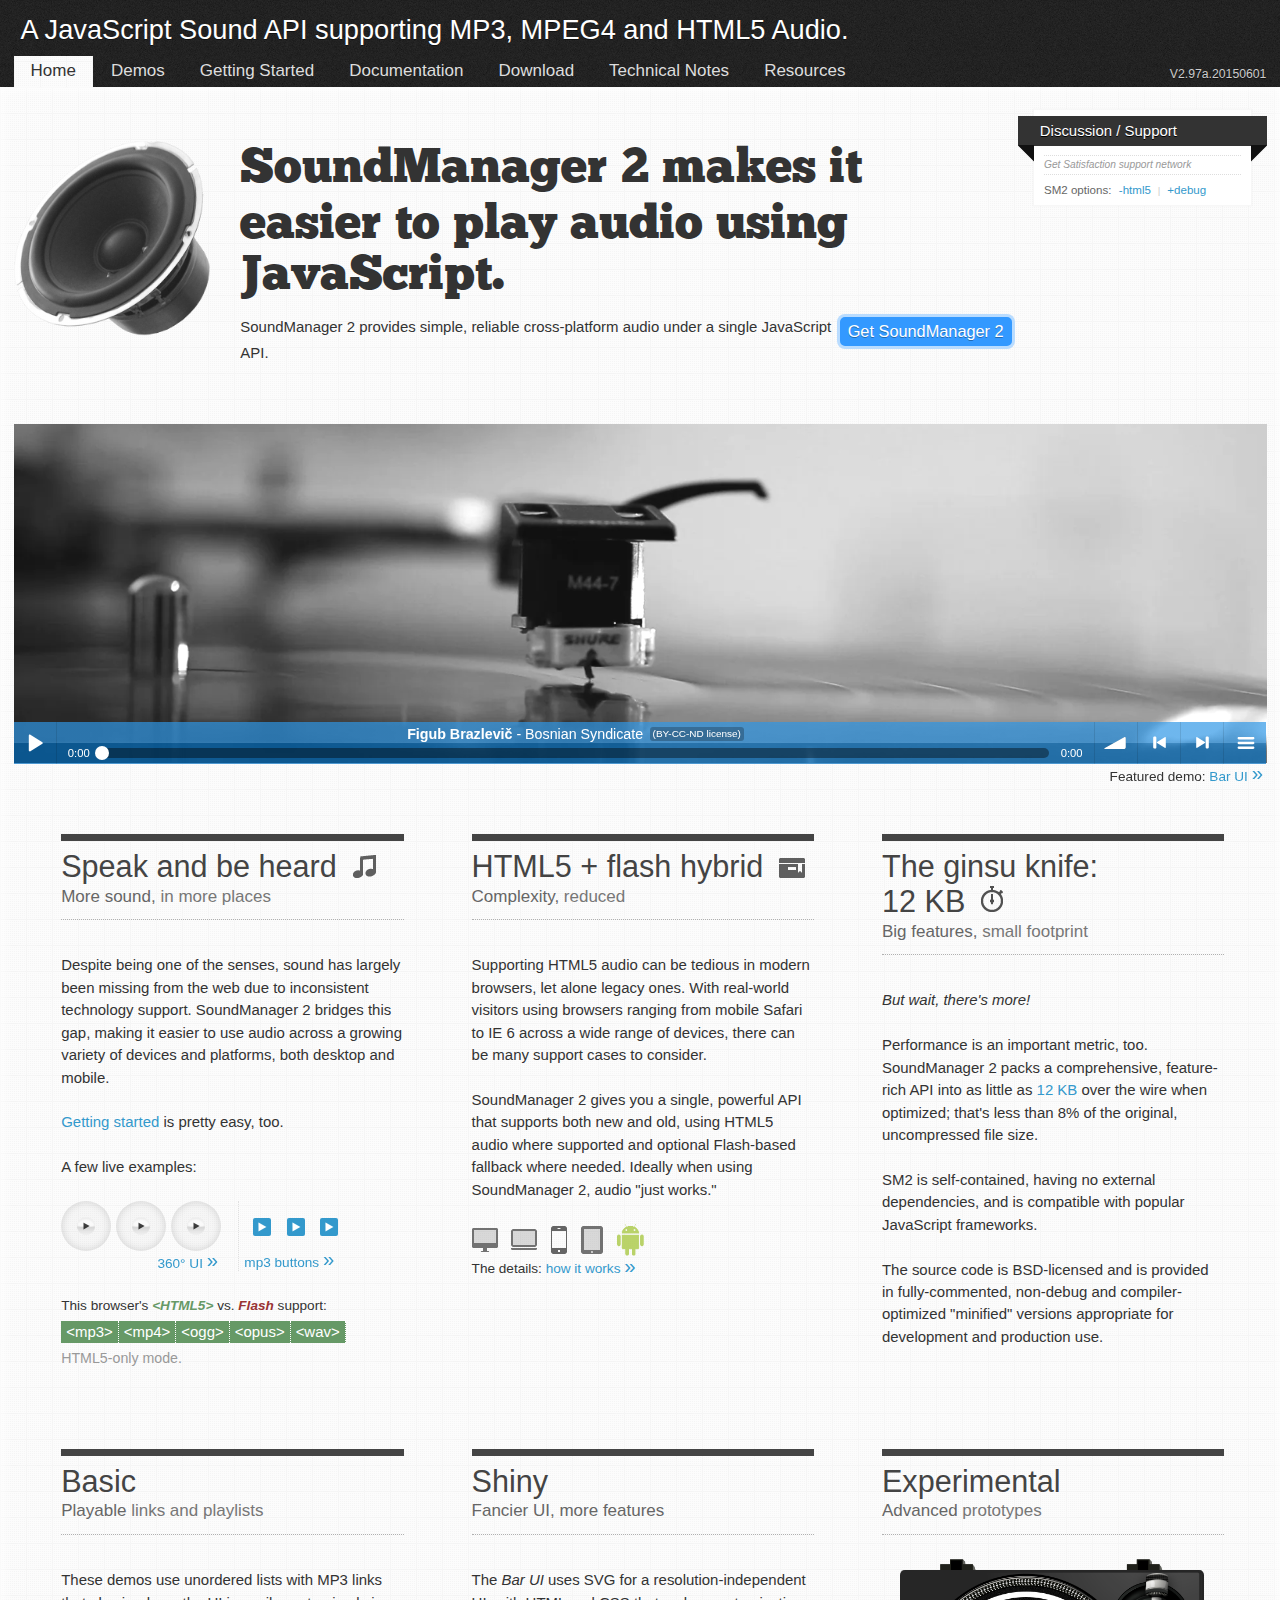
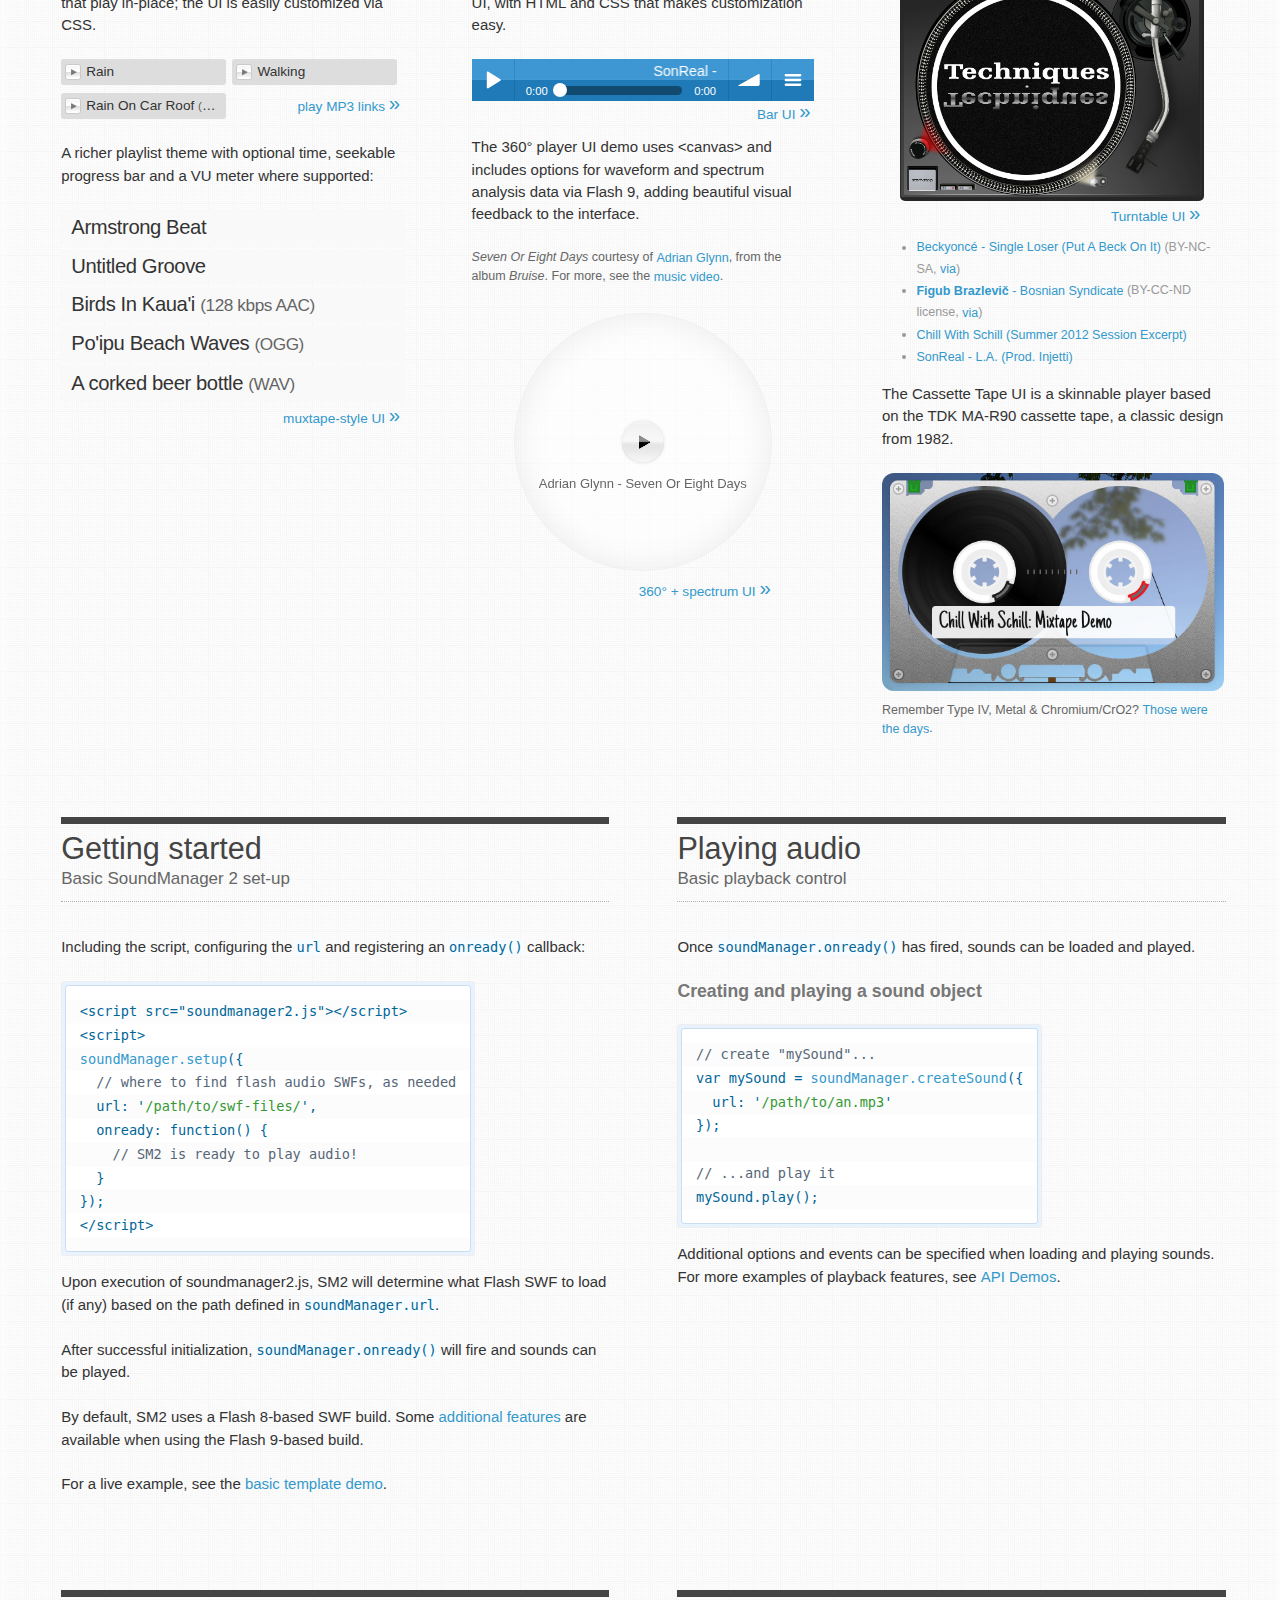
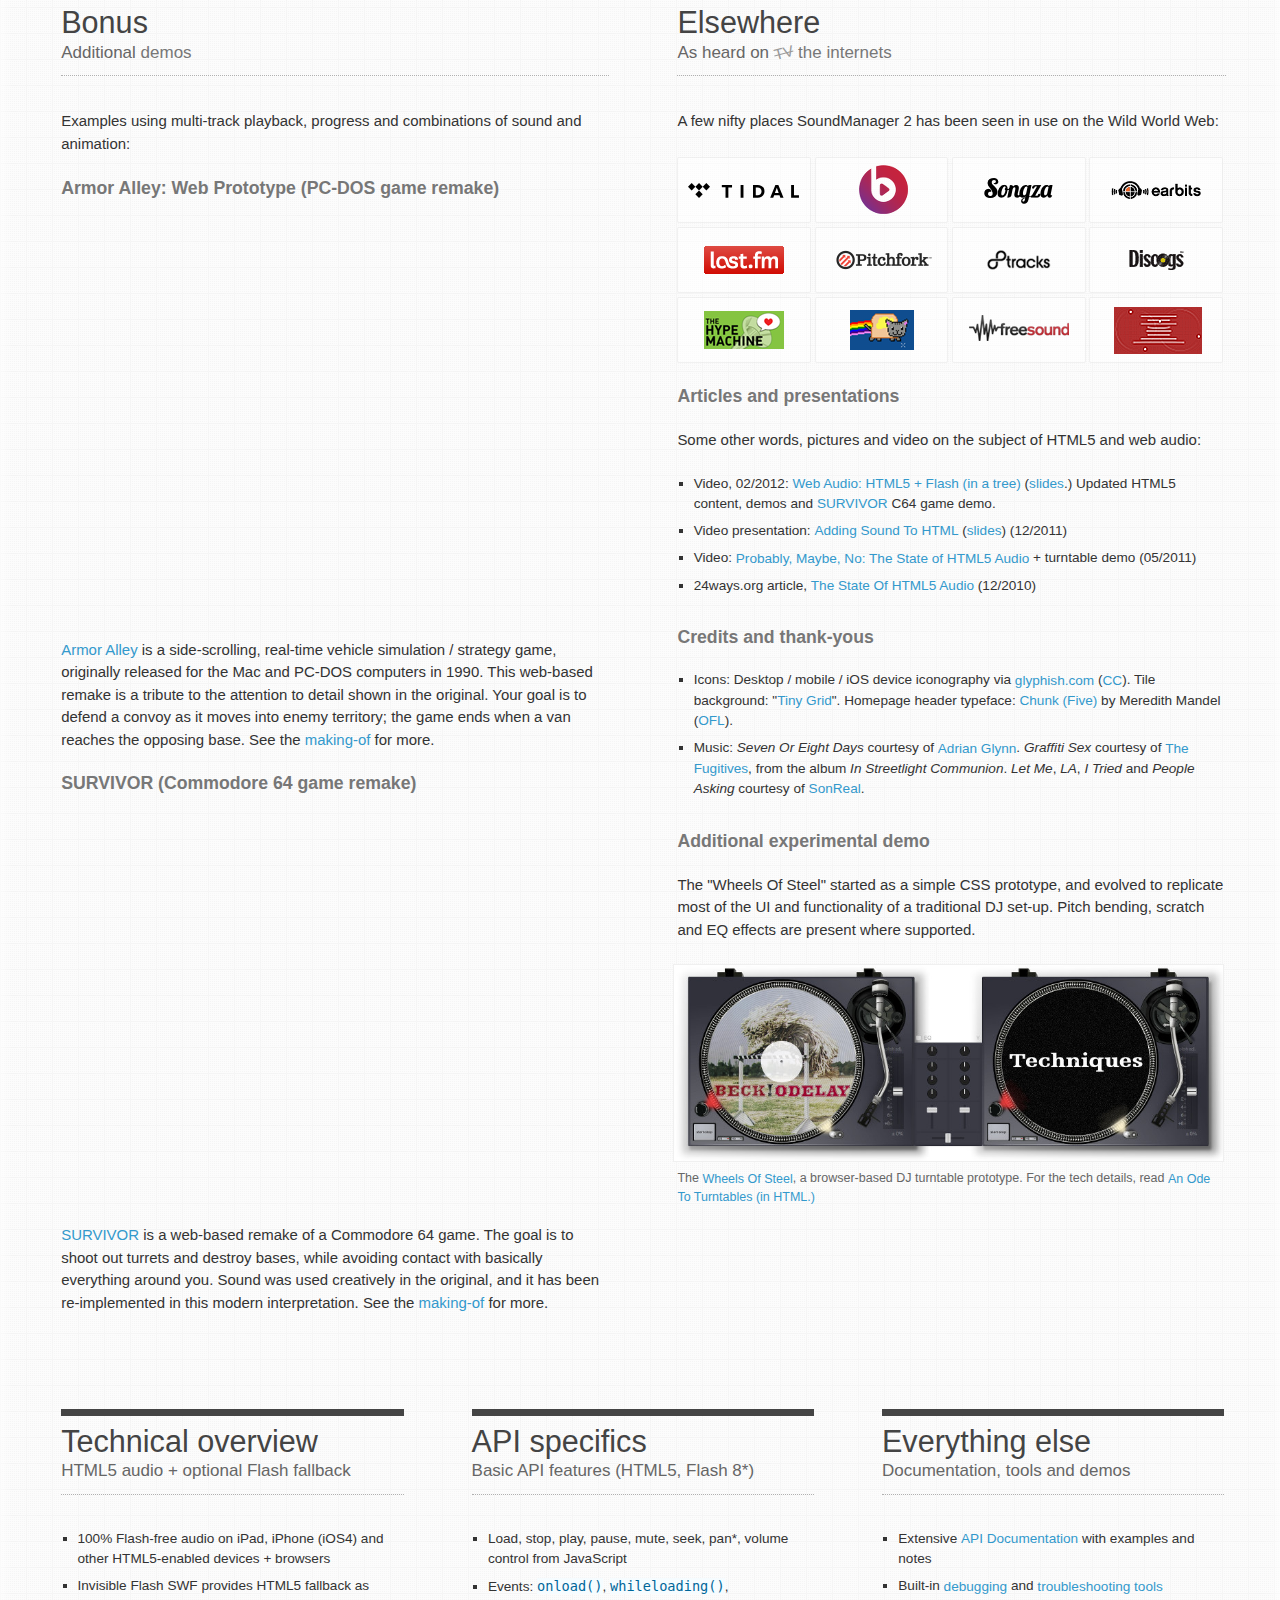
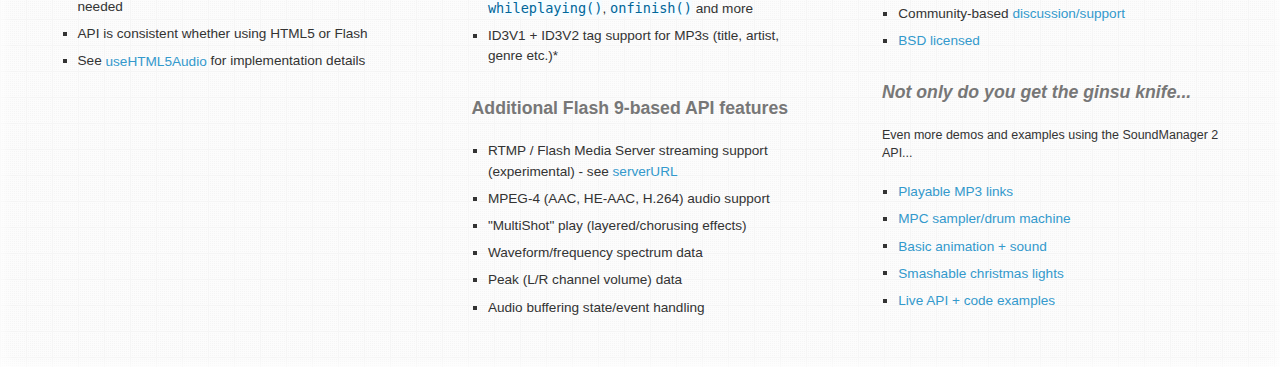
<file: project1/soundManager/index.html>
<!doctype html>
<html lang="en">
<head>
<title>SoundManager 2: JavaScript Sound For The Web</title>
<meta name="robots" content="noindex" />
<meta name="description" content="Play sound from JavaScript including MP3, MPEG-4 and HTML5-supported audio formats with SoundManager 2, a cross-browser/platform sound API. BSD licensed."/>
<meta name="keywords" content="javascript sound, html5 audio, html5 sound, javascript audio, javascript play mp3, javascript sound control, mp3, mp4, mpeg4, aac, Scott Schiller, Schill, Schillmania"/>
<meta name="author" content="Scott Schiller"/>
<meta name="dcterms.rights" content="Copyright (C) 1997 onwards Scott Schiller"/>
<meta http-equiv="Content-Type" content="text/html; charset=UTF-8"/>

<!-- inline demo CSS (combined + minified for performance; see comments for raw source URLs) -->
<link rel="stylesheet" type="text/css" href="demo/index-rollup.css"/>

<!-- the SoundManager 2 API -->
<script type="text/javascript" src="script/soundmanager2.js"></script>

<!-- 360 UI demo, canvas magic for IE -->
<!--[if lt IE 9]><script type="text/javascript" src="demo/360-player/script/excanvas.js"></script><![endif]-->

<!-- SM2 demo/homepage-specific stuff -->
<script type="text/javascript">var is_home = true;</script>

<!-- inline demo JS (combined + minified; see comments for raw source URLs) -->
<script type="text/javascript" src="demo/index-rollup.js"></script>

<!-- testing 2 -->
<script src="demo/bar-ui/script/bar-ui.js"></script>

<!-- IE CSS font hax -->
<!--[if lte IE 8]>
<style>
 #turntable-demo {
  /* nope. */
  display: none;
 }
 #tidal-link { display: none; /* this uses SVG, so, meh. */ }
 h2.special {
  /* IE 6-8 font reset, doesn't like sort-of-defined @font-family */
  font-family:"helvetica neue",helvetica,arial,verdana,tahoma,"sans serif";
 }
 body.home #about-header {
  padding-left: 0px;
 }
.sm2-speaker,
 #inline-video {
  display: none;
 }
</style>
<![endif]-->
</head>

<body class="home">

<div id="content">

	<div id="lights"></div>

	<div id="top">

		<h1>A JavaScript Sound API supporting MP3, MPEG4 and HTML5 Audio.</h1>

		<div id="nav">
			<div id="version" title="Version of SM2 loaded on this page"></div>
			<ul>
				<li>
					<strong><a href="#home">Home</a></strong>
				</li>
				<li>
					<a href="#">Demos</a>
					<ul>
						<li><a href="demo/template/">Basic Template</a></li>
						<li><a href="demo/api/">API Examples</a></li>
						<li><a href="demo/bar-ui/">Bar UI</a></li>
						<li><a href="demo/play-mp3-links/">Playable MP3 links</a></li>
						<li><a href="demo/mp3-player-button/" class="exclude">Basic MP3 Play Button</a></li>
						<li><a href="demo/page-player/">Muxtape-style UI</a></li>
						<li><a href="demo/360-player/">360&deg; Player UI</a></li>
						<li><a href="demo/mpc/">Drum Machine (MPC)</a></li>
						<li><a href="demo/animation/">DOM/Animation Demos</a></li>
						<li><a href="demo/flashblock/">FlashBlock Handling</a></li>
					</ul>
				</li>
				<li>
					<a href="doc/getstarted/">Getting Started</a>
					<ul>
						<li><a href="doc/getstarted/#how-sm2-works">How SoundManager 2 works</a></li>
						<li><a href="doc/getstarted/#basic-inclusion">Including SM2 on your site</a></li>
						<li><a href="doc/getstarted/#troubleshooting">Troubleshooting</a></li>
					</ul>
				</li>
				<li>
					<a href="doc/">Documentation</a>
					<ul>
						<li><a href="doc/#sm-config">SoundManager Properties</a></li>
						<li><a href="doc/#sound-object-properties">Sound Object Properties</a></li>
						<li><a href="doc/#smdefaults">Global Sound Defaults</a></li>
						<li><a href="doc/#api">SoundManager Core API</a></li>
						<li><a href="doc/#smsoundmethods">Sound Object (SMSound) API</a></li>
						<li><a href="doc/generated/soundmanager2.html">Generated Documentation</a></li>
					</ul>
				</li>
				<li>
					<a href="doc/download/">Download</a>
					<ul>
						<li><a href="doc/download/#latest">Get SoundManager 2</a></li>
						<li><a href="doc/download/#revision-history">Revision History</a></li>
					</ul>
					</li>
				<li>
					<a href="doc/technotes/">Technical Notes</a>
					<ul>
						<li><a href="doc/technotes/#requirements">System Requirements</a></li>
						<li><a href="doc/technotes/#serving-audio">Serving To HTML5 + Flash Clients</a></li>
						<li><a href="doc/technotes/#client-requests">How Clients Download Audio</a></li>
						<li><a href="doc/technotes/#mobile-device-limitations">Mobile Device Limitations</a></li>
						<li><a href="doc/technotes/#debug-output">Debug + Console Output</a></li>
					</ul>
					</li>
				<li>
					<a href="doc/resources/">Resources</a>
					<ul>
						<li><a href="doc/resources/#licensing">Licensing</a></li>
						<li><a href="doc/resources/#related">Related Projects</a></li>
						<li><a href="http://getsatisfaction.com/schillmania/products/schillmania_soundmanager_2/">SM2 support / discussion</a></li>
						<li><a href="http://www.schillmania.com/content/react/contact/">Contact Info @ Schillmania.com</a></li>
					</ul>
				</li>
			</ul>
			<div class="clear"></div>
		</div>
	</div>

<div id="main-wrapper">

  	<div id="main" class="triple">

		<div id="col3" class="c3">

			<div id="support-wrapper">
				<div id="get-satisfaction" class="box">
					<div id="gsfn_list_widget">
						<h2><a href="http://getsatisfaction.com/schillmania/products/schillmania_soundmanager_2/" title="User discussion, FAQs and support for SoundManager 2" rel="nofollow">Discussion / Support</a><span class="l"></span><span class="r"></span></h2>
						<div id="gsfn_content">
						</div>
						<div class="powered_by">
							<a href="http://getsatisfaction.com/" rel="nofollow">Get Satisfaction support network</a>
						</div>
					</div>
				<!-- /.box -->
				</div>

				<div id="sm2-options">
					<p>
						SM2 options:&nbsp; <span id="with-html5"><a href="?sm2-usehtml5audio=1" title="View this page with HTML5 audio support enabled">+html5</a></span>
						<span id="options-divider-with-html5" class="options-divider">&nbsp;|&nbsp;</span>
						<span id="without-html5"><a href="?sm2-usehtml5audio=0" title="View this page with HTML5 audio support disabled">-html5</a></span>
						<span id="options-divider-without-html5" class="options-divider">&nbsp;|&nbsp;</span>
						<span id="with-debug"><a href="#debug=1" title="View this page with debug output mode enabled (console.log() or HTML-based)" onclick="document.location.href=this.href;document.location.reload()">+debug</a></span>
					</p>
				</div>

			</div>

			<!-- /main -->
		</div>

		<div id="live-demos" class="columnar">

			<div id="about-sm2">

				<div id="sm2-support-warning">
					<!-- as needed, warning is displayed here -->
				</div>

				<div id="about-header">

					<div class="sm2-speaker"></div>

					<h2 class="special">SoundManager 2 makes it easier to play audio using JavaScript.</h2>

					<p>
						<a href="doc/download/" title="Download SoundManager 2" class="feature" style="float:right;font-family:helvetica;font-weight:500;margin:0px;white-space:nowrap">Get SoundManager 2</a>
						<span style="line-height:1.75em;font-size:110%">SoundManager 2 provides simple, reliable cross-platform audio under a single JavaScript API.&nbsp;</span>
					</p>

				</div>

	            <div id="inline-video">

					<video id="turntable-video" loop autoplay onclick="if (!this.paused) { this.pause(); } else { this.play(); }">
						<source src="demo/_image/turntable-loop-1920x500-bw.webm" type="video/webm">
						<source src="demo/_image/turntable-loop-1920x500-h264-512kbps-h264.mp4">
						<source src="demo/_image/turntable-loop-1920x500-h264-512kbps-bw.mov" type="video/mp4">
						<img id="turntable-static-video" src="demo/_image/turntable-loop-poster.jpg" alt="" style="width:100%;max-width:1920px" />
					</video>

					<script>

					(function() {

						/**
						 * iPhone doesn't play inline video, nor does iOS < 7 on iPad (IIRC.)
						 * This is a dirty hack to not show video in the general mobile / tablet / "you're not a desktop (and not Windows XP)" case.
						 * GIF made using the following...
						 * gifsicle source.gif --colors 32 --optimize --dither=o3 > output.gif
						 * from source GIF:
						 * gifsicle turntable-loop-original.gif --delay 8 --colors 32 --dither=o3 `seq -f "#%g" 0 2 43` -O2 --gamma=3 -o turntable-loop-960-22f-32c-03.gif
						 * APNG made with APNG Anime Maker (Windows.)
						 */

						var i, doesAPNG, replacements, ua, url, video;

						replacements = {
							'gif': 'demo/_image/turntable-loop-960-22f-32c-03.gif',  // framerate / quality / file size trade-off
							'apng': 'demo/_image/turntable-loop-960-27f.apng'  // pretty good all-around
						}

						ua = navigator.userAgent;

						// that oughta get enough of you guys. YOU get a .GIF, and *YOU* get a .GIF!
						if (ua.match(/iphone|ipad|ios|mobile|windows phone|tablet/i) || navigator.userAgent.match(/windows nt 5\.1/i) || window.location.href.match(/img/i)) {
							// if your device lies about its capabilities, you will probably now pay the price for this naive detection.
							video = document.getElementById('inline-video');
							if (video) {
								// dirty, evil tricks.
								doesAPNG = (ua.match(/os (8|9|10)\s/i) || window.location.href.match(/apng/i)); // iOS 8+ is presumed as "OS 8|9|10" or whatever's eventually released.
								url = replacements[(doesAPNG ? 'apng' : 'gif')];
								video.innerHTML = '<img src="demo/_image/turntable-loop-poster.jpg" alt="" style="width:100%;max-width:1920px" /><div style="position:absolute;left:0px;top:0px;width:100%;height:100%;background: transparent url(' + url + ');background-size:100% auto;background-repeat:no-repeat' + (!doesAPNG ? ';opacity:0.8' : '') + '" onclick="this.style.display=\'none\'"></div>';
							}
						}

					}());

					</script>

					<div id="bar-ui-1" class="sm2-bar-ui full-width bottom">

					 <div class="bd sm2-main-controls">

					  <div class="sm2-inline-texture"></div>
					  <div class="sm2-inline-gradient"></div>

					  <div class="sm2-inline-element sm2-button-element">
					   <div class="sm2-button-bd">
					    <a href="#play" class="sm2-inline-button play-pause">Play / pause</a>
					   </div>
					  </div>

					  <div class="sm2-inline-element sm2-inline-status">

					   <div class="sm2-playlist">
					    <div class="sm2-playlist-target">
					     <!-- playlist <ul> + <li> markup will be injected here -->
					     <!-- if you want default / non-JS content, you can put that here. -->
					     <noscript><p>JavaScript is required.</p></noscript>
					    </div>
					   </div>

					   <div class="sm2-progress">
					    <div class="sm2-row">
					    <div class="sm2-inline-time">0:00</div>
					     <div class="sm2-progress-bd">
					      <div class="sm2-progress-track">
					       <div class="sm2-progress-bar"></div>
					       <div class="sm2-progress-ball"><div class="icon-overlay"></div></div>
					      </div>
					     </div>
					     <div class="sm2-inline-duration">0:00</div>
					    </div>
					   </div>

					  </div>

					  <div class="sm2-inline-element sm2-button-element sm2-volume">
					   <div class="sm2-button-bd">
					    <span class="sm2-inline-button sm2-volume-control volume-shade"></span>
					    <a href="#volume" class="sm2-inline-button sm2-volume-control">volume</a>
					   </div>
					  </div>

					  <div class="sm2-inline-element sm2-button-element">
					   <div class="sm2-button-bd">
					    <a href="#prev" title="Previous" class="sm2-inline-button previous">&lt; previous</a>
					   </div>
					  </div>

					  <div class="sm2-inline-element sm2-button-element">
					   <div class="sm2-button-bd">
					    <a href="#next" title="Next" class="sm2-inline-button next">&gt; next</a>
					   </div>
					  </div>

					  <div class="sm2-inline-element sm2-button-element sm2-menu">
					   <div class="sm2-button-bd">
					    <a href="#menu" class="sm2-inline-button menu">menu</a>
					   </div>
					  </div>

					 </div>

					 <div class="bd sm2-playlist-drawer sm2-element">

					  <!-- playlist content is mirrored here -->

					  <div class="sm2-playlist-wrapper">
					    <ul class="sm2-playlist-bd">
						     <!-- example: playable link, "buy" link, "download" link -->
						     <li>
						      <div class="sm2-row">
						       <div class="sm2-col sm2-wide">
						        <a href="http://freshly-ground.com/data/audio/sm2/Figub%20Brazlevi%C4%8D%20-%20Bosnian%20Syndicate.mp3" class="exclude button-exclude inline-exclude"><b>Figub Brazlevič</b> - Bosnian Syndicate <span title="Published under a Creative Commons BY-NC-ND license" class="label">(BY-CC-ND license)</span></a>
						       </div>
						       <div class="sm2-col">
						        <a href="http://figubbrazlevic.bandcamp.com/track/bosnian-syndicate" target="_blank" title="Buy &quot;Bosnian Syndicate&quot;" class="sm2-icon sm2-cart">Buy this track</a>
						       </div>
						      </div>
						     </li>
						     <li><a href="http://freshly-ground.com/data/audio/sm2/SonReal%20-%20Let%20Me%20%28Prod%202oolman%29.mp3" class="exclude button-exclude inline-exclude"><b>SonReal</b> - Let Me <span class="label">Explicit</span></a></li>
						     <li><a href="http://freshly-ground.com/data/audio/sm2/SonReal%20-%20LA%20%28Prod%20Chin%20Injetti%29.mp3" class="exclude button-exclude inline-exclude"><b>SonReal</b> - LA (Prod. Chin Injetti)<span class="label">Explicit</span></a></li>
						     <li><a href="http://freshly-ground.com/data/audio/sm2/SonReal%20-%20People%20Asking.mp3" class="exclude button-exclude inline-exclude"><b>SonReal</b> - People Asking <span class="label">Explicit</span></a></li>
						     <li><a href="http://freshly-ground.com/data/audio/sm2/SonReal%20-%20Already%20There%20Remix%20ft.%20Rich%20Kidd%2C%20Saukrates.mp3" class="exclude button-exclude inline-exclude"><b>SonReal</b> - Already There Remix ft. Rich Kidd, Saukrates <span class="label">Explicit</span></a></li>
						     <li><a href="http://freshly-ground.com/data/audio/sm2/The%20Fugitives%20-%20Graffiti%20Sex.mp3" class="exclude button-exclude inline-exclude"><b>The Fugitives</b> - Graffiti Sex</a></li>
						     <li><a href="http://freshly-ground.com/data/audio/sm2/Adrian%20Glynn%20-%20Seven%20Or%20Eight%20Days.mp3" class="exclude button-exclude inline-exclude"><b>Adrian Glynn</b> - Seven Or Eight Days</a></li>
						     <li><a href="http://freshly-ground.com/data/audio/sm2/SonReal%20-%20I%20Tried.mp3" class="exclude button-exclude inline-exclude"><b>SonReal</b> - I Tried</a></li>
						     <li><a href="http://freshly-ground.com/data/audio/mpc/20060826%20-%20Armstrong.mp3" class="exclude button-exclude inline-exclude">Armstrong Beat</a></li>
						     <li><a href="http://freshly-ground.com/data/audio/mpc/20090119%20-%20Untitled%20Groove.mp3" class="exclude button-exclude inline-exclude">Untitled Groove</a></li>
						     <li><a href="http://freshly-ground.com/data/audio/sm2/birds-in-kauai-128kbps-aac-lc.mp4" class="exclude button-exclude inline-exclude">Birds In Kaua'i (AAC)</a></li>
						     <li><a href="http://freshly-ground.com/data/audio/sm2/20130320%20-%20Po%27ipu%20Beach%20Waves.ogg" class="exclude button-exclude inline-exclude">Po'ipu Beach Waves (OGG)</a></li>
						     <li><a href="http://freshly-ground.com/data/audio/sm2/bottle-pop.wav" class="exclude button-exclude inline-exclude">A corked beer bottle (WAV)</a></li>
						     <li><a href="demo/_mp3/rain.mp3" class="norewrite exclude button-exclude inline-exclude">Rain</a></li>
					    </ul>
					  </div>

					 </div>

					</div>

					<div class="demo-more" style="margin-top:-45px">
						Featured demo: <a href="demo/bar-ui/" title="Bar UI: Demo" class="cta dark-cta">Bar UI <span>&raquo;</span></a>
					</div>

				</div>

				<hr />

				<div class="threeup first">

					<div class="column">

						<div class="column-wrapper">

							<h3>Speak and <b style="white-space:nowrap">be heard<span class="music-note icon"></span></b></h3>
							<h4>More sound, <b>in more places</b></h4>

							<p>Despite being one of the senses, sound has largely been missing from the web due to inconsistent technology support. SoundManager 2 bridges this gap, making it easier to use audio across a growing variety of devices and platforms, both desktop and mobile.</p>

							<p><a href="#getting-started" class="cta">Getting started</a> is pretty easy, too.</p>

							<p>A few live examples:</p>

							<div id="sm2-support" class="demo-block">
								<!-- "oh snap", SM2 didn't load etc. messaging -->
							</div>

							<div style="position:relative;*zoom:1;min-width:275px">

								<div id="special-demo-left" class="sm2-inline-list">

									<div class="ui360">
										<a href="demo/_mp3/office_lobby.mp3" class="norewrite exclude button-exclude inline-exclude">Office lobby sound</a>
									</div>

									<div class="ui360" style="float:left;display:inline">
										<a href="demo/_mp3/mak.mp3" title="360 demo: Angry Cow Sound" class="norewrite exclude button-exclude inline-exclude">Random</a>
									</div>

									<div class="ui360" style="float:left;display:inline">
										<a href="http://freshly-ground.com/data/audio/sm2/water-drop.mp3" title="360 Demo: Water Drop" class="exclude button-exclude inline-exclude">Water Drop</a>
									</div>

									<div class="demo-more-abs" style="margin-right:1.5em">
										<a href="demo/360-player/" title="360&deg; UI player demo" class="cta">360&deg; UI <span>&raquo;</span></a>
									</div>

								</div>

								<div id="special-demo-right">
									<a href="demo/_mp3/coins.mp3" title="Play &quot;Change&quot;" class="sm2_button exclude inline-exclude norewrite">coins.mp3</a>
									&nbsp;&nbsp; <a href="demo/christmas-lights/sound/glass0.mp3" class="sm2_button exclude inline-exclude norewrite" title="Play &quot;Glass break 1&quot;">glass0.mp3</a>
									&nbsp;&nbsp; <a href="demo/christmas-lights/sound/glass1.mp3" class="sm2_button exclude inline-exclude threesixty-exclude norewrite" title="Play &quot;Glass break 2&quot;">glass1.mp3</a>

									<div class="demo-more-abs">
										<a href="demo/mp3-player-button/" title="MP3 buttons demo" class="cta">mp3 buttons <span>&raquo;</span></a>
									</div>

								</div>

							</div>

							<div id="html5-audio-notes">
							</div>

						</div>

					</div>


					<div class="column">
						<div class="column-wrapper">

							<h3>HTML5 + flash <b style="white-space:nowrap">hybrid<span class="package icon"></span></b></h3>
							<h4>Complexity, <b>reduced</b></h4>

							<p>Supporting HTML5 audio can be tedious in modern browsers, let alone legacy ones. With real-world visitors using browsers ranging from mobile Safari to IE 6 across a wide range of devices, there can be many support cases to consider.</p>

							<p>SoundManager 2 gives you a single, powerful API that supports both new and old, using HTML5 audio where supported and optional Flash-based fallback where needed. Ideally when using SoundManager 2, audio "just works."</p>
							
							<div class="icons">
							 <ul>
							  <li class="desktop" title="Desktop support: Windows, Mac OS, Linux">Desktop support: Windows, Mac OS, Linux</li>
							  <li class="laptop" title="Laptop/tablet support: Windows, Mac OS, Linux / Blackberry Playbook, Kindle Fire + other HTML5/Flash devices">Laptop/tablet support: Windows, Mac OS, Linux / Blackberry Playbook, Kindle Fire + other HTML5/Flash devices</li>
							  <li class="iphone" title="iPhone support: iPhone with iOS 4.0 and newer">iPhone support: iOS 4.0 and newer</li>
							  <li class="ipad" title="iPad support: Version 1.0 (iOS 3.2) and newer">iPad support: Version 1.0 (iOS 3.2) and newer</li>
							  <li class="android" title="Android OS supporting HTML5 and/or Flash (Version 2.3 or newer)">Android OS supporting HTML5 and/or Flash (Version 2.3 or newer)</li>
							 </ul>
							 The details: <a href="doc/getstarted/#intro" class="cta" style="text-align:right">how it works <span>&raquo;</span></a>
							</div>

						</div>
					</div>

					<div class="column">
						<div class="column-wrapper">
							<h3 style="cursor:help" title="Gzip-compressed file size on a typical set-up is 12 KB. And was it supposed to be the &quot;Swiss Army&quot; kind? I forget.">The ginsu knife: <b style="white-space:nowrap">12 KB<span class="performance icon"></span></b></h3>
							<h4>Big&nbsp;features, <b>small footprint</b></h4>
							<p><em>But wait, there's more!</em></p>
							<p>Performance is an important metric, too. SoundManager 2 packs a comprehensive, feature-rich API into as little as <a href="doc/getstarted/#basic-inclusion" title="SoundManager 2: Build options (down to ~12 KB in size)" style="white-space:nowrap" class="cta">12 KB</a> over the wire when optimized; that's less than 8% of the original, uncompressed file size.</p>
							<p>SM2 is self-contained, having no external dependencies, and is compatible with popular JavaScript frameworks.</p>
							<p>The source code is BSD-licensed and is provided in fully-commented, non-debug and compiler-optimized "minified" versions appropriate for development and production use.</p>
						</div>
					</div>

				</div>


				<div class="threeup">

					<div class="column">
						<div class="column-wrapper">

							<h3>Basic</h3>
							<h4>Playable <b>links and playlists</b></h4>

							<p>These demos use unordered lists with MP3 links that play in-place; the UI is easily customized via CSS.</p>

							<ul id="graphic-playlist" class="graphic">
								<li><a href="demo/_mp3/rain.mp3" class="exclude">Rain</a></li>
								<li><a href="demo/_mp3/walking.mp3" class="exclude">Walking</a></li>
								<!-- files from the web (note that ID3 information will *not* load from remote domains without permission, Flash restriction) -->
								<li><a href="http://freshly-ground.com/data/video/Rain%20on%20Car%20Roof.aac" title="Rain on car roof (AAC)" class="exclude">Rain On Car Roof <span class="sidenote">(AAC)</span></a></li>
							</ul>

							<div class="demo-more" style="text-align:right;white-space:normal">
								<a href="demo/play-mp3-links/" title="&quot;Play MP3 Links&quot; demo" class="cta">play MP3 links <span>&raquo;</span></a>
							</div>

							<div style="clear:both"></div>

							<p>A richer playlist theme with optional time, seekable progress bar and a VU meter where supported:</p>

							<ul id="inline-playlist" class="playlist">
								<li><a href="http://freshly-ground.com/data/audio/mpc/20060826%20-%20Armstrong.mp3" class="button-exclude inline-exclude threesixty-exclude">Armstrong Beat</a></li>
								<li><a href="http://freshly-ground.com/data/audio/mpc/20090119%20-%20Untitled%20Groove.mp3" class="button-exclude inline-exclude threesixty-exclude">Untitled Groove</a></li>
								<li><a href="http://freshly-ground.com/data/audio/sm2/birds-in-kauai-128kbps-aac-lc.mp4" title="128 kbps MPEG-4 AAC LC (Low Complexity) sound: Birds in Kaua'i" class="button-exclude inline-exclude threesixty-exclude">Birds In Kaua'i <span class="sidenote">(128 kbps AAC)</span></a></li>
								<li><a href="http://freshly-ground.com/data/audio/sm2/20130320%20-%20Po%27ipu%20Beach%20Waves.ogg" title="Po'ipu Beach Waves: OGG sound format, requires HTML5 Audio() support to play" class="muxtape-html5 button-exclude inline-exclude threesixty-exclude">Po'ipu Beach Waves <span class="sidenote">(OGG)</span></a></li>
								<li><a href="http://freshly-ground.com/data/audio/sm2/bottle-pop.wav" title="WAV sound format, requires HTML5 Audio() support to play" class="muxtape-html5 button-exclude inline-exclude threesixty-exclude">A corked beer bottle <span class="sidenote">(WAV)</span></a></li>
							</ul>
							<div class="demo-more">
								<a href="demo/page-player/" title="Muxtape-style UI demo" class="cta">muxtape-style UI <span>&raquo;</span></a>
							</div>

						</div>
					</div>

					<div class="column">
						<div class="column-wrapper">

							<h3>Shiny</h3>
							<h4>Fancier UI, more features</h4>

							<p>The <em>Bar UI</em> uses SVG for a resolution-independent UI, with HTML and CSS that makes customization easy.</p>

							<div class="sm2-bar-ui" style="min-width:10em">

							 <div class="bd sm2-main-controls">

							  <div class="sm2-inline-texture"></div>
							  <div class="sm2-inline-gradient"></div>

							  <div class="sm2-inline-element sm2-button-element">
							   <div class="sm2-button-bd">
							    <a href="#play" class="sm2-inline-button play-pause">Play / pause</a>
							   </div>
							  </div>

							  <div class="sm2-inline-element sm2-inline-status">

							   <div class="sm2-playlist">
							    <div class="sm2-playlist-target">
							     <!-- playlist <ul> + <li> markup will be injected here -->
							     <!-- if you want default / non-JS content, you can put that here. -->
							     <noscript><p>JavaScript is required.</p></noscript>
							    </div>
							   </div>

							   <div class="sm2-progress">
							    <div class="sm2-row">
							    <div class="sm2-inline-time">0:00</div>
							     <div class="sm2-progress-bd">
							      <div class="sm2-progress-track">
							       <div class="sm2-progress-bar"></div>
							       <div class="sm2-progress-ball"><div class="icon-overlay"></div></div>
							      </div>
							     </div>
							     <div class="sm2-inline-duration">0:00</div>
							    </div>
							   </div>

							  </div>

							  <div class="sm2-inline-element sm2-button-element sm2-volume">
							   <div class="sm2-button-bd">
							    <span class="sm2-inline-button sm2-volume-control volume-shade"></span>
							    <a href="#volume" class="sm2-inline-button sm2-volume-control">volume</a>
							   </div>
							  </div>

							  <div class="sm2-inline-element sm2-button-element sm2-menu">
							   <div class="sm2-button-bd">
							    <a href="#menu" class="sm2-inline-button menu">menu</a>
							   </div>
							  </div>

							 </div>

							 <div class="bd sm2-playlist-drawer sm2-element">

							  <div class="sm2-inline-texture">
							   <div class="sm2-box-shadow"></div>
							  </div>

							  <!-- playlist content is mirrored here -->

							  <div class="sm2-playlist-wrapper">
							    <ul class="sm2-playlist-bd">
							     <li><a href="http://freshly-ground.com/data/audio/sm2/SonReal%20-%20LA%20(Prod%20Chin%20Injetti).mp3" class="exclude button-exclude inline-exclude">SonReal - LA (Prod. Chin Injetti)<span class="label">Explicit</span></a></li>
							     <li><a href="http://freshly-ground.com/data/audio/sm2/SonReal%20-%20Let%20Me%20(Prod%202oolman).mp3" class="exclude button-exclude inline-exclude"><b>SonReal</b> - Let Me <span class="label">Explicit</span></a></li>
							     <li><a href="http://freshly-ground.com/data/audio/sm2/SonReal%20-%20People%20Asking.mp3" class="exclude button-exclude inline-exclude"><b>SonReal</b> - People Asking <span class="label">Explicit</span></a></li>
							     <li><a href="http://freshly-ground.com/data/audio/sm2/SonReal%20-%20Already%20There%20Remix%20ft.%20Rich%20Kidd,%20Saukrates.mp3" class="exclude button-exclude inline-exclude"><b>SonReal</b> - Already There Remix ft. Rich Kidd, Saukrates <span class="label">Explicit</span></a></li>
							     <li><a href="http://freshly-ground.com/data/audio/sm2/The%20Fugitives%20-%20Graffiti%20Sex.mp3" class="exclude button-exclude inline-exclude"><b>The Fugitives</b> - Graffiti Sex</a></li>
							     <li><a href="http://freshly-ground.com/data/audio/sm2/Adrian%20Glynn%20-%20Seven%20Or%20Eight%20Days.mp3" class="exclude button-exclude inline-exclude"><b>Adrian Glynn</b> - Seven Or Eight Days</a></li>
							     <li><a href="http://freshly-ground.com/data/audio/sm2/SonReal%20-%20I%20Tried.mp3" class="exclude button-exclude inline-exclude"><b>SonReal</b> - I Tried</a></li>
							     <li><a href="http://freshly-ground.com/data/audio/sm2/gong-192kbps.mp3" class="exclude button-exclude inline-exclude">32" Gong Sounds (rubber + standard mallets)</a></li>
							     <li><a href="http://freshly-ground.com/data/audio/mpc/20060826%20-%20Armstrong.mp3" class="exclude button-exclude inline-exclude">Armstrong Beat</a></li>
							     <li><a href="http://freshly-ground.com/data/audio/mpc/20090119%20-%20Untitled%20Groove.mp3" class="exclude button-exclude inline-exclude">Untitled Groove</a></li>
							     <li><a href="http://freshly-ground.com/data/audio/sm2/birds-in-kauai-128kbps-aac-lc.mp4" class="exclude button-exclude inline-exclude">Birds In Kaua'i (AAC)</a></li>
							     <li><a href="http://freshly-ground.com/data/audio/sm2/20130320%20-%20Po%27ipu%20Beach%20Waves.ogg" class="exclude button-exclude inline-exclude">Po'ipu Beach Waves (OGG)</a></li>
							     <li><a href="http://freshly-ground.com/data/audio/sm2/bottle-pop.wav" class="exclude button-exclude inline-exclude">A corked beer bottle (WAV)</a></li>
							     <li><a href="demo/_mp3/rain.mp3" class="norewrite exclude button-exclude inline-exclude">Rain</a></li>
							    </ul>
							  </div>

							  <div class="sm2-extra-controls">

							   <div class="bd">

							    <div class="sm2-inline-element sm2-button-element">
							     <a href="#prev" title="Previous" class="sm2-inline-button previous">&lt; previous</a>
							    </div>

							    <div class="sm2-inline-element sm2-button-element">
							     <a href="#next" title="Next" class="sm2-inline-button next">&gt; next</a>
							    </div>

							    <div class="sm2-inline-element sm2-button-element disabled">
							     <a href="#repeat" title="Repeat playlist" class="sm2-inline-button repeat">&infin; repeat</a>
							    </div>

							    <div class="sm2-inline-element sm2-button-element disabled">
							     <a href="#shuffle" title="Shuffle" class="sm2-inline-button shuffle">shuffle</a>
							    </div>

							   </div>

							  </div>

							 </div>

							</div>

							<div class="demo-more">
								<a href="demo/bar-ui/" title="Bar UI: Demo" class="cta">Bar UI <span>&raquo;</span></a>
							</div>

							<!-- 360 player -->

							<p>The 360&deg; player UI demo uses &lt;canvas&gt; and includes options for waveform and spectrum analysis data via Flash 9, adding beautiful visual feedback to the interface.</p>

							<p style="font-size:92%;text-align:left;color:#666;white-space:normal"><em>Seven Or Eight Days</em> courtesy of <a href="http://www.adrianglynn.com/" title="Adrian Glynn, Vancouver, Canadian singer/songwriter" class="cta">Adrian Glynn</a>, from&nbsp;the album <em>Bruise</em>. For more, see the <a href="https://www.youtube.com/watch?v=dFc2QQiGcUQ" title="Adrian Glynn: &quot;Seven Or Eight Days&quot; video" rel="nofollow" class="cta">music video</a>.</p>

						<!--
						<div id="inline-demos">
							<h4 id="inline-demo-header">Inline demos using SoundManager 2</h4>
						</div>
						-->

							<div>
							
								<div id="sm2-visualization" class="sm2-inline-list">

									<div class="ui360 ui360-vis">
										<a href="http://freshly-ground.com/data/audio/sm2/Adrian%20Glynn%20-%20Seven%20Or%20Eight%20Days.mp3" class="exclude button-exclude inline-exclude" style="position:absolute;color:#333">Adrian Glynn - Seven Or Eight Days</a>
									</div>

								</div>

								<div class="demo-more" style="width:256px;margin:0.5em auto 0px auto;clear:both">
									<a href="demo/360-player/canvas-visualization.html" title="360&deg; UI: JavaScript + Canvas Visualization" class="cta">360&deg; + spectrum UI <span>&raquo;</span></a>
								</div>

							</div>

						</div>
					</div>
					
					<div class="column">

						<div class="column-wrapper">

							<h3>Experimental</h3>
							<h4>Advanced <b>prototypes</b></h4>

                            <div id="turntable-demo">

							  <div style="clear:both;position:relative;text-align:center;margin-top:-7.5%">

							    <!-- note: inline-block is just for centering -->

							    <div id="turntable-large" class="turntable has-slipmat" style="display:inline-block">

							       <div class="frame"></div>

							       <div class="table-bg"></div>

							       <!-- image that sets the base dimensions-->
							       <img src="demo/turntable/image/tt_case_and_lighting.png" alt="" class="stub" />

							       <div class="bd">

							        <div class="platter"></div>
							        
							        <div class="slipmat-holder">
							         <div class="slipmat"></div>
							        </div>

							        <div class="record-holder">
							         <div class="record"></div>
							         <div class="record-grooves"></div>
							         <div class="label"></div>
							        </div>

							        <div class="spindle"></div>
							        <div class="power-light"></div>
							        <a href="#" class="power-dial" data-method="powerToggle"></a>
							        <a href="#" class="button start-stop" data-method="toggle"></a>
							        <a href="#" class="button speed-33 on"></a>
							        <a href="#" class="button speed-45"></a>
							        <div class="light light-on"></div>
							        <a href="#" class="button light"></a>
							        <div class="tonearm-holder">
							         <div class="tonearm"></div>
							        </div>
							       </div>

							    </div>

							  </div>

							  <div class="demo-more" style="position:relative;z-index:2;margin-right:7%;margin-top:-5.25%">
								<a href="demo/turntable/" title="Turntable UI Demo" class="cta dark-cta">Turntable UI <span>&raquo;</span></a>
							  </div>

							  <!-- end turntable -->

							  <ul class="tt-playlist">
								<li>
									<a href="http://freshly-ground.com/data/audio/sm2/Beckyoncé%20-%20Single%20Loser.mp3" data-turntable="turntable-large" data-artwork="http://freshly-ground.com/data/image/sm2/beckyonce.jpg" class="norewrite exclude button-exclude inline-exclude sm2-exclude cta turntable-include">Beckyoncé - Single Loser (Put A Beck On It)</a> (<span title="Published under a Creative Commons BY-NC-SA license">BY-NC-SA</span>, <a href="https://soundcloud.com/beckyonce/single-loser-put-a-beck-on-it" target="_blank" class="cta">via</a>)
								</li>
								<li>
									<a href="http://freshly-ground.com/data/audio/sm2/Figub%20Brazlevi%C4%8D%20-%20Bosnian%20Syndicate.mp3" data-turntable="turntable-large" data-artwork="http://freshly-ground.com/data/image/sm2/trainyards-cover-640.jpg" class="norewrite exclude button-exclude inline-exclude sm2-exclude cta turntable-include"><b>Figub Brazlevič</b> - Bosnian Syndicate</a> (<span title="Published under a Creative Commons BY-NC-ND license">BY-CC-ND license</span>, <a href="http://figubbrazlevic.bandcamp.com/track/bosnian-syndicate" target="_blank" class="cta">via</a>)
								</li>
								<li>
									<a href="http://freshly-ground.com/data/audio/sm2/Chill With Schill (Summer 2012 Session Excerpt).mp3" data-turntable="turntable-large" class="norewrite exclude button-exclude inline-exclude sm2-exclude cta turntable-include">Chill With Schill (Summer 2012 Session Excerpt)</a>
								</li>
								<li>
									<a href="http://freshly-ground.com/data/audio/sm2/SonReal%20-%20LA%20%28Prod%20Chin%20Injetti%29.mp3" data-turntable="turntable-large" data-artwork="http://freshly-ground.com/data/image/sm2/sonreal-onelongday-65.jpg" class="norewrite exclude button-exclude inline-exclude cta turntable-include">SonReal - L.A. (Prod. Injetti)</a>
								</li>
							  </ul>

							</div>

							<style>
								/* quick hack for playlist above */
								ul.tt-playlist {
									position: relative;
									color: #999;
									padding-left: 2.75em;
									font-size: 92%;
								}
								ul.tt-playlist li {
									margin: 0px;
									padding: 0px;
								}
								/*
								.turntable .frame {
									background: url(demo/turntable/image/pinstriped_suit_vertical.png);
									background-size: 142px 76px;
								}
								*/
							</style>

							<p>The Cassette Tape UI is a skinnable player based on the TDK MA-R90 cassette tape, a classic design from 1982.</p>

							<div>
								<a href="demo/cassette-tape/" title="Cassette Tape UI (Prototype Demo)"><img src="demo/_image/cassette-tape-ui-screenshot.jpg" alt="Cassette Tape UI Prototype Screenshot" style="max-width:506px;min-width:100%;width:100%;border-radius:12px" /></a>
							</div>

							<p style="margin:0.5em 0px 0px 0px;padding:0px;font-size:92%;text-align:left;color:#666;margin-bottom:0.5em;white-space:normal">Remember Type IV, Metal &amp; Chromium/CrO2? <a href="http://www.youtube.com/watch?v=uMUnaI_IdBU" title="TDK TV ad, 1980s" class="cta">Those were the days</a>.</p>

						</div>
					</div>

				</div>

				<div id="how-to" class="twoup">

					<div class="column">
						<div id="getting-started" class="column-wrapper">

							<h3>Getting <b>started</b></h3>

							<h4>Basic SoundManager 2 set-up</h4>

							<p>Including the script, configuring the <code>url</code> and registering an <code>onready()</code> callback:</p>

<pre class="block"><code>&lt;script src="soundmanager2.js"&gt;&lt;/script&gt;
&lt;script&gt;
<a href="doc/#soundmanager-setup" title="soundManager.setup() documentation" onclick="checkDomain()">soundManager.setup</a>({
  <span><span>// where to find flash audio SWFs, as needed</span></span>
  url: '<span>/path/to/swf-files/</span>',
  onready: function() {
    <span><span>// SM2 is ready to play audio!</span></span>
  }
});
&lt;/script&gt;</code></pre>

							<p>Upon execution of soundmanager2.js, SM2 will determine what Flash SWF to load (if any) based on the path defined in <code>soundManager.url</code>.</p>
							<p>After successful initialization, <code>soundManager.onready()</code> will fire and sounds can be played.</p>
							<p>By default, SM2 uses a Flash 8-based SWF build. Some <a href="#flash9-features" title="SoundManager 2: Flash 9 API-based features" class="cta">additional features</a> are available when using the Flash 9-based build.</p>

							<p>For a live example, see the <a href="demo/template/" class="cta">basic template demo</a>.</p>

						</div>

					</div>


					<div class="column">

						<div class="column-wrapper">

							<h3>Playing <b>audio</b></h3>
							<h4>Basic playback control</h4>

							<p>Once <code>soundManager.onready()</code> has fired, sounds can be loaded and played.</p>

							<h4>Creating and playing a sound object</h4>

<pre class="block"><code><span><span>// create "mySound"...</span></span>
var mySound = <a href="doc/#soundmanager-createsound" title="soundManager.createSound() documentation" onclick="checkDomain()">soundManager.createSound</a>({
  url: '<span>/path/to/an.mp3</span>'
});

<span><span>// ...and play it</span></span>
mySound.play();
</code></pre>

					<p>Additional options and events can be specified when loading and playing sounds. For more examples of playback features, see <a href="demo/api/" class="cta">API Demos</a>.</p>

						</div>

					</div>

				</div>

				<div class="twoup">

					<div class="column">
						<div class="column-wrapper">

							<h3>Bonus</h3>
							<h4>Additional <b>demos</b></h4>

							<p>
								Examples using multi-track playback, progress and combinations of sound and animation:
							</p>

							<h4>Armor Alley: Web Prototype (PC-DOS game remake)</strong></h4>

							<iframe width="100%" height="400" src="https://www.youtube.com/embed/bTH2OYJ6vVY" frameborder="0" allowfullscreen></iframe>

							<p><a href="http://schillmania.com/armor-alley/" class="cta">Armor Alley</a> is a side-scrolling, real-time vehicle simulation / strategy game, originally released for the Mac and PC-DOS computers in 1990. This web-based remake is a tribute to the attention to detail shown in the original. Your goal is to defend a convoy as it moves into enemy territory; the game ends when a van reaches the opposing base. See the <a href="http://www.schillmania.com/content/entries/2013/armor-alley-web-prototype/" class="cta">making-of</a> for more.</p>

							<h4>SURVIVOR (Commodore 64 game remake)</strong></h4>

							<iframe width="100%" height="390" src="https://www.youtube.com/embed/h6DyJbCnLvw" frameborder="0" allowfullscreen></iframe>

							<p><a href="http://schillmania.com/survivor/" class="cta">SURVIVOR</a> is a web-based remake of a Commodore 64 game. The goal is to shoot out turrets and destroy bases, while avoiding contact with basically everything around you. Sound was used creatively in the original, and it has been re-implemented in this modern interpretation. See the <a href="http://www.schillmania.com/content/entries/2012/survivor-c64-html-remake/" class="cta">making-of</a> for more.</p>

						</div>

					</div>

					<div class="column">
						<div class="column-wrapper">

							<h3>Elsewhere</h3>
							<h4>As heard on <b><span class="scratched-out">TV</span> the internets</b></h4>

							<p>A few nifty places SoundManager 2 has been seen in use on the Wild World Web:</p>

							<div class="inthewild active">

								<ul class="inthewild">
									<li id="tidal-link">
										<a id="tidal" href="http://tidal.com/" title="TIDAL (web player, non-FLAC streaming)"><span>TIDAL</span></a>
									</li>
									<li>
										<a id="beats-music" href="http://beatsmusic.com/" title="Beats Music (web player)"><span>Beats Music</span></a>
									</li>
									<li>
										<a id="songza" href="http://songza.com/" title="Songza"><span>Songza</span></a>
									</li>
									<li>
										<a id="earbits" href="http://earbits.com/" title="Earbits"><span>Earbits</span></a>
									</li>
									<li>
										<a id="lastfm" href="http://www.last.fm/" title="last.fm"><span>last.fm</span></a>
									</li>
									<li>
										<a id="pitchfork" href="http://www.pitchfork.com/" title="Pitchfork"><span>Pitchfork</span></a>
									</li>
									<li>
										<a id="eight-tracks" href="http://8tracks.com/" title="8tracks"><span>8tracks</span></a>
									</li>
									<li>
										<a id="discogs" href="http://www.discogs.com/" title="Discogs"><span>Discogs</span></a>
									</li>
									<li>
										<a id="hypem" href="http://hypem.com/" title="The Hype Machine"><span>The Hype Machine</span></a>
									</li>
									<li>
										<a id="nyancat" href="http://nyan.cat/" title="NON-STOP NYAN CAT!"><span>NON-STOP NYAN CAT!</span></a>
									</li>
									<li>
										<a id="freesound" href="http://freesound.org" title="Freesound.org"><span>freesound.org</span></a>
									</li>
									<li>
										<a id="baroque-me" href="http://www.chenalexander.com/Bach" title="Alexander Chen's &quot;baroque.me&quot;"><span>Baroque</span></a>
									</li>
								</ul>

							</div>

							<h4 style="padding-top:1em">Articles and presentations</h4>

							<p>Some other words, pictures and video on the subject of HTML5 and web audio:</p>

							<ul class="standard">
								<li>Video, 02/2012: <a href="http://www.youtube.com/watch?v=C2Tw0BeZb8Q" title="Scott Schiller: Web Audio: HTML5 + Flash (in a tree)" class="cta">Web Audio: HTML5 + Flash (in a tree)</a> (<a href="http://isflashdeadyet.com/talks/html5/bayjax_yahoo_sunnyvale_02-06-2012/" title="&quot;Web Audio: HTML5 + Flash (in a tree)&quot; presentation slides" class="cta">slides</a>.) Updated HTML5 content, demos and <a href="http://www.schillmania.com/content/entries/2012/survivor-c64-html-remake/" title="SURVIVOR: Remaking a Commodore 64 game in HTML" class="cta">SURVIVOR</a> C64 game demo.</li>
								<li>Video presentation: <a href="http://www.youtube.com/watch?v=KjdPNtWV3Z0#t=56s" title="Scott Schiller: &quot;Adding Sound To HTML&quot;" class="cta">Adding Sound To HTML</a> (<a href="http://isflashdeadyet.com/talks/html5/" title="&quot;Adding Sound To HTML&quot; presentation slides" class="cta">slides</a>) (12/2011)</li>
								<li>Video: <a href="http://www.youtube.com/watch?v=ffk65q5Rl9I" title="Yahoo!/YUI Blog, video presentation: Scott Schiller on the State of HTML5 Audio" class="cta">Probably, Maybe, No: The State of HTML5 Audio</a> + turntable demo (05/2011)</li>
								<li>24ways.org article, <a href="http://24ways.org/2010/the-state-of-html5-audio" title="Probably, Maybe, No: The State Of HTML5 Audio (24ways.org)" class="cta">The State Of HTML5 Audio</a> (12/2010)</li>
							</ul>

							<h4 style="padding-top:1em">Credits and thank-yous</h4>

							<ul class="standard">
								<li>Icons: Desktop / mobile / iOS device iconography via <a href="http://glyphish.com/" class="cta">glyphish.com</a> (<a href="http://creativecommons.org/licenses/by/3.0/" title="Creative Commons Attribution 3.0 Unported" class="cta">CC</a>). Tile background: "<a href="http://subtlepatterns.com/tiny-grid/" class="cta">Tiny Grid</a>". Homepage header typeface: <a href="http://work.meredithmandel.com/#379252/Typeface-Chunk-Five" class="cta">Chunk (Five)</a> by Meredith Mandel (<a href="http://scripts.sil.org/cms/scripts/page.php?site_id=nrsi&amp;id=OFL&amp;_sc=1" title="SIL Open Font License (OFL)" class="cta">OFL</a>).</li>
								<li>Music: <em>Seven Or Eight Days</em> courtesy of <a href="http://www.adrianglynn.com/" title="Adrian Glynn, Vancouver-based Singer/Songwriter" class="cta">Adrian Glynn</a>. <em>Graffiti Sex</em> courtesy of <a href="http://www.fugitives.ca/" title="The Fugitives, multi-instrumentalists from Vancouver" class="cta">The Fugitives</a>, from the album <em>In Streetlight Communion</em>. <em>Let Me</em>, <em>LA</em>, <em>I Tried</em> and <em>People Asking</em> courtesy of <a href="http://sonreal.ca/" title="SonReal, Vancouver-based hip-hop artist" class="cta">SonReal</a>.</li>
							</ul>

							<h4 style="clear:left;padding-top:1em">Additional experimental demo</h4>

							<p>The "Wheels Of Steel" started as a simple CSS prototype, and evolved to replicate most of the UI and functionality of a traditional DJ set-up. Pitch bending, scratch and EQ effects are present where supported.</p>
							<p style="margin:0px 0px 0.5em 0px;padding:0px;text-align:center" class="bonus-demo"><a href="http://wheelsofsteel.net/" title="The Wheels Of Steel: Online turntable / browser-based DJ prototype" style="margin:0px;padding:0px;background:#fff"><img src="demo/_image/wheelsofsteel-full-ui.jpg" alt="wheelsofsteel.net: Online turntable demo (screenshot)" style="display:block;width:100%;min-width:100%;max-width:315px;margin-left:-4px;border:1px solid #f0f0f0" /></a></p>
							<p style="margin:0px;padding:0px;font-size:92%;text-align:left;color:#666;margin-bottom:0.5em;white-space:normal">The <a href="http://wheelsofsteel.net/" title="The Wheels Of Steel: Online turntable / browser-based DJ prototype" class="cta">Wheels Of Steel</a>, a browser-based DJ turntable prototype. For the tech details, read <a href="http://www.schillmania.com/content/entries/2011/wheels-of-steel/" title="The making of 'The Wheels Of Steel': An Ode To Turntables (in HTML)" class="cta">An Ode To Turntables (in HTML.)</a></p>

						</div>

					</div>

<!--
					<div class="column">
						<div class="column-wrapper">

							<h3>Download <b>the code</b></h3>

							<p>
								<a href="doc/download/" class="feature">Get SoundManager 2</a>
							</p>

						</div>
					</div>
-->

				</div>

				<div class="threeup">

					<div class="column">
						<div class="column-wrapper">

							<h3>Technical <b>overview</b></h3>

							<h4>HTML5 audio + optional Flash fallback</h4>

							<ul class="standard">
								<li>100% Flash-free audio on iPad, iPhone (iOS4) and other HTML5-enabled devices + browsers</li>
								<li>Invisible Flash SWF provides HTML5 fallback as needed</li>
								<li>API is consistent whether using HTML5 or Flash</li>
								<li>See <a href="doc/#soundmanager-usehtml5audio" title="soundManager.useHTML5Audio HTML5 Audio() support feature documentation" class="cta">useHTML5Audio</a> for implementation details</li>
							</ul>

						</div>
					</div>

					<div class="column">
						<div class="column-wrapper"> <!-- spaced-out -->

							<h3>API <b>specifics</b></h3>
							<h4>Basic API features (HTML5, Flash 8*)</h4>

							<ul class="standard">
								<li>Load, stop, play, pause, mute, seek, pan*, volume control from JavaScript</li>
								<li>Events: <code>onload()</code>, <code>whileloading()</code>, <code>whileplaying()</code>, <code>onfinish()</code> and more</li>
								<li>ID3V1 + ID3V2 tag support for MP3s (title, artist, genre etc.)*</li>
							</ul>

							<br />

							<h4 id="flash9-features">Additional Flash 9-based API features</h4>

							<ul class="standard">
								<li>RTMP / Flash Media Server streaming support (experimental) - see <a href="doc/#smsound-serverurl" title="SMSound.serverURL parameter" class="cta">serverURL</a></li>
								<li>MPEG-4 (AAC, HE-AAC, H.264) audio support</li>
								<li>"MultiShot" play (layered/chorusing effects)</li>
								<li>Waveform/frequency spectrum data</li>
								<li>Peak (L/R channel volume) data</li>
								<li>Audio buffering state/event handling</li>
							</ul>

						</div>
					</div>

					<div class="column">
						<div class="column-wrapper"> <!-- spaced-out -->

							<h3>Everything <b>else</b></h3>
							<h4>Documentation, tools and demos</h4>

							<ul class="standard">
								<li>Extensive <a href="doc/" title="SoundManager 2 documentation" class="cta">API Documentation</a> with examples and notes</li>
								<li>Built-in <a href="doc/technotes/#debug-output" title="SoundManager 2 console.log()-style debug output" class="cta">debugging</a> and <a href="doc/getstarted/#troubleshooting" title="SoundManager 2 troubleshooting tool" class="cta">troubleshooting tools</a></li>
								<li>Community-based <a href="http://getsatisfaction.com/schillmania/products/schillmania_soundmanager_2" title="discussion/support for SoundManager 2 on Get Satisfaction" class="cta">discussion/support</a></li>
								<li id="licensing"><a href="license.txt" title="SoundManager 2 BSD license" class="cta norewrite">BSD licensed</a></li>
							</ul>

							<br />
							<h4 class="home-shopping-network">Not only do you get the ginsu knife...</h4>
							<p style="font-size:92%">Even more demos and examples using the SoundManager 2 API...</p>
							<ul class="standard">
								<li><a href="demo/play-mp3-links/" title="Links to MP3 files that play inline" class="cta">Playable MP3 links</a></li>
								<li><a href="demo/mpc/" title="MPC sampler/drum machine demo" class="cta">MPC sampler/drum machine</a></li>
								<li><a href="demo/animation-1/" title="Bouncing ball animation with sound effects" class="cta">Basic animation + sound</a></li>
								<li><a href="demo/christmas-lights/" title="Smashable christmas lights demo (animation and sound)" class="cta">Smashable christmas lights</a></li>
								<li><a href="demo/api/" title="See the code, click the button, watch it run: Live API demos using test sounds" class="cta">Live API + code examples</a></li>
							</ul>


						</div>
					</div>

					<!--/min-width -->

				  </div>

<!-- three -->

				<!-- /#about-sm2 -->
			</div>

		</div>

		<div class="clear">&nbsp;</div>

		<!-- /content -->

	</div>

	<script type="text/javascript">
	// <![CDATA[
	if (document.location.href.match(/debug=1/i)) {
	  document.getElementById('with-debug').style.display = 'none';
	}
	if (document.location.href.match(/debug/i)) {
	  document.getElementById('options-divider-with-html5').style.display = 'none';
	}
	if (soundManager.useHTML5Audio || document.location.href.match(/html5audio=1/i)) {
	  document.getElementById('with-html5').style.display = 'none';
	  document.getElementById('options-divider-with-html5').style.display = 'none';
	} else {
	  document.getElementById('without-html5').style.display = 'none';
	  document.getElementById('options-divider-without-html5').style.display = 'none';
	}
	init();
	// 	]]>
	</script>

	</div>

</div>

</body>
</html>
</file>
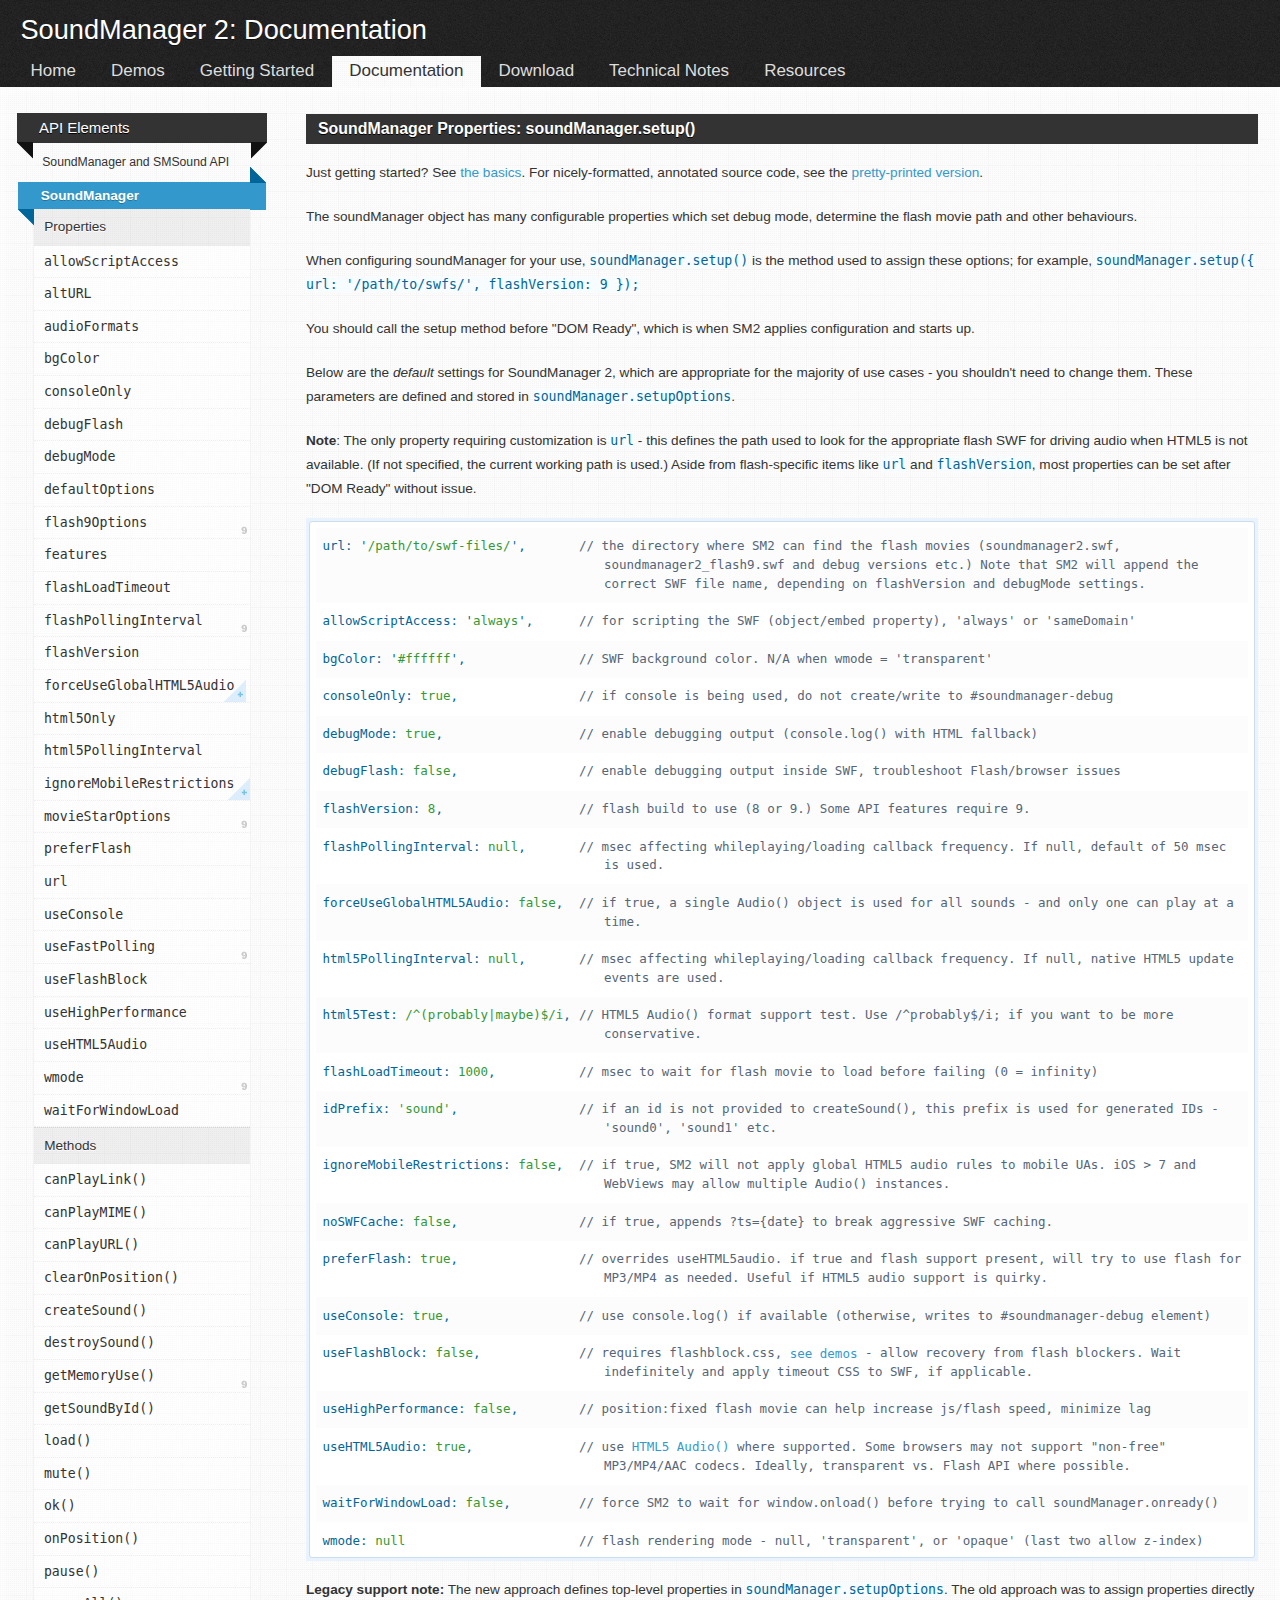
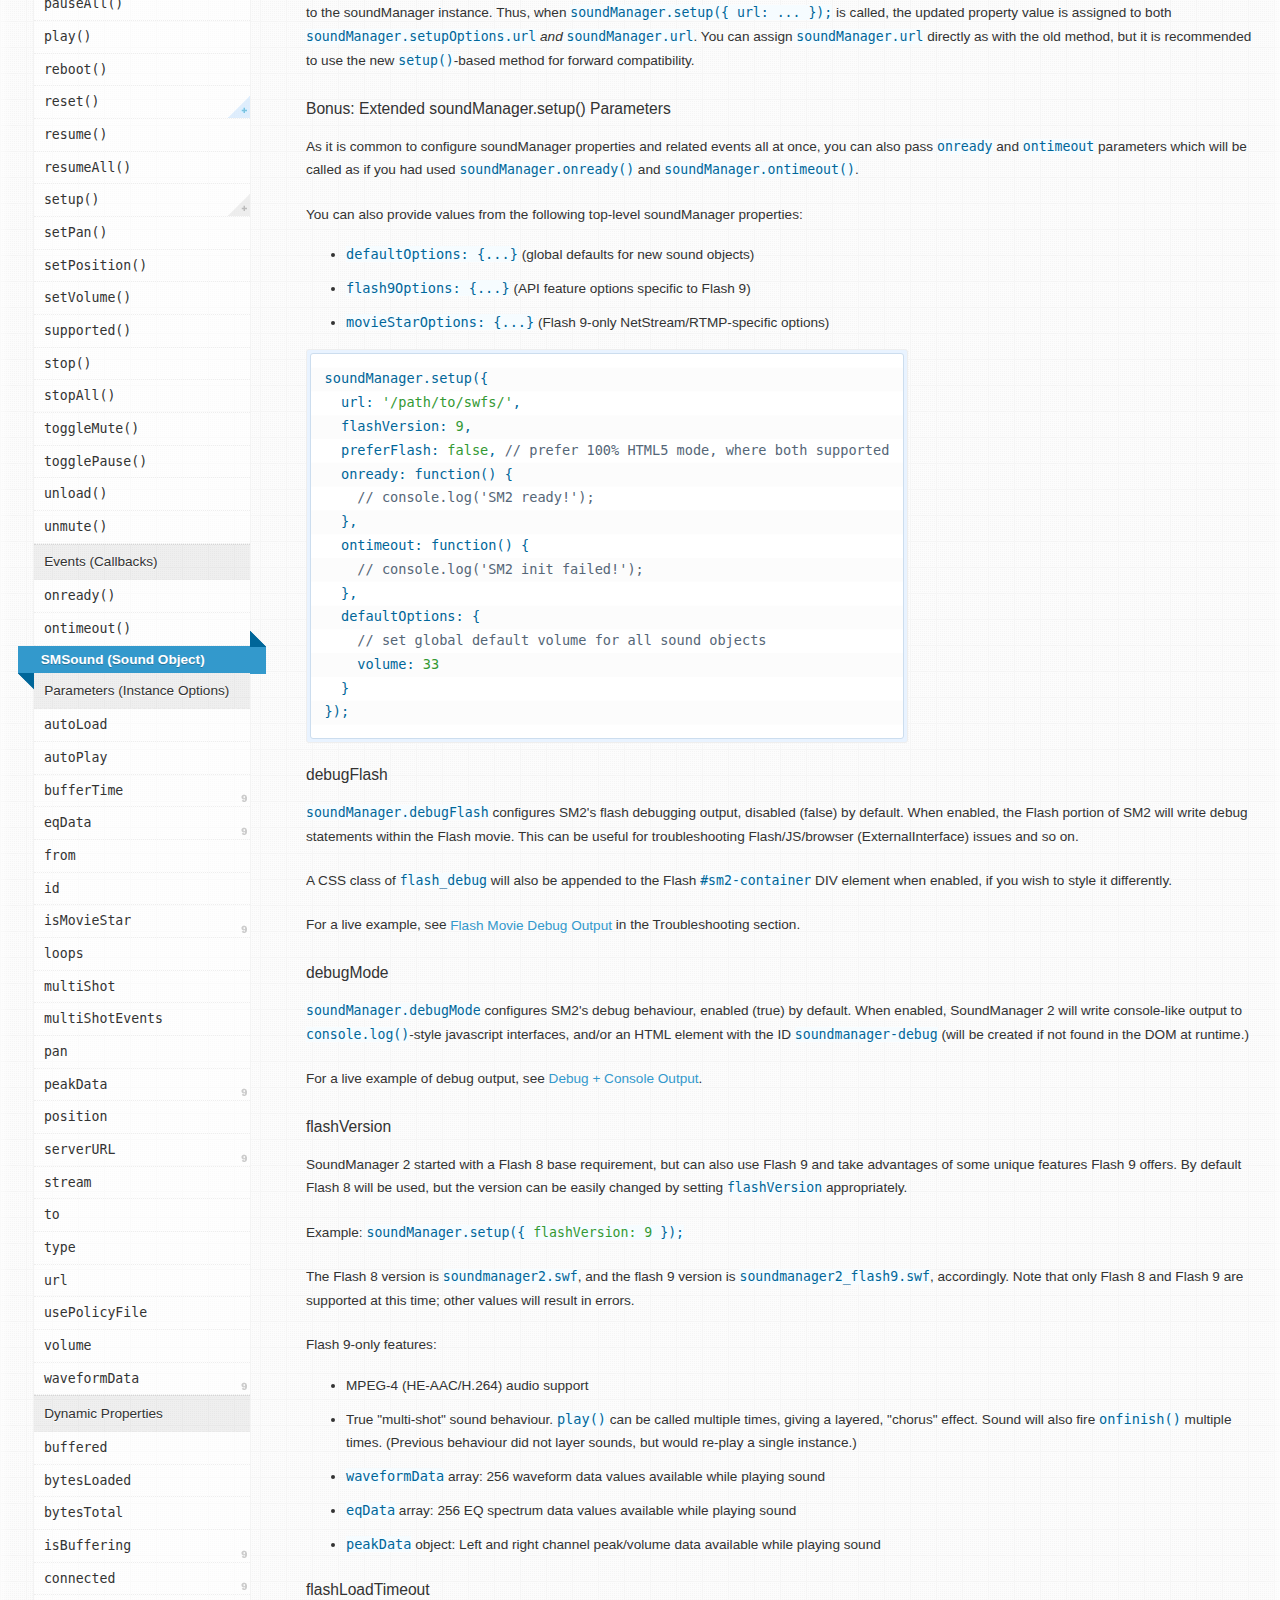
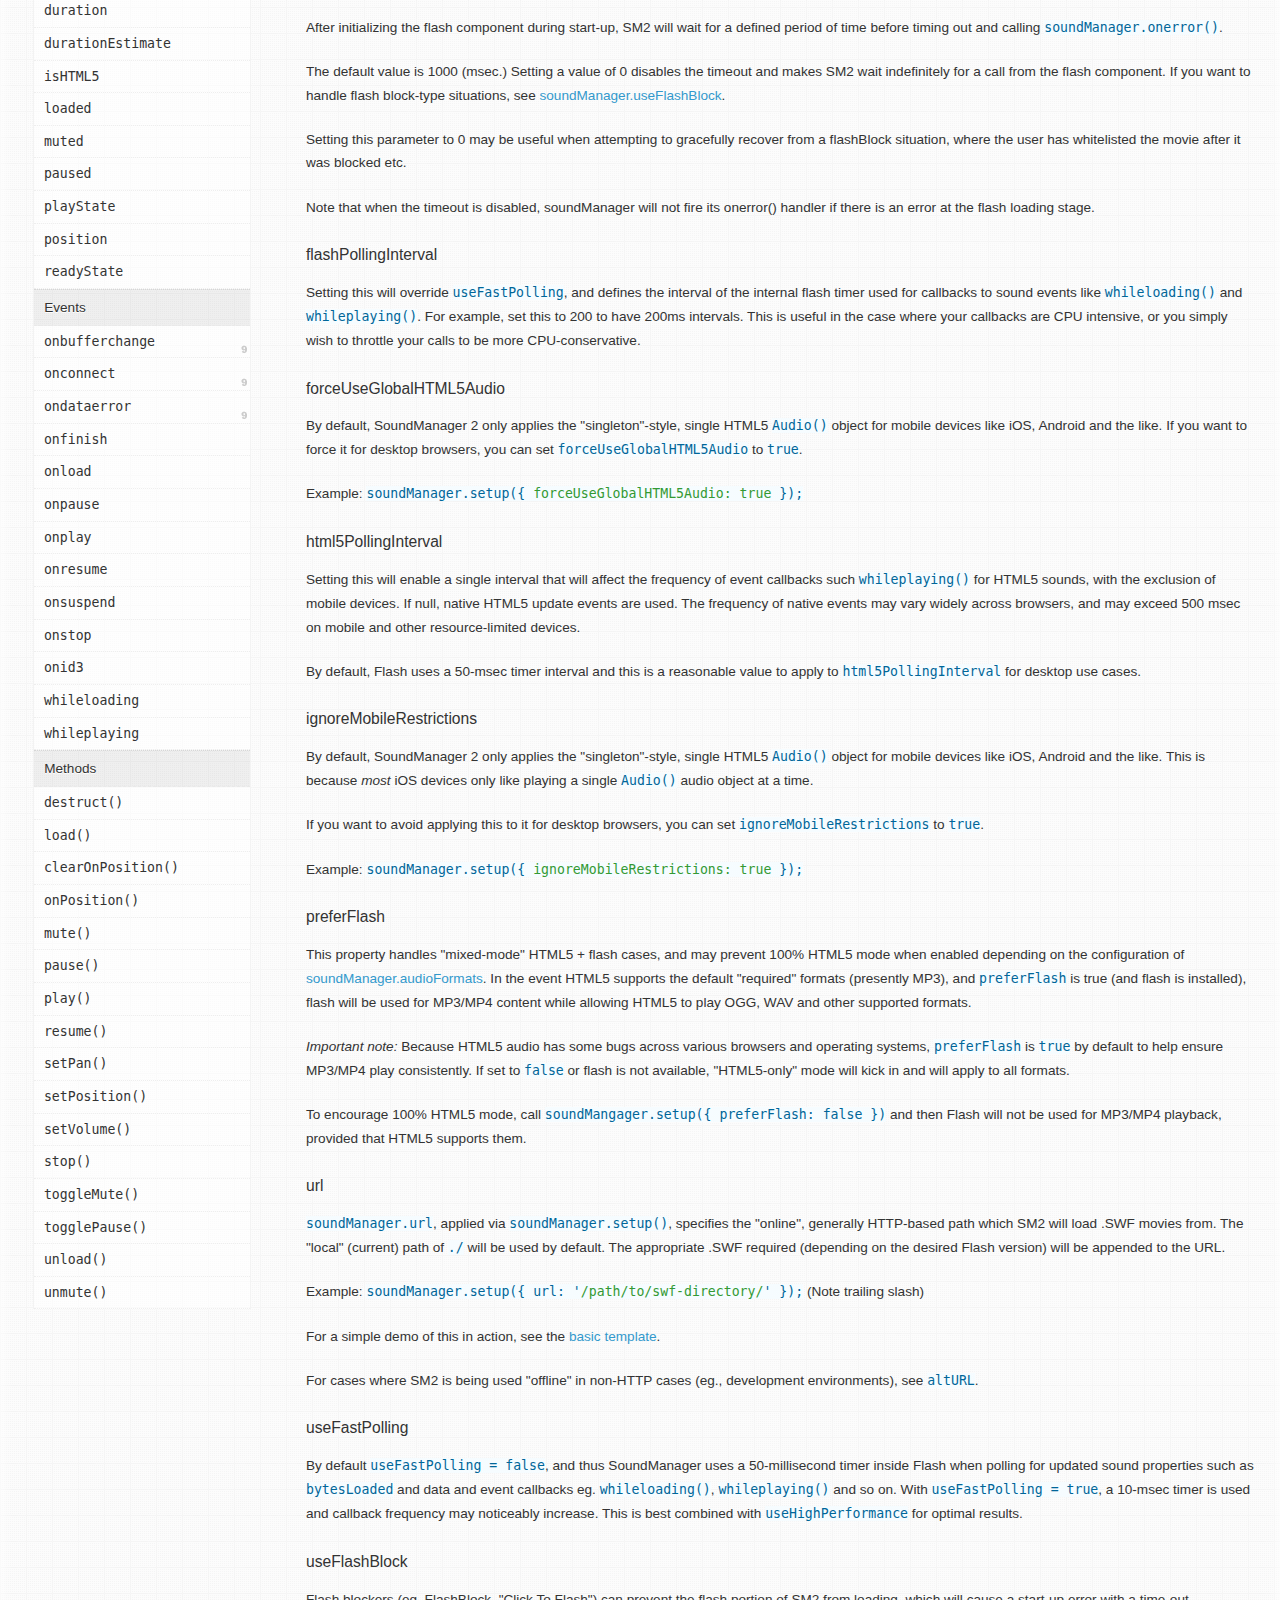
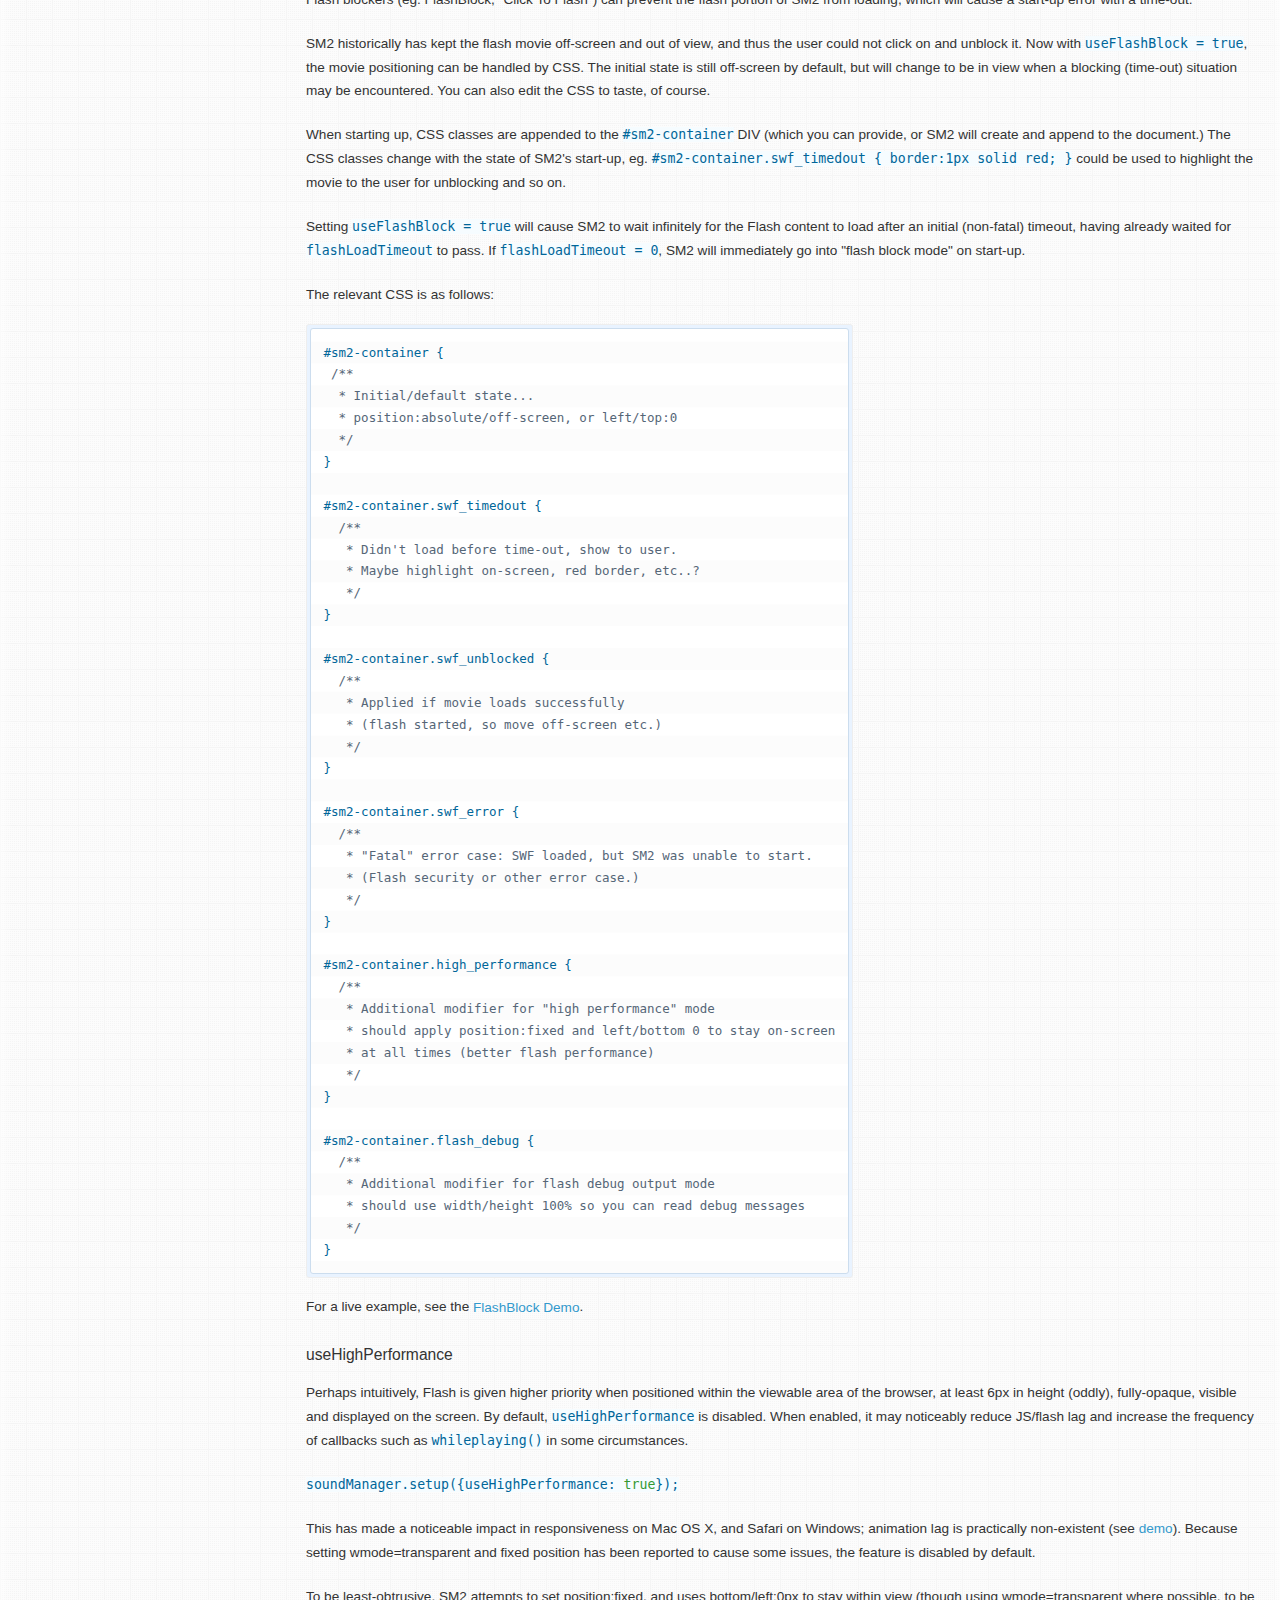
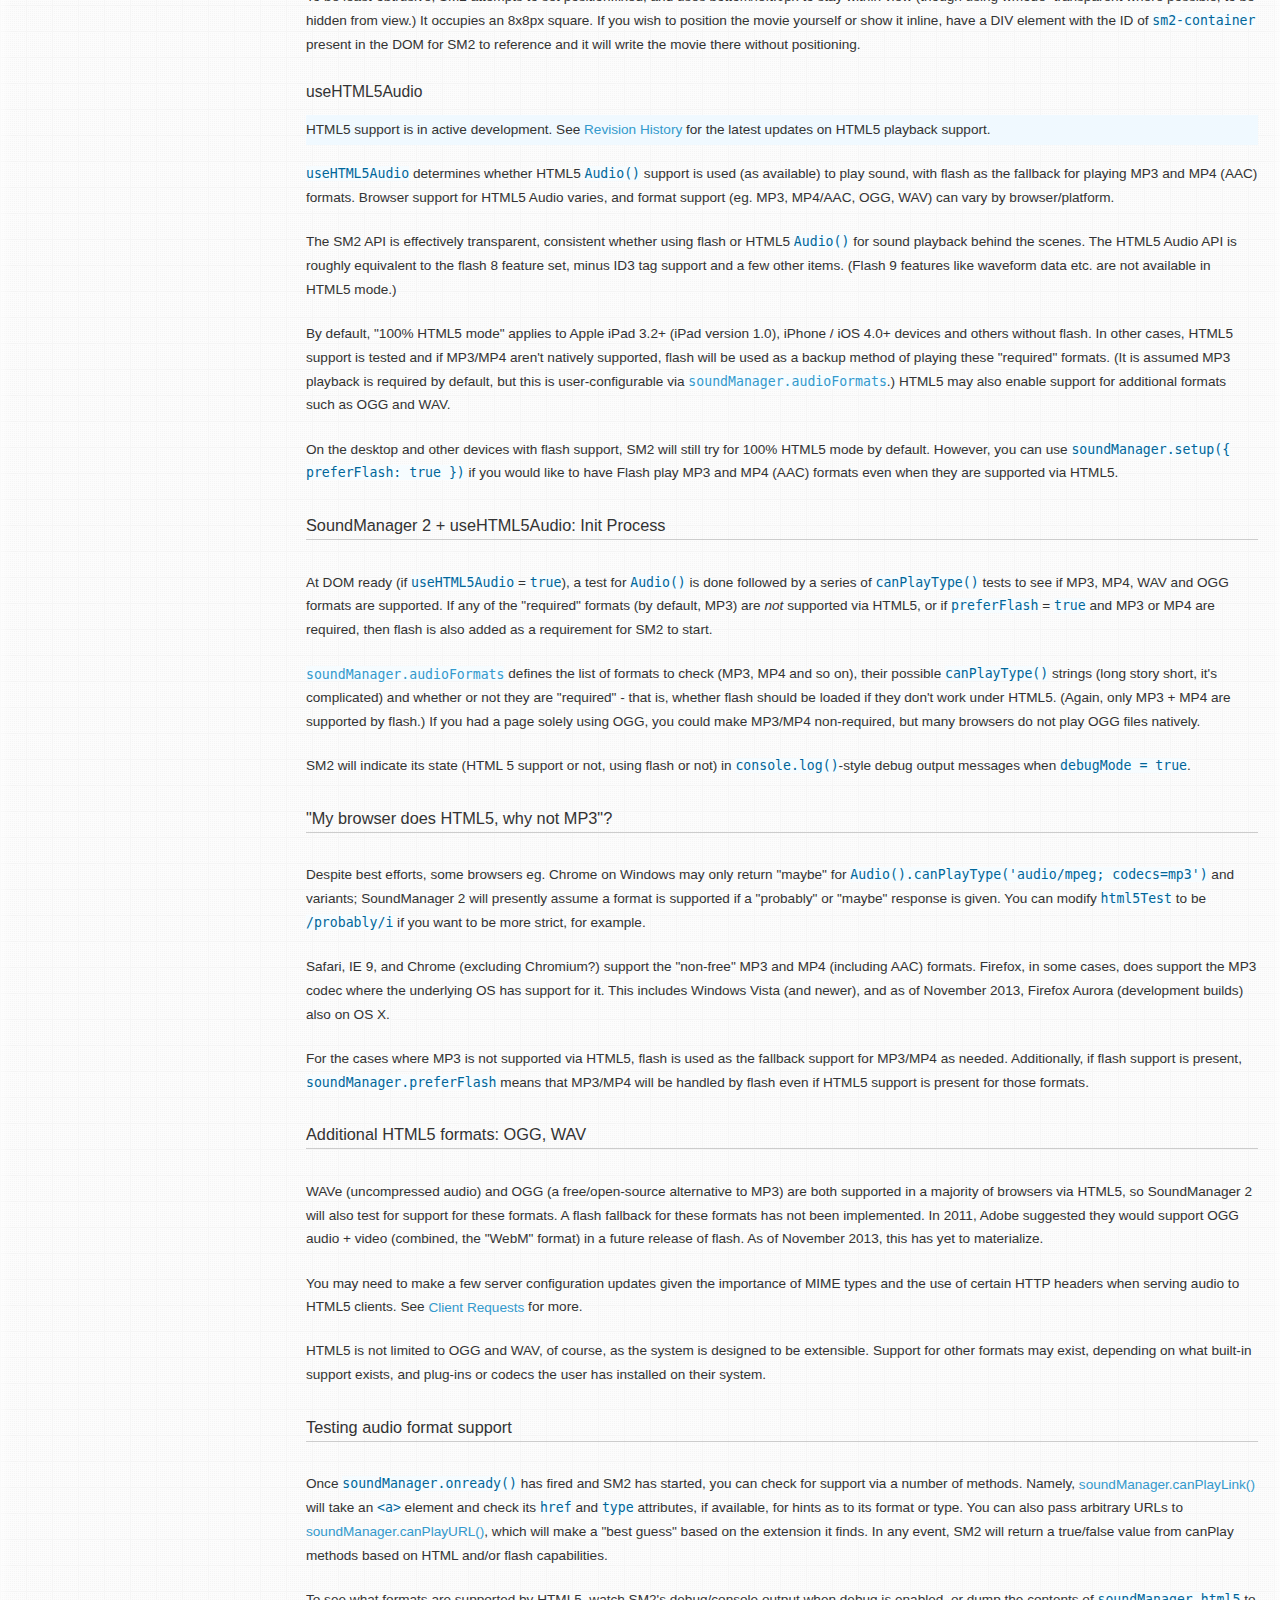
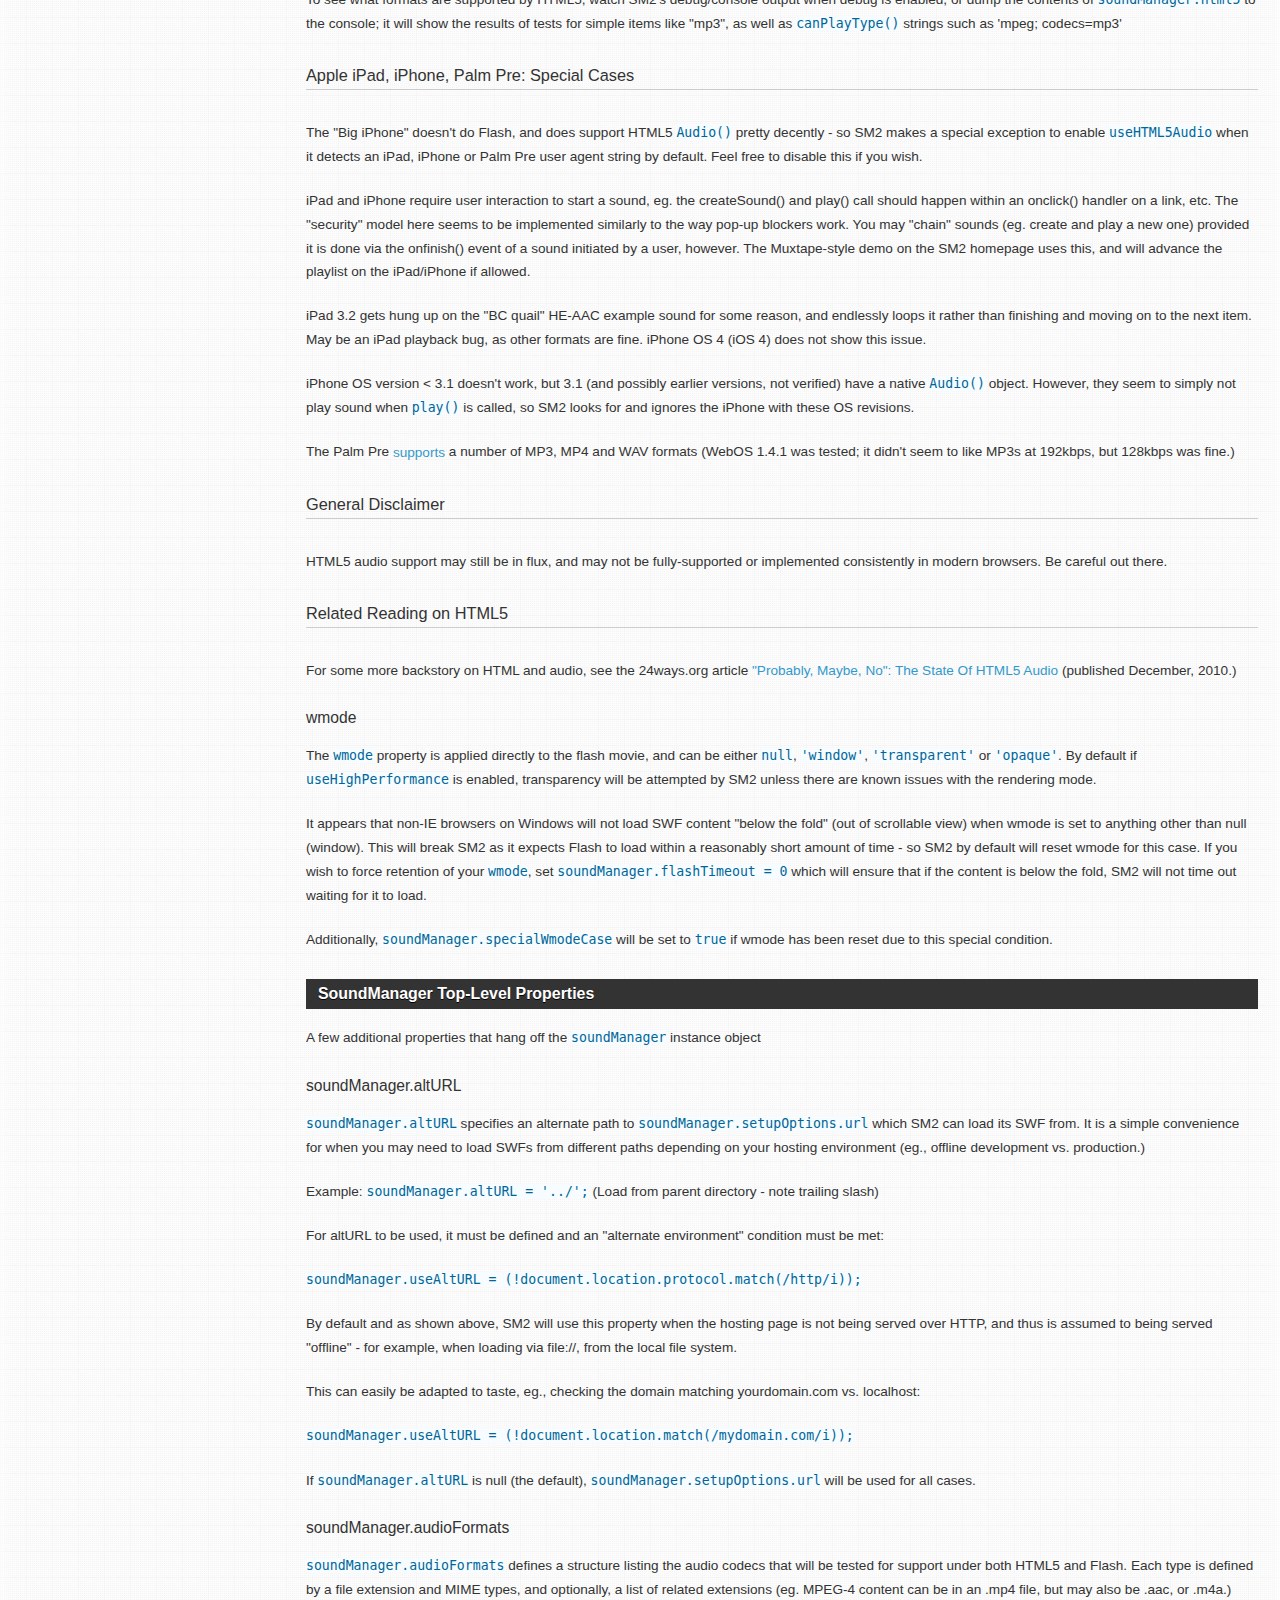
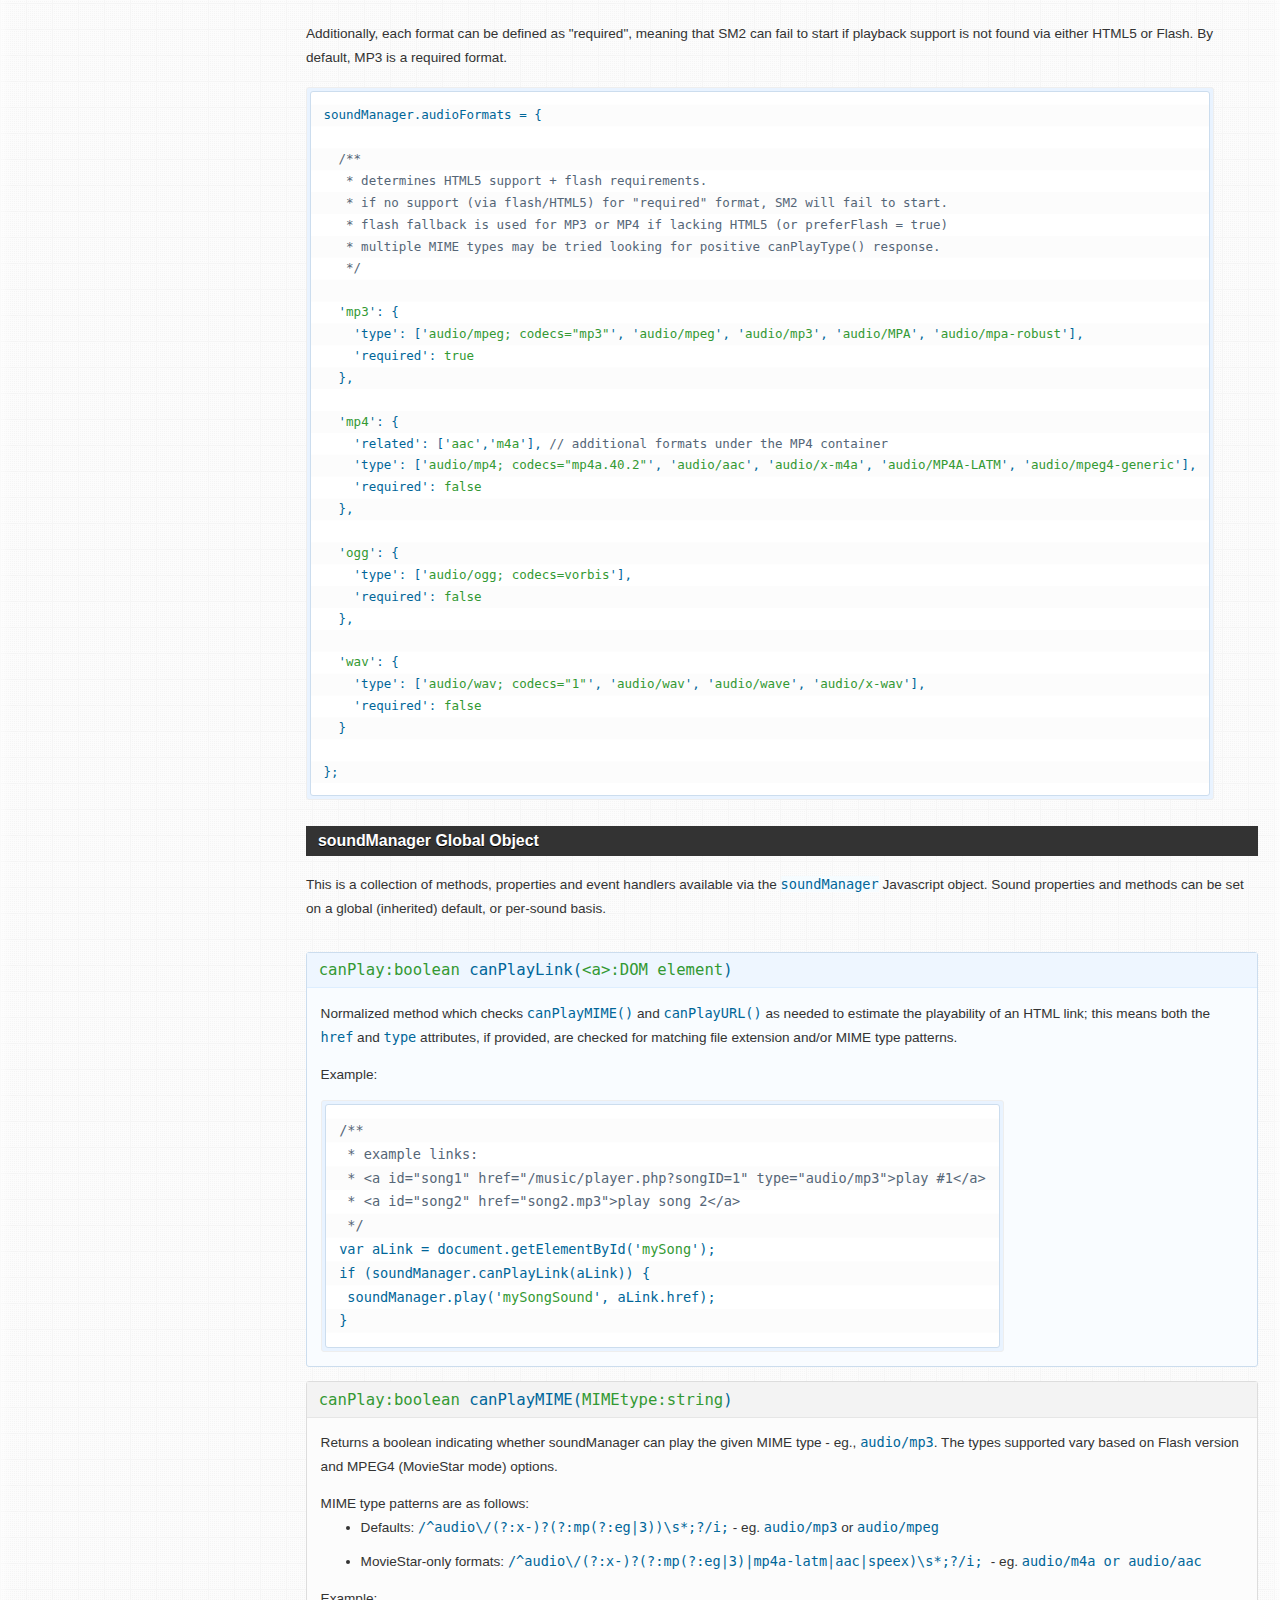
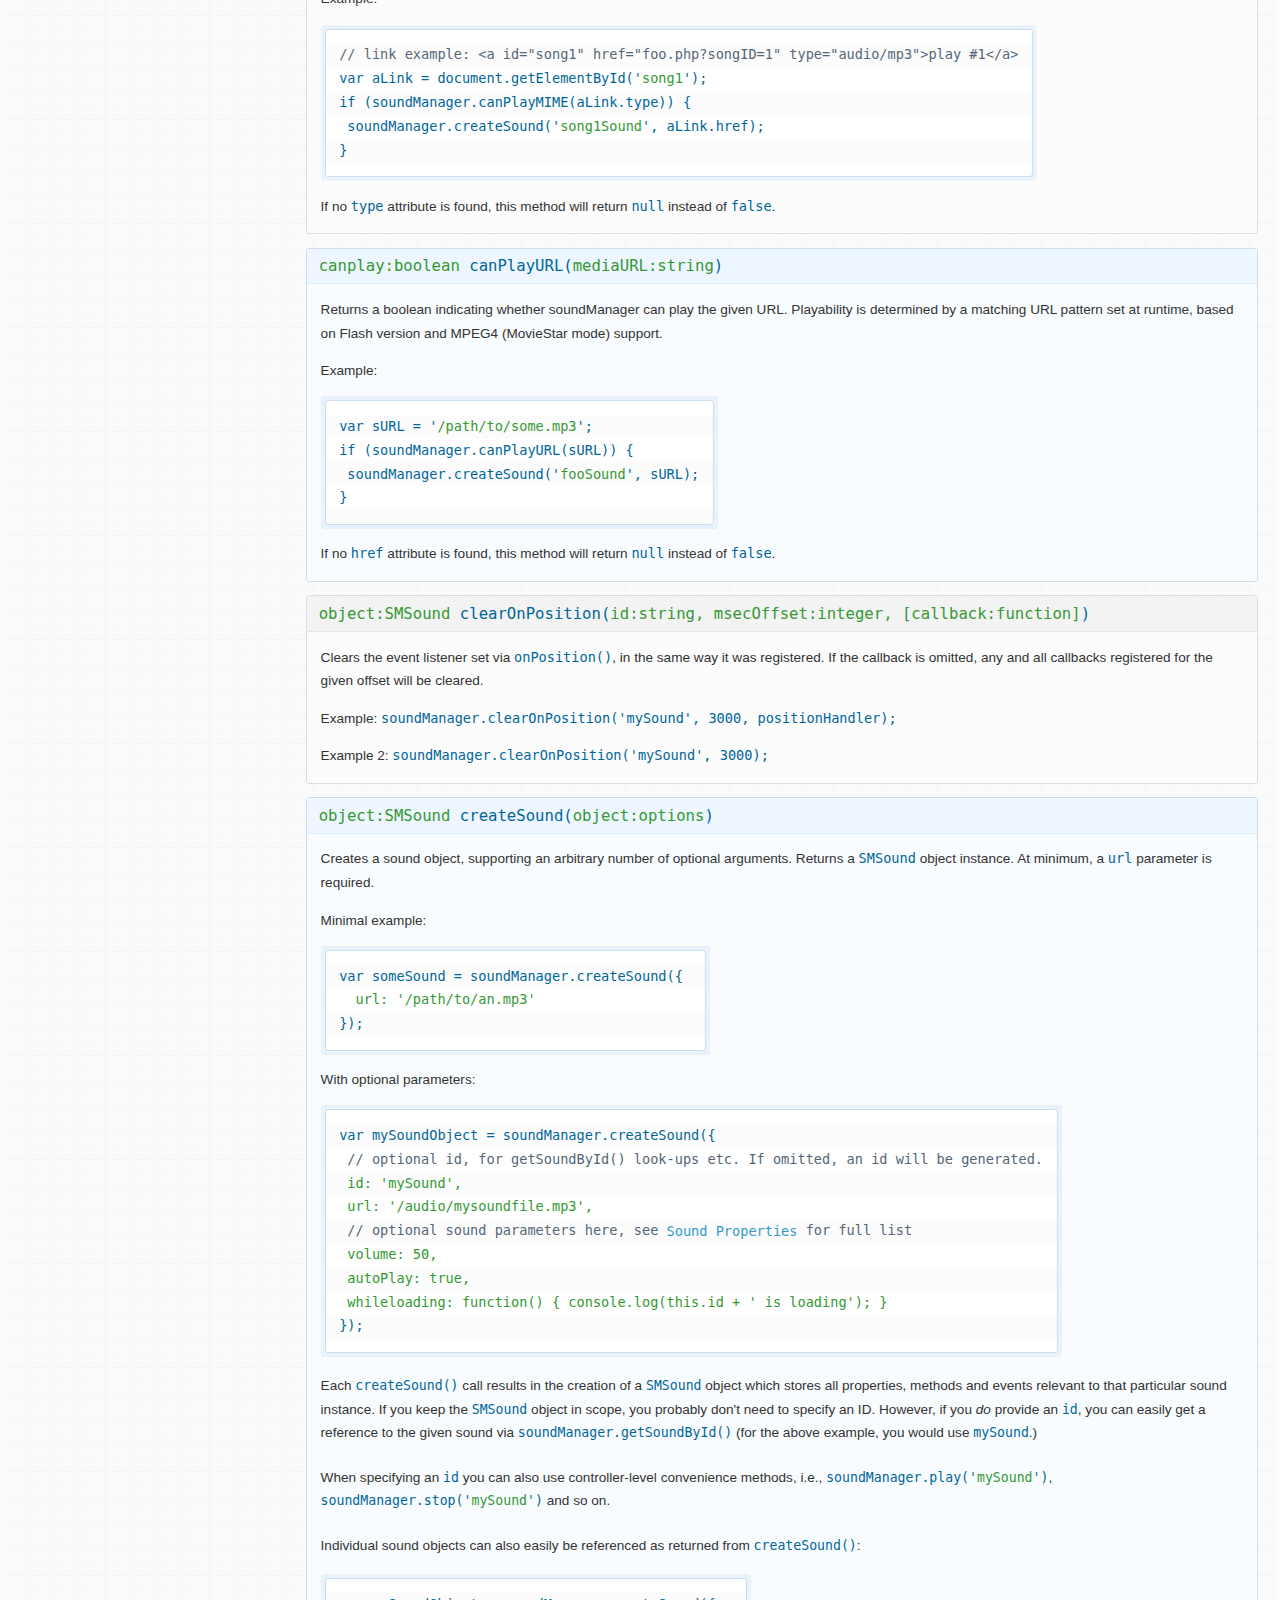
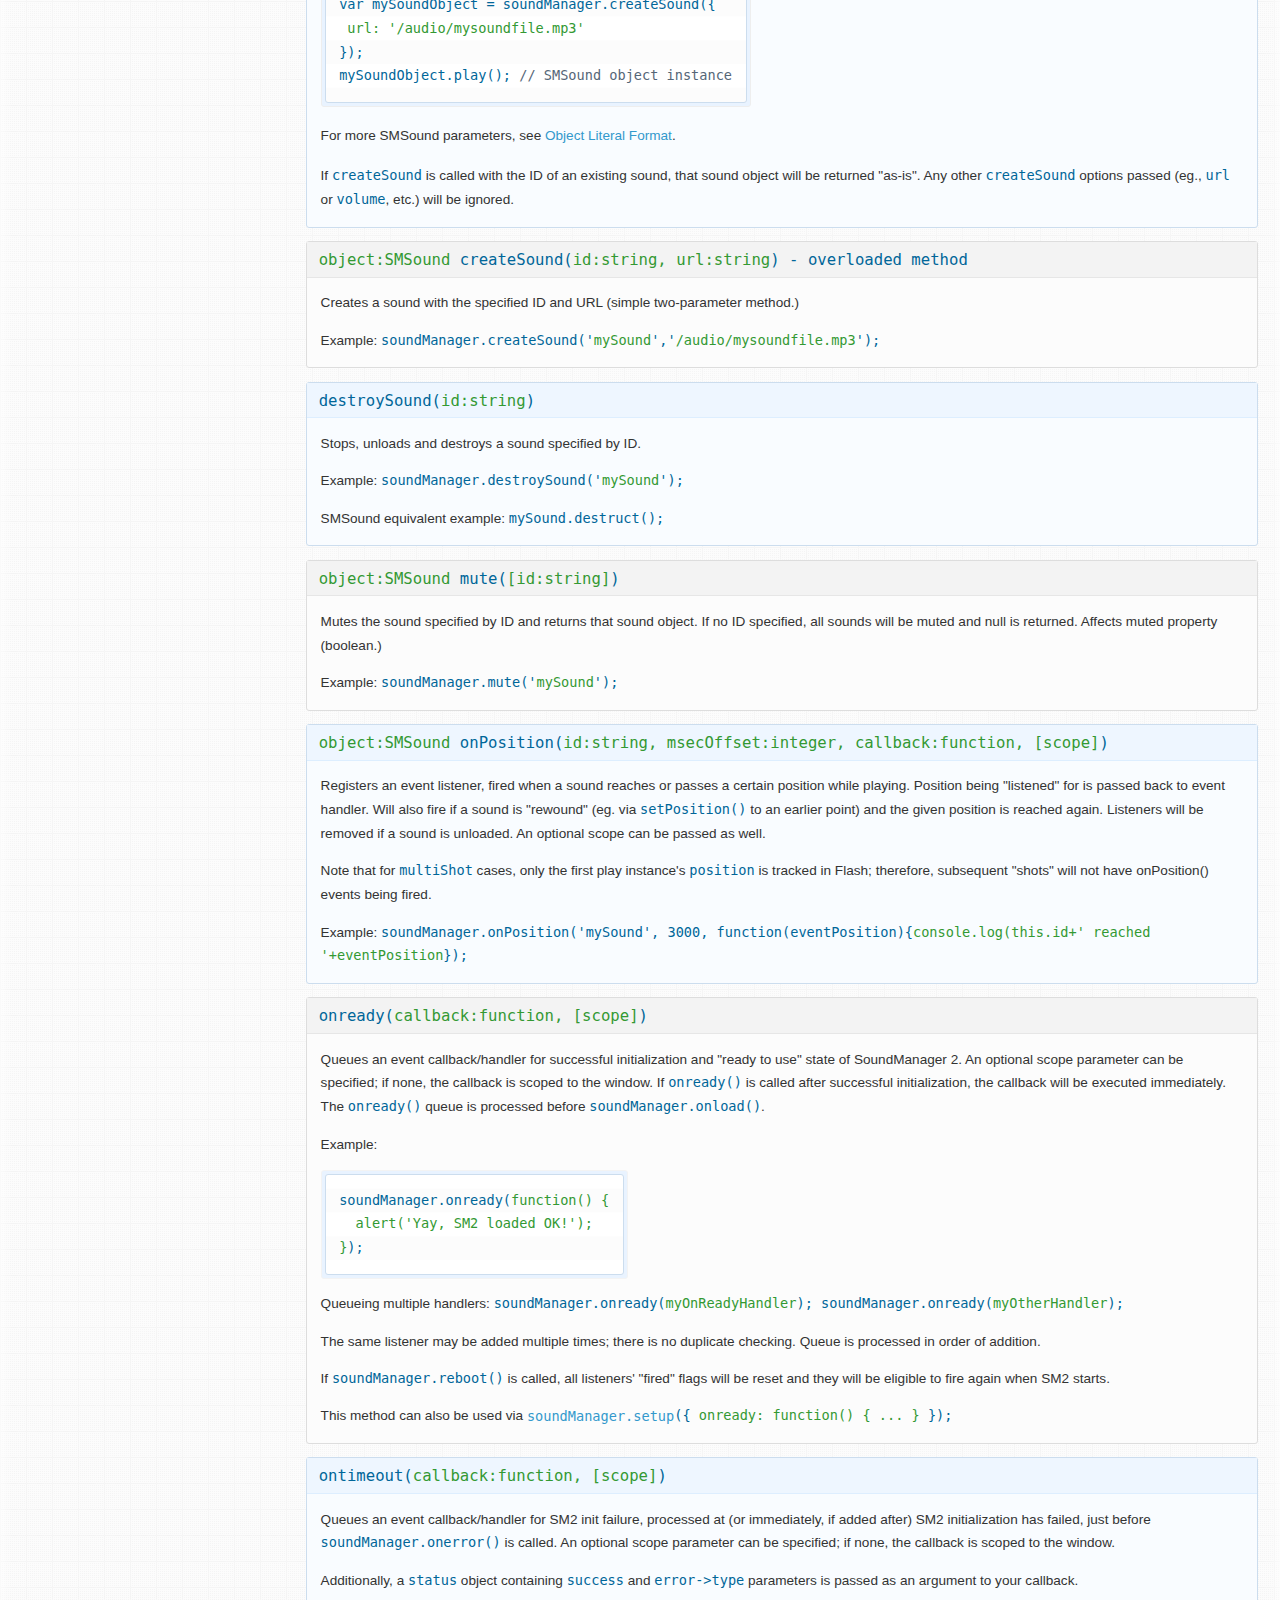
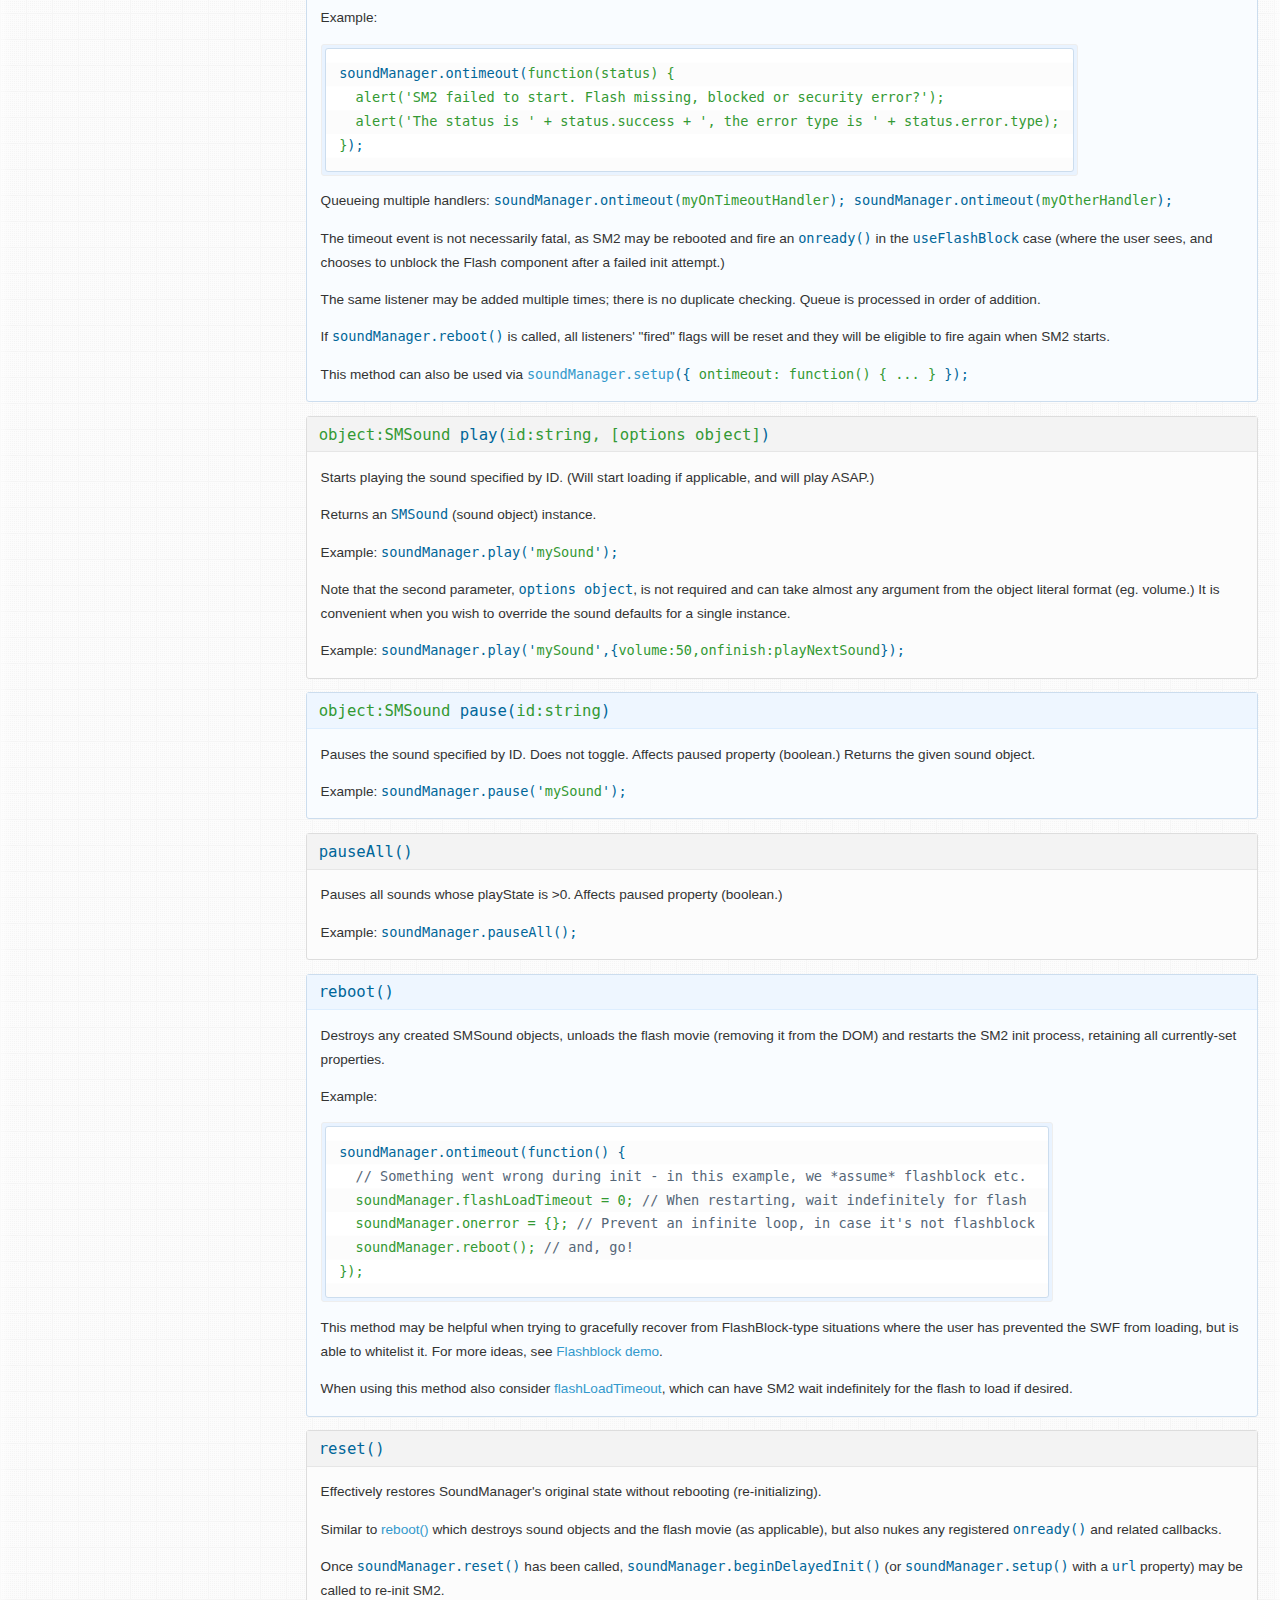
<file: project1/soundManager/doc/index.html>
<!DOCTYPE html PUBLIC "-//W3C//DTD XHTML 1.0 Strict//EN"
	"http://www.w3.org/TR/xhtml1/DTD/xhtml1-strict.dtd">
<html xmlns="http://www.w3.org/1999/xhtml" lang="en" xml:lang="en">
<head>
<title>SoundManager 2: Documentation</title>
<meta name="robots" content="noindex" />
<meta name="description" content="API documentation for SoundManager 2, a JavaScript-based MP3 and MP4 audio API. BSD licensed." />
<meta name="keywords" content="javascript sound, javascript audio, documentation, api documentation, soundmanager 2" />
<meta name="robots" content="all" />
<meta name="author" content="Scott Schiller" />
<meta name="copyright" content="Copyright (C) 1997 onwards Scott Schiller" />
<meta name="language" content="en-us" />
<meta http-equiv="Content-Type" content="text/html; charset=UTF-8" />
<link rel="stylesheet" type="text/css" media="screen" href="../demo/index.css" />
<link rel="stylesheet" type="text/css" media="screen" href="../demo/flashblock/flashblock.css" />
<script type="text/javascript" src="../script/soundmanager2.js"></script>
<script type="text/javascript" src="../demo/index.js"></script>
<script type="text/javascript">
soundManager.setup({
  useFlashBlock: false,
  debugMode: false,
  url: '../swf/'
});
</script>
</head>

<body id="doc" class="special">
	
<div id="content">

 <div id="top">

  <h1>SoundManager 2: Documentation</h1>

	<div id="nav">
	 <ul>

	  <li>
	   <a href="..">Home</a>
	  </li>

	  <li>
	   <a href="#">Demos</a>
	   <ul>
		<li><a href="../demo/template/">Basic Template</a></li>
		<li><a href="../demo/api/">API Examples</a></li>
		<li><a href="../demo/bar-ui/">Bar UI</a></li>
	    <li><a href="../demo/play-mp3-links/" class="exclude">Playable MP3 links</a></li>
	    <li><a href="../demo/mp3-player-button/" class="exclude">Basic MP3 Play Button</a></li>
		<li><a href="../demo/page-player/">Muxtape-style UI</a></li>
		<li><a href="../demo/360-player/">360&deg; Player UI</a></li>
	    <li><a href="../demo/mpc/">Drum Machine (MPC)</a></li>
		<li><a href="../demo/animation/">DOM/Animation Demos</a></li>
		<li><a href="../demo/flashblock/">FlashBlock Handling</a></li>
	   </ul>
	  </li>

	  <li>
	   <a href="getstarted/">Getting Started</a>
	   <ul>
		<li><a href="getstarted/#how-sm2-works">How SoundManager 2 works</a></li>
		<li><a href="getstarted/#basic-inclusion">Including SM2 on your site</a></li>
		<li><a href="getstarted/#troubleshooting">Troubleshooting</a></li>
	   </ul>
	  </li>

	  <li>
	   <strong><a href="#">Documentation</a></strong>
	   <ul>
		<li><a href="#sm-config">SoundManager Properties</a></li>
		<li><a href="#sound-object-properties">Sound Object Properties</a></li>
		<li><a href="#smdefaults">Global Sound Defaults</a></li>
		<li><a href="#api">SoundManager Core API</a></li>
		<li><a href="#smsoundmethods">Sound Object (SMSound) API</a></li>
		<li><a href="generated/soundmanager2.html">Generated Documentation</a></li>
	   </ul>
	  </li>
	
	  <li>
	   <a href="download/">Download</a>
	   <ul>
		<li><a href="download/#latest">Get SoundManager 2</a></li>
		<li><a href="download/#revision-history">Revision History</a></li>
	   </ul>
	  </li>
	
	  <li>
	   <a href="technotes/">Technical Notes</a>
	   <ul>
		<li><a href="technotes/#requirements">System Requirements</a></li>
		<li><a href="technotes/#serving-audio">Serving To HTML5 + Flash Clients</a></li>
		<li><a href="technotes/#client-requests">How Clients Download Audio</a></li>
		<li><a href="technotes/#mobile-device-limitations">Mobile Device Limitations</a></li>
		<li><a href="technotes/#debug-output">Debug + Console Output</a></li>
	   </ul>
	  </li>

	  <li>
	   <a href="resources/">Resources</a>
	   <ul>
		<li><a href="resources/#licensing">Licensing</a></li>
		<li><a href="resources/#related">Related Projects</a></li>
		<li><a href="http://getsatisfaction.com/schillmania/products/schillmania_soundmanager_2/">SM2 support / discussion</a></li>
		<li><a href="http://www.schillmania.com/content/react/contact/">Contact Info @ Schillmania.com</a></li>
	   </ul>
	  </li>

	 </ul>
	 <div class="clear"></div>
	</div>
	
 </div>

 <div id="main-wrapper">

 <div id="main" class="triple">

  <div id="col3" class="c3">
 
  <!--
  <div id="get-satisfaction" class="box">
   <div id="gsfn_list_widget">
    <h2><a href="http://getsatisfaction.com/schillmania/products/schillmania_soundmanager_2/" title="User discussion, FAQs and support for SoundManager 2" rel="nofollow">Discussion / Support</a><span class="l"></span><span class="r"></span></h2>
    <div id="gsfn_content"></div>
    <div class="powered_by"><a href="http://getsatisfaction.com/" rel="nofollow">Get Satisfaction support network</a></div>
   </div>
  </div>
  -->

 <div id="shortcuts">

<!--
  <div class="box">

  <h2>Shortcuts<span class="l"></span><span class="r"></span></h2>

  <ul class="first">
   <li onclick="setFilter(event,'c-')" class="ignore">

    <ul>

     <li>Demos</li>
     <li>Getting Started</li>
     <li>Basic Use</li>
     <li>Download</li>
     <li>Requirements</li>
     <li>Limitations</li>

     <li>Debug Output</li>
     <li>Revision History</li>
     <li>About</li>
    </ul>

   </li>
  </ul>

  </div>
-->
 
  <div class="box">

  <h2>API Elements<span class="l"></span><span class="r"></span></h2>

  <p>SoundManager and SMSound API</p>

  <ul id="shortcuts-list" class="first">
   <li onclick="return setFilter(event,'f-')" class="ignore">

    <h3 class="wedge">SoundManager<span class="l"></span><span class="r"></span></h3>
	
    <h4>Properties</h4>
	<ul>
	 <li>allowScriptAccess</li>
     <li><a href="#soundmanager-alturl">altURL</a></li>
	 <li><a href="#soundmanager-audioformats">audioFormats</a></li>
	 <li><a href="#soundmanager-bgcolor">bgColor</a></li>
	 <li>consoleOnly</li>
	 <li><a href="#soundmanager-debugflash">debugFlash</a></li>
	 <li><a href="#soundmanager-debugmode">debugMode</a></li>
	 <li><a href="#smdefaults">defaultOptions</a></li>
	 <li class="flash9" title="Flash 9-only"><a href="#sound-properties-flash9">flash9Options</a></li>
     <li><a href="#soundmanager-features">features</a></li>
     <li><a href="#soundmanager-flashloadtimeout">flashLoadTimeout</a></li>
	 <li class="flash9" title="Flash 9+ only"><a href="#soundmanager-flashpollinginterval">flashPollingInterval</a></li>
     <li><a href="#soundmanager-flashversion">flashVersion</a></li>
     <li><a href="#soundmanager-forceuseglobalhtml5audio" class="new" title="New for V2.97a.20150601">forceUseGlobalHTML5Audio</a></li>
	 <li><a href="#soundmanager-html5only">html5Only</a></li>
	 <li><a href="#soundmanager-html5pollinginterval">html5PollingInterval</a></li>
     <li class="new" title="New for V2.97a.20150601"><a href="#soundmanager-ignoremobilerestrictions">ignoreMobileRestrictions</a></li>
     <li class="flash9" title="Flash 9.0r115+ only"><a href="#sound-properties-flash9">movieStarOptions</a></li>
     <li><a href="#soundmanager-preferflash">preferFlash</a></li>
	 <li><a href="#soundmanager-url">url</a></li>
	 <li>useConsole</li>
	 <li class="flash9" title="Flash 9+ only"><a href="#soundmanager-usefastpolling">useFastPolling</a></li>
     <li><a href="#soundmanager-useflashblock">useFlashBlock</a></li>
	 <li><a href="#soundmanager-highperformance">useHighPerformance</a></li>
     <li title="Beta-ish feature"><a href="#soundmanager-usehtml5audio">useHTML5Audio</a></li>
	 <li class="flash9" title="Flash 9.0r115+ only"><a href="#soundmanager-wmode">wmode</a></li>
	 <li>waitForWindowLoad</li>
	</ul>

    <h4>Methods</h4>
    <ul>
	 <li><a href="#soundmanager-canplaylink">canPlayLink()</a></li>
	 <li><a href="#soundmanager-canplaymime">canPlayMIME()</a></li>
     <li><a href="#soundmanager-canplayurl">canPlayURL()</a></li>
     <li><a href="#soundmanager-clearonposition">clearOnPosition()</a></li>
     <li><a href="#soundmanager-createsound">createSound()</a></li>
     <li><a href="#soundmanager-destroysound">destroySound()</a></li>
     <li class="flash9" title="Flash 9.0+ only"><a href="#soundmanager-getmemoryuse">getMemoryUse()</a></li>
     <li><a href="#soundmanager-getsoundbyid">getSoundById()</a></li>
     <li><a href="#soundmanager-load">load()</a></li>
     <li><a href="#soundmanager-mute">mute()</a></li>
     <li><a href="#soundmanager-ok">ok()</a></li>
     <li><a href="#soundmanager-onposition">onPosition()</a></li>
     <li><a href="#soundmanager-pause">pause()</a></li>
     <li><a href="#soundmanager-pauseall">pauseAll()</a></li>
     <li><a href="#soundmanager-play">play()</a></li>
     <li><a href="#soundmanager-reboot">reboot()</a></li>
     <li class="new"><a href="#soundmanager-reset" title="New feature">reset()</a></li>
     <li><a href="#soundmanager-resume">resume()</a></li>
     <li><a href="#soundmanager-resumeall">resumeAll()</a></li>
     <li class="recent"><a href="#soundmanager-setup" title="Recently-added feature">setup()</a></li>
     <li><a href="#soundmanager-setpan" title="Flash-only feature">setPan()</a></li>
     <li><a href="#soundmanager-setposition">setPosition()</a></li>
     <li><a href="#soundmanager-setvolume">setVolume()</a></li>
     <li><a href="#soundmanager-supported">supported()</a></li>
     <li><a href="#soundmanager-stop">stop()</a></li>
     <li><a href="#soundmanager-stopall">stopAll()</a></li>
	 <li><a href="#soundmanager-togglemute">toggleMute()</a></li>
     <li><a href="#soundmanager-togglepause">togglePause()</a></li>
     <li><a href="#soundmanager-unload">unload()</a></li>
     <li><a href="#soundmanager-unmute">unmute()</a></li>
    </ul>

    <h4>Events (Callbacks)</h4>
    <ul>
     <li><a href="#soundmanager-onready">onready()</a></li>
     <li><a href="#soundmanager-ontimeout">ontimeout()</a></li>
    </ul>

   </li>

   <li onclick="setFilter(event,'s-')" class="ignore">

    <h3 class="wedge">SMSound <span class="archive">(Sound Object)</span><span class="l"></span><span class="r"></span></h3>

    <h4>Parameters (Instance Options)</h4>
    <ul>
     <li>autoLoad</li>
     <li>autoPlay</li>
     <li title="Flash 9.0r115+ only" class="flash9">bufferTime</li>
     <li title="Flash 9+ only" class="flash9"><a href="#smsound-eqdata">eqData</a></li>
     <li><a href="#smsound-from">from</a></li>
     <li><a href="#smsound-id">id</a></li>
     <li title="Flash 9.0r115+ only" class="flash9">isMovieStar</li>
     <li>loops</li>
     <li>multiShot</li>
     <li>multiShotEvents</li>
     <li>pan</li>
     <li title="Flash 9+ only" class="flash9"><a href="#smsound-peakdata">peakData</a></li>
     <li><a href="#smsound-position">position</a></li>
     <li title="Flash 9+ only" class="flash9"><a href="#smsound-serverurl">serverURL</a></li>
     <li>stream</li>
     <li><a href="#smsound-to">to</a></li>
     <li><a href="#smsound-type">type</a></li>
     <li><a href="#smsound-url">url</a></li>
     <li><a href="#smsound-usepolicyfile">usePolicyFile</a></li>
     <li>volume</li>
     <li title="Flash 9+ only" class="flash9"><a href="#smsound-waveformdata">waveformData</a></li>
    </ul>

    <h4>Dynamic Properties</h4>
    <ul>
     <li><a href="#smsound-buffered">buffered</a></li>
     <li><a href="#smsound-bytesloaded">bytesLoaded</a></li>
     <li><a href="#smsound-bytestotal">bytesTotal</a></li>
	 <li title="Flash 9+ only" class="flash9"><a href="#smsound-isbuffering">isBuffering</a></li>
     <li title="Flash 9+ only" class="flash9"><a href="#smsound-connected">connected</a></li>
     <li><a href="#smsound-duration">duration</a></li>
     <li><a href="#smsound-durationestimate">durationEstimate</a></li>
     <li><a href="#smsound-ishtml5">isHTML5</a></li>
     <li><a href="#smsound-loaded">loaded</a></li>
     <li><a href="#smsound-muted">muted</a></li>
     <li><a href="#smsound-paused">paused</a></li>
     <li><a href="#smsound-playstate">playState</a></li>
     <li><a href="#smsound-position">position</a></li>
     <li><a href="#smsound-readystate">readyState</a></li>
    </ul>

    <h4>Events</h4>
    <ul>
     <li title="Flash 9+ only" class="flash9"><a href="#smsound-onbufferchange">onbufferchange</a></li>
     <li title="Flash 9+ only" class="flash9"><a href="#smsound-onconnect">onconnect</a></li>
     <li title="Flash 9.0.r115+" class="flash9"><a href="#smsound-ondataerror">ondataerror</a></li>
     <li><a href="#smsound-onfinish">onfinish</a></li>
     <li><a href="#smsound-onload">onload</a></li>
     <li><a href="#smsound-onpause">onpause</a></li>
     <li><a href="#smsound-onplay">onplay</a></li>
     <!--
     <li><a href="#smsound-onposition-event">onposition</a></li>
     -->
     <li><a href="#smsound-onresume">onresume</a></li>
     <li title="HTML5 only"><a href="#smsound-onsuspend">onsuspend</a></li>
     <li><a href="#smsound-onstop">onstop</a></li>
     <li><a href="#smsound-onid3">onid3</a></li>
     <li><a href="#smsound-whileloading">whileloading</a></li>
     <li><a href="#smsound-whileplaying">whileplaying</a></li>
    </ul>

    <h4>Methods</h4>
    <ul>
     <li><a href="#smsound-destruct">destruct()</a></li>
     <li><a href="#smsound-load">load()</a></li>
     <li><a href="#smsound-clearonposition">clearOnPosition()</a></li>
     <li><a href="#smsound-onposition">onPosition()</a></li>
     <li><a href="#smsound-mute">mute()</a></li>
     <li><a href="#smsound-pause">pause()</a></li>
     <li><a href="#smsound-play">play()</a></li>
     <li><a href="#smsound-resume">resume()</a></li>
     <li><a href="#smsound-setpan">setPan()</a></li>
     <li><a href="#smsound-setposition">setPosition()</a></li>
     <li><a href="#smsound-setvolume">setVolume()</a></li>
     <li><a href="#smsound-stop">stop()</a></li>
     <li><a href="#smsound-togglemute">toggleMute()</a></li>
     <li><a href="#smsound-togglepause">togglePause()</a></li>
     <li><a href="#smsound-unload">unload()</a></li>
     <li><a href="#smsound-unmute">unmute()</a></li>
    </ul>

   </li>
  </ul>
  
  <!-- /.box -->
  </div>

  </div>

	</div>
	
	<div class="clear"></div>


	<div id="filter-box" class="columnar">

	 <div class="c1">
	  <div id="reset-filter"></div>
     </div>

	 <div class="c2">
	  <div id="search-results"><!-- search results for %s --></div>
         </div>

	</div>

	<div id="soundmanager-properties" class="columnar">

		<div class="c2">

		  <h3 id="soundmanager-setup">SoundManager Properties: soundManager.setup()</h3>

	      <p>
			Just getting started? See <a href="getstarted/#basic-inclusion">the basics</a>. For nicely-formatted, annotated source code, see the <a href="generated/soundmanager2.html">pretty-printed version</a>.
		  </p>

		  <div class="f-block f-useconsole f-consoleonly f-waitforwindowload f-allowscriptaccess f-bgcolor f-setup">

		  <p class="in">The soundManager object has many configurable properties which set debug mode, determine the flash movie path and other behaviours.</p>
		
		  <p>When configuring soundManager for your use, <code>soundManager.setup()</code> is the method used to assign these options; for example, <code>soundManager.setup({ url: '/path/to/swfs/', flashVersion: 9 });</code></p>

          <p>You should call the setup method before "DOM Ready", which is when SM2 applies configuration and starts up.</p>

		  <p>Below are the <i>default</i> settings for SoundManager 2, which are appropriate for the majority of use cases - you shouldn't need to change them. These parameters are defined and stored in <code>soundManager.setupOptions</code>.</p>

          <p><b>Note</b>: The only property requiring customization is <code>url</code> - this defines the path used to look for the appropriate flash SWF for driving audio when HTML5 is not available. (If not specified, the current working path is used.) Aside from flash-specific items like <code>url</code> and <code>flashVersion</code>, most properties can be set after "DOM Ready" without issue.</p>

<div id="sm2-properties" class="small code block">

	<ul class="code code-block">

		<li>
			<div>url: '<em>/path/to/swf-files/</em>',</div>
			<span>// the directory where SM2 can find the flash movies (soundmanager2.swf, soundmanager2_flash9.swf and debug versions etc.) Note that SM2 will append the correct SWF file name, depending on flashVersion and debugMode settings.</span>
		</li>

		<li>
			<div>allowScriptAccess: '<em>always</em>',</div>
			<span>// for scripting the SWF (object/embed property), 'always' or 'sameDomain'</span>
		</li>

		<li>
			<div>bgColor: '<em>#ffffff</em>',</div>
			<span>// SWF background color. N/A when wmode = 'transparent'</span>
		</li>

		<li>
			<div>consoleOnly: <em>true</em>,</div>
			<span>// if console is being used, do not create/write to #soundmanager-debug</span>
		</li>

		<li>
			<div>debugMode: <em>true</em>,</div>
			<span>// enable debugging output (console.log() with HTML fallback)</span>
		</li>

		<li>
			<div>debugFlash: <em>false</em>,</div>
			<span>// enable debugging output inside SWF, troubleshoot Flash/browser issues</span>
		</li>

		<li>
			<div>flashVersion: <em>8</em>,</div>
			<span>// flash build to use (8 or 9.) Some API features require 9.</span>
		</li>

		<li>
			<div>flashPollingInterval: <em>null</em>,</div>
			<span>// msec affecting whileplaying/loading callback frequency. If null, default of 50 msec is used.</span>
		</li>

        <li>
            <div>forceUseGlobalHTML5Audio: <em>false</em>,</div>
            <span>// if true, a single Audio() object is used for all sounds - and only one can play at a time.</span>
        </li>

		<li>
			<div>html5PollingInterval: <em>null</em>,</div>
			<span>// msec affecting whileplaying/loading callback frequency. If null, native HTML5 update events are used.</span>
		</li>

		<li>
			<div>html5Test: <em>/^(probably|maybe)$/i</em>,</div>
			<span>// HTML5 Audio() format support test. Use /^probably$/i; if you want to be more conservative.</span>
		</li>

		<li>
			<div>flashLoadTimeout: <em>1000</em>,</div>
			<span>// msec to wait for flash movie to load before failing (0 = infinity)</span>
		</li>

		<li>
			<div>idPrefix: <em>'sound'</em>,</div>
			<span>// if an id is not provided to createSound(), this prefix is used for generated IDs - 'sound0', 'sound1' etc.</span>
		</li>

        <li>
            <div>ignoreMobileRestrictions: <em>false</em>,</div>
            <span>// if true, SM2 will not apply global HTML5 audio rules to mobile UAs. iOS > 7 and WebViews may allow multiple Audio() instances.</span>
        </li>
        
		<li>
			<div>noSWFCache: <em>false</em>,</div>
			<span>// if true, appends ?ts={date} to break aggressive SWF caching.</span>
		</li>

		<li>
			<div>preferFlash: <em>true</em>,</div>
			<span>// overrides useHTML5audio. if true and flash support present, will try to use flash for MP3/MP4 as needed. Useful if HTML5 audio support is quirky.</span>
		</li>

		<li>
			<div>useConsole: <em>true</em>,</div>
			<span>// use console.log() if available (otherwise, writes to #soundmanager-debug element)</span>
		</li>

		<li>
			<div>useFlashBlock: <em>false</em>,</div>
			<span>// requires flashblock.css, <a href="../demo/flashblock/" title="SoundManager 2: Flash blocking demos">see demos</a> - allow recovery from flash blockers. Wait indefinitely and apply timeout CSS to SWF, if applicable.</span>
		</li>

		<li>
			<div>useHighPerformance: <em>false</em>,</div>
			<span>// position:fixed flash movie can help increase js/flash speed, minimize lag</span>
		</li>

		<li>
			<div>useHTML5Audio: <em>true</em>,</div>
			<span>// use <a href="#soundmanager-usehtml5audio">HTML5 Audio()</a> where supported. Some browsers may not support "non-free" MP3/MP4/AAC codecs. Ideally, transparent vs. Flash API where possible.</span>
		</li>

		<li>
			<div>waitForWindowLoad: <em>false</em>,</div>
			<span>// force SM2 to wait for window.onload() before trying to call soundManager.onready()</span>
		</li>

		<li>
			<div>wmode: <em>null</em></div>
			<span>// flash rendering mode - null, 'transparent', or 'opaque' (last two allow z-index)</span>
		</li>


	</ul>

</div>

		  	  <p><b>Legacy support note:</b> The new approach defines top-level properties in <code>soundManager.setupOptions</code>. The old approach was to assign properties directly to the soundManager instance. Thus, when <code>soundManager.setup({ url: ... });</code> is called, the updated property value is assigned to both <code>soundManager.setupOptions.url</code> <i>and</i> <code>soundManager.url</code>. You can assign <code>soundManager.url</code> directly as with the old method, but it is recommended to use the new <code>setup()</code>-based method for forward compatibility.</p>

<div id="sm2-setup-extra-properties">

			<h4>Bonus: Extended soundManager.setup() Parameters</h4>

			<p>As it is common to configure soundManager properties and related events all at once, you can also pass <code>onready</code> and <code>ontimeout</code> parameters which will be called as if you had used <code>soundManager.onready()</code> and <code>soundManager.ontimeout()</code>.</p>

			<p>You can also provide values from the following top-level soundManager properties:</p>

			<ul>
				<li><code>defaultOptions: {...}</code> (global defaults for new sound objects)</li>
				<li><code>flash9Options: {...}</code> (API feature options specific to Flash 9)</li>
				<li><code>movieStarOptions: {...}</code> (Flash 9-only NetStream/RTMP-specific options)</li>
			</ul>
			
<pre class="block"><code>soundManager.setup({
  url: <span>'/path/to/swfs/'</span>,
  flashVersion: <span>9</span>,
  preferFlash: <span>false</span>, <span><span>// prefer 100% HTML5 mode, where both supported</span></span>
  onready: function() {
    <span><span>// console.log('SM2 ready!');</span></span>
  },
  ontimeout: function() {
    <span><span>// console.log('SM2 init failed!');</span></span>
  },
  defaultOptions: {
    <span><span>// set global default volume for all sound objects</span></span>
    volume: <span>33</span>
  }
});</code></pre>

			</div>

		   </div>

		   <div class="f-block f-debugflash">
		    <h4 id="soundmanager-debugflash">debugFlash</h4>
		    <p class="in"><code>soundManager.debugFlash</code> configures SM2's flash debugging output, disabled (false) by default. When enabled, the Flash portion of SM2 will write debug statements within the Flash movie. This can be useful for troubleshooting Flash/JS/browser (ExternalInterface) issues and so on.</p>
			<p>A CSS class of <code>flash_debug</code> will also be appended to the Flash <code>#sm2-container</code> DIV element when enabled, if you wish to style it differently.</p>
		    <p>For a live example, see <a href="getstarted/#flashdebug" title="SoundManager 2 flash debug output demo">Flash Movie Debug Output</a> in the Troubleshooting section.</p>
		   </div>

		   <div class="f-block f-debugmode">
		    <h4 id="soundmanager-debugmode">debugMode</h4>
		    <p class="in"><code>soundManager.debugMode</code> configures SM2's debug behaviour, enabled (true) by default. When enabled, SoundManager 2 will write console-like output to <code>console.log()</code>-style javascript interfaces, and/or an HTML element with the ID <code>soundmanager-debug</code> (will be created if not found in the DOM at runtime.)</p>
		    <p>For a live example of debug output, see <a href="technotes/#debug-output" title="SoundManager 2 debug output demo">Debug + Console Output</a>.</p>
		   </div>

			<div class="f-block f-flashversion">

		      <h4 id="soundmanager-flashversion">flashVersion</h4>

		      <p class="in">SoundManager 2 started with a Flash 8 base requirement, but can also use Flash 9 and take advantages of some unique features Flash 9 offers. By default Flash 8 will be used, but the version can be easily changed by setting <code>flashVersion</code> appropriately.</p>

		      <p class="in">Example: <code>soundManager.setup({ <span>flashVersion: 9</span> });</code></p>

		      <p class="in">The Flash 8 version is <code>soundmanager2.swf</code>, and the flash 9 version is <code>soundmanager2_flash9.swf</code>, accordingly. Note that only Flash 8 and Flash 9 are supported at this time; other values will result in errors.</p>

			</div>

			<div class="f-block f-flashversion">

		     <p>Flash 9-only features:</p>

		     <ul>
		      <li class="in">MPEG-4 (HE-AAC/H.264) audio support</li>
		      <li class="in">True "multi-shot" sound behaviour. <code>play()</code> can be called multiple times, giving a layered, "chorus" effect. Sound will also fire <code>onfinish()</code> multiple times. (Previous behaviour did not layer sounds, but would re-play a single instance.)</li>
		      <li class="in"><code>waveformData</code> array: 256 waveform data values available while playing sound</li>
		      <li class="in"><code>eqData</code> array: 256 EQ spectrum data values available while playing sound</li>
		      <li class="in"><code>peakData</code> object: Left and right channel peak/volume data available while playing sound</li>
		     </ul>
		
		    </div>

		  <div class="f-block f-flashloadtimeout">
		        <h4 id="soundmanager-flashloadtimeout">flashLoadTimeout</h4>
			<p class="in">After initializing the flash component during start-up, SM2 will wait for a defined period of time before timing out and calling <code>soundManager.onerror()</code>.</p>
			<p>The default value is 1000 (msec.) Setting a value of 0 disables the timeout and makes SM2 wait indefinitely for a call from the flash component. If you want to handle flash block-type situations, see <a href="#soundmanager-useflashblock" onclick="resetFilter()">soundManager.useFlashBlock</a>.</p>
			<p>Setting this parameter to 0 may be useful when attempting to gracefully recover from a flashBlock situation, where the user has whitelisted the movie after it was blocked etc.</p>
			<p>Note that when the timeout is disabled, soundManager will not fire its onerror() handler if there is an error at the flash loading stage.</p>
		  </div>

		  <div class="f-block f-flashpollinginterval f-usefastpolling f-usehighperformance">
			<h4 id="soundmanager-flashpollinginterval">flashPollingInterval</h4>
			<p>Setting this will override <code>useFastPolling</code>, and defines the interval of the internal flash timer used for callbacks to sound events like <code>whileloading()</code> and <code>whileplaying()</code>. For example, set this to 200 to have 200ms intervals. This is useful in the case where your callbacks are CPU intensive, or you simply wish to throttle your calls to be more CPU-conservative.</p>
		  </div>

          <div class="f-block f-forceuseglobalhtml5audio">
           <h4 id="soundmanager-forceuseglobalhtml5audio">forceUseGlobalHTML5Audio</h4>
           <p class="in">By default, SoundManager 2 only applies the "singleton"-style, single HTML5 <code>Audio()</code> object for mobile devices like iOS, Android and the like. If you want to force it for desktop browsers, you can set <code>forceUseGlobalHTML5Audio</code> to <code>true</code>.</p>
           <p class="in">Example: <code>soundManager.setup({ <span>forceUseGlobalHTML5Audio: true</span> });</code></p>
          </div>

		  <div class="f-block f-html5pollinginterval">
			<h4 id="soundmanager-html5pollinginterval">html5PollingInterval</h4>
			<p>Setting this will enable a single interval that will affect the frequency of event callbacks such <code>whileplaying()</code> for HTML5 sounds, with the exclusion of mobile devices. If null, native HTML5 update events are used. The frequency of native events may vary widely across browsers, and may exceed 500 msec on mobile and other resource-limited devices.</p>
			<p>By default, Flash uses a 50-msec timer interval and this is a reasonable value to apply to <code>html5PollingInterval</code> for desktop use cases.</p>
		  </div>

          <div class="f-block f-ignoremobilerestrictions">
           <h4 id="soundmanager-ignoremobilerestrictions">ignoreMobileRestrictions</h4>
           <p class="in">By default, SoundManager 2 only applies the "singleton"-style, single HTML5 <code>Audio()</code> object for mobile devices like iOS, Android and the like. This is because <i>most</i> iOS devices only like playing a single <code>Audio()</code> audio object at a time.</p>
           <p>If you want to avoid applying this to it for desktop browsers, you can set <code>ignoreMobileRestrictions</code> to <code>true</code>.</p>
           <p class="in">Example: <code>soundManager.setup({ <span>ignoreMobileRestrictions: true</span> });</code></p>
          </div>

		  <div class="f-block f-preferflash">
			<h4 id="soundmanager-preferflash">preferFlash</h4>
			<p>This property handles "mixed-mode" HTML5 + flash cases, and may prevent 100% HTML5 mode when enabled depending on the configuration of <a href="#soundmanager-audioformats">soundManager.audioFormats</a>. In the event HTML5 supports the default "required" formats (presently MP3), and <code>preferFlash</code> is true (and flash is installed), flash will be used for MP3/MP4 content while allowing HTML5 to play OGG, WAV and other supported formats.</p>
			<p><em>Important note:</em> Because HTML5 audio has some bugs across various browsers and operating systems, <code>preferFlash</code> is <code>true</code> by default to help ensure MP3/MP4 play consistently. If set to <code>false</code> or flash is not available, "HTML5-only" mode will kick in and will apply to all formats.</p>
			<p>To encourage 100% HTML5 mode, call <code>soundMangager.setup({ preferFlash: false })</code> and then Flash will not be used for MP3/MP4 playback, provided that HTML5 supports them.</p>
		  </div>

		   <div class="f-block f-url">
		    <h4 id="soundmanager-url">url</h4>
		    <p class="in"><code>soundManager.url</code>, applied via <code>soundManager.setup()</code>, specifies the "online", generally HTTP-based path which SM2 will load .SWF movies from. The "local" (current) path of <code>./</code> will be used by default. The appropriate .SWF required (depending on the desired Flash version) will be appended to the URL.</p>
		    <p class="in">Example: <code>soundManager.setup({ url: '<span>/path/to/swf-directory/</span>' });</code> (Note trailing slash)</p>
			<p>For a simple demo of this in action, see the <a href="../demo/template/">basic template</a>.</p>
		    <p class="in">For cases where SM2 is being used "offline" in non-HTTP cases (eg., development environments), see <code>altURL</code>.</p>
		   </div>

		  <div class="f-block f-usefastpolling f-usehighperformance f-flashpollinginterval">
			<h4 id="soundmanager-usefastpolling">useFastPolling</h4>
			<p>By default <code>useFastPolling = false</code>, and thus SoundManager uses a 50-millisecond timer inside Flash when polling for updated sound properties such as <code>bytesLoaded</code> and data and event callbacks eg. <code>whileloading()</code>, <code>whileplaying()</code> and so on. With <code>useFastPolling = true</code>, a 10-msec timer is used and callback frequency may noticeably increase. This is best combined with <code>useHighPerformance</code> for optimal results.</p>
		  </div>

		  <div class="f-block f-useflashblock">
			<h4 id="soundmanager-useflashblock">useFlashBlock</h4>
			<p>Flash blockers (eg. FlashBlock, "Click To Flash") can prevent the flash portion of SM2 from loading, which will cause a start-up error with a time-out.</p>
			<p>SM2 historically has kept the flash movie off-screen and out of view, and thus the user could not click on and unblock it. Now with <code>useFlashBlock = true</code>, the movie positioning can be handled by CSS. The initial state is still off-screen by default, but will change to be in view when a blocking (time-out) situation may be encountered. You can also edit the CSS to taste, of course.</p>
			<p>When starting up, CSS classes are appended to the <code>#sm2-container</code> DIV (which you can provide, or SM2 will create and append to the document.) The CSS classes change with the state of SM2's start-up, eg. <code>#sm2-container.swf_timedout { border:1px solid red; }</code> could be used to highlight the movie to the user for unblocking and so on.</p>
			<p>Setting <code>useFlashBlock = true</code> will cause SM2 to wait infinitely for the Flash content to load after an initial (non-fatal) timeout, having already waited for <code>flashLoadTimeout</code> to pass. If <code>flashLoadTimeout = 0</code>, SM2 will immediately go into "flash block mode" on start-up.</p>
			<p>The relevant CSS is as follows:</p>
<pre class="small block"><code>#sm2-container {
 <span><span>/**
  * Initial/default state...
  * position:absolute/off-screen, or left/top:0
  */</span></span>
}

#sm2-container.swf_timedout {
  <span><span>/**
   * Didn't load before time-out, show to user.
   * Maybe highlight on-screen, red border, etc..? 
   */</span></span>
}

#sm2-container.swf_unblocked {
  <span><span>/**
   * Applied if movie loads successfully
   * (flash started, so move off-screen etc.)
   */</span></span>
}

#sm2-container.swf_error {
  <span><span>/**
   * "Fatal" error case: SWF loaded, but SM2 was unable to start.
   * (Flash security or other error case.)
   */</span></span>
}

#sm2-container.high_performance {
  <span><span>/**
   * Additional modifier for "high performance" mode
   * should apply position:fixed and left/bottom 0 to stay on-screen
   * at all times (better flash performance)
   */</span></span>
}

#sm2-container.flash_debug {
  <span><span>/**
   * Additional modifier for flash debug output mode
   * should use width/height 100% so you can read debug messages
   */</span></span>
}</code></pre>

			<p>For a live example, see the <a href="../demo/flashblock/">FlashBlock Demo</a>.</p>
		  </div>

		  <div class="f-block f-usehighperformance f-usefastpolling f-flashpollinginterval">
			<h4 id="soundmanager-highperformance">useHighPerformance</h4>
			<p>Perhaps intuitively, Flash is given higher priority when positioned within the viewable area of the browser, at least 6px in height (oddly), fully-opaque, visible and displayed on the screen. By default, <code class="in">useHighPerformance</code> is disabled. When enabled, it may noticeably reduce JS/flash lag and increase the frequency of callbacks such as <code class="in">whileplaying()</code> in some circumstances.</p>
			<p><code class="in">soundManager.setup({useHighPerformance: <span>true</span>});</code></p>
			<p>This has made a noticeable impact in responsiveness on Mac OS X, and Safari on Windows; animation lag is practically non-existent (see <a href="../demo/animation-2b/" title="SoundManager JS + DOM + sound demo 2b" style="display:inline" onclick="checkDomain(this)">demo</a>). Because setting wmode=transparent and fixed position has been reported to cause some issues, the feature is disabled by default.</p>
			<p>To be least-obtrusive, SM2 attempts to set position:fixed, and uses bottom/left:0px to stay within view (though using wmode=transparent where possible, to be hidden from view.) It occupies an 8x8px square. If you wish to position the movie yourself or show it inline, have a DIV element with the ID of <code class="in">sm2-container</code> present in the DOM for SM2 to reference and it will write the movie there without positioning.</p>
		  </div>

		  <div class="f-block f-usehtml5audio">

			<h4 id="soundmanager-usehtml5audio">useHTML5Audio</h4>
			
			<p style="background:#f0f9ff">HTML5 support is in active development. See <a href="download/#revision-history">Revision History</a> for the latest updates on HTML5 playback support.</p>
			
			<p><code>useHTML5Audio</code> determines whether HTML5 <code>Audio()</code> support is used (as available) to play sound, with flash as the fallback for playing MP3 and MP4 (AAC) formats. Browser support for HTML5 Audio varies, and format support (eg. MP3, MP4/AAC, OGG, WAV) can vary by browser/platform.</p>

			<p>The SM2 API is effectively transparent, consistent whether using flash or HTML5 <code>Audio()</code> for sound playback behind the scenes. The HTML5 Audio API is roughly equivalent to the flash 8 feature set, minus ID3 tag support and a few other items. (Flash 9 features like waveform data etc. are not available in HTML5 mode.)</p>

			<p>By default, "100% HTML5 mode" applies to Apple iPad 3.2+ (iPad version 1.0), iPhone / iOS 4.0+ devices and others without flash. In other cases, HTML5 support is tested and if MP3/MP4 aren't natively supported, flash will be used as a backup method of playing these "required" formats. (It is assumed MP3 playback is required by default, but this is user-configurable via <code><a href="#soundmanager-audioformats">soundManager.audioFormats</a></code>.) HTML5 may also enable support for additional formats such as OGG and WAV.</p>
			<p>On the desktop and other devices with flash support, SM2 will still try for 100% HTML5 mode by default. However, you can use <code>soundManager.setup({ preferFlash: true })</code> if you would like to have Flash play MP3 and MP4 (AAC) formats even when they are supported via HTML5.</p>

			<h5>SoundManager 2 + useHTML5Audio: Init Process</h5>

			<p>At DOM ready (if <code>useHTML5Audio</code> = <code>true</code>), a test for <code>Audio()</code> is done followed by a series of <code>canPlayType()</code> tests to see if MP3, MP4, WAV and OGG formats are supported. If any of the "required" formats (by default, MP3) are <i>not</i> supported via HTML5, or if <code>preferFlash</code> = <code>true</code> and MP3 or MP4 are required, then flash is also added as a requirement for SM2 to start.</p>

			<p><code><a href="#soundmanager-audioformats">soundManager.audioFormats</a></code> defines the list of formats to check (MP3, MP4 and so on), their possible <code>canPlayType()</code> strings (long story short, it's complicated) and whether or not they are "required" - that is, whether flash should be loaded if they don't work under HTML5. (Again, only MP3 + MP4 are supported by flash.) If you had a page solely using OGG, you could make MP3/MP4 non-required, but many browsers do not play OGG files natively.</p>

			<p>SM2 will indicate its state (HTML 5 support or not, using flash or not) in <code>console.log()</code>-style debug output messages when <code>debugMode = true</code>.</p>
			
			<h5>"My browser does HTML5, why not MP3"?</h5>

			<p>Despite best efforts, some browsers eg. Chrome on Windows may only return "maybe" for <code>Audio().canPlayType('audio/mpeg; codecs=mp3')</code> and variants; SoundManager 2 will presently assume a format is supported if a "probably" or "maybe" response is given. You can modify <code>html5Test</code> to be <code>/probably/i</code> if you want to be more strict, for example.</p>
			
			<p>Safari, IE 9, and Chrome (excluding Chromium?) support the "non-free" MP3 and MP4 (including AAC) formats. Firefox, in some cases, does support the MP3 codec where the underlying OS has support for it. This includes Windows Vista (and newer), and as of November 2013, Firefox Aurora (development builds) also on OS X.</p>
			<p>For the cases where MP3 is not supported via HTML5, flash is used as the fallback support for MP3/MP4 as needed. Additionally, if flash support is present, <code>soundManager.preferFlash</code> means that MP3/MP4 will be handled by flash even if HTML5 support is present for those formats.</p>
			
			<h5>Additional HTML5 formats: OGG, WAV</h5>
			
			<p>WAVe (uncompressed audio) and OGG (a free/open-source alternative to MP3) are both supported in a majority of browsers via HTML5, so SoundManager 2 will also test for support for these formats. A flash fallback for these formats has not been implemented. In 2011, Adobe suggested they would support OGG audio + video (combined, the "WebM" format) in a future release of flash. As of November 2013, this has yet to materialize.</p>
			
			<p>You may need to make a few server configuration updates given the importance of MIME types and the use of certain HTTP headers when serving audio to HTML5 clients. See <a href="../doc/technotes/#client-requests">Client Requests</a> for more.</p>
			
			<p>HTML5 is not limited to OGG and WAV, of course, as the system is designed to be extensible. Support for other formats may exist, depending on what built-in support exists, and plug-ins or codecs the user has installed on their system.</p>
			
			<h5>Testing audio format support</h5>
			
			<p>Once <code>soundManager.onready()</code> has fired and SM2 has started, you can check for support via a number of methods. Namely, <a href="#soundmanager-canplaylink">soundManager.canPlayLink()</a> will take an <code>&lt;a&gt;</code> element and check its <code>href</code> and <code>type</code> attributes, if available, for hints as to its format or type. You can also pass arbitrary URLs to <a href="#soundmanager-canplayurl">soundManager.canPlayURL()</a>, which will make a "best guess" based on the extension it finds. In any event, SM2 will return a true/false value from canPlay methods based on HTML and/or flash capabilities.</p>
			
			<p>To see what formats are supported by HTML5, watch SM2's debug/console output when debug is enabled, or dump the contents of <code>soundManager.html5</code> to the console; it will show the results of tests for simple items like "mp3", as well as <code>canPlayType()</code> strings such as 'mpeg; codecs=mp3'</p>
			
			<h5>Apple iPad, iPhone, Palm Pre: Special Cases</h5>
			<p>The "Big iPhone" doesn't do Flash, and does support HTML5 <code>Audio()</code> pretty decently - so SM2 makes a special exception to enable <code>useHTML5Audio</code> when it detects an iPad, iPhone or Palm Pre user agent string by default. Feel free to disable this if you wish.</p>
			<p>iPad and iPhone require user interaction to start a sound, eg. the createSound() and play() call should happen within an onclick() handler on a link, etc. The "security" model here seems to be implemented similarly to the way pop-up blockers work. You may "chain" sounds (eg. create and play a new one) provided it is done via the onfinish() event of a sound initiated by a user, however. The Muxtape-style demo on the SM2 homepage uses this, and will advance the playlist on the iPad/iPhone if allowed.</p>
			<p>iPad 3.2 gets hung up on the "BC quail" HE-AAC example sound for some reason, and endlessly loops it rather than finishing and moving on to the next item. May be an iPad playback bug, as other formats are fine. iPhone OS 4 (iOS 4) does not show this issue.</p>
			<p>iPhone OS version &lt; 3.1 doesn't work, but 3.1 (and possibly earlier versions, not verified) have a native <code>Audio()</code> object. However, they seem to simply not play sound when <code>play()</code> is called, so SM2 looks for and ignores the iPhone with these OS revisions.</p>
			<p>The Palm Pre <a href="http://developer.palm.com/index.php?option=com_content&amp;view=article&amp;id=1741&amp;Itemid=265#using_html_5_audio_objects" title="Palm Developer Center: Audio">supports</a> a number of MP3, MP4 and WAV formats (WebOS 1.4.1 was tested; it didn't seem to like MP3s at 192kbps, but 128kbps was fine.)</p>

			<h5>General Disclaimer</h5>
			<p>HTML5 audio support may still be in flux, and may not be fully-supported or implemented consistently in modern browsers. Be careful out there.</p>

                        <h5>Related Reading on HTML5</h5>
                        <p>For some more backstory on HTML and audio, see the 24ways.org article <a href="http://24ways.org/2010/the-state-of-html5-audio">"Probably, Maybe, No": The State Of HTML5 Audio</a> (published December, 2010.)</p>

		  </div>

		  <div class="f-block f-wmode">
			<h4 id="soundmanager-wmode">wmode</h4>
			<p>The <code>wmode</code> property is applied directly to the flash movie, and can be either <code>null</code>, <code>'window'</code>, <code>'transparent'</code> or <code>'opaque'</code>. By default if <code>useHighPerformance</code> is enabled, transparency will be attempted by SM2 unless there are known issues with the rendering mode.</p>
			<p>It appears that non-IE browsers on Windows will not load SWF content "below the fold" (out of scrollable view) when wmode is set to anything other than null (window). This will break SM2 as it expects Flash to load within a reasonably short amount of time - so SM2 by default will reset wmode for this case. If you wish to force retention of your <code>wmode</code>, set <code>soundManager.flashTimeout = 0</code> which will ensure that if the content is below the fold, SM2 will not time out waiting for it to load.</p>
			<p>Additionally, <code>soundManager.specialWmodeCase</code> will be set to <code>true</code> if wmode has been reset due to this special condition.</p>
		  </div>


		  <div class="f-block">

		   <h3>SoundManager Top-Level Properties</h3>

                   <p>A few additional properties that hang off the <code>soundManager</code> instance object</p>

		  </div>

		   <div class="f-block f-alturl">
		    <h4 id="soundmanager-alturl">soundManager.altURL</h4>
		    <p class="in"><code>soundManager.altURL</code> specifies an alternate path to <code>soundManager.setupOptions.url</code> which SM2 can load its SWF from. It is a simple convenience for when you may need to load SWFs from different paths depending on your hosting environment (eg., offline development vs. production.)</p>
		    <p class="in">Example: <code>soundManager.altURL = '../';</code> (Load from parent directory - note trailing slash)</p>
		    <p class="in">For altURL to be used, it must be defined and an "alternate environment" condition must be met:</p>
		    <p class="in"><code>soundManager.useAltURL = (!document.location.protocol.match(/http/i));</code></p>
		    <p>By default and as shown above, SM2 will use this property when the hosting page is not being served over HTTP, and thus is assumed to being served "offline" - for example, when loading via file://, from the local file system.</p>
		    <p>This can easily be adapted to taste, eg., checking the domain matching yourdomain.com vs. localhost:</p>
		    <p class="in"><code>soundManager.useAltURL = (!document.location.match(/mydomain.com/i));</code></p>
		    <p class="in">If <code>soundManager.altURL</code> is null (the default), <code>soundManager.setupOptions.url</code> will be used for all cases.</p>
		   </div>

		   <div class="f-block f-audioformats">
		    <h4 id="soundmanager-audioformats">soundManager.audioFormats</h4>

			<p><code>soundManager.audioFormats</code> defines a structure listing the audio codecs that will be tested for support under both HTML5 and Flash. Each type is defined by a file extension and MIME types, and optionally, a list of related extensions (eg. MPEG-4 content can be in an .mp4 file, but may also be .aac, or .m4a.)</p>

			<p>Additionally, each format can be defined as "required", meaning that SM2 can fail to start if playback support is not found via either HTML5 or Flash. By default, MP3 is a required format.</p>
<pre class="small block"><code>soundManager.audioFormats = {

  <span><span>/**
   * determines HTML5 support + flash requirements.
   * if no support (via flash/HTML5) for "required" format, SM2 will fail to start.
   * flash fallback is used for MP3 or MP4 if lacking HTML5 (or preferFlash = true)
   * multiple MIME types may be tried looking for positive canPlayType() response.
   */</span></span>

  '<span>mp3</span>': {
    'type': ['<span>audio/mpeg; codecs="mp3"</span>', '<span>audio/mpeg</span>', '<span>audio/mp3</span>', '<span>audio/MPA</span>', '<span>audio/mpa-robust</span>'],
    'required': <span>true</span>
  },

  '<span>mp4</span>': {
    'related': ['<span>aac</span>','<span>m4a</span>'], <span><span>// additional formats under the MP4 container</span></span>
    'type': ['<span>audio/mp4; codecs="mp4a.40.2"</span>', '<span>audio/aac</span>', '<span>audio/x-m4a</span>', '<span>audio/MP4A-LATM</span>', '<span>audio/mpeg4-generic</span>'],
    'required': <span>false</span>
  },

  '<span>ogg</span>': {
    'type': ['<span>audio/ogg; codecs=vorbis</span>'],
    'required': <span>false</span>
  },

  '<span>wav</span>': {
    'type': ['<span>audio/wav; codecs="1"</span>', '<span>audio/wav</span>', '<span>audio/wave</span>', '<span>audio/x-wav</span>'],
    'required': <span>false</span>
  }

};</code></pre>
		
		   </div>


	      </div>
	
	
	</div>
	
	<div id="api" class="columnar">
		
	 <div class="c2">

				  <div class="f-block">
					
				  <h3>soundManager Global Object</h3>

				  <p>This is a collection of methods, properties and event handlers available via the <span class="code">soundManager</span> Javascript object. Sound properties and methods can be set on a global (inherited) default, or per-sound basis.</p>

				  </div>

				   <dl id="soundmanager-canplaylink" class="f-block f-canplaylink" style="margin-top:2em">
				   <dt><span>canPlay:boolean</span> canPlayLink(<span>&lt;a&gt;:DOM element</span>)</dt>
				   <dd>Normalized method which checks <code>canPlayMIME()</code> and <code>canPlayURL()</code> as needed to estimate the playability of an HTML link; this means both the <code>href</code> and <code>type</code> attributes, if provided, are checked for matching file extension and/or MIME type patterns.</dd>
				   <dd>Example:
<pre class="block"><code><span><span>/**
 * example links:
 * &lt;a id="song1" href="/music/player.php?songID=1" type="audio/mp3"&gt;play #1&lt;/a&gt;
 * &lt;a id="song2" href="song2.mp3"&gt;play song 2&lt;/a&gt;
 */</span></span>
var aLink = document.getElementById('<span>mySong</span>');
if (soundManager.canPlayLink(aLink)) {
 soundManager.play('<span>mySongSound</span>', aLink.href);
}</code></pre></dd>
				   </dl>

				   <dl id="soundmanager-canplaymime" class="f-block f-canplaymime">
				   <dt><span>canPlay:boolean</span> canPlayMIME(<span>MIMEtype:string</span>)</dt>
				   <dd>Returns a boolean indicating whether soundManager can play the given MIME type - eg., <code>audio/mp3</code>. The types supported vary based on Flash version and MPEG4 (MovieStar mode) options.</dd>
				   <dd>
					MIME type patterns are as follows:
					<ul>
					 <li>Defaults: <code>/^audio\/(?:x-)?(?:mp(?:eg|3))\s*;?/i;</code> - eg. <code>audio/mp3</code> or <code>audio/mpeg</code></li>
					 <li>MovieStar-only formats: <code>/^audio\/(?:x-)?(?:mp(?:eg|3)|mp4a-latm|aac|speex)\s*;?/i; </code> - eg. <code>audio/m4a or audio/aac</code></li>
					</ul>
				   </dd>
				   <dd>Example:
<pre class="block"><code><span><span>// link example: &lt;a id="song1" href="foo.php?songID=1" type="audio/mp3"&gt;play #1&lt;/a&gt;</span></span>
var aLink = document.getElementById('<span>song1</span>');
if (soundManager.canPlayMIME(aLink.type)) {
 soundManager.createSound('<span>song1Sound</span>', aLink.href);
}</code></pre></dd>
				   <dd>If no <code>type</code> attribute is found, this method will return <code>null</code> instead of <code>false</code>.</dd>
				   </dl>

				   <dl id="soundmanager-canplayurl" class="f-block f-canplayurl">
				    <dt><span>canplay:boolean</span> canPlayURL(<span>mediaURL:string</span>)</dt>
				    <dd>Returns a boolean indicating whether soundManager can play the given URL. Playability is determined by a matching URL pattern set at runtime, based on Flash version and MPEG4 (MovieStar mode) support.</dd>
				    <dd>Example:
<pre class="block"><code>var sURL = '<span>/path/to/some.mp3</span>';
if (soundManager.canPlayURL(sURL)) {
 soundManager.createSound('<span>fooSound</span>', sURL);
}</code></pre></dd>
				    <dd>If no <code>href</code> attribute is found, this method will return <code>null</code> instead of <code>false</code>.</dd>
				   </dl>

				  <dl id="soundmanager-clearonposition" class="f-block f-clearonposition">
				   <dt><span>object:SMSound</span> clearOnPosition(<span>id:string, msecOffset:integer, [callback:function]</span>)</dt>
				   <dd>Clears the event listener set via <code>onPosition()</code>, in the same way it was registered. If the callback is omitted, any and all callbacks registered for the given offset will be cleared.</dd>
				   <dd>Example: <code>soundManager.clearOnPosition('mySound', 3000, positionHandler);</code></dd>
				   <dd>Example 2: <code>soundManager.clearOnPosition('mySound', 3000);</code></dd>
			      </dl>

				  <dl id="soundmanager-createsound" class="f-block f-createsound s-autoplay">

				   <dt><span>object:SMSound </span>createSound(<span>object:options</span>)</dt>
				   <dd title="object:options">Creates a sound object, supporting an arbitrary number of optional arguments. Returns a <code>SMSound</code> object instance. At minimum, a <code>url</code> parameter is required.</dd>
				   <dd>
				    Minimal example:
<pre class="block"><code>var someSound = soundManager.createSound({ <span>
  url: '/path/to/an.mp3'
</span>});</code></pre>
				   </dd>
				   <dd>
				    With optional parameters:
<pre class="block"><code>var mySoundObject = soundManager.createSound({<span>
 <span>// optional id, for getSoundById() look-ups etc. If omitted, an id will be generated.</span>
 id: 'mySound',
 url: '/audio/mysoundfile.mp3',
 <span>// optional sound parameters here, see <a href="#sound-properties" title="SoundManager 2 API Info: Sound Properties Object" onclick="resetFilter()">Sound Properties</a> for full list</span>
 volume: 50,
 autoPlay: true,
 whileloading: function() { console.log(this.id + ' is loading'); }
</span>});</code></pre>
   <p>Each <code>createSound()</code> call results in the creation of a <code>SMSound</code> object which stores all properties, methods and events relevant to that particular sound instance. If you keep the <code>SMSound</code> object in scope, you probably don't need to specify an ID. However, if you <i>do</i> provide an <code>id</code>, you can easily get a reference to the given sound via <code>soundManager.getSoundById()</code> (for the above example, you would use <code>mySound</code>.)</p>
   <p>When specifying an <code>id</code> you can also use controller-level convenience methods, i.e., <code>soundManager.play('<span>mySound</span>')</code>, <code>soundManager.stop('<span>mySound</span>')</code> and so on.</p>
   <p>Individual sound objects can also easily be referenced as returned from <code>createSound()</code>:</p>
<pre class="block"><code>var mySoundObject = soundManager.createSound({<span>
 url: '/audio/mysoundfile.mp3'
</span>});
mySoundObject.play(); <span><span>// SMSound object instance</span></span></code></pre>

				   <p>For more SMSound parameters, see <a href="#object-literal-format" title="SoundManager 2 API Info: Sound Properties Object" onclick="resetFilter()">Object Literal Format</a>.</p>
				   </dd>
				   <dd>If <code>createSound</code> is called with the ID of an existing sound, that sound object will be returned "as-is". Any other <code>createSound</code> options passed (eg., <code>url</code> or <code>volume</code>, etc.) will be ignored.</dd>

				  </dl>

	   <dl id="soundmanager-createsound-overloaded" class="f-block f-createsound">
	    <dt><span>object:SMSound </span>createSound(<span>id:string, url:string</span>) - overloaded method</dt>
	    <dd title="id:string,url:string">Creates a sound with the specified ID and URL (simple two-parameter method.)</dd>
	    <dd>Example: <code>soundManager.createSound('<span>mySound</span>','<span>/audio/mysoundfile.mp3</span>');</code></dd>
	   </dl>

	   <dl id="soundmanager-destroysound" class="f-block f-destroysound">
	   <dt>destroySound(<span>id:string</span>)</dt>
	   <dd title="id:string">Stops, unloads and destroys a sound specified by ID.</dd>
	   <dd>Example: <code>soundManager.destroySound('<span>mySound</span>');</code></dd>
	   <dd>SMSound equivalent example: <code>mySound.destruct();</code></dd>
	   </dl>

	   <dl id="soundmanager-mute" class="f-block f-mute">
	   <dt><span>object:SMSound </span>mute(<span>[id:string]</span>)</dt>
	   <dd title="id:string">Mutes the sound specified by ID and returns that sound object. If no ID specified, all sounds will be muted and null is returned. Affects <span>muted</span> property (boolean.)</dd>
	   <dd>Example: <code>soundManager.mute('<span>mySound</span>');</code></dd>
	   </dl>

	   <dl id="soundmanager-onposition" class="f-block f-onposition">
	    <dt><span>object:SMSound</span> onPosition(<span>id:string, msecOffset:integer, callback:function, [scope]</span>)</dt>
	    <dd>Registers an event listener, fired when a sound reaches or passes a certain position while playing. Position being "listened" for is passed back to event handler. Will also fire if a sound is "rewound" (eg. via <code>setPosition()</code> to an earlier point) and the given position is reached again. Listeners will be removed if a sound is unloaded. An optional scope can be passed as well.</dd>
	    <dd>Note that for <code>multiShot</code> cases, only the first play instance's <code>position</code> is tracked in Flash; therefore, subsequent "shots" will not have onPosition() events being fired.</dd>
	    <dd>Example: <code>soundManager.onPosition('mySound', 3000, function(eventPosition){<span>console.log(this.id+' reached '+eventPosition</span>});</code></dd>
       </dl>

	   <dl id="soundmanager-onready" class="f-block f-onready">
	   <dt>onready(<span>callback:function, [scope]</span>)</dt>
	   <dd title="callback:function">Queues an event callback/handler for successful initialization and "ready to use" state of SoundManager 2. An optional scope parameter can be specified; if none, the callback is scoped to the window. If <code>onready()</code> is called after successful initialization, the callback will be executed immediately. The <code>onready()</code> queue is processed before <code>soundManager.onload()</code>.</dd>
	   <dd>Example:
<pre class="block"><code>soundManager.onready(<span>function() {
  alert('Yay, SM2 loaded OK!');	
}</span>);</code></pre>
	   </dd>
	   <dd>Queueing multiple handlers: <code>soundManager.onready(<span>myOnReadyHandler</span>); soundManager.onready(<span>myOtherHandler</span>);</code></dd>
	   <dd>The same listener may be added multiple times; there is no duplicate checking. Queue is processed in order of addition.</dd>
	   <dd>If <code>soundManager.reboot()</code> is called, all listeners' "fired" flags will be reset and they will be eligible to fire again when SM2 starts.</dd>
	   <dd>This method can also be used via <code><a href="#sm2-setup-extra-properties" onclick="resetFilter()">soundManager.setup</a>({ <span>onready: function() { ... }</span> });</code></dd>
	   </dl>

	   <dl id="soundmanager-ontimeout" class="f-block f-ontimeout">
	   <dt>ontimeout(<span>callback:function, [scope]</span>)</dt>
	   <dd title="callback:function">Queues an event callback/handler for SM2 init failure, processed at (or immediately, if added after) SM2 initialization has failed, just before <code>soundManager.onerror()</code> is called. An optional scope parameter can be specified; if none, the callback is scoped to the window.</dd>
       <dd>Additionally, a <code>status</code> object containing <code>success</code> and <code>error-&gt;type</code> parameters is passed as an argument to your callback.</dd>
	   <dd>Example:
<pre class="block"><code>soundManager.ontimeout(<span>function(status) {
  alert('SM2 failed to start. Flash missing, blocked or security error?');
  alert('The status is ' + status.success + ', the error type is ' + status.error.type);
}</span>);</code></pre>
	   </dd>
	   <dd>Queueing multiple handlers: <code>soundManager.ontimeout(<span>myOnTimeoutHandler</span>); soundManager.ontimeout(<span>myOtherHandler</span>);</code></dd>
       <dd>The timeout event is not necessarily fatal, as SM2 may be rebooted and fire an <code>onready()</code> in the <code>useFlashBlock</code> case (where the user sees, and chooses to unblock the Flash component after a failed init attempt.)</dd>
	   <dd>The same listener may be added multiple times; there is no duplicate checking. Queue is processed in order of addition.</dd>
	   <dd>If <code>soundManager.reboot()</code> is called, all listeners' "fired" flags will be reset and they will be eligible to fire again when SM2 starts.</dd>
	   <dd>This method can also be used via <code><a href="#sm2-setup-extra-properties" onclick="resetFilter()">soundManager.setup</a>({ <span>ontimeout: function() { ... }</span> });</code></dd>
	   </dl>

	   <dl id="soundmanager-play" class="f-block f-play">
	   <dt><span>object:SMSound</span> play(<span>id:string, [options object]</span>)</dt>
	   <dd title="soundID:string">Starts playing the sound specified by ID. (Will start loading if applicable, and will play ASAP.)</dd>
	   <dd>Returns an <code>SMSound</code> (sound object) instance.</dd>
	   <dd>Example: <code>soundManager.play('<span>mySound</span>');</code></dd>
	   <dd>Note that the second parameter, <code>options object</code>, is not required and can take almost any argument from the object literal format (eg. volume.) It is convenient when you wish to override the sound defaults for a single instance.</dd>
	   <dd>Example: <code>soundManager.play('<span>mySound</span>',{<span>volume:50,onfinish:playNextSound</span>});</code></dd>
	   </dl>

	   <dl id="soundmanager-pause" class="f-block f-pause">
	   <dt><span>object:SMSound</span> pause(<span>id:string</span>)</dt>
	   <dd title="soundID:string">Pauses the sound specified by ID. Does not toggle. Affects <span>paused</span> property (boolean.) Returns the given sound object.</dd>
	   <dd>Example: <code>soundManager.pause('<span>mySound</span>');</code></dd>
	   </dl>

	   <dl id="soundmanager-pauseall" class="f-block f-pauseall">
	   <dt>pauseAll()</dt>
	   <dd>Pauses all sounds whose playState is &gt;0. Affects <span>paused</span> property (boolean.)</dd>
	   <dd>Example: <code>soundManager.pauseAll();</code></dd>
	   </dl>

	   <dl id="soundmanager-reboot" class="f-block f-reboot">
	   <dt>reboot()</dt>
	   <dd>Destroys any created SMSound objects, unloads the flash movie (removing it from the DOM) and restarts the SM2 init process, retaining all currently-set properties.</dd>
	   <dd>Example: 
<pre class="block"><code>soundManager.ontimeout(function() {<span>
  <span>// Something went wrong during init - in this example, we *assume* flashblock etc.</span>
  soundManager.flashLoadTimeout = 0; <span>// When restarting, wait indefinitely for flash</span>
  soundManager.onerror = {}; <span>// Prevent an infinite loop, in case it's not flashblock</span>
  soundManager.reboot(); <span>// and, go!</span>
});</span></code></pre>
	   </dd>
	   <dd>This method may be helpful when trying to gracefully recover from FlashBlock-type situations where the user has prevented the SWF from loading, but is able to whitelist it. For more ideas, see <a href="../demo/flashblock/">Flashblock demo</a>.</dd>
	   <dd>When using this method also consider <a href="#soundmanager-flashloadtimeout" onclick="resetFilter()">flashLoadTimeout</a>, which can have SM2 wait indefinitely for the flash to load if desired.</dd>
	   </dl>

	   <dl id="soundmanager-reset" class="f-block f-reset">
	   <dt>reset()</dt>
           <dd>Effectively restores SoundManager's original state without rebooting (re-initializing).</dd>
	   <dd>Similar to <a href="#soundmanager-reboot" onclick="resetFilter()">reboot()</a> which destroys sound objects and the flash movie (as applicable), but also nukes any registered <code>onready()</code> and related callbacks.</dd>
           <dd>Once <code>soundManager.reset()</code> has been called, <code>soundManager.beginDelayedInit()</code> (or <code>soundManager.setup()</code> with a <code>url</code> property) may be called to re-init SM2.</dd>
	   </dl>

	   <dl id="soundmanager-resume" class="f-block f-resume">
	   <dt><span>object:SMSound</span> resume(<span>id:string</span>)</dt>
	   <dd title="soundID:string">Resumes and returns the currently-paused sound specified by ID.</dd>
	   <dd>Example: <code>soundManager.resume('<span>mySound</span>');</code></dd>
	   </dl>

	   <dl id="soundmanager-resumeall" class="f-block f-resumeall">
	   <dt>resumeAll()</dt>
	   <dd title="soundID:string">Resumes all currently-paused sounds.</dd>
	   <dd>Example: <code>soundManager.resumeAll();</code></dd>
	   </dl>

	   <dl id="soundmanager-setpan" class="f-block f-setpan">
	   <dt><span>object:SMSound</span> setPan(<span>id:string,volume:integer</span>)</dt>
	   <dd title="id:string,volume:integer">Sets the stereo pan (left/right bias) of the sound specified by ID, and returns the related sound object. Accepted values: -100 to 100 (L/R, 0 = center.) Affects <span>pan</span> property.</dd>
	   <dd>Example: <code>soundManager.setPan('<span>mySound</span>',<span>-80</span>);</code></dd>
	   </dl>

	   <dl id="soundmanager-setposition" class="f-block f-setposition">
	   <dt><span>object:SMSound</span> setPosition(<span>id:string,msecOffset:integer</span>)</dt>
	   <dd title="id:string,msecOffset:integer">Seeeks to a given position within a sound, specified by miliseconds (1000 msec = 1 second) and returns the related sound object. Affects <span>position</span> property.</dd>
	   <dd>Example: <code>soundManager.setPosition('<span>mySound</span>',<span>2500</span>);</code></dd>
	   <dd>Can only seek within loaded sound data, as defined by the <span>duration</span> property.</dd>
	   </dl>

	   <dl id="soundmanager-setvolume" class="f-block f-setvolume">
	   <dt><span>object:SMSound</span> setVolume(<span>id:string, volume:integer</span>)</dt>
	   <dd title="id:string,volume:integer">Sets the volume of the sound specified by ID and returns the related sound object. Accepted values: 0-100. Affects <span>volume</span> property.</dd>
	   <dd>Example: <code>soundManager.setVolume('<span>mySound</span>',<span>50</span>);</code></dd>
	   </dl>

	   <dl id="soundmanager-setvolume-overloaded" class="f-block f-setvolume">
	    <dt>setVolume(<span>volume:integer</span>) - overloaded method</dt>
	    <dd title="id:string,volume:integer">Sets the volume of all sound objects. Accepted values: 0-100. Affects <span>volume</span> property.</dd>
	    <dd>Example: <code>soundManager.setVolume(<span>50</span>);</code></dd>
	   </dl>

	   <dl id="soundmanager-stop" class="f-block f-stop">
	   <dt><span>object:SMSound</span> stop(<span>id:string</span>)</dt>
	   <dd title="soundID:string">Stops playing the sound specified by ID. Returns the related sound object.</dd>
	   <dd>Example: <code>soundManager.stop('<span>mySound</span>');</code></dd>
	   </dl>

	   <dl id="soundmanager-stopall" class="f-block f-stopall">
	   <dt>stopAll()</dt>
	   <dd>Stops any currently-playing sounds.</dd>
	   <dd>Example: <code>soundManager.stopAll();</code></dd>
	   </dl>

	   <dl id="soundmanager-togglemute" class="f-block f-togglemute">
	   <dt><span>object:SMSound</span> toggleMute(<span>id:string</span>)</dt>
	   <dd title="soundID:string">Mutes/unmutes the sound specified by ID. Returns the related sound object.</dd>
	   <dd>Example: <code>soundManager.toggleMute('<span>mySound</span>');</code></dd>
	   </dl>

	   <dl id="soundmanager-togglepause" class="f-block f-togglepause">
	   <dt><span>object:SMSound</span> togglePause(<span>id:string</span>)</dt>
	   <dd title="soundID:string">Pauses/resumes play on the sound specified by ID. Returns the related sound object.</dd>
	   <dd>Example: <code>soundManager.togglePause('<span>mySound</span>');</code></dd>
	   </dl>

	   <dl id="soundmanager-unload" class="f-block f-unload">
	   <dt><span>object:SMSound</span> unload(<span>id:string</span>)</dt>
	   <dd title="soundID:string">Stops loading the sound specified by ID, canceling any current HTTP request. Returns the related sound object.</dd>
	   <dd>Example: <code>soundManager.unload('<span>mySound</span>');</code></dd>
	   <dd>Note that for Flash 8, SoundManager does this by pointing the sound object to <code>about:blank</code>, which replaces the current one from loading.</dd>
	   </dl>

	   <dl id="soundmanager-unmute" class="f-block f-unmute">
	   <dt><span>object:SMSound</span> unmute(<span>[id:string]</span>)</dt>
	   <dd title="id:string">Unmutes the sound specified by ID. If no ID specified, all sounds will be unmuted. Affects <span>muted</span> property (boolean.) Returns the related sound object.</dd>
	   <dd>Example: <code>soundManager.unmute('<span>mySound</span>');</code></dd>
	   </dl>

	   <dl id="soundmanager-load" class="f-block f-load">
	   <dt><span>object:SMSound</span> load(<span>id:string, [options object]</span>)</dt>
	   <dd title="soundID:string">Starts loading the sound specified by ID, with options if specified. Returns the related sound object.</dd>
	   <dd>Example: <code>soundManager.load('<span>mySound</span>');</code></dd>
	   <dd>Example 2: <code>soundManager.load('<span>mySound</span>',{<span>volume:50,onfinish:playNextSound</span>});</code></dd>
	   </dl>

	   <dl id="soundmanager-getsoundbyid" class="f-block f-getsoundbyid">
	   <dt><span>object:SMSound </span>getSoundById(<span>id:string</span>)</dt>
	   <dd title="id:string">Returns an <code>SMSound</code> object specified by ID, or null if a sound with that ID is not found.</dd>
	   <dd>Example: <code>var mySMSound = soundManager.getSoundById('<span>mySound</span>');</code></dd>
	   </dl>
	
	   <dl id="soundmanager-getmemoryuse" class="f-block f-getmemoryuse">
		<dt class="flash9" title="Requires Flash 9.0+"><span>number:bytesUsed </span>getMemoryUse()</dt>
		<dd>Returns the total number of bytes allocated to the Adobe Flash player or Adobe AIR, or 0 if unsupported (Flash 9+ only.) This number may include memory use across all tabs, browsers etc. See <a href="http://livedocs.adobe.com/flash/9.0/ActionScriptLangRefV3/flash/system/System.html#totalMemory" title="System.totalMemory property documentation">system.totalMemory</a> (livedocs.adobe.com)</dd>
		<dd>Example: <code>var mbUsed = (soundManager.getMemoryUse()/1024/1024).toFixed(2); <span><span>// eg. 12.05 MB</span></span></code></dd>
	   </dl>

	   <dl id="soundmanager-ok" class="f-block f-ok f-supported">
	   <dt id="soundmanager-supported"><span>isSupported:boolean</span> ok() ( previous name: supported() )</dt>
	   <dd>Returns a boolean indicating whether soundManager has attempted to and succeeded in initialising. This function will return false if called before initialisation has occurred, and is useful when you want to create or play a sound without knowing SM2's current state.</dd>
	   <dd>Example: <code>var isSupported = soundManager.ok();</code></dd>
	   </dl>

			</div>
		
	</div>

			<div id="smsoundmethods" class="columnar">

			 <div class="c2">

				  <div>
					
				   <h3>Sound Object Methods</h3>
				
				   <p class="in">Each sound under SoundManager 2 is given a <code>SMSound</code> object instance which includes the following events, methods and properties. Note that most methods will return the sound object instance, allowing for method chaining if desired.</p>

				   <dl id="smsound-clearonposition" class="f-block f-clearonposition">
				   <dt><span>object:SMSound</span> clearOnPosition(<span>msecOffset:integer, [callback:function]</span>)</dt>
				   <dd>Clears the event listener set via <code>onPosition()</code>, in the same way it was registered. If the callback is omitted, any and all callbacks registered for the given offset will be cleared.</dd>
				   <dd>Example: <code>mySound.clearOnPosition(3000, positionHandler);</code></dd>
				   <dd>Example 2: <code>mySound.clearOnPosition('mySound', 3000);</code></dd>
			       </dl>

				   <dl id="smsound-destruct" class="f-block s-destruct">
				   <dt>destruct()</dt>
				   <dd>Stops, unloads and destroys a sound, freeing resources etc.</dd>
				   <dd>Example: <code>mySound.destruct();</code></dd>
				   </dl>

				   <dl id="smsound-load" class="f-block s-load">
				   <dt><span>object:SMSound</span> load(<span>[options object]</span>)</dt>
				   <dd title="soundID:string">Starts loading the given sound, with options if specified.</dd>
				   <dd>Example: <code>mySound.load();</code></dd>
				   <dd>Example 2: <code>mySound.load({<span>volume:50,onfinish:playNextSound</span>});</code></dd>
				   </dl>

				   <dl id="smsound-mute" class="f-block s-mute">
				   <dt><span>object:SMSound</span> mute()</dt>
				   <dd>Mutes the given sound. Affects <span>muted</span> property.</dd>
				   <dd>Example: <code>mySound.mute();</code></dd>
				   </dl>

				   <dl id="smsound-onposition" class="f-block s-onposition">
				   <dt><span>object:SMSound</span> onPosition(<span>msecOffset:integer, callback:function, [scope]</span>)</dt>
				   <dd>Registers an event listener, fired when a sound reaches or passes a certain position while playing. Position being "listened" for is passed back to event handler. Will also fire if a sound is "rewound" (eg. via <code>setPosition()</code> to an earlier point) and the given position is reached again. Listeners will be removed if a sound is unloaded. An optional scope can be passed as well.</dd>
				   <dd>Note that for <code>multiShot</code> cases, only the first play instance's <code>position</code> is tracked in Flash; therefore, subsequent "shots" will not have onPosition() events being fired.</dd>
				   <dd>Example: <code>mySound.onPosition(3000, function(eventPosition){<span>console.log(this.id+' reached '+eventPosition</span>});</code></dd>
				   <dd>If you need to fire an event relative to the true duration of the sound, reference its duration once the sound has fully-loaded - ie., at or after the <code>onload()</code> event - as the duration will not be completely accurate until that time. <code>durationEstimate</code> may be referenced before <code>onload()</code>, but it should not be relied on when "precise" timings of say, &lt; 1 second are desired.</dd>
				   <dd>Example:<pre class="block"><code>mySound.load({
  onload: function() {
    this.onPosition(this.duration * 0.5, function(eventPosition) {
      console.log(<span>'the sound '</span> + this.id + <span>' is now at position '</span> + this.position + ' (event position: ' + eventPosition + ')');
    });
  }
});</code></pre>
			       </dd>
				   <dd>Again, note that due to the interval / polling-based methods of both HTML5 and flash audio, sound status updates and thus precision can vary between 20 msec to perhaps 0.5 seconds and the sound's position property will reflect this delta when the <code>onPosition()</code> callback fires.</dd>

				   </dl>

				   <dl id="smsound-pause" class="f-block s-pause s-paused">
				   <dt><span>object:SMSound</span> pause()</dt>
				   <dd>Pauses the given sound. (Does not toggle.) Affects <span>paused</span> property (boolean.)</dd>
				   <dd>Example: <code>mySound.pause();</code></dd>
				   </dl>

				   <dl id="smsound-play" class="f-block s-play">
				   <dt><span>object:SMSound</span> play(<span>[options object]</span>)</dt>
				   <dd>Starts playing the given sound, with an optional options object. (Will start loading if applicable, and will play ASAP.)</dd>
				   <dd>Note that the <code>options object</code> parameter is not required and can take almost any argument from the object literal format (eg. volume.)</dd>
				   <dd>Example: <code>mySound.play('<span>mySound</span>',{<span>volume:50,onfinish:playNextSound</span>});</code></dd>
				   </dl>

				   <dl id="smsound-setposition" class="f-block s-setposition">
				   <dt><span>object:SMSound</span> setPosition(<span>msecOffset:integer</span>)</dt>
				   <dd title="msecOffset:integer">Seeks to a given position within a sound, specified by miliseconds (1000 msec = 1 second.) Affects <span>position</span> property.</dd>
				   <dd>Example: <code>mySound.setPosition(<span>2500</span>);</code></dd>
				   <dd>Can only seek within loaded sound data, as defined by the <span>duration</span> property.</dd>
				   </dl>

				   <dl id="smsound-resume" class="f-block s-resume">
				   <dt><span>object:SMSound</span> resume()</dt>
				   <dd>Resumes the currently-paused sound. Does not affect currently-playing sounds.</dd>
				   <dd>Example: <code>mySound.resume();</code></dd>
				   </dl>

				   <dl id="smsound-setpan" class="f-block s-setpan">
				   <dt><span>object:SMSound</span> setPan(<span>volume:integer</span>)</dt>
				   <dd title="volume:integer">Sets the stereo pan (left/right bias) of the given sound. Accepted values: -100 to 100 (L/R, 0 = center.) Affects <span>pan</span> property.</dd>
				   <dd>Example: <code>mySound.setPan(<span>-80</span>);</code></dd>
				   </dl>

				   <dl id="smsound-setvolume" class="f-block s-setvolume">
				   <dt><span>object:SMSound</span> setVolume(<span>volume:integer</span>)</dt>
				   <dd title="volume:integer">Sets the volume of the given sound. Accepted values: 0-100. Affects <span>volume</span> property.</dd>
				   <dd>Example: <code>mySound.setVolume(<span>50</span>);</code></dd>
				   </dl>
				
				   <dl id="smsound-togglemute" class="f-block s-togglemute">
				   <dt><span>object:SMSound</span> toggleMute()</dt>
				   <dd>Mutes/unmutes the given sound. Affected <span>muted</span> property (boolean.)</dd>
				   <dd>Example: <code>mySound.toggleMute();</code></dd>
				   </dl>

				   <dl id="smsound-togglepause" class="f-block s-togglepause">
				   <dt><span>object:SMSound</span> togglePause()</dt>
				   <dd>Pauses/resumes play of the given sound. Will also start a sound if it is has not yet been played.</dd>
				   <dd>Example: <code>mySound.togglePause();</code></dd>
				   </dl>

				   <dl id="smsound-stop" class="f-block s-stop">
				   <dt><span>object:SMSound</span> stop()</dt>
				   <dd>Stops playing the given sound.</dd>
				   <dd>Example: <code>mySound.stop();</code></dd>
				   </dl>

				   <dl id="smsound-unload" class="f-block s-unload">
				   <dt><span>object:SMSound</span> unload()</dt>
				   <dd>Stops loading the given sound, canceling any current HTTP request.</dd>
				   <dd>Example: <code>mySound.unload();</code></dd>
				   <dd>Note that for Flash 8, SoundManager does this by pointing the sound object to <code>about:blank</code>, which replaces the current one from loading.</dd>
				   </dl>

				   <dl id="smsound-unmute" class="f-block s-unmute">
				   <dt><span>object:SMSound</span> unmute()</dt>
				   <dd>Unmutes the given sound. Affects <span>muted</span> property.</dd>
				   <dd>Example: <code>mySound.unmute();</code></dd>
				   </dl>

				  </div>

			 </div>

</div>

		<div id="smsoundevents" class="columnar">
			
			<div class="c2">
				
				  <div>
					
				  <h3>Sound Object Events</h3>

				  <p class="in">Like native javascript objects, each SoundManager <code>SMSound</code> (sound instance) object can fire a number of <code>onload</code>-like events. Handlers cannot be "directly" assigned (eg. someSound.onload), but can be passed as option parameters to several sound methods.</p>
				  <div>
<pre class="block"><code>soundManager.play('<span>mySound</span>',{
  onfinish: function() {
    alert('<span>The sound </span>'+this.id+' <span>finished playing.</span>');
  }
});</code></pre>
				  </div>
				  <p>Event handlers are scoped to the relevant sound object, so the <code>this</code> keyword will point to the sound object on which the event fired such that its properties can easily be accessed - eg. within an <code>SMSound</code> event handler, <code>this.id</code> will give the sound ID.</p>

				  </div>

				  <div style="margin-top:2em">
				
				   <dl id="smsound-onbufferchange" class="f-block s-onbufferchange">
				   <dt class="flash9">onbufferchange()</dt>
				   <dd>Fires when a sound's reported buffering state has changed while playing and/or loading. The current state is reflected in the boolean <code>isBuffering</code> property.</dd>
				   <dd>Flash 9+ only. Related information on Adobe, <a href="http://livedocs.adobe.com/flash/9.0/ActionScriptLangRefV3/flash/media/Sound.html#isBuffering">Sound.isBuffering</a>.</dd>
				   </dl>
				
				   <dl id="smsound-ondataerror" class="f-block s-ondataerror s-waveformdata s-eqdata">
				   <dt title="Flash 9+ only" class="flash9">ondataerror()</dt>
				   <dd>Fires at least once per sound play instance when Flash encounters a security error when trying to call computeSpectrum() internally. This typically happens when sounds are 'inaccessible' due to another Flash movie (eg. YouTube) in another tab which has loaded, and may (or may not be) playing sound. Flash attempts to read the "combined" output to the sound card, and must have security permissions for all sounds as a result. See <a href="http://livedocs.adobe.com/flash/9.0/ActionScriptLangRefV3/flash/media/SoundMixer.html#areSoundsInaccessible()">areSoundsInaccessible()</a> on Adobe for more info.</dd>
				   <dd>If the offending resource causing the security error is closed or becomes inactive(?), the data will become available again. Intermittent availability will result in intermittent calls to <code>ondataerror()</code>.</dd>
				   </dl>

				   <dl id="smsound-onbeforefinishcomplete" class="f-block s-onbeforefinishcomplete">
				   <dt>onbeforefinishcomplete()</dt>
				   <dd class="deprecation-note"><b>This method has been removed.</b> Use the newer <a href="#smsound-onposition" onclick="resetFilter()">SMSound.onPosition()</a> as a replacement.</dd>
<!--
				   <dd>Fires when a sound has finished, <code>onfinish()</code> has been called, but before the sound play state and other meta data (position, etc.) are reset.</dd>
-->
				   </dl>

				   <dl id="smsound-onbeforefinish" class="f-block s-onbeforefinish">
				   <dt>onbeforefinish()</dt>
				   <dd class="deprecation-note"><b>This method has been removed.</b> Use the newer <a href="#smsound-onposition" onclick="resetFilter()">SMSound.onPosition()</a> as a replacement.</dd>
<!--
				   <dd>Fires when a playing, fully-loaded sound has reached <code>onbeforefinishtime</code> (eg. 5000 msec) from its end.</dd>
-->
				   </dl>

				   <dl id="smsound-onconnect" class="f-block s-onconnect flash9">
				   <dt>onconnect()</dt>
				   <dd>Fires when a sound using an RTMP <code>serverURL</code> property has attempted to connect, and has either succeeded or failed. Affects <code>connected</code> property. Once connected, a stream can be requested from the RTMP server.</dd>
				   <dd>Example:
<pre class="block"><code>var s = soundManager.createSound({<span>
  id: 'rtmpTest',
  serverURL: 'rtmp://localhost/test/',
  url: 'song.mp3',
  onconnect: function(bConnect) {
    <span><span>// <b>this.connected</b> can also be used</span></span>
    soundManager._writeDebug(this.id+' connected: '+(bConnect?'true':'false'));
  }
</span>}).play();<span><span> // will result in connection being made</span></span></code></pre>
                   </dd>
				   </dl>

				   <dl id="smsound-onfinish" class="f-block s-onfinish">
				   <dt>onfinish()</dt>
				   <dd>Fires when a playing sound has reached its end. By this point, relevant properties like <code>playState</code> will have been reset to non-playing status.</dd>
				   </dl>

				   <dl id="smsound-onid3" class="f-block s-onid3">
				   <dt id="onid3">onid3()</dt>
				   <dd>Fires when ID3 data has been received. Relevant property is <code>id3</code>, which is an object literal (JSON)-style object. Only fields with data will be populated.</dd>
				   <dd>Note that ID3V2 data is located at the beginning (header) of an MP3 file and will load almost immediately, whereas ID3V1 data is at the end and will not be received until the MP3 has fully loaded.</dd>
				   <dd>
				     Example handler code:
				    <div>
<pre class="block"><code>soundManager._writeDebug(<span>'sound '+this.id+' ID3 data received'</span>);
var prop = null;
var data = '';
for (prop in this.id3) {
  data += prop+': '+this.id3[prop]+','; <span><span>// eg. title: Loser, artist: Beck</span></span>
}</code></pre>
				    </div>
				   </dd>
				   <dd>Refer to the <a href="http://livedocs.adobe.com/flash/8/main/wwhelp/wwhimpl/common/html/wwhelp.htm?context=LiveDocs_Parts&amp;file=00002676.html" title="Flash 8 Sound.id3 property documentation">Flash 8 Sound.id3</a> documentation for a list of ID3 properties.</dd>
				   <dd>When parsing ID3 data, it is best to check for the existance of ID3V1 data first, and apply ID3V2 if no matching ID3V1 data is defined. (V1 should "inherit" from V2, ideally, if available.)</dd>
				   <dd>Note that Flash's cross-domain security restrictions may prevent access to ID3 information, even though the MP3 itself can be loaded. (crossdomain.xml files on the remote host can grant Flash permission to access this.)</dd>
				   <dd>Also note some <a href="#id3-parsing" onclick="resetFilter()">issues with parsing ID3 from iTunes</a>.</dd>
				  </dl>


				   <dl id="smsound-onjustbeforefinish" class="f-block s-onjustbeforefinish">
				   <dt>onjustbeforefinish()</dt>
				   <dd class="deprecation-note"><b>This method has been removed.</b> Use the newer <a href="#smsound-onposition" onclick="resetFilter()">SMSound.onPosition()</a> as a replacement.</dd>
<!--
				   <dd>Fires approximately <code>justbeforefinishtime</code> before the end of a fully-loaded, playing sound.</dd>
				   <dd>This is based on a polling approach given SM2 must track the sound's position, and is approximated (eg. a 200 msec value may fire at 187 msec before the end of the sound.)</dd>
-->
				   </dl>

				   <dl id="smsound-onload" class="f-block s-onload">
				   <dt>onload(<span>boolean:success</span>)</dt>
				   <dd>Fires on sound load. Boolean reflects successful load (true), or fail/load from cache (false).</dd>
				   <dd>False value should seemingly only be for failure, but appears to be returned for load from cache as well. This strange behaviour comes from Flash. More detail may be available from the Flash 8 sound object documentation.</dd>
				   <dd>Failure can occur if the Flash sandbox (security) model is preventing access, for example loading SoundManager 2 on the local file system and trying to access an MP3 on a network (or internet) URL. (Security can be configured in the Flash security panel, [<a href="#fpgss" title="Configure your Flash player security settings" onclick="resetFilter()">see here</a>].)</dd>
				   <!-- <dd>Example: <code>soundManager.createSound('<span>mySound</span>','<span>/audio/mysoundfile.mp3</span>');</code></dd> -->
				   </dl>

				   <dl id="smsound-onpause" class="f-block s-onpause">
				   <dt>onpause()</dt>
				   <dd>Fires when a sound pauses, eg. via <code>sound.pause()</code>.</dd>
				   <dd>Example: <code>soundManager.pause('<span>mySound</span>');</code></dd>
				   </dl>

				   <dl id="smsound-onplay" class="f-block s-onplay">
				   <dt>onplay()</dt>
				   <dd>Fires when <code>sound.play()</code> is called.</dd>
				   </dl>

				   <dl id="smsound-onresume" class="f-block s-onresume">
				   <dt>onresume()</dt>
				   <dd>Fires when a sound resumes playing, eg. via <code>sound.resume()</code>.</dd>
				   <dd>Example: <code>soundManager.resume('<span>mySound</span>');</code></dd>
				   </dl>

				   <dl id="smsound-onsuspend" class="f-block s-onsuspend">
				   <dt>onsuspend()</dt>
				   <dd>HTML5-only event: Fires when a browser has chosen to stop downloading of an audio file.</dd>
				   <dd>Per spec: "The user agent is intentionally not currently fetching media data, but does not have the entire media resource downloaded."</dd>
				   <dd>One use case may be catching the behaviour where mobile Safari (iOS) will not auto-load or auto-play audio without user interaction, and using this event to show a message where the user can click/tap to start audio.</dd>
				   <dd>The HTML5 <code>stalled</code> event may also fire in desktop cases and might behave differently across browsers and platforms, so careful testing is recommended.</dd>
				   </dl>

				   <dl id="smsound-onstop" class="f-block s-onstop">
				   <dt>onstop()</dt>
				   <dd>Fires when <code>sound.stop()</code> is explicitly called. For natural "sound finished" <code>onfinish()</code> case, see below.</dd>
				   </dl>

				   <dl id="smsound-whileloading" class="f-block s-whileloading s-bytesloaded s-bytestotal">
				   <dt>whileloading()</dt>
				   <dd>Fires at a regular interval when a sound is loading and new data has been received. The relevant, updated property is <code>bytesLoaded</code>.</dd>
				   <dd>Example handler code: <code>soundManager._writeDebug(<span>'sound '+this.id+' loading, '+this.bytesLoaded+' of '+this.bytesTotal</span>);</code></dd>
				   <dd>Note that the <code>duration</code> property starts from 0 and is updated during <code>whileloading()</code> to reflect the duration of currently-loaded sound data (ie. when a 4:00 MP3 has loaded 50%, the duration will be reported as 2:00 in milliseconds.) However, an estimate of final duration can be calculated using <code>bytesLoaded</code>, <code>bytesTotal</code> and <code>duration</code> while loading. Once fully-loaded, <code>duration</code> will reflect the true and accurate value.</dd>
				   </dl>

				   <dl id="smsound-whileplaying" class="f-block s-whileplaying">
				   <dt>whileplaying()</dt>
				   <dd>Fires at a regular interval when a sound is playing, and a position (time) change is detected. The relevant, updated property is <code>position</code>.</dd>
				   <dd>Example handler code: <code>soundManager._writeDebug(<span>'sound '+this.id+' playing, '+this.position+' of '+this.duration</span>);</code></dd>
				   </dl>

				  </div>

			</div>

		</div>


				<div id="sound-object-properties" class="columnar">

					<div class="c2">

						  <div class="f-block">

						  <h3 id="soundmanager-sound-properties">Sound Object Properties</h3>
						  <p>Each sound object inherits these properties from soundManager.defaultOptions. They can be set individually or at once when enclosed in object literal form to either <code>createSound()</code> or <code>play()</code>.</p>

						  </div>

						  <div style="margin-top:2em">

						   <dl id="smsound-id" class="f-block s-id">
						   <dt>id</dt>
						   <dd>Sound ID string as provided from the <code>id</code> parameter via <code>createSound()</code>. Can be referenced as <code>this.id</code> from within sound object event handlers such as <code>onload()</code>, <code>whileloading()</code> or <code>whileplaying()</code>, etc.</dd>
						   <dd>If an ID is known, the related SMSound object can be retrieved via <code>getSoundById</code> or directly referencing <code>sounds[id]</code> on the SoundManager global object.</dd>
						   <dd><b>Legacy note:</b> The sound ID property used to be referenced as <b>sID</b> from within the sound object; this name is maintained for backward compatibility.</dd>
						   </dl>

						   <dl id="smsound-url" class="f-block s-url">
						   <dt>url</dt>
						   <dd>The specified URL from which the sound is loaded, typically over HTTP. Can be referenced as <code>this.url</code> from within sound object event handlers such as <code>onload()</code> or <code>whileplaying()</code>, etc.</dd>
						   <dd><b>Experimental feature</b>: Multiple formats/encodings can now be applied to the <code>url</code> parameter by specifying an array instead of a single string.</dd>
						   <dd>Example:
<pre class="block"><code>soundManager.createSound({<span>
  id: 'foo',
  url: ['bar.ogg','bar.mp3']
});</span></code></pre></dd>
						   <dd>SoundManager 2 will use the first playable URL it finds (according to <code>canPlayURL()</code> and/or <code>canPlayType()</code>), and the URL property will then reflect the playable URL after that point. Note that this means the original array data will be lost.</dd>
						   <dd>In this alternate format, the array accepts "type" attributes.</dd>
						   <dd>
<pre class="block"><code>soundManager.createSound({<span>
  id: 'foo',
  <span>// useful for URLs without obvious filetype extensions</span>
  url: [
    {type:'audio/mp3',url:'/path/to/play.php?song=123'},
    {type:'audio/mp4',url:'/path/to/play.php?song=256'}
  ]
});</span></code></pre></dd>
						   </dl>
						
						   <dl id="smsound-serverurl" class="f-block s-serverurl">
							<dt>serverURL</dt>
							<dd><b>Note: <em>Experimental feature.</em></b> Only for use with RTMP streaming, ie., Flash Media Server and similar servers.</dd>
							<dd>The RTMP server address which Flash will connect to using a <a href="http://www.adobe.com/livedocs/flash/9.0/ActionScriptLangRefV3/flash/net/NetStream.html" title="NetStream documentation">NetStream</a> object. Only the server address is specified here, when RTMP is in use; the <code>url</code> property is used to point to a specific resource on the server.</dd>
							<dd>Example:
<pre class="block"><code>soundManager.createSound({<span>
  id: 'mySound',
  serverURL: 'rtmp://localhost/rtmpDemo/', <span><span>// RTMP server</span></span>
  url: 'mysong.mp3' <span><span>// path to stream</span></span>
}</span>).play();</code></pre></dd>
						   </dl>

						   <dl id="smsound-usepolicyfile" class="f-block s-usepolicyfile">
						   <dt>usePolicyFile</dt>
						   <dd>Boolean value (default: <code>false</code>) which instructs Flash, when loading MP3/MP4 content from remote/third party domains, to request example.com/crossdomain.xml first in order to determine permissions for access to metadata such as ID3 info, waveform, peak and/or spectrum data.</dd>
						   <dd><code>usePolicyFile</code> will be automagically set to <code>true</code> if your sound options have an <code>onid3()</code> event handler, or uses sound data (peak/wave/spectrum) features. By default, Flash will not have access to this metadata on remote domains unless granted cross-domain security permissions via the crossdomain.xml file.</dd>
						   <dd>Consider additional HTTP traffic (albeit, perhaps with caching-like behaviour for subsequent checks?) and silent 404s in most cases given few hosts use crossdomain.xml files.</dd>
						   <dd>See Adobe's knowledge base for <a href="http://kb2.adobe.com/cps/963/50c96388.html" title="Adobe KB: ID3 does not load on cross-domain MP3s">related ID3 + crossdomain.xml</a> documentation.</dd>
						   </dl>

                                                  </div>

						  <div style="margin-top:2em">

                                                   <div class="f-block">

						    <h3 id="soundmanager-sound-dynamic-properties">Sound Object Dynamic Properties</h3>
						    <p>Each sound includes a number of properties that are updated throughout the life of a sound - while loading or playing, for example. Many of these properties have related events that fire when they are updated, and should be treated as read-only.</p>

                                                   </div>

						   <dl id="smsound-buffered" class="f-block s-buffered">
						   <dt>buffered</dt>
						   <dd>Based loosely on the native HTML5 attribute, SM2 defines <code>buffered</code> as an array of objects which include <b>start</b> and <b>end</b> position (time) values. This property is updated during the SM2 <code>whileloading</code> event; internally, SM2 uses HTML5's <code>progress</code> event to track changes.</dd>
						   <dd>It is important to note that the buffered values may not always be contiguous and can change, particularly if the user seeks within the file during downloading. With ranges, you can draw highlighted segments on a progress bar UI which would reflect the current "slices" of buffered data.</dd>
						   <dd>Example: a <code>buffered</code> array of <code>[{ start: 0, end: 2 }, { start: 5, end: 7 }];</code> shows a sound that has buffered data for the ranges 0-2 seconds, and 5-7 seconds.</dd>
						   <dd>In order to determine the total buffered data and thus "total percent loaded" under HTML5, you can loop through the <code>buffered</code> array and sum the total of <code>(buffered[i].end - buffered[i].start)</code>. If you want to draw ranges, you can use the start and end values of each buffered item and draw that relative to the total <code>duration</code> (normalized as <code>durationEstimate</code> for flash compatibility).</dd>
						   <dd>Example:
<pre class="block"><code>var i, total = 0;
for (i=0, j=this.buffered.length; i&lt;j; i++) {
  <span><span>// draw current range in progress bar UI?</span></span>
  drawProgressUI(this.buffered[i].start, this.buffered[i].end);
  <span><span>// sum of all ranges vs. whole file duration</span></span>
  total += (this.buffered[i].end - this.buffered[i].start);
}</code></pre>
                           </dd>
						   <dd>Note that under Flash, downloading is always sequential and thus the buffered array will always be a single item with <code>start: 0</code> and an <code>end</code> value of <code>duration</code> (eg., the amount of currently-downloaded "time").</dd>
						   <dd>Additional behaviour note: A browser might download additional bytes of a sound in advance under HTML5, but may only update the buffered state to reflect the newly-downloaded range(s) when the "playback head" reaches near the end of the current buffer. This can also be affected if the user seeks within the file.</dd>
						   </dl>

						   <dl id="smsound-bytesloaded" class="f-block s-bytesloaded">
						   <dt>bytesLoaded</dt>
						   <dd>The number of bytes currently received while loading a sound.</dd>
						   </dl>

						   <dl id="smsound-bytestotal" class="f-block s-bytestotal">
						   <dt>bytesTotal</dt>
						   <dd>The total number of bytes to be downloaded, while loading a sound.</dd>
						   </dl>
						
						   <dl id="smsound-didbeforefinish" class="f-block s-didbeforefinish">
						   <dt>didBeforeFinish</dt>
						   <dd class="deprecation-note"><b>This property has been removed.</b> Use the newer <a href="#smsound-onposition" onclick="resetFilter()">SMSound.onPosition()</a> as a replacement.</dd>
<!--
						   <dd>Boolean indicating whether <code>beforeFinish()</code> condition was reached.</dd>
-->
						   </dl>

						   <dl id="smsound-didjustbeforefinish" class="f-block s-didjustbeforefinish">
						   <dt>didJustBeforeFinish</dt>
						   <dd class="deprecation-note"><b>This property has been removed.</b> Use the newer <a href="#smsound-onposition" onclick="resetFilter()">SMSound.onPosition()</a> as a replacement.</dd>
<!--
						   <dd>Boolean indicating whether <code>justBeforeFinish()</code> condition was reached.</dd>
-->
						   </dl>
						
						   <dl id="smsound-duration" class="f-block s-duration">
						   <dt>duration</dt>
						   <dd>The current length of the sound, specified in milliseconds.</dd>
						   <dd>Note that during loading, this property reflects the length of downloaded data, not the full length, until completely loaded (see <a href="#smsound-whileloading" onclick="resetFilter()">whileloading()</a>.) For an approximate "full duration" value while loading, see <code>durationEstimate</code>.</dd>
						   </dl>

						   <dl id="smsound-durationestimate" class="f-block s-durationestimate">
						   <dt>durationEstimate</dt>
						   <dd>The estimated duration of the sound, specified in milliseconds.</dd>
						   <dd>Due to the dynamic nature of <code>duration</code> while loading, this attempts to provide the full duration by calculating <code>parseInt((self.bytesTotal/self.bytesLoaded)*self.duration)</code> and is updated with each <code>whileloading()</code> interval.</dd>
						   <dd>(Flash-only): Once the sound has fully loaded (<code>onload()</code> has fired), <code>durationEstimate</code> will be updated with the final, Flash-calculated value of <code>duration</code>.</dd>
						   <dd>Note that the <code>durationEstimate</code> method works only with Constant Bitrate (CBR)-encoded MP3s due to the consistent data/time assumption. VBR-encoded MP3s will give inaccurate results.</dd>
						   <dd>HTML5 behaviour: Both <code>duration</code> and <code>durationEstimate</code> are updated at regular intervals during loading of HTML5 audio, directly referencing the duration property provided on the native HTML5 object. Unlike Flash, HTML5 typically gets the true and final duration value by the time playback begins.</dd>
						   </dl>
						
						   <dl id="smsound-eqdata" class="f-block s-eqdata">
						   <dt title="Flash 9+ only" class="flash9">eqData = {<span>left:[], right: []</span>}</dt>
						   <dd>Object containing two arrays of 256 floating-point (three decimal place) values from 0 to 1, the result of an FFT on the waveform data. Can be used to draw a spectrum (frequency range) graph while playing a sound. See <a href="../demo/page-player/#debug=1" title="Muxtape.com-style page-as-playlist, with debug output" onclick="checkDomain(this,true)">Page-as-playlist demo</a> for example implementation. Requires Flash 9+.</dd>
						   <dd>A spectrum frequency graph reflects the level of frequencies being played, from left to right, low to high (i.e., 0 to 20,000 Hz.)</dd>
						   <dd><code>eqData</code> is set and updated during <code>whileplaying()</code>. A simple graph could be drawn by looping through the values and multiplying by a vertical scale value (eg. 32, thus a graph with peaks of 32 pixels.)</dd>
						   <dd>Example code:
<pre class="block"><code>someSoundObject.whileplaying = function() {<span>
  <span>// Move 256 absolutely-positioned 1x1-pixel DIVs, for example (ugly, but works)</span>
  var gPixels = document.getElementById('graphPixels').getElementsByTagName('div');
  var gScale = 32; <span>// draw 0 to 32px from bottom</span>
  for (var i=0; i&lt;256; i++) {
    graphPixels[i].style.top = (32-(gScale+Math.ceil(this.waveformData.left[i]*gScale)))+'px';
  }
</span>}</code></pre>
						   </dd>
						   <dd>Related Adobe technical documentation (Flash 9/AS3 Sound() object): <a href="http://livedocs.adobe.com/flash/9.0/ActionScriptLangRefV3/flash/media/SoundMixer.html#computeSpectrum()" title="Adobe Flash 9, sound object documentation">computeSpectrum()</a></dd>
						   <dd><strong>Note</strong>: Flash security measures may deny access to waveformData when loading MP3s from remote domains.</dd>
						   <dd><strong>Warning:</strong> This feature can eat up a lot of CPU in some cases. The amount of data passed from Flash to JS is not terribly large, but the JS-DOM updates and browser reflow can be expensive. Use with caution.</dd>
						   <dd><strong>Backward compatibility note:</strong> Up to SoundManager 2.95a.20090717, eqData was a single array containing one channel of data. In newer versions this is unchanged, except the array now has .left[] and .right[] objects attached to it. To ensure future compatibility, use eqData.left[0] instead of eqData[0] and so on.</dd>
						   </dl>
						
						   <dl id="smsound-id3" class="f-block s-id3">
						   <dt>id3</dt>
						   <dd>An object literal populated, if applicable, when ID3 data is received (related handler: <code>onid3()</code>)</dd>
						   <dd>For property details, see <a href="#onid3" title="onid3() documentation" onclick="resetFilter()">onid3()</a>.</dd>
						   </dl>
						
						   <dl id="smsound-isbuffering" class="f-block s-isbuffering">
						   <dt class="flash9">isBuffering</dt>
						   <dd>Boolean value reflecting the buffering state of a playing or loading object. To be notified when this property changes, see <a href="#smsound-onbufferchange" onclick="resetFilter()">onbufferchange()</a>.</dd>
						   <dd>Flash 9+ only. Related information on Adobe, <a href="http://livedocs.adobe.com/flash/9.0/ActionScriptLangRefV3/flash/media/Sound.html#isBuffering">Sound.isBuffering</a>.</dd>
						   </dl>

						   <dl id="smsound-ishtml5" class="f-block s-ishtml5">
						   <dt>isHTML5</dt>
						   <dd>Boolean property indicating whether a sound object is using HTML5 Audio for playback. Treat as read-only.</dd>
						   <dd>This should not really be relied on for anything, but it is provided as an indicator of support on a per-sound basis.</dd>
						   <dd><code>isHTML5</code> is set based on the URL provided to <code>createSound()</code>, and is updated when the URL changes.</dd>
						   </dl>

						   <dl id="smsound-connected" class="f-block s-connected">
						   <dt class="flash9">connected</dt>
						   <dd>Boolean value reflecting the state of an RTMP server connection (when <code>serverURL</code> is used to connect to a Flash Media Server or similar RTMP service.) Calls to <code>load</code> or <code>play</code> will result in a connection attempt being made, and <code>onconnect()</code> ultimately being called.</dd>
						   <dd>For example code using <code>connected</code>, see <a href="#smsound-onconnect" onclick="resetFilter()">onconnect()</a>.</dd>
						   </dl>

						   <dl id="smsound-loaded" class="f-block s-loaded">
						   <dt>loaded</dt>
						   <dd>Boolean value indicating load success as returned from Flash. True indicates success, False is a failure.</dd>
						   <dd>Because of the potential for false positives, <code>duration</code> and other properties could be checked as a test of whether sound data actually loaded. For more granular state information, see <a href="#readystate" title="SMSound readyState documentation" onclick="resetFilter()">readyState</a>.</dd>
						   </dl>

						   <dl id="smsound-muted" class="f-block s-muted">
						   <dt>muted</dt>
						   <dd>Boolean indicating muted status. True/False.</dd>
						   <dd>Treat as read-only; use <code>mute()</code>, <code>unmute()</code> and <code>toggleMute()</code> methods to affect state.</dd>
						   </dl>

						   <dl id="smsound-paused" class="f-block s-paused">
						   <dt>paused</dt>
						   <dd>Boolean indicating pause status. True/False.</dd>
						   <dd>Treat as read-only; use <code>pause()</code>, <code>resume()</code> and <code>togglePause()</code> methods to affect state.</dd>
						   </dl>
						
						   <dl id="smsound-peakdata" class="f-block s-peakdata">
						   <dt title="Flash 9+ only" class="flash9">peakData = {<span>left:0.0, right:0.0</span>}</dt>
						   <dd>Object literal format including <code>left</code> and <code>right</code> properties with floating-point values ranging from 0 to 1, indicating "peak" (volume) level. Updated during <code>whileplaying()</code>. See <a href="../demo/page-player/#debug=1" title="Muxtape.com-style page-as-playlist, with debug output" onclick="checkDomain(this,true)">Page-as-playlist demo</a> as one example. Requires Flash 9+.</dd>
						   <dd>Example (within relevant sound object handler):
<pre class="block"><code>someSoundObject.whileplaying = function() {<span>
  soundManager._writeDebug('Peaks, L/R: '+this.peakData.left+'/'+this.peakData.right);
</span>}</code></pre></dd>
						   </dl>

						   <dl id="smsound-playstate" class="f-block s-playstate">
						   <dt>playState</dt>
						   <dd>Numeric value indicating the current playing state of the sound.</dd>
						   <dd>0 = stopped/uninitialised</dd>
						   <dd>1 = playing <em>or</em> buffering sound (play has been called, waiting for data etc.)</dd>
						   <dd>Note that a 1 may not always guarantee that sound is being heard, given buffering and autoPlay status.</dd>
						   </dl>


						   <dl id="smsound-position" class="f-block s-position">
						   <dt>position</dt>
						   <dd>The current location of the "play head" within the sound, specified in milliseconds (1 sec = 1000 msec).</dd>
						   </dl>

						   <dl id="smsound-readystate" class="f-block s-readystate s-onload">
						   <dt id="readystate">readyState</dt>
						   <dd>Numeric value indicating a sound's current load status</dd>
						   <dd>0 = uninitialised</dd>
						   <dd>1 = loading</dd>
						   <dd>2 = failed/error</dd>
						   <dd>3 = loaded/success</dd>
						   <dd>Under Flash, <code>readyState</code> will move from 0 to 1, and then change to 3 when the sound's <code>onload()</code> event fires (and all bytes have loade.)</dd>
						   <dd>Under HTML5, <code>readyState</code> will move from 0 to 1 when initializing the HTTP request (from <code>load()</code>), and will quickly change to 3 when the sound is ready to play. Note that HTML5 is buffer-based and <code>onload()</code> means "enough audio data has buffered to begin playback".</dd>
						   </dl>

						   <dl id="smsound-type" class="f-block s-type">
						   <dt>type</dt>
						   <dd>A MIME type-like string eg. <code>audio/mp3</code>, used as a hint for SM2 to determine playability of a link with methods like <code>canPlayURL()</code>.</dd>
						   <dd>This can be helpful when you have a sound URL that does not have an .mp3 extension, but serves MP3 data (eg., a PHP or other CGI script.)</dd>
                                                   <dd>Example:
<pre class="block"><code>var s = soundManager.createSound({<span>
  id: 'aSound',
  url: '/path/to/some.php?songID=123',
  type: 'audio/mp3' <span><span>// indicates an MP3 link, so SM2 can handle it appropriately</span></span>
</span>});</code></pre></dd>
						   </dl>

						   <dl id="smsound-waveformdata" class="f-block s-waveformdata">
						   <dt title="Flash 9+ only" class="flash9">waveformData = {<span>left:[], right:[]</span>}</dt>
						   <dd>Array of 256 floating-point (three decimal place) values from -1 to 1, can be used to draw a waveform while playing a sound. See <a href="../demo/page-player/#debug=1" title="Muxtape.com-style page-as-playlist, with debug output" onclick="checkDomain(this,true)">Page-as-playlist demo</a> for example implementation. Requires Flash 9+.</dd>
						   <dd><code>waveformData</code> is set and updated during <code>whileplaying()</code>. A simple graph could be drawn by looping through the values and multiplying by a vertical scale value (eg. 32, which would make a graph with peaks of -32 and +32 pixels.)</dd>
						   <dd>Example code:
		<pre class="block"><code>someSoundObject.whileplaying = function() {<span>
  <span>// Move 256 absolutely-positioned 1x1-pixel DIVs, for example (ugly, but works)</span>
  var gPixels = document.getElementById('graphPixels').getElementsByTagName('div');
  var gScale = 32; <span>// draw -32 to +32px from "zero" (i.e., center Y-axis point)</span>
  for (var i=0; i&lt;256; i++) {
    graphPixels[i].style.top = (gScale+Math.ceil(this.waveformData.left[i]*-gScale))+'px';
  }
</span>}</code></pre>
						   </dd>
						   <dd><strong>SM2 implementation note</strong>: <code>waveformData</code> contains both left and right channels, and the data represents a raw sound wave rather than a frequency spectrum.</dd>
						   <dd>Related Adobe technical documentation (Flash 9/AS3 Sound() object): <a href="http://livedocs.adobe.com/flash/9.0/ActionScriptLangRefV3/flash/media/SoundMixer.html#computeSpectrum()" title="Adobe Flash 9, sound object documentation">computeSpectrum()</a></dd>
						   <dd><strong>Note</strong>: Flash security measures may deny access to waveformData when loading MP3s from remote domains.</dd>
						   <dd><strong>Warning:</strong> This feature can eat up a lot of CPU in some cases. The amount of data passed from Flash to JS is not terribly large, but the JS-DOM updates and browser reflow can be expensive. Use with caution.</dd>
						   </dl>

						  </div>

					</div>

				</div>

				<div id="smsound-methods" class="columnar">

					<div class="c2">
						
					  <div class="f-block">
					   <h3>SMSound Object Methods</h3>
					   <p class="in">SoundManager provides wrappers for most SMSound methods - eg. <code>soundManager.play('<span>mySound</span>')</code> checks for a valid sound object, and then calls <code>soundManager.sounds['<span>mySound</span>'].play()</code> on that particular object; thus, it is the same as <code>var sound = soundManager.getSoundById('mySound'); mySound.play();</code></p>
					   <p>The following methods can be called directly on a SMSound instance. The method calls are the same as the SoundManager global methods documented above for existing sound objects, minus the sound ID parameter.</p>
					  </div>


					  <div class="f-block"> <!-- s-play s-setposition s-pause s-resume s-togglepause s-mute s-setvolume s-setpan s-stop s-unload s-destruct -->

					  <dl class="tight">

					   <dt>destruct() <span class="archive">(also called via <a href="#soundmanager-destroysound" onclick="resetFilter()">soundManager.destroySound()</a>)</span></dt>
					   <dt><a href="#smsound-load" onclick="resetFilter()">load()</a></dt>
					   <dt><a href="#smsound-mute" onclick="resetFilter()">mute()</a></dt>
					   <dt><a href="#smsound-pause" onclick="resetFilter()">pause()</a></dt>
					   <dt><a href="#smsound-play" onclick="resetFilter()">play(<span>[options object]</span>)</a></dt>
					   <dt><a href="#smsound-resume" onclick="resetFilter()">resume()</a></dt>
					   <dt><a href="#smsound-setposition" onclick="resetFilter()">setPosition(<span>msecOffset:integer</span>)</a></dt>
					   <dt><a href="#smsound-togglepause" onclick="resetFilter()">togglePause()</a></dt>
					   <dt><a href="#smsound-setvolume" onclick="resetFilter()">setVolume(<span>volume:integer</span>)</a></dt>
					   <dt><a href="#smsound-setpan" onclick="resetFilter()">setPan(<span>pan:integer</span>)</a></dt>
					   <dt><a href="#smsound-stop" onclick="resetFilter()">stop()</a></dt>
					   <dt><a href="#smsound-unload" onclick="resetFilter()">unload()</a></dt>
					   <dt><a href="#smsound-unmute" onclick="resetFilter()">unmute()</a></dt>

					  </dl>

					  </div>

					</div>
				</div>
			
			
			<!-- options -->
			<div id="smdefaults" class="columnar">
				
				<div class="c2">
					
					  <div class="f-block f-defaultoptions s-autoload s-buffertime s-loops s-stream s-onbeforefinish s-onbeforefinishtime s-onjustbeforefinishtime s-multishot s-multishotevents s-from s-to s-pan s-volume">

					  <h3 id="sound-properties">SoundManager: Default Sound Options</h3>

					  <p>Sound objects inherit properties from <code>soundManager.defaultOptions</code> when they are created.</p>
					  <p>Sound parameters can be overridden on a per-sound basis at create time, or changed dynamically in some cases. Note that none of these options are required when calling <code class="in">createSound()</code> except for <code>id</code> and <code>url</code>; the others will inherit the default values if unspecified.</p>
					  <p><code class="in">soundManager.defaultOptions</code> apply the properties and event handlers as specified above. Defaults are shown below as an example.</p>

<pre class="small block"><code>soundManager.defaultOptions = {<span>
  autoLoad: false,        <span>// enable automatic loading (otherwise .load() will call with .play())</span>
  autoPlay: false,        <span>// enable playing of file ASAP (much faster if "stream" is true)</span>
  from: null,             <span>// position to start playback within a sound (msec), see <a href="../demo/api/#fitter-happier">demo</a></span>
  loops: 1,               <span>// number of times to play the sound. Related: <a href="../demo/api/#looping">looping</a> (API demo)</span>
  multiShot: true,        <span>// let sounds "restart" or "chorus" when played multiple times..</span>
  multiShotEvents: false, <span>// allow events (onfinish()) to fire for each shot, if supported.</span>
  onid3: null,            <span>// callback function for "ID3 data is added/available"</span>
  onload: null,           <span>// callback function for "load finished"</span>
  onstop: null,           <span>// callback for "user stop"</span>
  onfinish: null,         <span>// callback function for "sound finished playing"</span>
  onpause: null,          <span>// callback for "pause"</span>
  onplay: null,           <span>// callback for "play" start</span>
  onresume: null,         <span>// callback for "resume" (pause toggle)</span>
  position: null,         <span>// offset (milliseconds) to seek to within downloaded sound.</span>
  pan: 0,                 <span>// "pan" settings, left-to-right, -100 to 100</span>
  stream: true,           <span>// allows playing before entire file has loaded (recommended)</span>
  to: null,               <span>// position to end playback within a sound (msec), see <a href="../demo/api/#fitter-happier">demo</a></span>
  type: null,             <span>// MIME-like hint for canPlay() tests, eg. 'audio/mp3'</span>
  usePolicyFile: false,   <span>// enable crossdomain.xml request for remote domains (for ID3/waveform access)</span>
  volume: 100,            <span>// self-explanatory. 0-100, the latter being the max.</span>
  whileloading: null,     <span>// callback function for updating progress (X of Y bytes received)</span>
  whileplaying: null,     <span>// callback during play (position update)</span>
  <span>// see optional <a href="#sound-properties-flash9" title="SoundManager 2: Additional Flash 9-based options">flash 9-specific options</a>, too</span>
</span>}
</code></pre>

					  <p class="in">As a simple example, the following code would override the default <code>autoPlay</code>, <code>pan</code> and <code>volume</code> options for a given sound:</p>

<pre class="block"><code>soundManager.createSound({
  <span>url: '/path/to/some.mp3',
  autoPlay: true,
  pan: -75,
  volume: 50</span>
});</code></pre>  

					  <p class="alternate"><em>Note</em>: For live examples, see the code behind the "<a href="../demo/page-player/" title="muxtape-style page as playlist demo" onclick="checkDomain(this)">page as playlist</a>" demo which uses much of this functionality.</p>

					  </div>
					
					  <div class="f-block f-defaultoptions f-flash9options f-moviestaroptions s-ismoviestar s-usepeakdata s-usewaveformdata s-useeqdata">

					  <h3 id="sound-properties-flash9" title="Flash 9-only" class="flash9">Sound Properties Object: Version-specific Options (Merging)</h3>

					  <p>Some sound properties object items (eg. <code class="in">usePeakData</code>) are flash version-specific, non-default and are intentionally separated from <code class="in">soundManager.defaultOptions</code>. Flash 9-specific options fall under this category.</p>

					  <p><code class="in">soundManager.flash9Options</code> and <code class="in">soundManager.movieStarOptions</code> are both defined as separate objects, and if supported according to <code class="in">flashVersion</code> and <code class="in">defaultOptions</code> parameters, are merged at the property level into <code class="in">soundManager.defaultOptions</code>.</p>

<pre class="small block"><code><span><span>// Note: These are merged into soundManager.defaultOptions when <a href="#soundmanager-flashversion" title="soundManager.flashVersion parameter" onclick="resetFilter()">flashVersion</a> = 9.</span></span>

soundManager.flash9Options = {<span>
  isMovieStar: null,      <span>// "MovieStar" MPEG4 audio mode. Null (default) = auto detect MP4, AAC etc. based on URL. true = force on, ignore URL</span>
  usePeakData: false,     <span>// enable left/right channel peak (level) data</span>
  useWaveformData: false, <span>// enable sound spectrum (raw waveform data) - WARNING: May set CPUs on fire.</span>
  useEQData: false,       <span>// enable sound EQ (frequency spectrum data) - WARNING: Also CPU-intensive.</span>
  onbufferchange: null,	  <span>// callback for "isBuffering" property change</span>
  ondataerror: null	  <span>// callback for waveform/eq data access error (flash playing audio in other tabs/domains)</span>
</span>}

soundManager.movieStarOptions = {<span>
  bufferTime: null  <span>// seconds of data to buffer (null = flash default of 0.1 - if AAC gappy, try up to 3 seconds)</span>
</span>}

<span><span>// when merged, soundManager.flash9Options.isMovieStar -&gt; soundManager.defaultOptions.isMovieStar, etc.</span></span></code></pre>
				
				</div>
				
			</div>
			
		</div>
		
		<div id="soundmanager2-dynamic-properties" class="columnar">

			<div class="c2">
				
				  <div class="f-block f-html5 f-html5only f-features f-waveformdata f-peakdata">

				  <h3 id="soundmanager-dynamic">SoundManager Dynamic (Runtime) Properties</h3>

				  <p class="in">Some properties are dynamic, determined at initialisation or later during runtime, and should be treated as read-only.</p>


				  <h4 id="soundmanager-features">soundManager.features Object</h4>

				  <p class="in">As certain sound functionality is only available beginning with Flash 9, <code>soundManager.features</code> can provide a consistent way of checking for feature support.</p>

				  <p>The structure (intended as read-only) is currently as follows:</p>

<pre class="block"><code>soundManager.features = {<span>
  buffering: <span>[boolean]</span>,
  peakData: <span>[boolean]</span>,
  waveformData: <span>[boolean]</span>,
  eqData: <span>[boolean]</span>,
  movieStar: <span>[boolean]</span>
</span>}</code></pre>

				  <p class="in">Example (checking for <code>peakData</code> support):</p>
<pre class="block"><code>if (<span>soundManager.features.peakData</span>) {<span>
  <span>// do peak data-related things here</span>
</span>}</code></pre>

				  <p class="in">The features object is populated at initialisation time; the current feature support tests simply check the value of <code>soundManager.flashVersion</code> being &gt;= 9. This object has been added in anticipation of additional features with future versions of Flash.</p>

				  </div>

 				  <h4 id="soundmanager-html5only">soundManager.html5Only [boolean, read-only]</h4>
				  <p>This property is set during initialization and reflects whether SM2 is running in "100% HTML5 mode", based on support for required formats defined by <code>soundManager.audioFormats</code>.</p>

			</div>

		</div>
		
		<div id="soundmanager-events" class="columnar">

			<div class="c2">
				
				<div class="f-block f-onload f-onerror f-oninitmovie">

			  <h3>SoundManager Core Events</h3>

			  <p class="in">The following events are attached to the <code>soundManager</code> global object and are useful for detecting the success/failure of the API's initialisation.</p>
			  <p>Keep in mind that these core events are effectively asynchronous (ie., they may fire long before or after <code class="in">window.onload()</code>) and therefore should not be relied on as the "ready" event for starting your application. Use the standard "DOM content loaded" or window load events for your own initialization routines.</p>

			  <dl>

			   <dt title="method(object:function)">onready(<span>callback:function(status),[scope]</span>)</dt>
			   <dd title="callback:function">Queue <code>onload()</code>-style event listener(s), triggered when soundManager has successfully started.</dd>
			   <dd>Example: <code>soundManager.onready(<span>myOnReadyHandler</span>); soundManager.onready(<span>myOtherHandler</span>);</code></dd>
			   <dd>For more detail and examples, see <a href="#soundmanager-onready" onclick="resetFilter()">soundManager.onready()</a>.</dd>

			   <dt title="method(object:function)">ontimeout(<span>callback:function(status),[scope]</span>)</dt>
			   <dd title="callback:function">Queue <code>onload()</code>-style event listener(s), triggered when soundManager has successfully started.</dd>
			   <dd>Example: <code>soundManager.ontimeout(<span>myOnTimeoutHandler</span>); soundManager.ontimeout(<span>myOtherHandler</span>);</code></dd>
			   <dd>For more detail and examples, see <a href="#soundmanager-ontimeout" onclick="resetFilter()">soundManager.ontimeout()</a>.</dd>

			   <dt id="soundmanager-onerror" title="object:function">onerror(status)</dt>
			   <dd class="deprecation-note"><b>Deprecation note:</b> Use the newer <a href="#soundmanager-ontimeout" onclick="resetFilter()">soundManager.ontimeout()</a> instead of this method.</dd>
<!--
			   <dd>Function called when SoundManager fails to successfully initialise after Flash attempts an init call via ExternalInterface.</dd>
			   <dd>Example: <code>soundManager.onerror = <span>function(status) { alert('SoundManager failed to load: ' + status.type); }</span></code></dd>
			   <dd>This handler should be called if there is an ExternalInterface problem or other exceptions that fire when the initialisation function is called.</dd>
			   <dd>If a specific type of error occurred, it will be provided in the status object as a <code>type</code> parameter.</dd>
			   <dd>If you want multiple listeners for this event, see <a href="#soundmanager-ontimeout" onclick="resetFilter()">soundManager.ontimeout()</a>.</dd>
-->

	   		   <dt id="soundmanager-oninitmovie" title="object:function">oninitmovie()</dt>
               <dd class="deprecation-note"><b>Deprecation note:</b> Use the newer <a href="#soundmanager-ontimeout" onclick="resetFilter()">soundManager.ontimeout()</a> instead of this method.</dd>
<!--
	   		   <dd>Function called immediately after the SWF is either written to (or retrieved from) the DOM as part of the start-up process. This event can be useful if you wish to implement your own start-up time-out, eg. for handling flash blockers, start-up failures or other custom messaging.</dd>
	   		   <dd>Example: <code>soundManager.oninitmovie = <span>function(){ alert('SWF init.'); }</span></code></dd>
-->
			   <dt id="soundmanager-onload" title="object:function">onload()</dt>

			   <dd class="deprecation-note"><b>Deprecation note:</b> Use the newer <a href="#soundmanager-onready" onclick="resetFilter()">soundManager.onready()</a> instead of this method.</dd>
<!--

			   <dd>Function called when SoundManager has successfully loaded.</dd>
			   <dd>Example: <code>soundManager.onload = <span>function() { alert('SoundManager ready to use'); }</span></code></dd>
			   <dd>Once this function has been called, all core methods will be available to use.</dd>
			   <dd>Note that <code>onload()</code> is not called when SoundManager fails to load; instead, <code>onerror()</code> is called.</dd>
			   <dd>If you want multiple listeners for this event, see <a href="#soundmanager-onready" onclick="resetFilter()">soundManager.onready()</a>.</dd>
-->

			  </dl>

			  </div>
			  
				
			</div>
		</div>
		
		<div class="columnar">

			<div class="c2">
				
			  <div class="f-block">

			  <h3>SoundManager Object Collections</h3>

			  <dl>
			   <dt title="object:array">soundIDs[]</dt>
			   <dd>An array of sound ID strings, ordered by creation. Can be used to iterate through <code>sounds{}</code> by ID.</dd>
			   <dt title="object:array">sounds{}</dt>
			   <dd>An object literal/JSON-style instance of <code>SMSound</code> objects indexed by sound ID (as in <code>sounds['mySound']</code> or <code>sounds.mySound</code>), used internally by SoundManager. <code>soundManager.getSoundById()</code> may be used as an alternate to directly accessing this object.</dd>
			  </dl>

			  </div>
				
			</div>
		</div>
		
		<div id="sound-options-object" class="columnar">

			<div class="c2">
				
				  <div class="f-block s-onload"> <!-- f-createsound s-id s-url s-autoload s-autoplay s-onload -->

				  <h3 id="object-literal-format">Object Literal Format</h3>

				  <p>Sounds can be created with instance-specific parameters in an object literal (JSON) format, where omitted parameters inherit default values as defined in soundManager.</p>

<pre class="block"><code>soundManager.createSound({<span>
  id: 'mySound',
  url: '/path/to/some.mp3',
  autoLoad: true,
  autoPlay: false,
  onload: function() {
    alert('The sound '+this.id+' loaded!');
  },
  volume: 50
</span>});</code></pre>

				  <p>This object can also be passed as an optional argument to the <code class="in">play</code> method, overriding options set at creation time.</p>

				  <p>For a full list of available options, see <a href="#sound-properties" title="SoundManager 2 API info: Sound Properties" onclick="resetFilter()">Sound Properties Object</a></p>

				  </div>

				
			</div>

		</div>

 <!-- /main -->
 </div>

 <!-- /main-wrapper -->
 </div>

 <!-- /content -->
 </div>

<script type="text/javascript">
init();
</script>

	
</body>

</html>
</file>
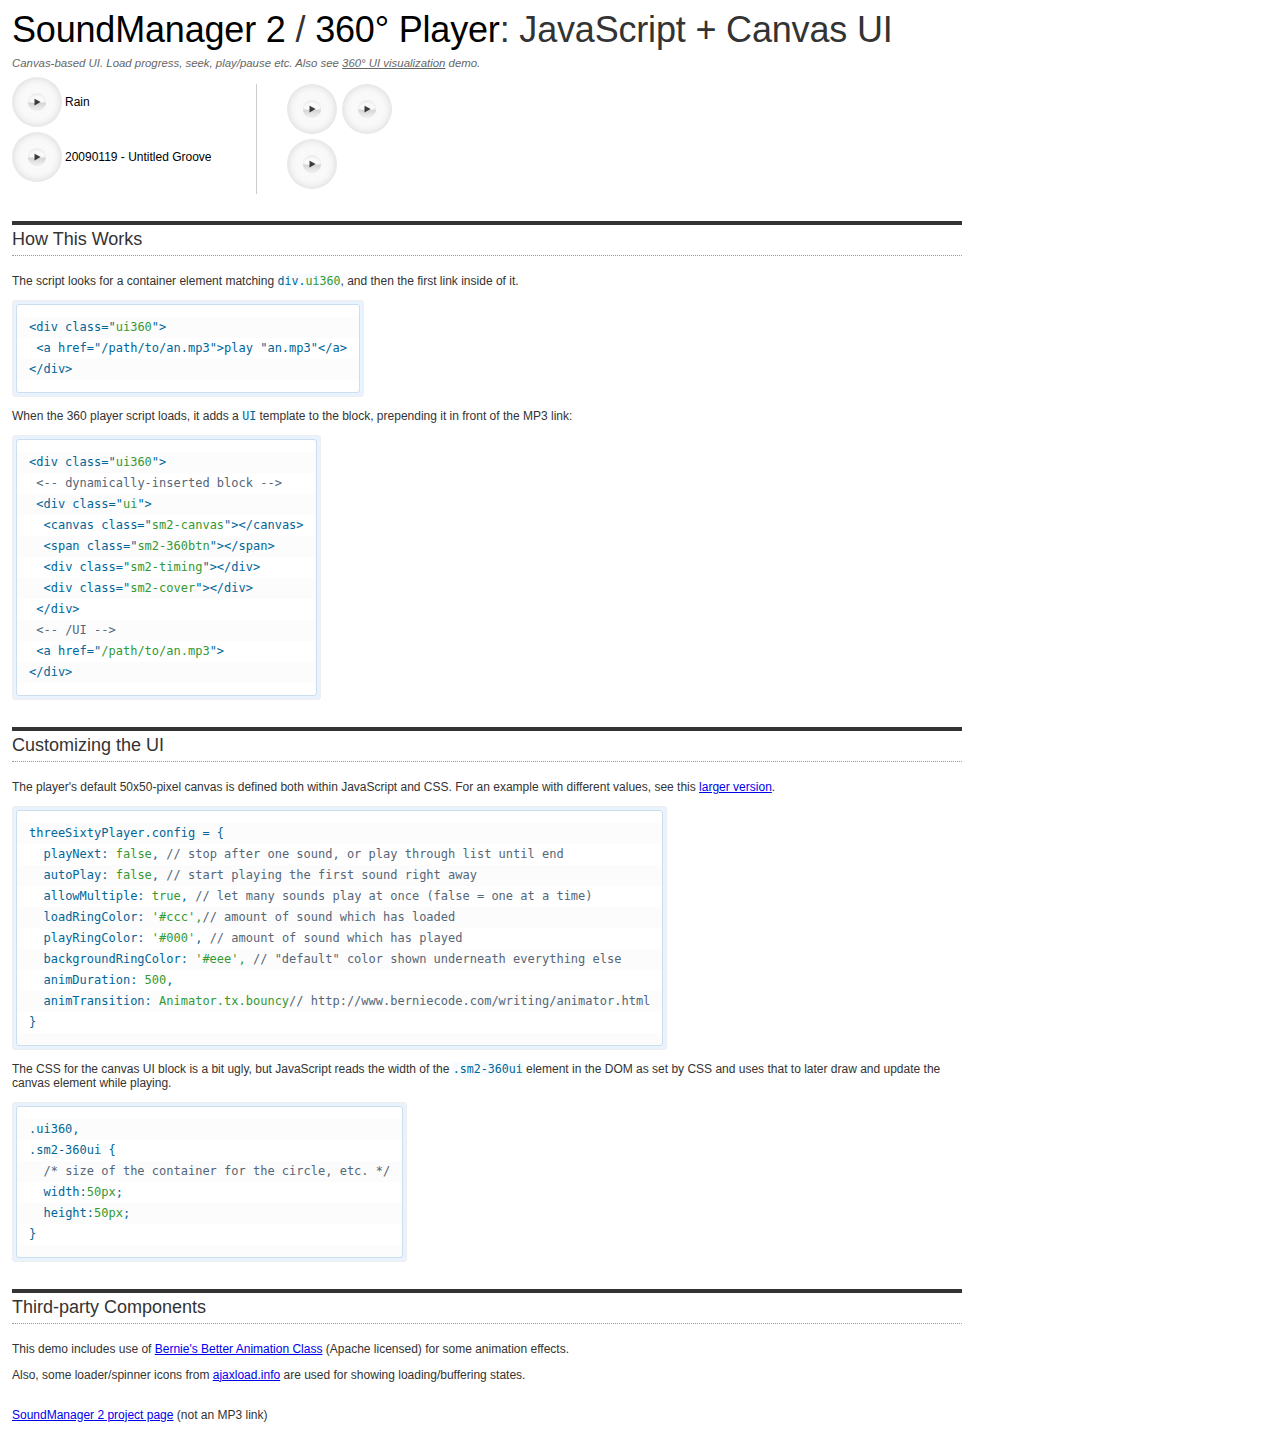
<file: project1/soundManager/demo/360-player/index.html>
<!DOCTYPE html PUBLIC "-//W3C//DTD XHTML 1.0 Strict//EN"
	"http://www.w3.org/TR/xhtml1/DTD/xhtml1-strict.dtd">
<html xmlns="http://www.w3.org/1999/xhtml" lang="en" xml:lang="en">
<head>
<title>360&deg; MP3 player UI demo (SoundManager 2)</title>
<meta name="robots" content="noindex" />
<meta name="description" content="Javascript-driven sound, canvas-based MP3 player UI demo: 360-degree circular control / jog wheel example for playing MP3 links using SoundManager 2, Javascript and Canvas.">

<!-- required -->
<link rel="stylesheet" type="text/css" href="360player.css" />

<!-- special IE-only canvas fix -->
<!--[if IE]><script type="text/javascript" src="script/excanvas.js"></script><![endif]-->

<!-- Apache-licensed animation library -->
<script type="text/javascript" src="script/berniecode-animator.js"></script>

<!-- the core stuff -->
<script type="text/javascript" src="../../script/soundmanager2.js"></script>
<script type="text/javascript" src="script/360player.js"></script>

<script type="text/javascript">
soundManager.setup({
  // path to directory containing SM2 SWF
  url: '../../swf/'
});
</script>

<!-- stuff you don't need -->
<!-- makes the fonts nicer etc. -->
<link rel="stylesheet" type="text/css" href="../index.css" />
<link rel="stylesheet" type="text/css" href="demo.css" />

<!-- soundManager.useFlashBlock: related CSS -->
<link rel="stylesheet" type="text/css" href="../flashblock/flashblock.css" />

<style type="text/css">

/* Demo page, general layout */

body {
 background-image: none;
}

#left {
 position:relative;
 width:950px;
 max-width:100%;
}

#left h2 {
 padding-top:0px;
 margin-bottom:0.25em;
 color:#666;
}

pre.block {
 margin-top:0.5em;
}

</style>

</head>

<body>

<div id="left">

 	<h1><a href="http://www.schillmania.com/projects/soundmanager2/" title="Javascript MP3 player project home">SoundManager 2</a> / <a href="http://schillmania.com/projects/soundmanager2/demo/360-player/">360&deg; Player</a>: JavaScript + Canvas UI</h1>

 <p class="note" style="color:#666;margin-top:0.5em;margin-bottom:0.5em">Canvas-based UI. Load progress, seek, play/pause etc. Also see <a href="canvas-visualization.html" title="Javascript canvas visualization with waveform/eq data">360&deg; UI visualization</a> demo.</p>

<div id="sm2-container">
 <!-- flash movie is added here -->
</div>

<div style="margin-top:1.25em">

	<div style="float:left;display:inline;min-width:200px"> <!-- float is just for this demo layout, you don't need it. -->
 
	 <div class="ui360" style="margin-top:-0.55em"><a href="../_mp3/rain.mp3">Rain</a></div>

	 <div class="ui360"><a href="http://freshly-ground.com/data/audio/mpc/20090119%20-%20Untitled%20Groove.mp3">20090119 - Untitled Groove</a></div>

	</div>


	<div style="float:left;display:inline;margin-left:40px;border-left:1px solid #ccc;padding-left:30px;width:150px">

	 <div class="sm2-inline-list" style="margin-bottom:10px"> <!-- note the CSS class, changes the layout -->

	  <div class="ui360"><a href="http://www.freshly-ground.com/data/audio/binaural/Mak.mp3">Angry cow sound?</a></div>
	  <div class="ui360"><a href="http://www.freshly-ground.com/data/audio/binaural/Things that open, close and roll.mp3">Things that open, close and roll</a></div>
	  <div class="ui360"><a href="http://www.freshly-ground.com/misc/music/20060826%20-%20Armstrong.mp3">20060826 - Armstrong</a></div>

	 </div>

	</div>

</div>

<div style="clear:both"></div>

	
 <h3>How This Works</h3>

 <p>The script looks for a container element matching <code>div.<span>ui360</span></code>, and then the first link inside of it.</p>

 <div>
	
<pre class="block"><code>&lt;div class="<span>ui360</span>"&gt;
 &lt;a href="/path/to/an.mp3"&gt;play "an.mp3"&lt;/a&gt;
&lt;/div&gt;</code></pre>
  
 </div>

 <p>When the 360 player script loads, it adds a <code>UI</code> template to the block, prepending it in front of the MP3 link:</p>

<pre class="block"><code>&lt;div class="<span>ui360</span>"&gt;
 <span><span>&lt;-- dynamically-inserted block --&gt;</span></span>
 &lt;div class="<span>ui</span>"&gt;
  &lt;canvas class="<span>sm2-canvas</span>"&gt;&lt;/canvas&gt;
  &lt;span class="<span>sm2-360btn</span>"&gt;&lt;/span&gt; 
  &lt;div class="<span>sm2-timing</span>"&gt;&lt;/div&gt;
  &lt;div class="<span>sm2-cover</span>"&gt;&lt;/div&gt;
 &lt;/div&gt;
 <span><span>&lt;-- /UI --&gt;</span></span>
 &lt;a href="<span>/path/to/an.mp3</span>"&gt;
&lt;/div&gt;</code></pre>

<h3>Customizing the UI</h3>

<p>The player's default 50x50-pixel canvas is defined both within JavaScript and CSS. For an example with different values, see this <a href="canvas-visualization.html" title="360&deg; UI: larger version">larger version</a>.</p>

<pre class="block"><code>threeSixtyPlayer.config = {
  playNext: <span>false</span>, <span><span>// stop after one sound, or play through list until end</span></span>
  autoPlay: <span>false</span>, <span><span>// start playing the first sound right away</span></span>
  allowMultiple: <span>true</span>, <span><span>// let many sounds play at once (false = one at a time)</span></span>
  loadRingColor: <span>'#ccc',</span> <span><span>// amount of sound which has loaded</span></span>
  playRingColor: <span>'#000'</span>, <span><span>// amount of sound which has played</span></span>
  backgroundRingColor: <span>'#eee', </span><span><span>// "default" color shown underneath everything else</span></span>
  animDuration: <span>500</span>,
  animTransition: <span>Animator.tx.bouncy</span> <span><span>// http://www.berniecode.com/writing/animator.html</span></span>
}</code></pre>

<p>The CSS for the canvas UI block is a bit ugly, but JavaScript reads the width of the <code>.sm2-360ui</code> element in the DOM as set by CSS and uses that to later draw and update the canvas element while playing.</p>

<pre class="block"><code>.ui360,
.sm2-360ui {
  <span><span>/* size of the container for the circle, etc. */</span></span>
  width:<span>50px</span>;
  height:<span>50px</span>;
}
</code></pre>

<h3>Third-party Components</h3>

<p>This demo includes use of <a href="http://www.berniecode.com/writing/animator.html">Bernie's Better Animation Class</a> (Apache licensed) for some animation effects.</p>
<p>Also, some loader/spinner icons from <a href="http://ajaxload.info">ajaxload.info</a> are used for showing loading/buffering states.</p>

<hr />

 <p>
  <a href="http://www.schillmania.com/projects/soundmanager2/" title="SoundManager 2 home">SoundManager 2 project page</a> (not an MP3 link)
 </p>


</div>

</body>
</html>
</file>
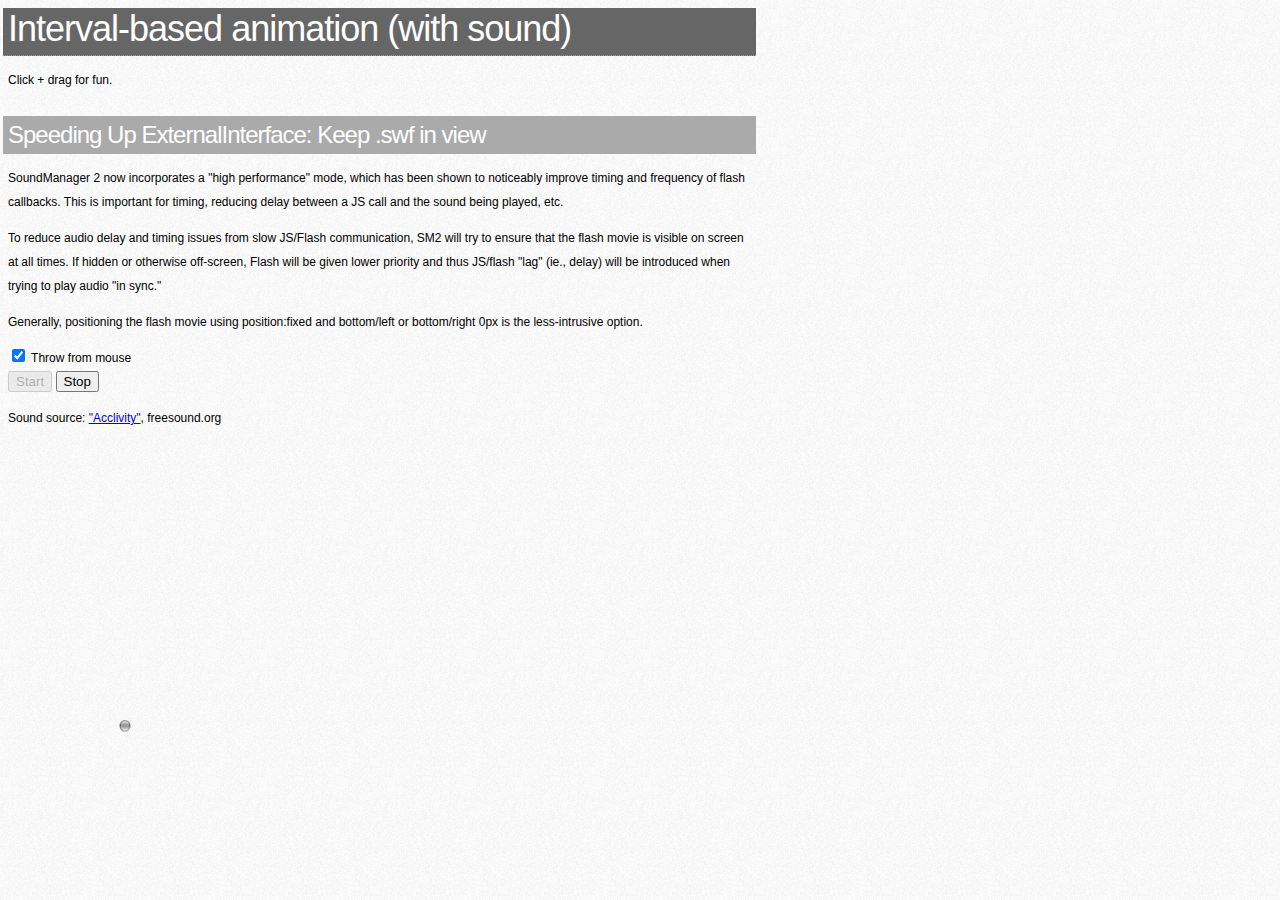
<file: project1/soundManager/demo/animation-1/index.html>
<!DOCTYPE html PUBLIC "-//W3C//DTD XHTML 1.0 Strict//EN"
	"http://www.w3.org/TR/xhtml1/DTD/xhtml1-strict.dtd">
<html xmlns="http://www.w3.org/1999/xhtml" lang="en" xml:lang="en">
<head>
<link rel="stylesheet" href="../template/template.css" media="screen" />
<link rel="stylesheet" href="css/animation.css" media="screen" />
<script type="text/javascript" src="../../script/soundmanager2-nodebug-jsmin.js"></script>
<script type="text/javascript" src="script/animation.js"></script>
</head>
<body>

<div style="margin-right:43em">
	
<h1>Interval-based animation (with sound)</h1>

<p>
 Click + drag for fun.
</p>

<h2>Speeding Up ExternalInterface: Keep .swf in view</h2>

<p>SoundManager 2 now incorporates a "high performance" mode, which has been shown to noticeably improve timing and frequency of flash callbacks. This is important for timing, reducing delay between a JS call and the sound being played, etc.</p>

<p>To reduce audio delay and timing issues from slow JS/Flash communication, SM2 will try to ensure that the flash movie is visible on screen at all times. If hidden or otherwise off-screen, Flash will be given lower priority and thus JS/flash "lag" (ie., delay) will be introduced when trying to play audio "in sync."</p>

<p>Generally, positioning the flash movie using position:fixed and bottom/left or bottom/right 0px is the less-intrusive option.</p>

<p style="margin:0px;padding:0px">
 <input id="useMouse" name="usemouse" value="usemouse" type="checkbox"> Throw from mouse
</p>
<p style="margin:0px;padding:0px">
 <button id="b-start" onclick="startAnimation()" disabled="disabled">Start</button>
 <button id="b-stop" onclick="stopAnimation()" disabled="disabled">Stop</button>
</p>


<p>Sound source: <a href="http://www.freesound.org/search/?q=19987">"Acclivity"</a>, freesound.org</p>

</div>

<div id="ball-container" class="balls">
 <img src="image/ball.gif" alt="" />
</div>

</body>
</html>
</file>
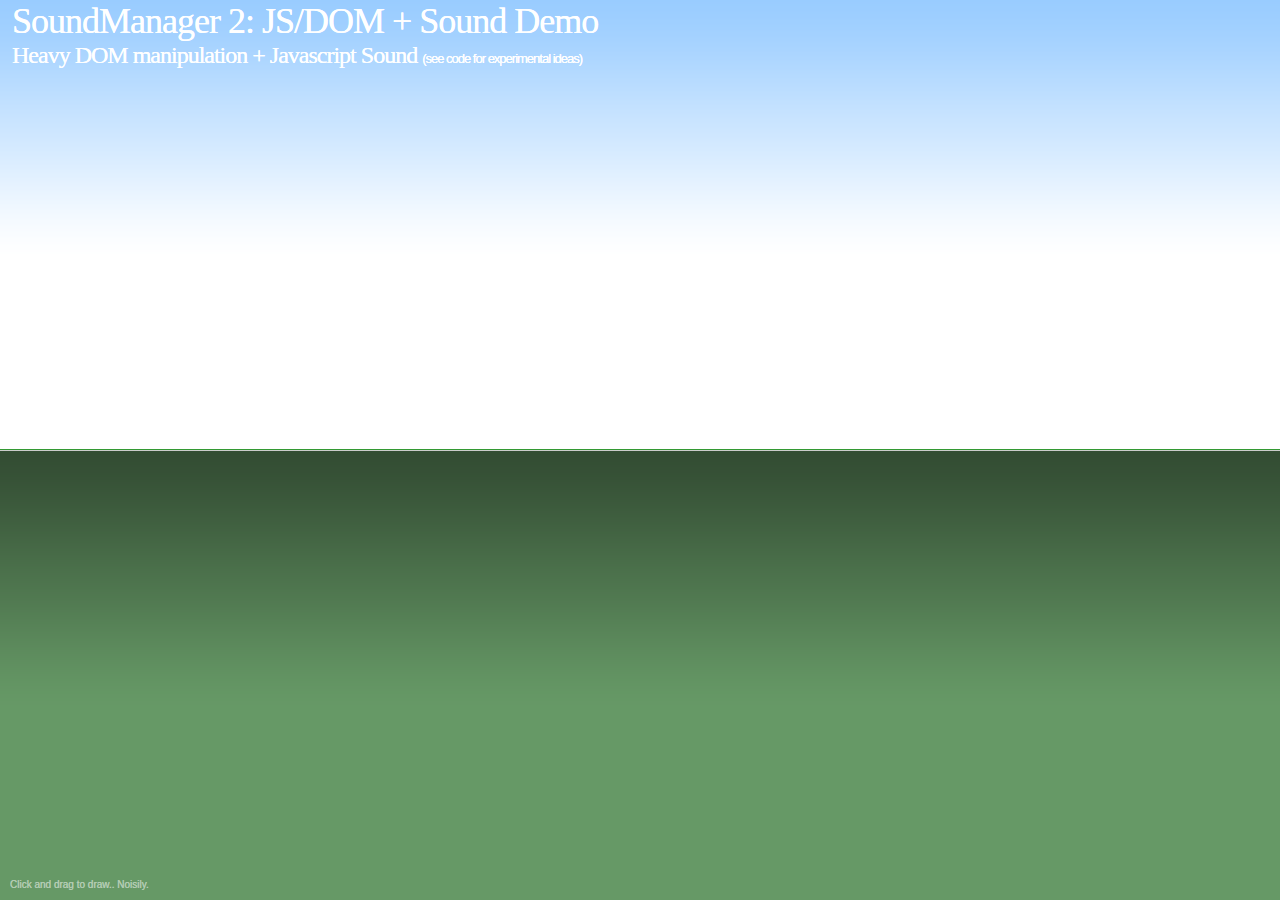
<file: project1/soundManager/demo/animation-2a/index.html>
<html>
<head>
<title>SoundManager Demo</title>
<meta name="robots" content="noindex" />
<style type="text/css">

html, body {
 margin:0px;
 padding:0px;
}

body {
 color:#fff;
 font-size:75%;
 text-shadow:0 0 0 #fff; /* Safari nonsense */
 font-family:verdana,arial,tahoma,"sans serif";
}

h1, h2, h3 {
 font:300 3em "Helvetica Neue",georgia,"times new roman","Arial Rounded MT Bold",helvetica,verdana,tahoma,arial,"sans serif";
 font-weight:normal;
 margin-bottom:0px;
}


h1 {
 margin-top:0px;
}

h1, h2 {
 letter-spacing:-1px; /* zomg web x.0! ;) */ 
}

h2 {
 font-size:2em;
 margin-top:0px;
 color:#fff;
}

h2 span {
 text-indent:1em;
 font-family:verdana,tahoma,arial;
 font-size:small;
}

p {
 position:absolute;
 left:1em;
 bottom:0px;
 font-size:x-small;
 opacity:0.5;
}

#instructions {
 position:absolute;
 left:1em;
 top:0px;
}

#canvas {
 position:absolute;
 left:0px;
 top:0px;
 width:100%;
 height:100%;
 overflow:hidden;
}

#horizon {
 position:relative;
 height:50%;
 background:transparent url(bg-sky.png) 0px 0px repeat-x;
}

#land {
 position:absolute;
 bottom:0px;
 left:0px;
 width:100%;
 height:50%;
 border-top:1px solid #339933;
 margin-bottom:0px;
 background:#669966 url(bg-land.png) 0px 0px repeat-x;
}

#content {
 position:relative;
 border-top:1px solid #ccc;
}

#cursor-shade {
 position:absolute;
 left:-100px;
 top:-100px;
 margin:0px 0px 0px -2px;
 width:20px;
 height:24px;
 opacity:0.75;
}

#sun {
 position:absolute;
 top:50%;
 width:100%;
 height:128px;
 margin-top:-66px;
 background:transparent url(sun-test.png) 50% 0px no-repeat;
 display:none;
}

.dot {
 position:absolute;
 width:32px;
 height:32px;
}

#overlay {
 position:absolute;
 left:0px;
 top:0px;
 width:100%;
 height:100%;
 cursor:url(cursor-11.cur),default;
}

</style>
<script type="text/javascript" src="../../script/soundmanager2-nodebug-jsmin.js"></script>
<script type="text/javascript">

function _id(sID) {return document.getElementById(sID);}

function Cursor() {
  var self = this;
  this.o = null;
  this.offX = 20;
  this.offY = 40;
  this.screenX = null;
  this.screenY = null;
  this.screenXHalf = null;
  this.screenYHalf = null;
  this.lastCursor = null;
  this.cursorRange = 9;
  this.oDots = _id('dots');

  this.painting = 0;

  this.sounds = [];
  this.soundIndex = 0;
  this.soundTimer = null;

  this.oDot = document.createElement('img');
  this.oDot.className = 'dot';
  this.oDot.src = 'dot.png';

  this.refreshCoords = function() {
    self.screenX = (window.innerWidth||document.documentElement.clientWidth||document.body.clientWidth);
    self.screenY = (window.innerHeight||document.documentElement.clientHeight||document.body.clientHeight);
    self.screenXHalf = parseInt(self.screenX/2);
    self.screenYHalf = parseInt(self.screenY/2);
  }

  this.mousedown = function(e) {
    self.painting = true;
    return false;
  }

  this.mouseup = function(e) {
    self.painting = false;
    return false;
  }

  this.mousemove = function(e) {
    var evt = e?e:event;
    var x = evt.clientX;
    var y = evt.clientY;
    var xHalf = self.screenXHalf;
    var yHalf = self.screenYHalf;
    var scaleX = (x>xHalf?(x-xHalf)/xHalf:-((xHalf-x)/xHalf));
    var scaleY = (y>yHalf?(y-yHalf)/yHalf:0);
    var xScale = (self.offX*scaleY)*scaleX;
    var yScale = self.offY*scaleY;
    var cursor = parseInt(self.cursorRange*scaleY);
    if (cursor != self.lastCursor) {
      var curString = 'cursor-'+(Math.min(11,cursor+3))+'.cur';
      document.documentElement.style.cursor = 'url("'+curString+'"),default';
      _id('overlay').style.cursor = 'url("'+curString+'"),default';
      self.lastCursor = cursor;
    }
    var xDiff = (x+xScale);
    self.o.style.left = (xDiff)+'px';
    self.o.style.top = (y+yScale)+'px';
    self.o.style.width = ((20*scaleY)+'px');
    self.o.style.height = ((24*scaleY)+'px');
    self.o.style.opacity = Math.max((scaleY-0.33),0.33);
    if (self.painting && scaleY>0) self.paint(x,y,scaleX,scaleY);
    return false;
  }

  this.paint = function(x,y,scaleX,scaleY) {
    var oD = self.oDot.cloneNode(false);
    var size = 32*scaleY;
    oD.style.left = (x-size)+'px';
    oD.style.top = (y-size)+'px';
    oD.style.width = (size+'px');
    oD.style.height = (size+'px');
    oD.style.opacity = Math.min(1,Math.max(scaleY*1.5,0.1));
    self.oDots.appendChild(oD);

    // var sID = self.sounds[0].id;
    if (!self.soundTimer) {
      // self.soundTimer = window.setTimeout(function(){soundManager.play(sID,{volume:100*scaleY,pan:100*scaleX});self.soundTimer=null;},20);
      self.sounds[Math.random()>0.5?1:0].play({pan:100*scaleX,volume:100*scaleY});
    }
    // if (self.soundIndex++>=self.sounds.length-1) self.soundIndex = 0;
  }

  this.createSounds = function() {
    self.sounds[0] = soundManager.createSound('paint','../animation/audio/fingerplop.mp3');
    self.sounds[1] = soundManager.createSound('paint2','../animation/audio/fingerplop2.mp3');
  }

  this.createSounds();

  this.o = _id('cursor-shade');
  this.refreshCoords();

  window.onresize = this.refreshCoords;
  _id('overlay').onmousedown = this.mousedown;
  _id('overlay').onmouseup = this.mouseup;  
  document.onmousemove = this.mousemove;

}

var cursor = null;

var sounds = [];

function doEvil() {

// HIGHLY EXPERIMENTAL (and dangerous) optimation testing - attempting to override Flash's ExternalInterface JS. :D - The below may have only been relevant to Flash 8.

if (typeof window.__flash__argumentsToXML !== 'undefined') {

	window.__flash__argumentsToXML = function(obj,index) {
		var s = ["<arguments>"];
		for (var i=index, j=obj.length; i<j; i++) {
			s[s.length] = __flash__toXML(obj[i]);
		}
	        s[s.length] = "</arguments>";
	        // console.log('argumentsToXML: '+s.length+' items');
		return s.join('');
	}

	window.__flash__arrayToXML = function(obj) {
		var s = ["<array>"];
		for (var i=0,j=obj.length; i<j; i++) {
			s[s.length] = "<property id=\"" + i + "\">" + __flash__toXML(obj[i]) + "</property>";
		}
	        s[s.length] = "</array>";
	        // console.log('arrayToXML: '+s.length+' items');
		return s.join('');
	}

	window.__flash__escapeXML = function(s) {
	        // console.log('escapeXML'); //  '+s.length);
		return s; // s.replace(/&/g, "&amp;").replace(/</g, "&lt;").replace(/>/g, "&gt;").replace(/"/g, "&quot;").replace(/'/g, "&apos;");
	}

	window.__flash__objectToXML = function(obj) {
	        console.log('objectToXML');
		var s = ["<object>"];
		for (var prop in obj) {
			s[s.length] = "<property id=\"" + prop + "\">" + __flash__toXML(obj[prop]) + "</property>";
		}
	        s[s.length] = "</object>";
		return s.join('');
	}

	window.__flash__toXML = function(value) {
	   // console.log('toXML');
	   var type = typeof(value);
		if (type == "string") {
			return "<string>" + __flash__escapeXML(value) + "</string>";
		} else if (type == "undefined") {
	        return "<undefined/>";
		} else if (type == "number") {
	        return "<number>" + value + "</number>";
		} else if (value == null) {
	        return "<null/>";
		} else if (type == "boolean") {
	        return value ? "<true/>" : "<false/>";
		} else if (value instanceof Date) {
	        return "<date>" + value.getTime() + "</date>";
	   } else if (value instanceof Array) {
	       return __flash__arrayToXML(value);
	   } else if (type == "object") {
	       return __flash__objectToXML(value);
	   } else {
		    return "<null/>"; //???
		}
	}

	// this one non-IE, only?

	if (!navigator.userAgent.match(/MSIE/i)) {
	  window.__flash__request.prototype = function(name) {
	    return "<invoke name=\"" + name + "\" returntype=\"javascript\">" + __flash__argumentstoXML(arguments, 1) + "</invoke>";
	  }
	}
}

}

function doInit() {
  doEvil(); // NOTE: highly experimental, only a performance test; probably doesn't apply to Flash 9, and/or does nothing, or bad things.
  cursor = new Cursor();
}

soundManager.setup({
  preferFlash: true,
  flashVersion: 9,
  url: '../../swf/',
  useHighPerformance: true,
  wmode: 'transparent',
  debugMode: false,
  onready: doInit
});

</script>
</head>

<body>

<div>

<div id="canvas">

 <div id="horizon"></div>
 <div id="land">
  <div id="content">
  </div>
 </div>

 <div id="sun"></div>
 <div id="dots"></div>
 <img id="cursor-shade" src="cursor-shadow.png" alt="" />

</div>

<div id="instructions">
 <h1>SoundManager 2: JS/DOM + Sound Demo</h1>
 <h2>Heavy DOM manipulation + Javascript Sound <span>(see code for experimental ideas)</code></h2>
</div>

<p>Click and drag to draw.. Noisily.</p>
<div id="overlay"></div>

</div>

</body>
</html>
</file>
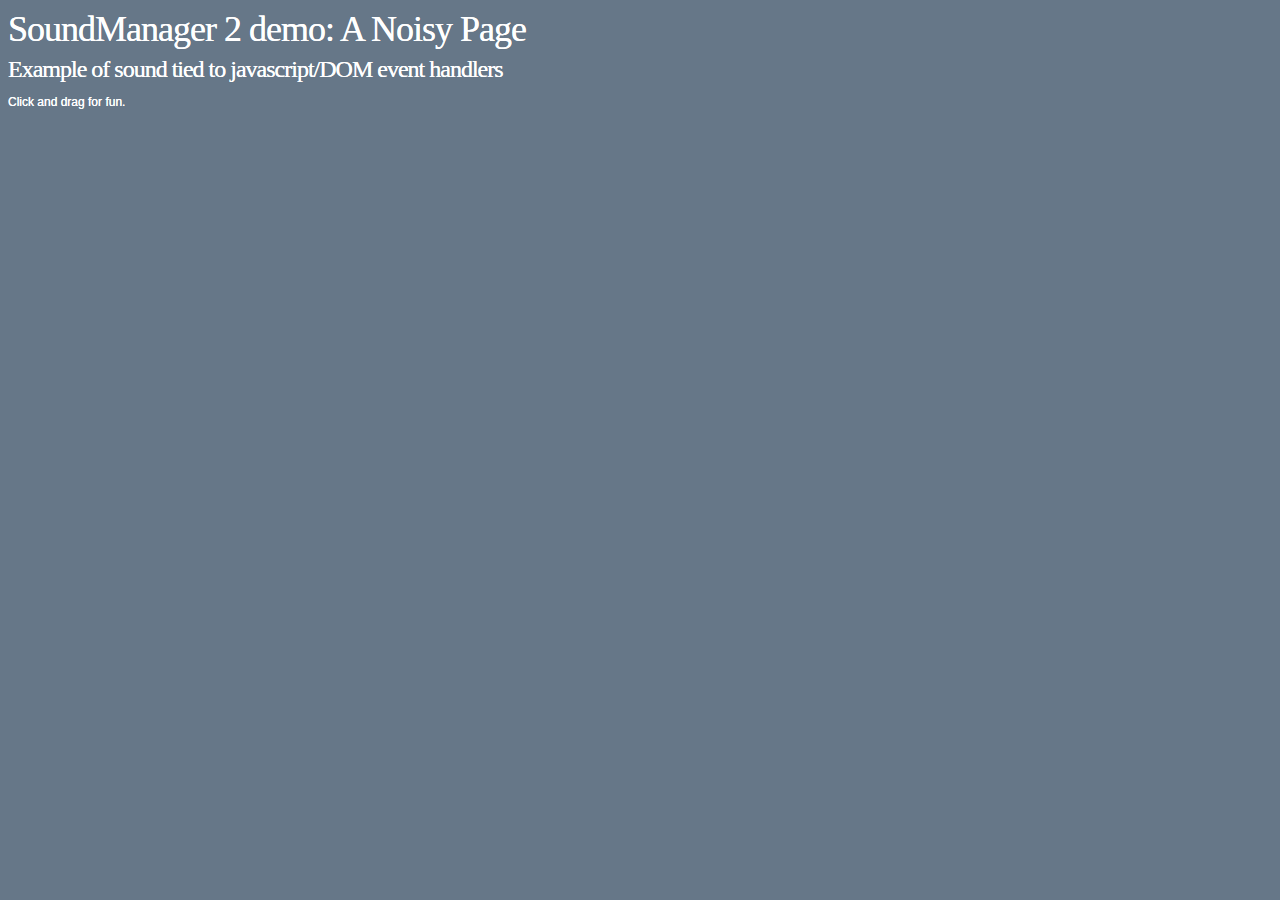
<file: project1/soundManager/demo/animation-2b/index.html>
<!DOCTYPE html PUBLIC "-//W3C//DTD XHTML 1.0 Strict//EN"
	"http://www.w3.org/TR/xhtml1/DTD/xhtml1-strict.dtd">
<html xmlns="http://www.w3.org/1999/xhtml" lang="en" xml:lang="en">
<head>
<link rel="stylesheet" href="css/animation.css" media="screen" />
<script type="text/javascript" src="../../script/soundmanager2.js"></script>
<script type="text/javascript" src="script/animation.js"></script>
</head>
<body>

<div>

 <h1>SoundManager 2 demo: A Noisy Page</h1>
 <h2>Example of sound tied to javascript/DOM event handlers</h2>

 <p>Click and drag for fun.</p>

</div>

</body>
</html>
</file>
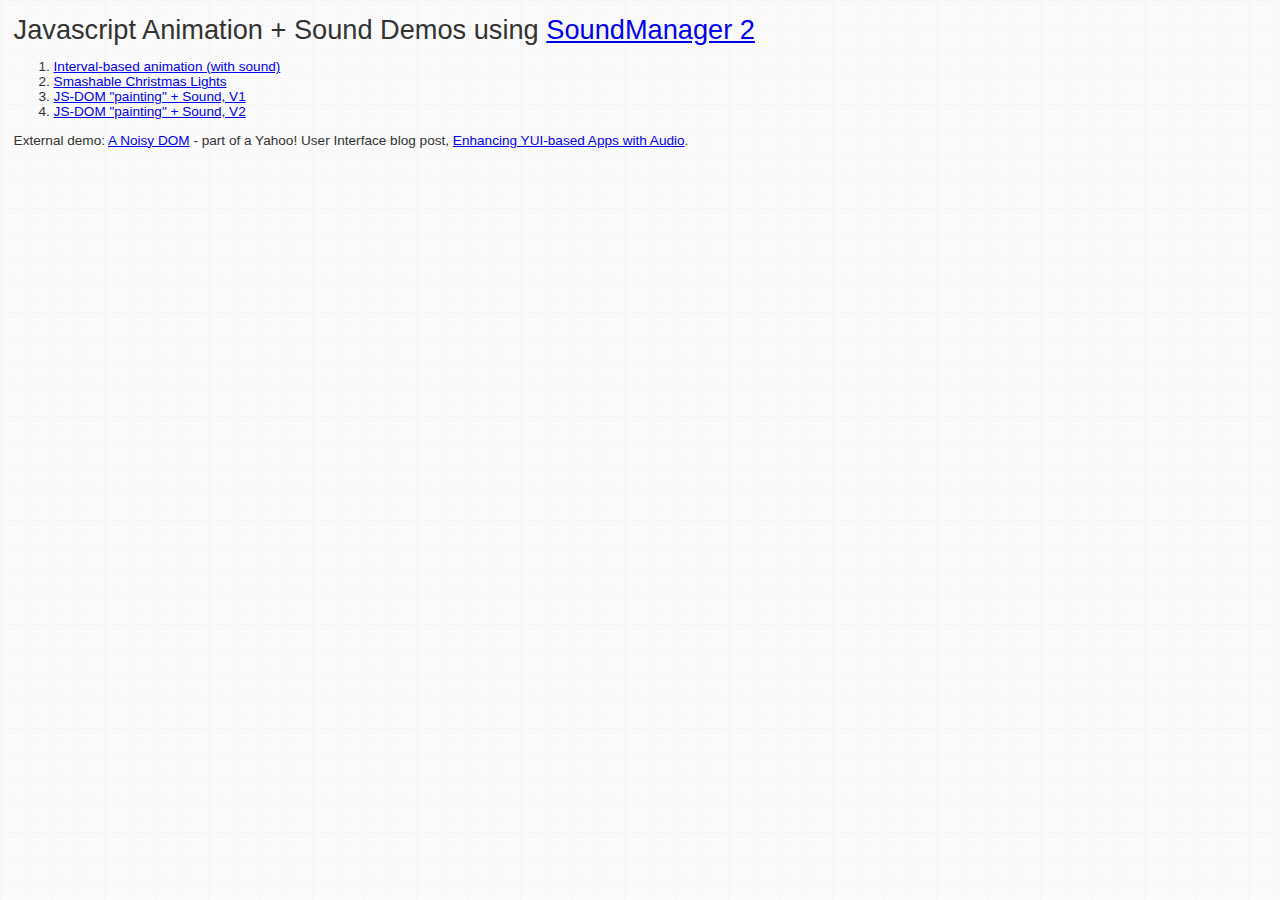
<file: project1/soundManager/demo/animation/index.html>
<!DOCTYPE html PUBLIC "-//W3C//DTD XHTML 1.0 Strict//EN"
	"http://www.w3.org/TR/xhtml1/DTD/xhtml1-strict.dtd">
<html xmlns="http://www.w3.org/1999/xhtml" lang="en" xml:lang="en">
<head>
<title>SoundManager 2: Animation + Sound Demos</title>
<meta name="robots" content="noindex" />
<link rel="stylesheet" href="../index.css" media="screen" />
</head>
<body>

<div style="margin:1em">

<h1>Javascript Animation + Sound Demos using <a href="http://www.schillmania.com/projects/soundmanager2/">SoundManager 2</a></h1>

<ol>
 <li><a href="../animation-1/">Interval-based animation (with sound)</a></li>
 <li><a href="../christmas-lights/">Smashable Christmas Lights</a></li>
 <li><a href="../animation-2a/">JS-DOM "painting" + Sound, V1</a></li>
 <li><a href="../animation-2b/">JS-DOM "painting" + Sound, V2</a></li>
</ol>

<p>External demo: <a href="http://www.schillmania.com/content/demos/yui-sm2/noisy-events/">A Noisy DOM</a> - part of a Yahoo! User Interface blog post, <a href="http://www.yuiblog.com/blog/2009/06/30/yui-soundmanager/">Enhancing YUI-based Apps with Audio</a>.</p>

<script type="text/javascript">
function fixLinks() {
  if (document.location.protocol.match(/http/i)) {
    return false;
  }
  // presumably offline - add index.html to local links, so offline browsing is seamless
  var l = document.getElementsByTagName('a');
  var s = null;
  var tmp = null;
  var cn = null;
  for (var i=l.length; i--;) {
    s = l[i].href.toString();
    cn = l[i].className;
    if (!s.match(/http/i) && !cn.match(/norewrite/i) && (s.match(/doc/i) || s.match(/demo/i) || s.match(/../))) {
      // yep, local.
      tmp = Math.max(s.lastIndexOf('?'),-1);
      tmp = Math.max(s.lastIndexOf('#'),tmp);
      tmp = Math.max(s.lastIndexOf('/')+1,tmp);
       // console.log(s+' '+s.lastIndexOf('?')+', '+s.lastIndexOf('#')+', '+s.lastIndexOf('/')+' = '+tmp);
      if (tmp == -1) {
        tmp = s.length;
      }
      if (!s.match(/\.html/i)) {
        l[i].setAttribute('href',s.substr(0,tmp)+'index.html'+s.substr(tmp));
      }
    }
  }
}
fixLinks();
</script>

</div>
</file>
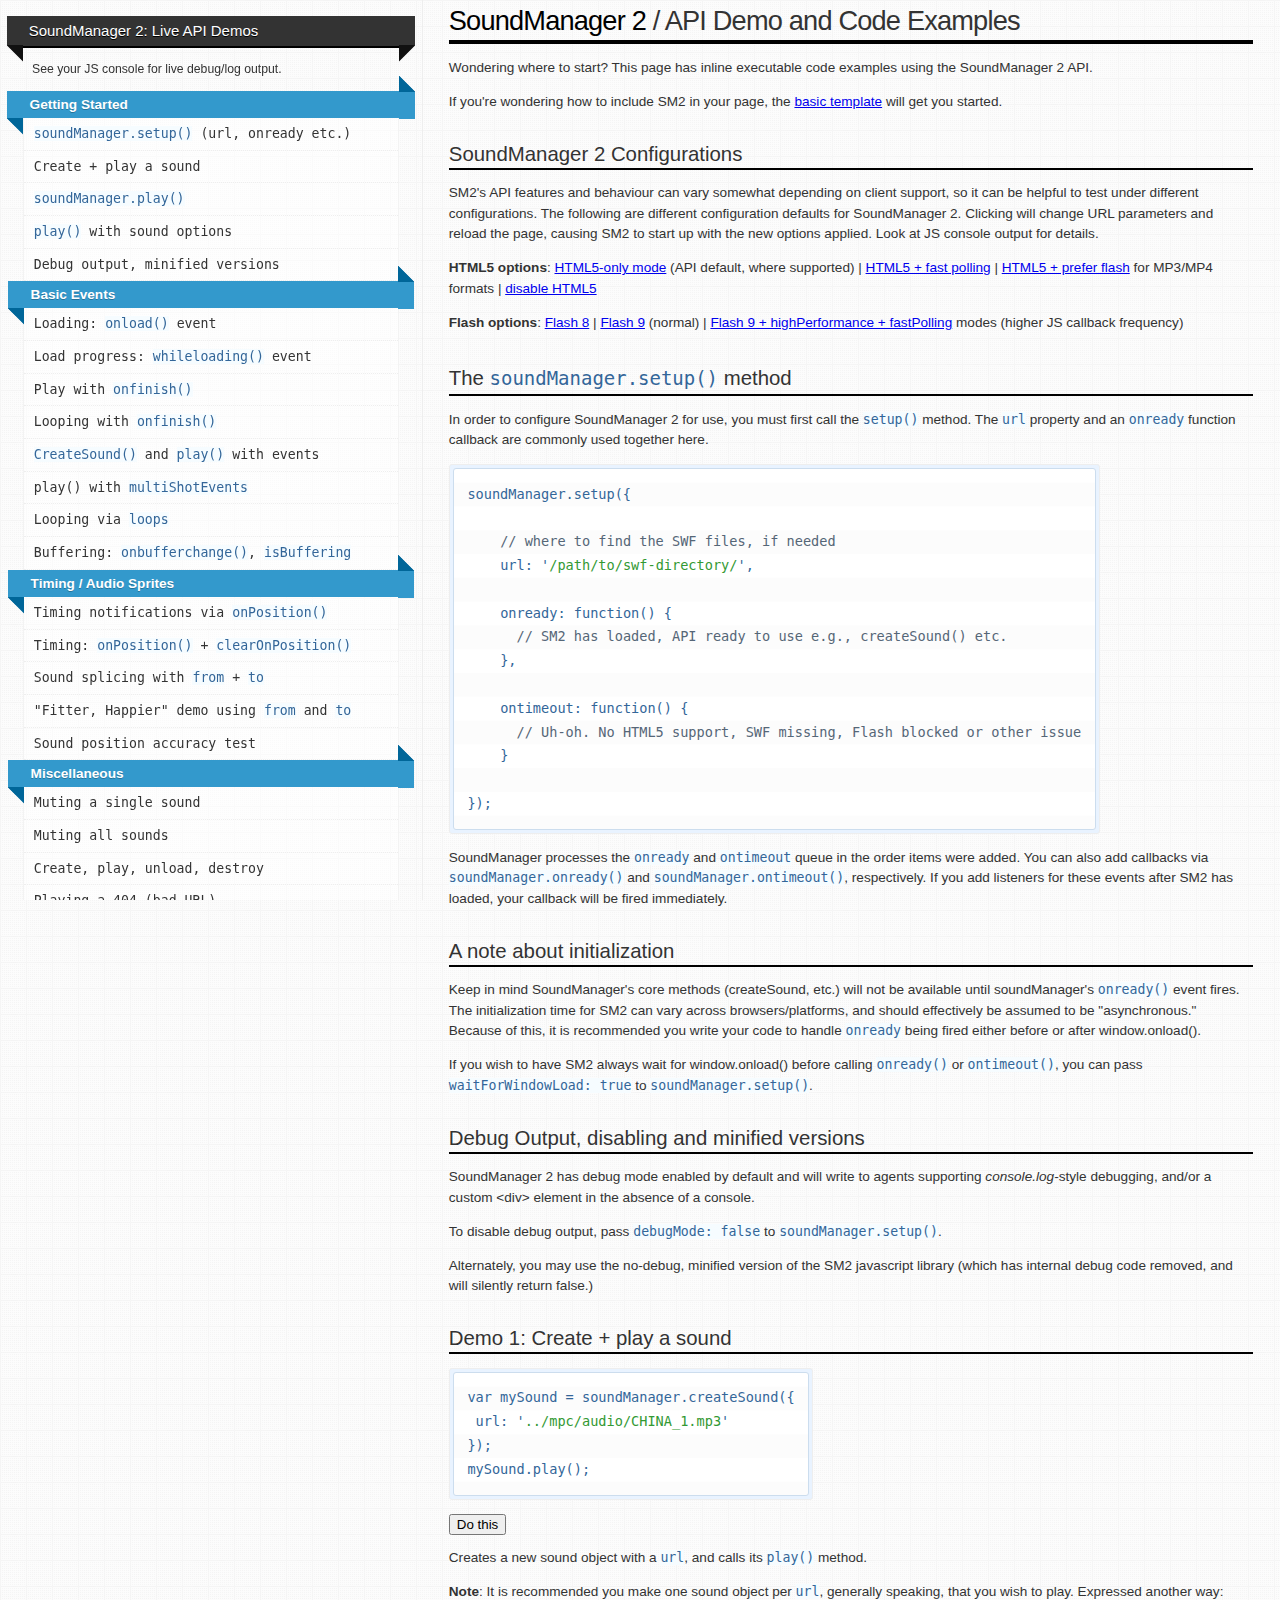
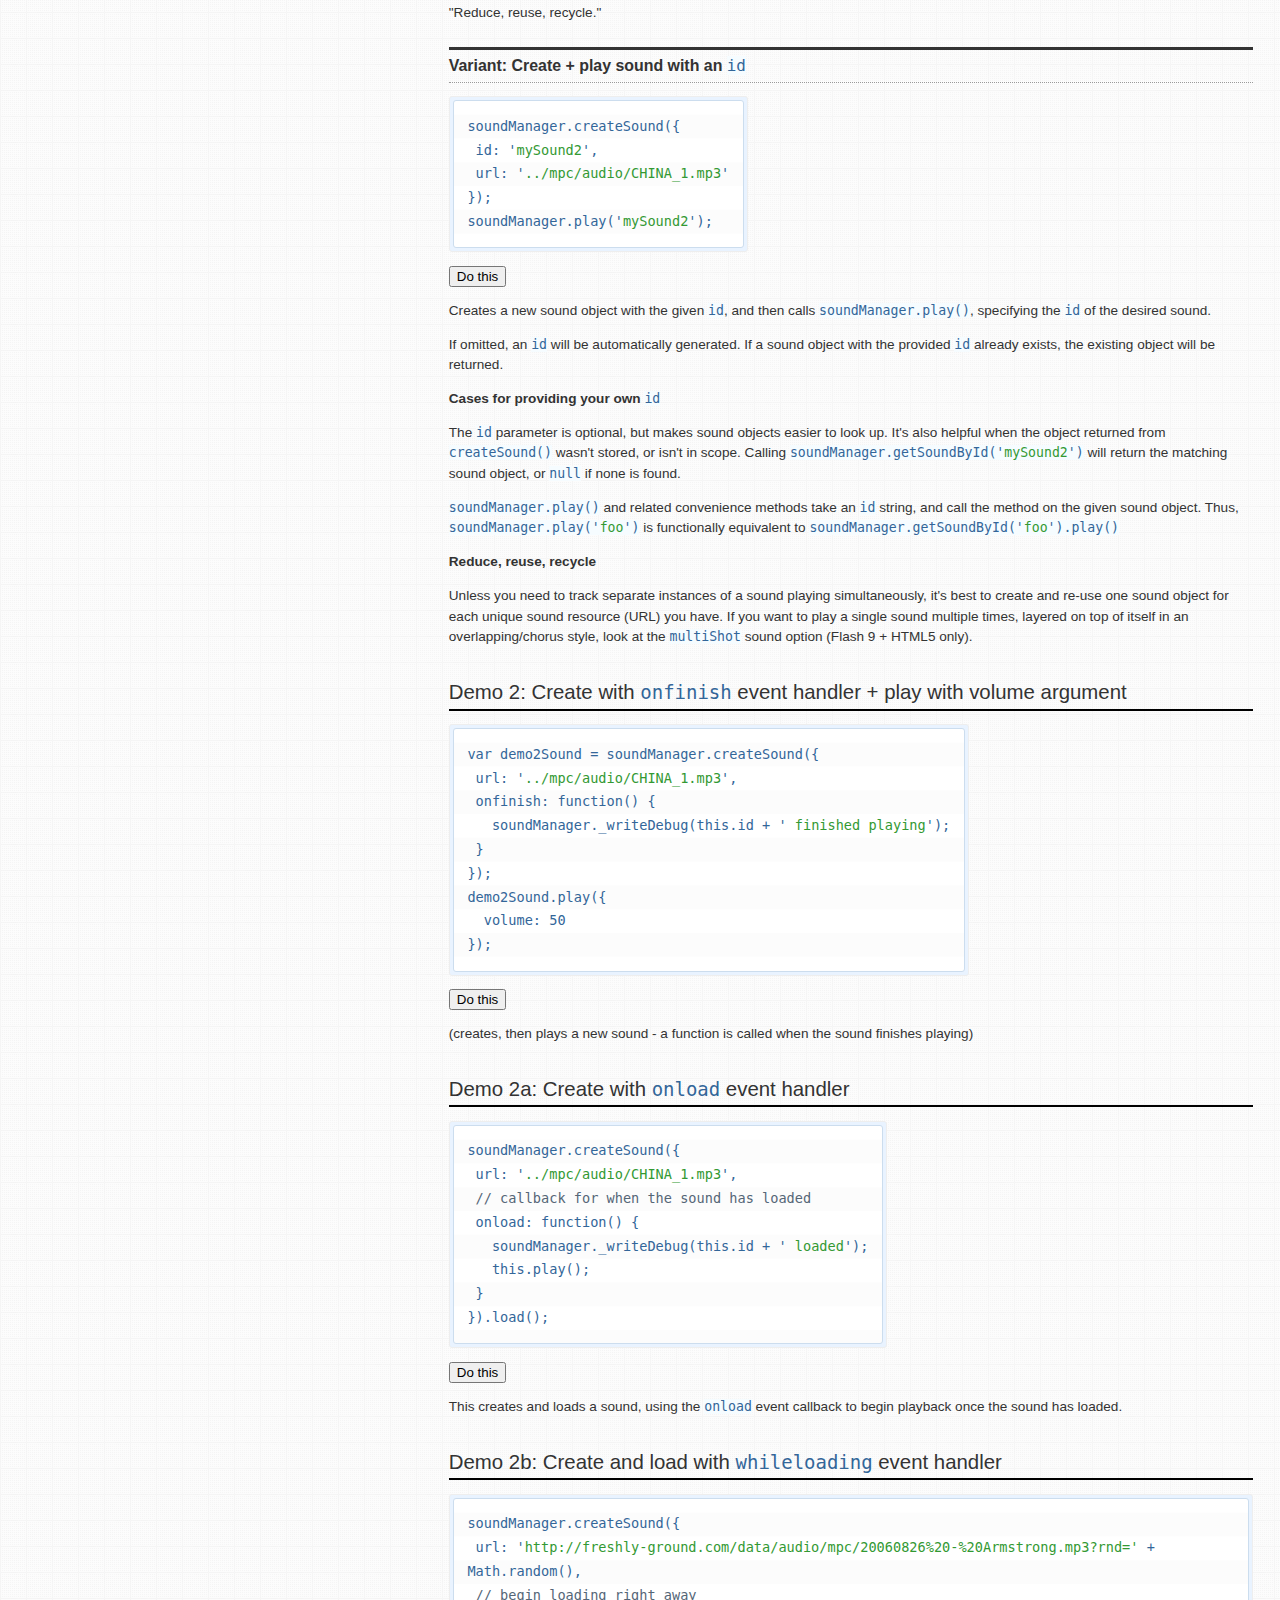
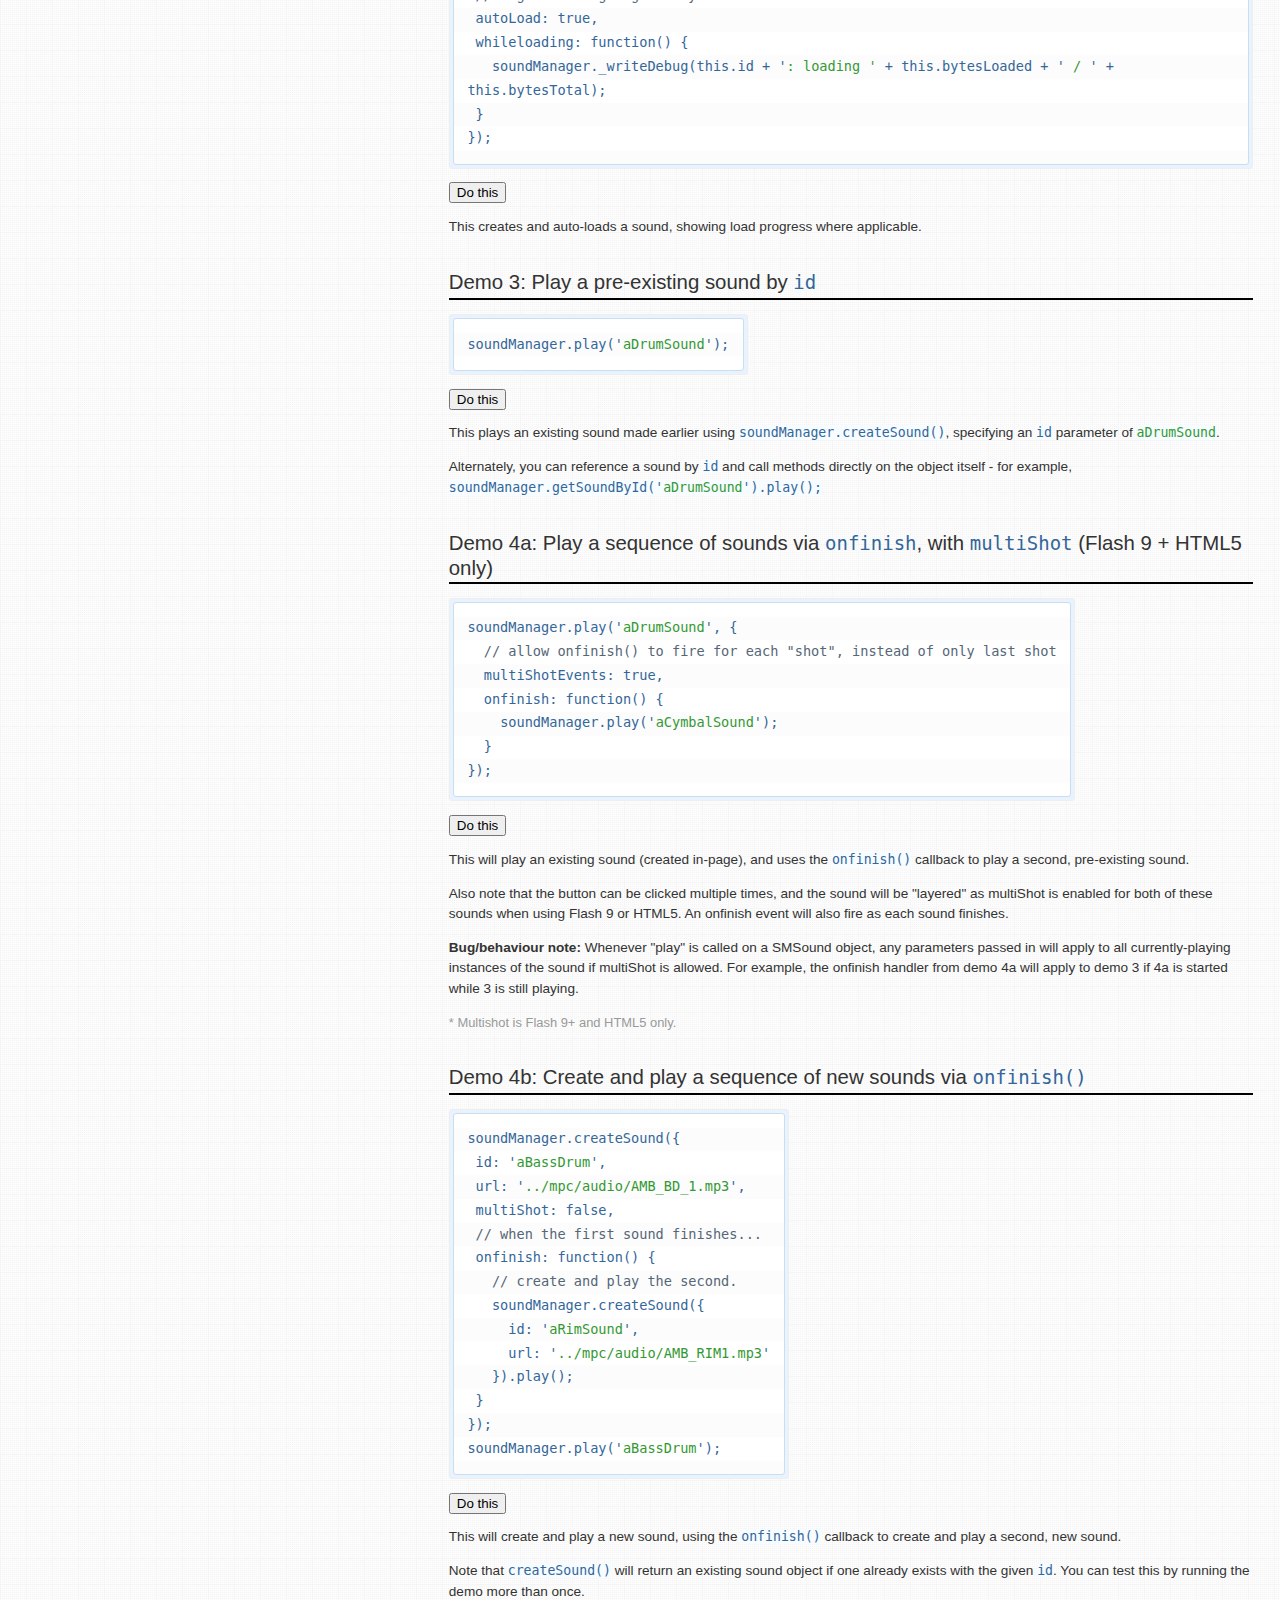
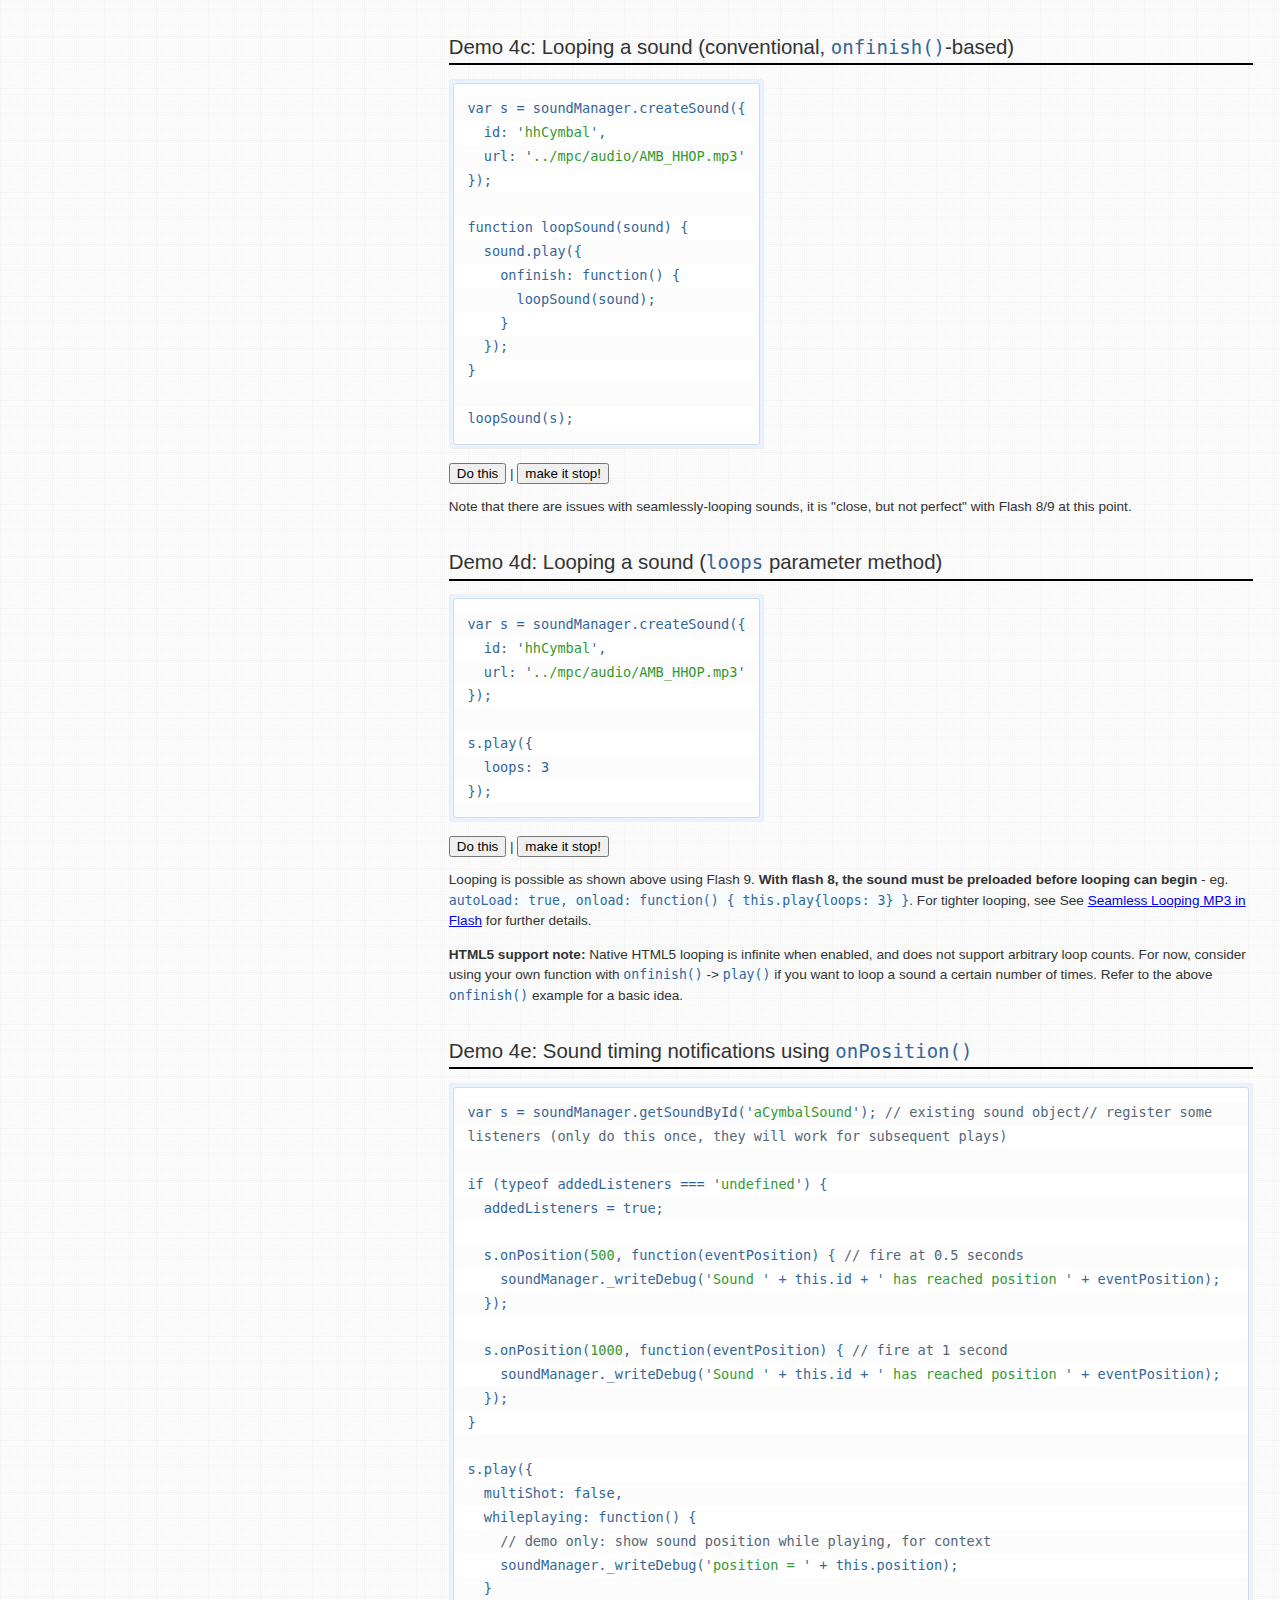
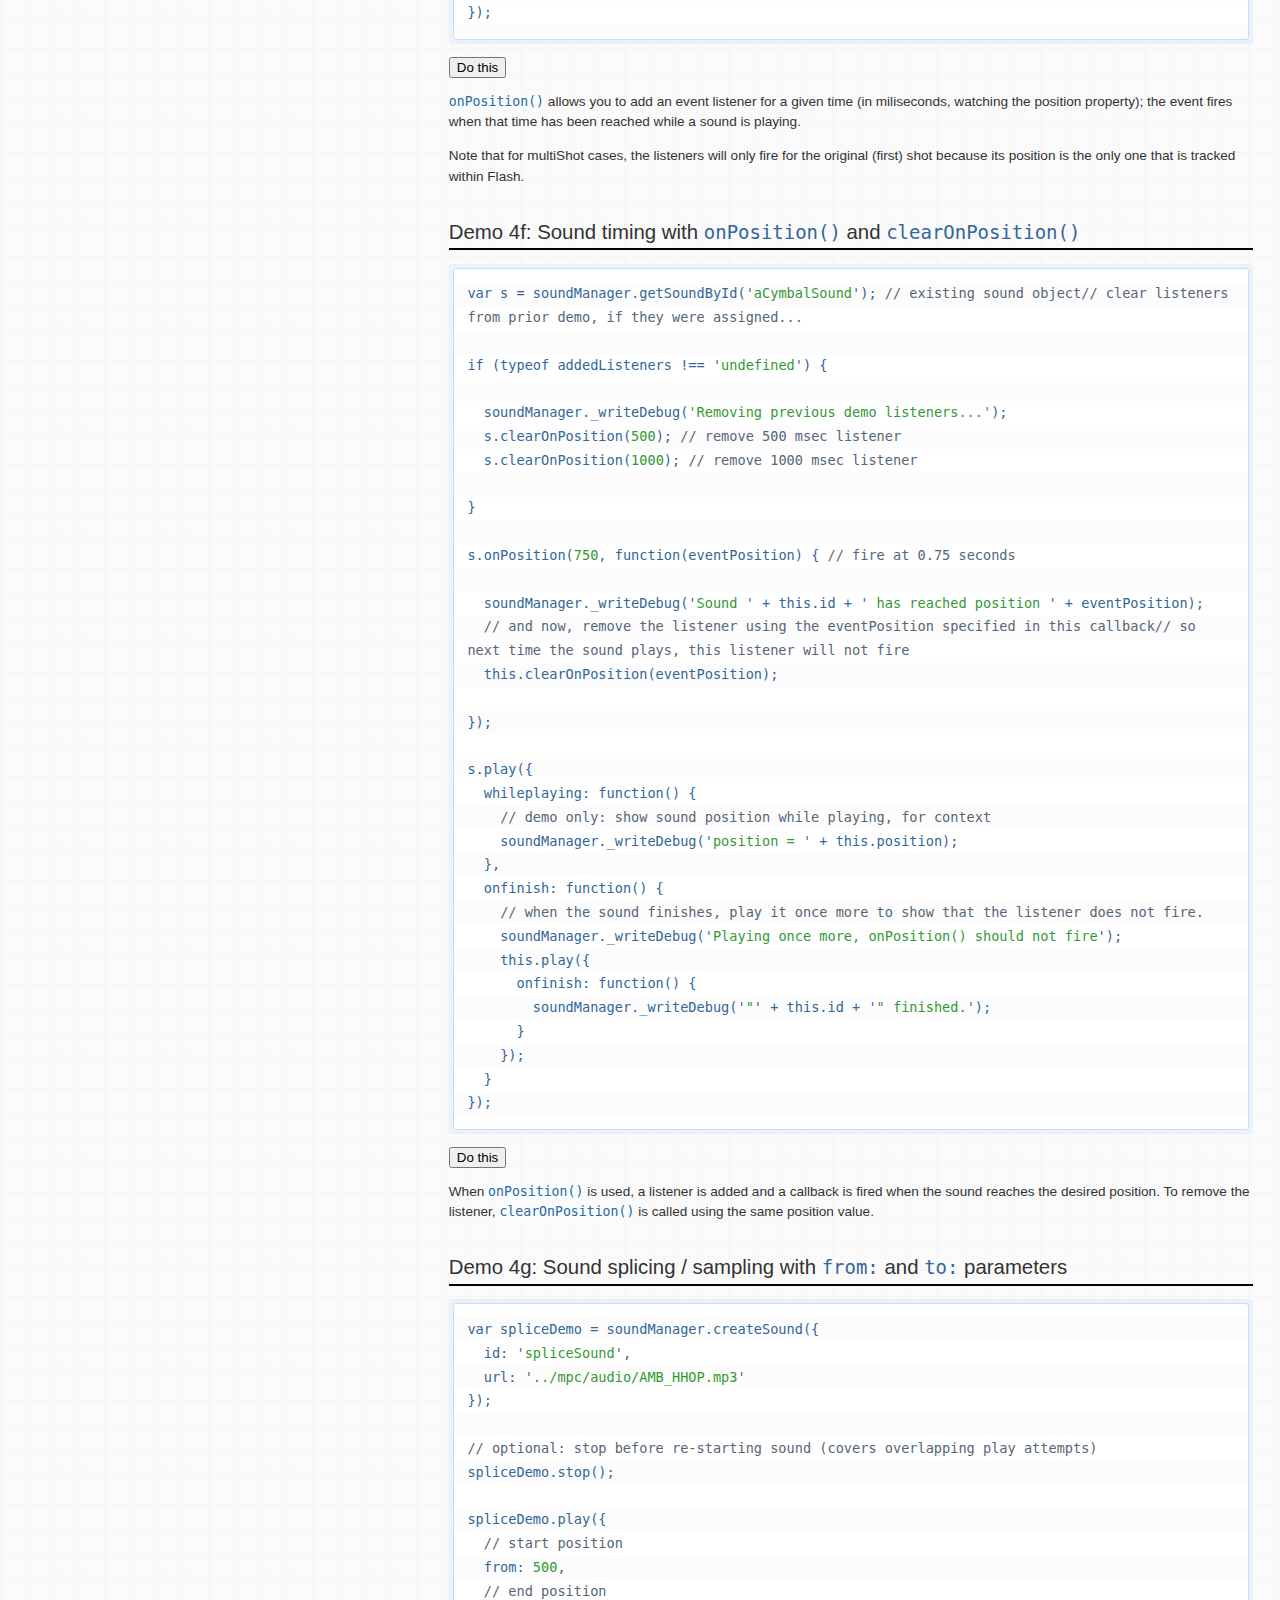
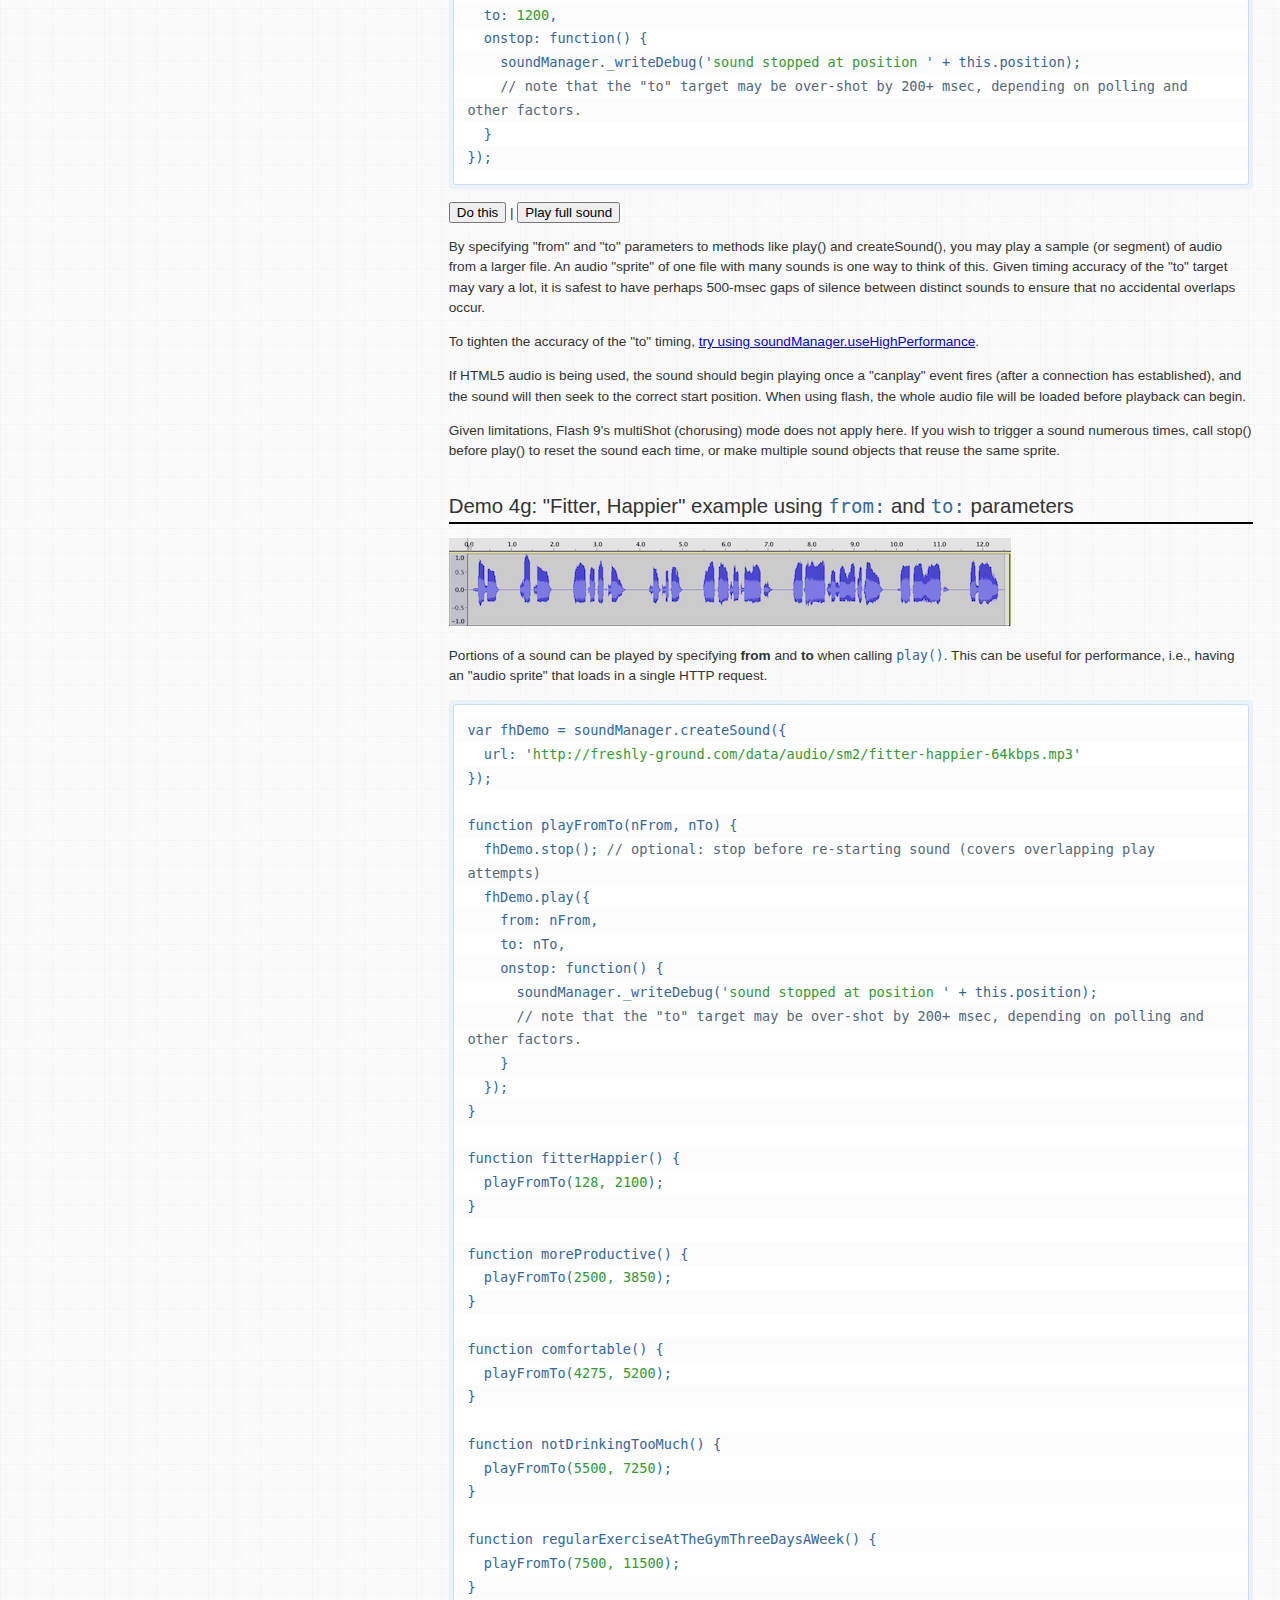
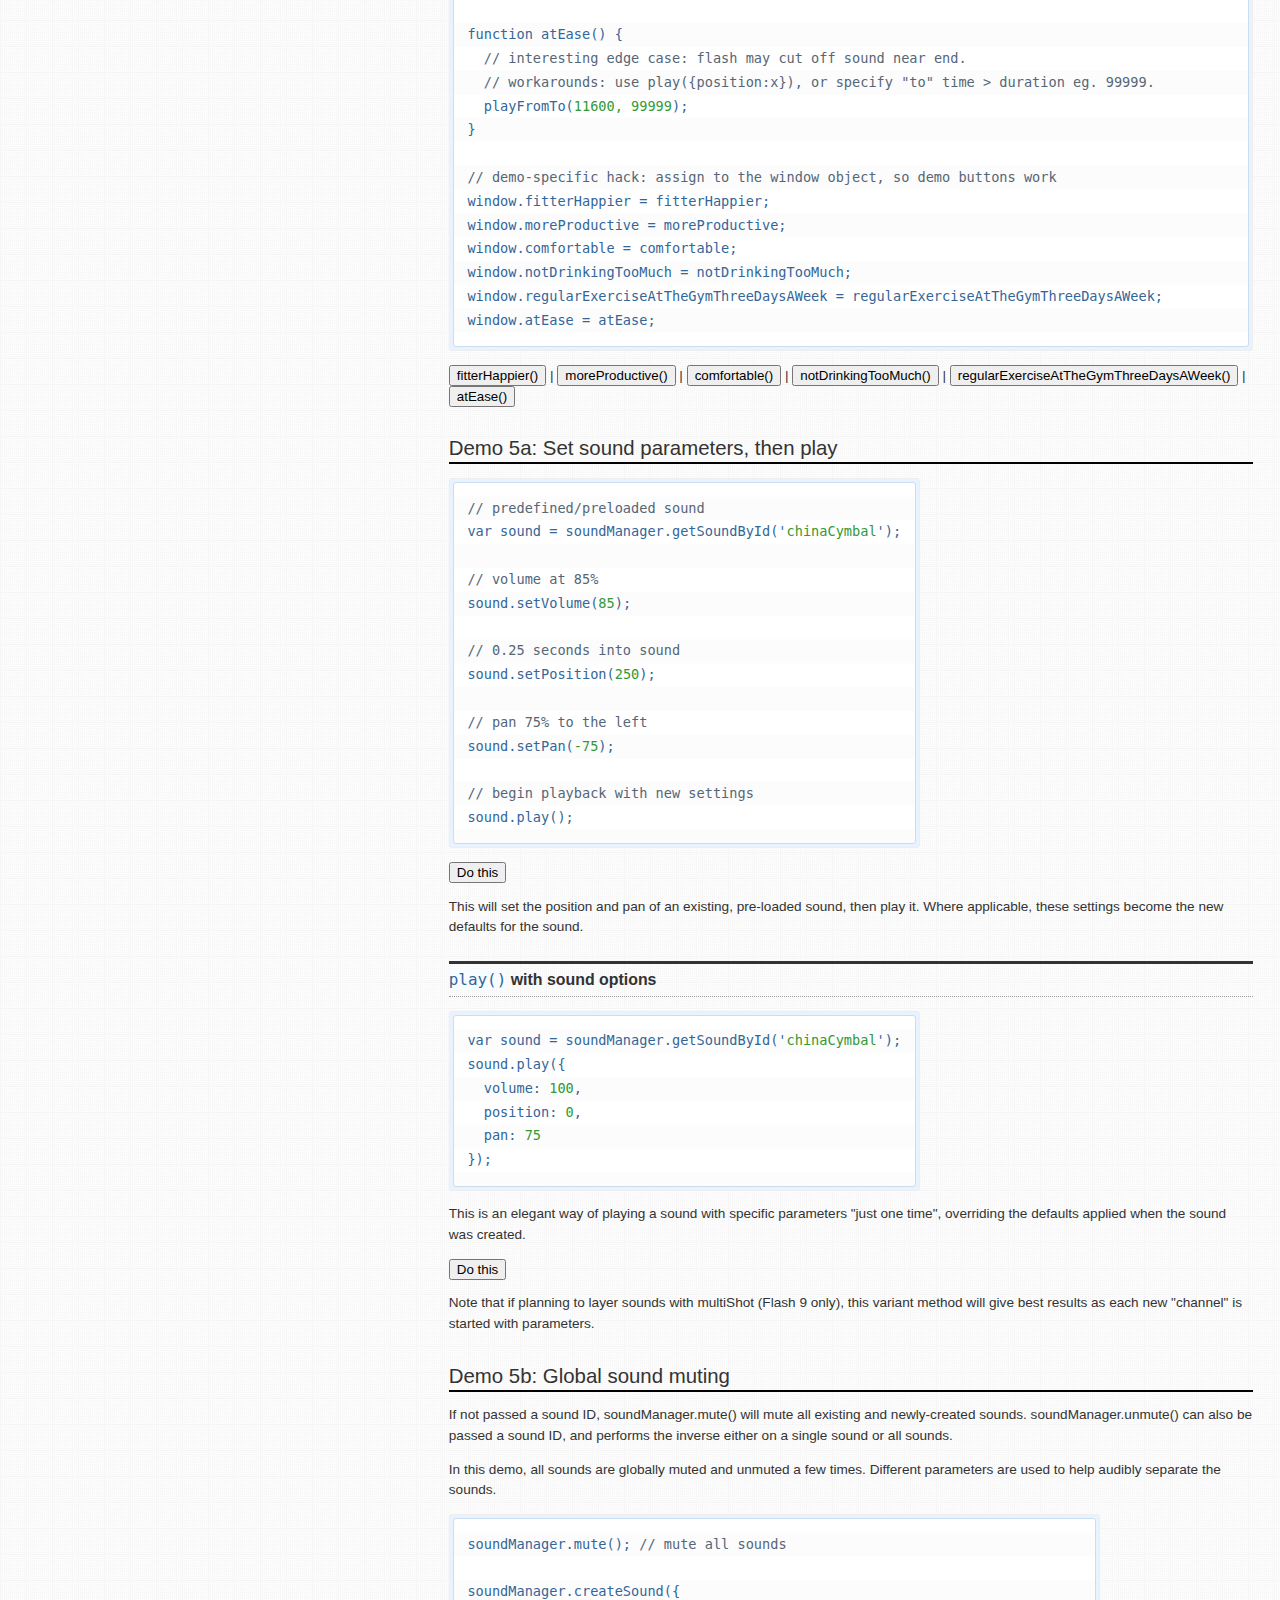
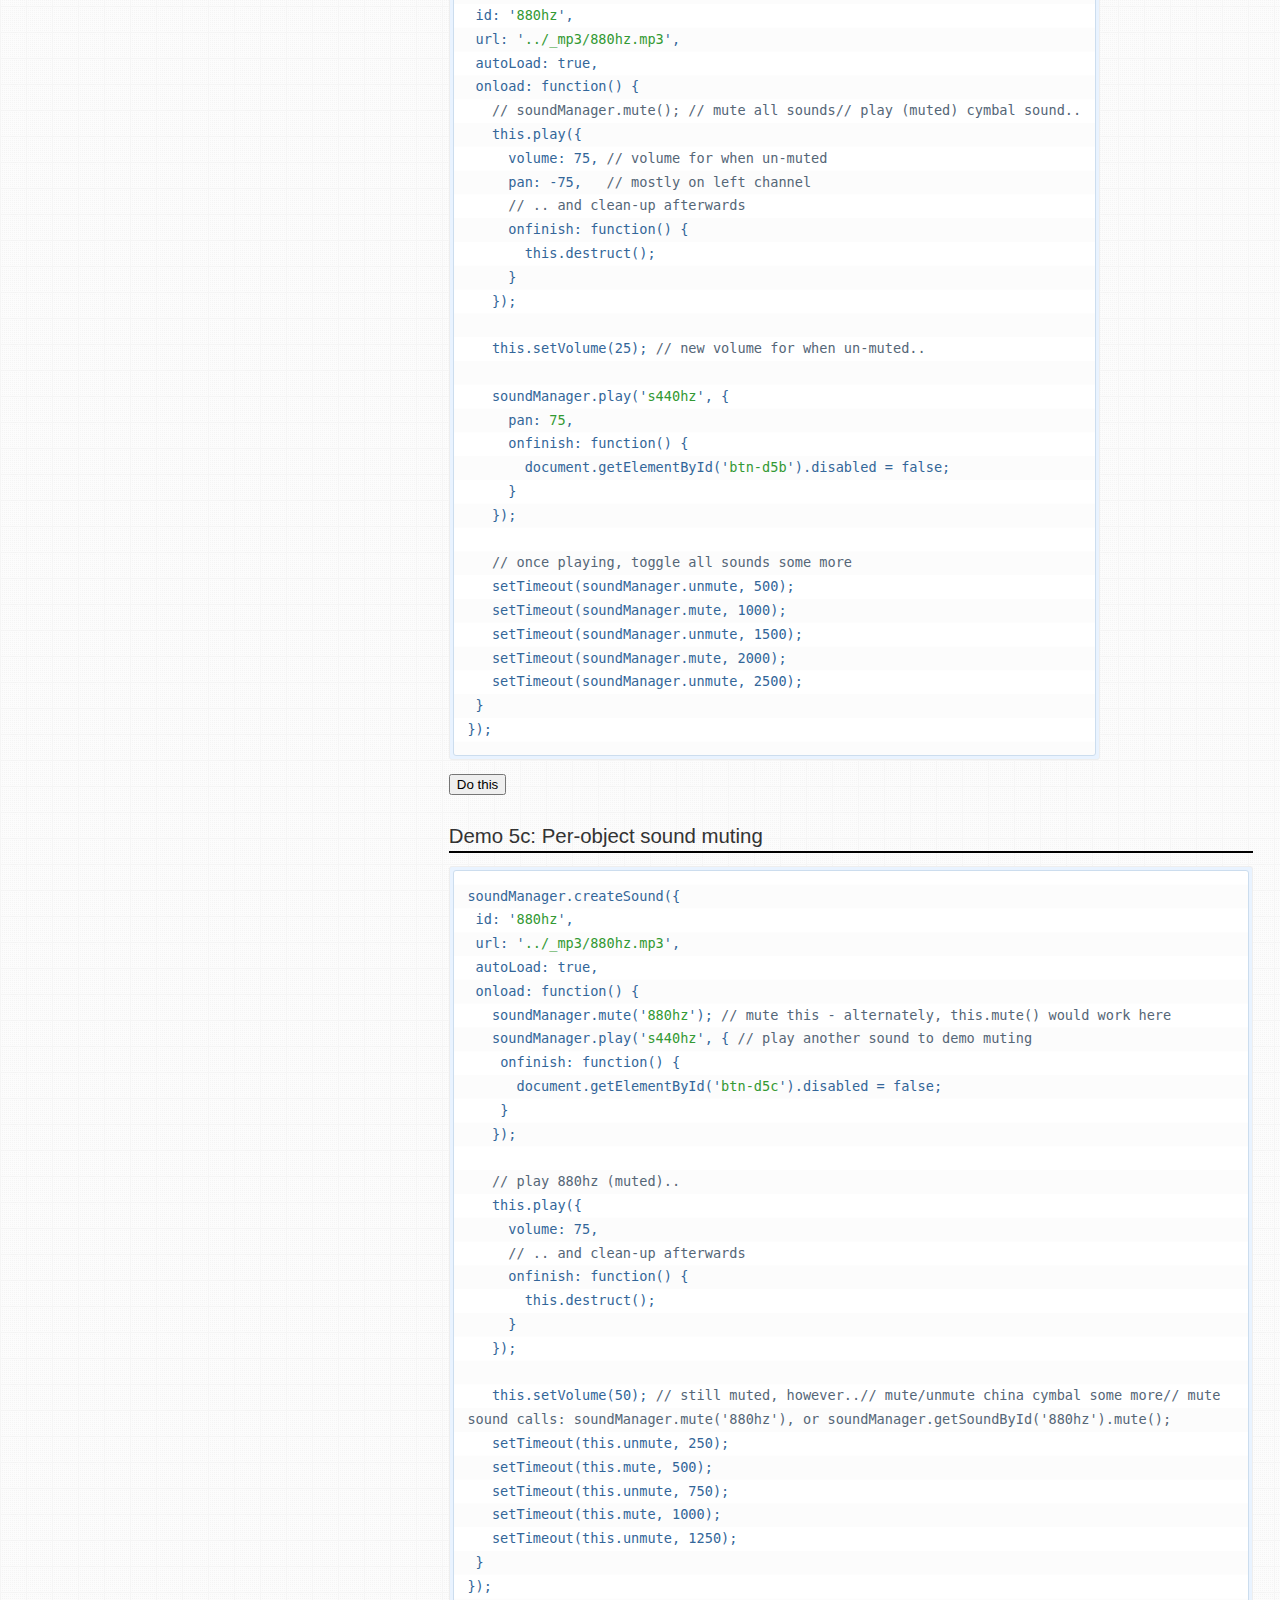
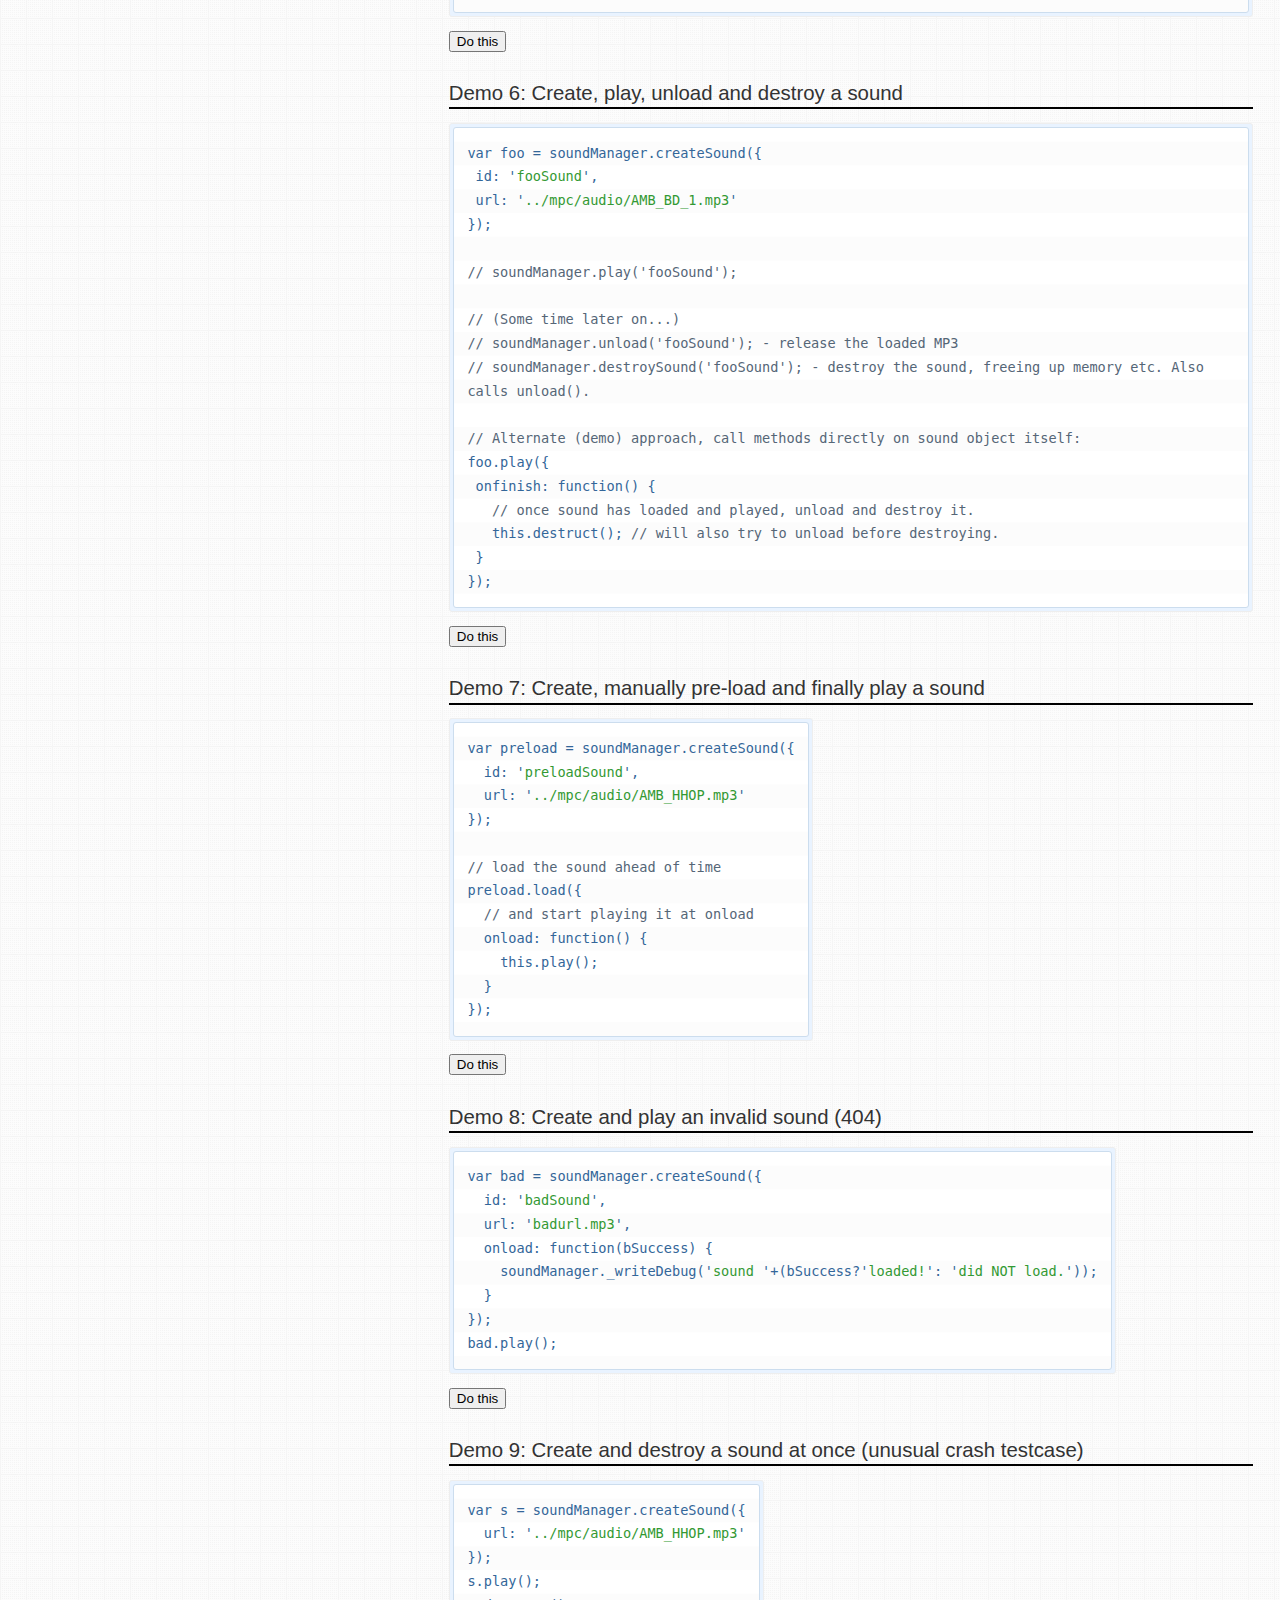
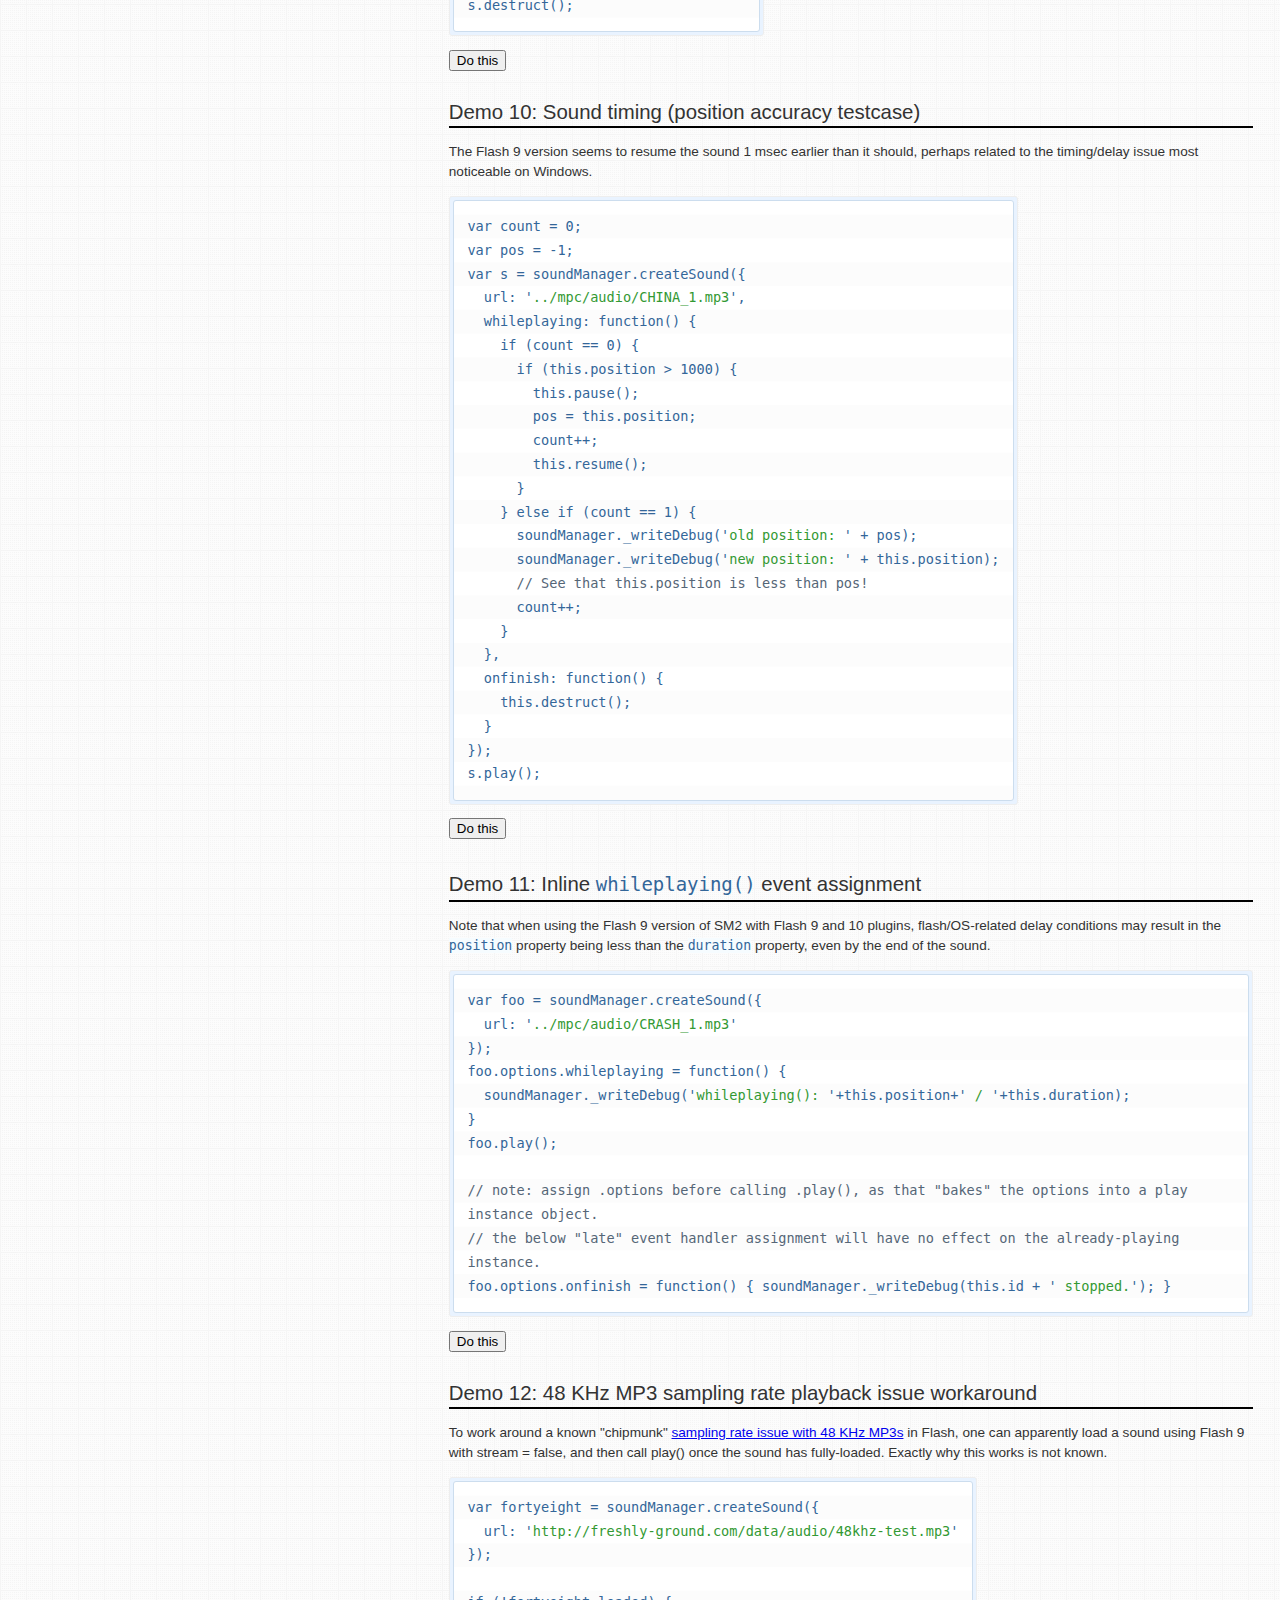
<file: project1/soundManager/demo/api/index.html>
<!DOCTYPE html PUBLIC "-//W3C//DTD XHTML 1.0 Strict//EN"
	"http://www.w3.org/TR/xhtml1/DTD/xhtml1-strict.dtd">
<html xmlns="http://www.w3.org/1999/xhtml" lang="en" xml:lang="en">
<head>
<title>SoundManager 2: Live API Demos and Code Examples</title>
<meta name="robots" content="noindex" />
<meta name="author" content="Scott Schiller" />
<meta name="language" content="en-us" />
<meta http-equiv="Content-Type" content="text/html; charset=UTF-8" />
<meta name="keywords" content="javascript sound library api" />
<meta name="description" content="Live API demos and code examples for SoundManager 2, Javascript Sound method calls and functions etc." />
<link rel="stylesheet" href="../index.css" media="screen" />
<!-- soundManager.useFlashBlock: related CSS -->
<link rel="stylesheet" type="text/css" href="../flashblock/flashblock.css" />
<style type="text/css">

h1 {
 padding-top:0.2em;
 padding-bottom:0.1em;
 border-bottom:4px solid #000;
 letter-spacing:-0.03em;
}

h2 {
 margin-top:1em;
 padding-bottom:0.1em;
 border-bottom:2px solid #000;
}

pre,
code,
.code,
dt,
#soundmanager-debug {
 color:#336699;
 line-height:1.5em;
}

p {
 line-height:1.5em;
 margin-bottom:1em;
}

#soundmanager-debug {
 position: relative;
 padding: 0.5em 0.25em;
 height: 13.5em;
 overflow: auto;
 opacity: 0.97;
 color: #333;
 border: 1px solid #ccddee;
 border-radius: 3px;
 background: #f3f9ff;
}

/*
#soundmanager-debug code {
 font-size:1.1em;
 *font-size:1em;
}
*/

#soundmanager-debug div {
 font-size:x-small;
 padding:0.5em;
 margin:0px;
}

.c3 h3 {
	min-height: 26px;
}

.c3 ul li a:hover code {
	background-color: transparent;
	color: #fff;
}

#sm2-container.swf_unblocked {
 /* if initially blocked (and then unblocked), stay relative so JS <-> Flash doesn't break. */
 position: relative;
}

#sm2-container.high_performance.swf_unblocked {
 /* ...unless high performance, in which case stay in corner (unless old IE) */
 _position: relative;
 position: fixed;
}

</style>
<script type="text/javascript" src="../../script/soundmanager2.js"></script>
<script type="text/javascript">

// flash version URL switch (for this demo page)
var winLoc = window.location.toString();

if (winLoc.match(/flash9/i)) {

  soundManager.setup({
    preferFlash: true,
    flashVersion: 9
  });

  if (winLoc.match(/highperformance/i)) {
    soundManager.setup({
      useHighPerformance: true
    });

  }

} else if (winLoc.match(/flash8/i)) {

  soundManager.setup({
    preferFlash: true,
    flashVersion: 8
  });

}

soundManager.setup({
  useFlashBlock: true,
  // path to SoundManager2 SWF files (note trailing slash)
  url: '../../swf/',
  // optional: HTML5 polling rate - for whileplaying() events, etc.
  html5PollingInterval: (winLoc.match(/html5PollingInterval/i) ? 20 : null),
  debugMode: true,
  consoleOnly: false
});

soundManager.onready(function(oStatus) {
  if (!oStatus.success) {
    return false;	
  }
  // soundManager is initialised, ready to use. Create a sound for this demo page.

  if (soundManager.flashVersion > 8) {
    t = window.setInterval(checkRAM,500);
    document.getElementById('flash-ram-use').style.display = 'inline';
    checkRAM();
  }

  soundManager.createSound({
    id: 'aDrumSound',
    url: '../mpc/audio/AMB_SN13.mp3'
  });

  soundManager.createSound({
    id: 'aCymbalSound',
    url: '../mpc/audio/SPLASH_1.mp3',
    autoLoad: true
  });

  soundManager.createSound({
    id: 'chinaCymbal',
    url: '../mpc/audio/CHINA_1.mp3',
    autoLoad: true
  });

  soundManager.createSound({
    id: 's440hz',
    url: '../_mp3/440hz.mp3',
    autoLoad: true,
    volume:50
  });

});

function checkRAM() {
  if (soundManager.supported()) {
	var ram = (soundManager.getMemoryUse()/1024/1024).toFixed(2);
    if (!isNaN(ram)) {
      document.getElementById('flash-ram-use').innerHTML = ram+' MB';
    } else {
	  document.getElementById('flash-ram-use').style.display = 'none';
    }
  }
}

var t = null;

function doEval(sHTML) {
  var html = sHTML.replace(/\<(span|code)\>/gi,'');
  html = html.replace(/\<[\/](span|code)\>/gi,'');
  html = html.replace(/&gt;/gi,'>');
  eval(html);
  return false;
}

function getRandomMP3URL() {
  return 'http://freshly-ground.com/data/audio/mpc/20060826%20-%20Armstrong.mp3?rnd='+parseInt(Math.random()*1048576);
}

</script>
</head>

<body>

<div id="flash9" style="margin-left:32em;padding-left:1em;margin-right:2em">

 <h1 id="start"><a href="http://www.schillmania.com/projects/soundmanager2/" style="color:#000;text-decoration:none">SoundManager 2</a> / API Demo and Code Examples</h1>

 <p>Wondering where to start? This page has inline executable code examples using the SoundManager 2 API.</p>

 <p>If you're wondering how to include SM2 in your page, the <a href="../template/" title="SoundManager 2 bare-bones template" onclick="if (!document.domain && !this.href.match(/index/i)) this.href=this.href+'index.html'">basic template</a> will get you started.</p>

 <h2>SoundManager 2 Configurations</h2>

 <p>SM2's API features and behaviour can vary somewhat depending on client support, so it can be helpful to test under different configurations. The following are different configuration defaults for SoundManager 2. Clicking will change URL parameters and reload the page, causing SM2 to start up with the new options applied. Look at JS console output for details.</p>

 <p><b>HTML5 options</b>: <a href="#sm2-usehtml5audio=1" onclick="window.location.replace(this.href);window.location.reload()">HTML5-only mode</a> (API default, where supported) | <a href="#sm2-html5PollingInterval=20" onclick="window.location.replace(this.href);window.location.reload()">HTML5 + fast polling</a> | <a href="#sm2-preferflash=1" onclick="window.location.replace(this.href);window.location.reload()">HTML5 + prefer flash</a> for MP3/MP4 formats | <a href="#sm2-usehtml5audio=0" onclick="window.location.replace(this.href);window.location.reload()">disable HTML5</a></p>
	
 <p><b>Flash options</b>: <a href="#flash8" onclick="window.location.replace(this.href);window.location.reload()">Flash 8</a> | <a href="#flash9" onclick="window.location.replace(this.href);window.location.reload()">Flash 9</a> (normal) | <a href="#flash9-highperformance" onclick="window.location.replace(this.href);window.location.reload()">Flash 9 + highPerformance + fastPolling</a> modes (higher JS callback frequency)</p>

 <div id="sm2-container">
   <!-- flash is appended here -->
 </div>

 <h2>The <code>soundManager.setup()</code> method</h2>

 <p>In order to configure SoundManager 2 for use, you must first call the <code>setup()</code> method. The <code>url</code> property and an <code>onready</code> function callback are commonly used together here.</p>

<pre class="block"><code>soundManager.setup({

    <span><span>// where to find the SWF files, if needed</span></span>
    url: '<span>/path/to/swf-directory/</span>',

    onready: function() {
      <span><span>// SM2 has loaded, API ready to use e.g., createSound() etc.</span></span>
    },

    ontimeout: function() {
      <span><span>// Uh-oh. No HTML5 support, SWF missing, Flash blocked or other issue</span></span>
    }

});
</code></pre>

<p>SoundManager processes the <code>onready</code> and <code>ontimeout</code> queue in the order items were added. You can also add callbacks via <code>soundManager.onready()</code> and <code>soundManager.ontimeout()</code>, respectively. If you add listeners for these events after SM2 has loaded, your callback will be fired immediately.</p>

 <h2>A note about initialization</h2>
 
 <p class="compact">Keep in mind SoundManager's core methods (createSound, etc.) will not be available until soundManager's <code>onready()</code> event fires. The initialization time for SM2 can vary across browsers/platforms, and should effectively be assumed to be "asynchronous." Because of this, it is recommended you write your code to handle <code>onready</code> being fired either before or after window.onload().</p>
 <p class="compact">If you wish to have SM2 always wait for window.onload() before calling <code>onready()</code> or <code>ontimeout()</code>, you can pass <code>waitForWindowLoad: true</code> to <code>soundManager.setup()</code>.</p>

 <h2 id="debug-output">Debug Output, disabling and minified versions</h2>
 <p class="compact">SoundManager 2 has debug mode enabled by default and will write to agents supporting <em>console.log</em>-style debugging, and/or a custom &lt;div&gt; element in the absence of a console.</p>
 <p>To disable debug output, pass <code>debugMode: false</code> to <code>soundManager.setup()</code>.</p>
 <p>Alternately, you may use the no-debug, minified version of the SM2 javascript library (which has internal debug code removed, and will silently return false.)</p>

 <h2 id="create">Demo 1: Create + play a sound</h2>

<pre class="block"><code>var mySound = soundManager.createSound({
 url: '<span>../mpc/audio/CHINA_1.mp3</span>'
});
mySound.play();</code></pre>
 <button onclick="soundManager._writeDebug('Demo 1',1);var mySound = soundManager.createSound({url: '../mpc/audio/CHINA_1.mp3'});mySound.play()">Do this</button>
 <p>Creates a new sound object with a <code>url</code>, and calls its <code>play()</code> method.</p>
 <p><b>Note</b>: It is recommended you make one sound object per <code>url</code>, generally speaking, that you wish to play. Expressed another way: "Reduce, reuse, recycle."</p>

 <h3>Variant: Create + play sound with an <code>id</code></h3>

<pre class="block"><code>soundManager.createSound({
 id: '<span>mySound2</span>',
 url: '<span>../mpc/audio/CHINA_1.mp3</span>'
});
soundManager.play('<span>mySound2</span>');</code></pre>
 <button onclick="soundManager._writeDebug('Demo 1b variant',1);soundManager.createSound({id:'mySound2', url: '../mpc/audio/CHINA_1.mp3'});soundManager.play('mySound2')">Do this</button>

 <p>Creates a new sound object with the given <code>id</code>, and then calls <code>soundManager.play()</code>, specifying the <code>id</code> of the desired sound.</p>

 <p>If omitted, an <code>id</code> will be automatically generated. If a sound object with the provided <code>id</code> already exists, the existing object will be returned.</p>

 <p><b>Cases for providing your own <code>id</code></b></p>

 <p>The <code>id</code> parameter is optional, but makes sound objects easier to look up. It's also helpful when the object returned from <code>createSound()</code> wasn't stored, or isn't in scope. Calling <code>soundManager.getSoundById('<span>mySound2</span>')</code> will return the matching sound object, or <code>null</code> if none is found.</p>

 <p><code>soundManager.play()</code> and related convenience methods take an <code>id</code> string, and call the method on the given sound object. Thus, <code>soundManager.play('<span>foo</span>')</code> is functionally equivalent to <code>soundManager.getSoundById('<span>foo</span>').play()</code></p>

 <p><b>Reduce, reuse, recycle</b></p>

 <p>Unless you need to track separate instances of a sound playing simultaneously, it's best to create and re-use one sound object for each unique sound resource (URL) you have. If you want to play a single sound multiple times, layered on top of itself in an overlapping/chorus style, look at the <code>multiShot</code> sound option (Flash 9 + HTML5 only).</p>

 <h2 id="create-with-onfinish">Demo 2: Create with <code>onfinish</code> event handler + play with volume argument</h2>
<pre id="demo2" class="block"><code>var demo2Sound = soundManager.createSound({
 url: '<span>../mpc/audio/CHINA_1.mp3</span>',
 onfinish: function() {
   soundManager._writeDebug(this.id + '<span> finished playing</span>');
 }
});
demo2Sound.play({
  volume: 50
});
</code></pre>
<button onclick="return doEval(document.getElementById('demo2').innerHTML)">Do this</button>
 <p>(creates, then plays a new sound - a function is called when the sound finishes playing)</p>

 <h2 id="create-with-onload">Demo 2a: Create with <code>onload</code> event handler</h2>
<pre id="demo2a" class="block"><code>soundManager.createSound({
 url: '<span>../mpc/audio/CHINA_1.mp3</span>',
 <span><span>// callback for when the sound has loaded</span></span>
 onload: function() {
   soundManager._writeDebug(this.id + '<span> loaded</span>');
   this.play();
 }
}).load();</code></pre>
 <button onclick="return doEval(document.getElementById('demo2a').innerHTML)">Do this</button>
 <p>This creates and loads a sound, using the <code>onload</code> event callback to begin playback once the sound has loaded.</p>

 <h2 id="create-with-whileloading">Demo 2b: Create and load with <code>whileloading</code> event handler</h2>
<pre id="demo2b" class="block"><code>soundManager.createSound({
 url: '<span>http://freshly-ground.com/data/audio/mpc/20060826%20-%20Armstrong.mp3?rnd='</span> + Math.random(),
 <span><span>// begin loading right away</span></span>
 autoLoad: true,
 whileloading: function() {
   soundManager._writeDebug(this.id + '<span>: loading '</span> + this.bytesLoaded + ' <span>/</span> ' + this.bytesTotal);
 }
});</code></pre>
 <button onclick="return doEval(document.getElementById('demo2b').innerHTML)">Do this</button>
 <p>This creates and auto-loads a sound, showing load progress where applicable.</p>

 <h2 id="play-by-id">Demo 3: Play a pre-existing sound by <code>id</code></h2>
<pre class="block"><code>soundManager.play('<span>aDrumSound</span>');</code></pre>
 <button onclick="soundManager._writeDebug('Demo 3',1);soundManager.play('aDrumSound')">Do this</button>
 <p>This plays an existing sound made earlier using <code>soundManager.createSound()</code>, specifying an <code>id</code> parameter of <code><span>aDrumSound</span></code>.</p>
 <p>Alternately, you can reference a sound by <code>id</code> and call methods directly on the object itself - for example, <code>soundManager.getSoundById('<span>aDrumSound</span>').play();</code></p>

 <h2 id="onfinish-with-multishot-events">Demo 4a: Play a sequence of sounds via <code>onfinish</code>, with <code>multiShot</code> (Flash 9 + HTML5 only)</h2>
<pre class="block"><code>soundManager.play('<span>aDrumSound</span>', {
  <span><span>// allow onfinish() to fire for each "shot", instead of only last shot</span></span>
  multiShotEvents: true,
  onfinish: function() {
    soundManager.play('<span>aCymbalSound</span>');
  }
});</code></pre>
 <button onclick="soundManager._writeDebug('Demo 4a',1);soundManager.play('aDrumSound',{multiShotEvents:true,onfinish:function(){soundManager.play('aCymbalSound');}})">Do this</button>
 <p>This will play an existing sound (created in-page), and uses the <code>onfinish()</code> callback to play a second, pre-existing sound.</p>
 <p>Also note that the button can be clicked multiple times, and the sound will be "layered" as multiShot is enabled for both of these sounds when using Flash 9 or HTML5. An onfinish event will also fire as each sound finishes.</p>
 <p><strong>Bug/behaviour note:</strong> Whenever "play" is called on a SMSound object, any parameters passed in will apply to all currently-playing instances of the sound if multiShot is allowed. For example, the onfinish handler from demo 4a will apply to demo 3 if 4a is started while 3 is still playing.</p>
 <p class="note">* Multishot is Flash 9+ and HTML5 only.</p>

 <h2 id="create-play-onfinish">Demo 4b: Create and play a sequence of new sounds via <code>onfinish()</code></h2>
<pre id="demo-4b" class="block"><code>soundManager.createSound({
 id: '<span>aBassDrum</span>',
 url: '<span>../mpc/audio/AMB_BD_1.mp3</span>',
 multiShot: false,
 <span><span>// when the first sound finishes...</span></span>
 onfinish: function() {
   <span><span>// create and play the second.</span></span>
   soundManager.createSound({
     id: '<span>aRimSound</span>',
     url: '<span>../mpc/audio/AMB_RIM1.mp3</span>'
   }).play();
 }
});
soundManager.play('<span>aBassDrum</span>');</code></pre>
 <button onclick="soundManager._writeDebug('Demo 4b',1);return doEval(document.getElementById('demo-4b').innerHTML)">Do this</button>
 <p>This will create and play a new sound, using the <code>onfinish()</code> callback to create and play a second, new sound.</p>
 <p>Note that <code>createSound()</code> will return an existing sound object if one already exists with the given <code>id</code>. You can test this by running the demo more than once.</p>

<h2 id="looping-conventional">Demo 4c: Looping a sound (conventional, <code>onfinish()</code>-based)</h2>
<pre id="demo4c" class="block"><code>var s = soundManager.createSound({
  id: '<span>hhCymbal</span>',
  url: '<span>../mpc/audio/AMB_HHOP.mp3</span>'
});

function loopSound(sound) {
  sound.play({
    onfinish: function() {
      loopSound(sound);
    }
  });
}

loopSound(s);
</code></pre>

<button onclick="return doEval(document.getElementById('demo4c').innerHTML)">Do this</button> | <button onclick="soundManager.stop('hhCymbal')">make it stop!</button>
<p>Note that there are issues with seamlessly-looping sounds, it is "close, but not perfect" with Flash 8/9 at this point.</p>

<h2 id="looping">Demo 4d: Looping a sound (<code>loops</code> parameter method)</h2>
<pre id="demo4d" class="block"><code>var s = soundManager.createSound({
  id: '<span>hhCymbal</span>',
  url: '<span>../mpc/audio/AMB_HHOP.mp3</span>'
});

s.play({
  loops: 3
});
</code></pre>

<button onclick="return doEval(document.getElementById('demo4d').innerHTML);return false">Do this</button> | <button onclick="soundManager.stop('hhCymbal')">make it stop!</button>
<p>Looping is possible as shown above using Flash 9. <b>With flash 8, the sound must be preloaded before looping can begin</b> - eg. <code>autoLoad: true, onload: function() { this.play{loops: 3} }</code>. For tighter looping, see See <a href="http://www.flickr.com/photos/schill/4499319436/" title="Seamless looping MP3 sounds in Flash">Seamless Looping MP3 in Flash</a> for further details.</p>

<p><b>HTML5 support note:</b> Native HTML5 looping is infinite when enabled, and does not support arbitrary loop counts. For now, consider using your own function with <code>onfinish()</code> -&gt; <code>play()</code> if you want to loop a sound a certain number of times. Refer to the above <code>onfinish()</code> example for a basic idea.</p>

<h2 id="onposition">Demo 4e: Sound timing notifications using <code>onPosition()</code></h2>
<pre id="demo4e" class="block"><code>var s = soundManager.getSoundById('<span>aCymbalSound</span>'); <span><span>// existing sound object</span></span>

<span><span>// register some listeners (only do this once, they will work for subsequent plays)</span></span>

if (typeof addedListeners === '<span>undefined</span>') {
  addedListeners = true;

  s.onPosition(<span>500</span>, function(eventPosition) { <span><span>// fire at 0.5 seconds</span></span>
    soundManager._writeDebug('<span>Sound </span>' + this.id + ' <span>has reached position </span>' + eventPosition);
  });

  s.onPosition(<span>1000</span>, function(eventPosition) { <span><span>// fire at 1 second</span></span>
    soundManager._writeDebug('<span>Sound </span>' + this.id + '<span> has reached position </span>' + eventPosition);
  });
}

s.play({
  multiShot: false,
  whileplaying: function() {
    <span><span>// demo only: show sound position while playing, for context</span></span>
    soundManager._writeDebug('<span>position = </span>' + this.position);
  }
});
</code></pre>

<button onclick="return doEval(document.getElementById('demo4e').innerHTML);return false">Do this</button>
<p><code>onPosition()</code> allows you to add an event listener for a given time (in miliseconds, watching the position property); the event fires when that time has been reached while a sound is playing.</p>
<p>Note that for multiShot cases, the listeners will only fire for the original (first) shot because its position is the only one that is tracked within Flash.</p>

<h2 id="onposition-2">Demo 4f: Sound timing with <code>onPosition()</code> and <code>clearOnPosition()</code></h2>
<pre id="demo4f" class="block"><code>var s = soundManager.getSoundById('<span>aCymbalSound</span>'); <span><span>// existing sound object</span></span>

<span><span>// clear listeners from prior demo, if they were assigned...</span></span>

if (typeof addedListeners !== '<span>undefined</span>') {

  soundManager._writeDebug(<span>'Removing previous demo listeners...'</span>);
  s.clearOnPosition(<span>500</span>);<span><span> // remove 500 msec listener</span></span>
  s.clearOnPosition(<span>1000</span>);<span><span> // remove 1000 msec listener</span></span>

}

s.onPosition(<span>750</span>, function(eventPosition) { <span><span>// fire at 0.75 seconds</span></span>

  soundManager._writeDebug('<span>Sound </span>' + this.id + '<span> has reached position </span>' + eventPosition);
  <span><span>// and now, remove the listener using the eventPosition specified in this callback</span></span>
  <span><span>// so next time the sound plays, this listener will not fire</span></span>
  this.clearOnPosition(eventPosition);

});

s.play({
  whileplaying: function() {
    <span><span>// demo only: show sound position while playing, for context</span></span>
    soundManager._writeDebug('<span>position = </span>' + this.position);
  },
  onfinish: function() {
    <span><span>// when the sound finishes, play it once more to show that the listener does not fire.</span></span>
    soundManager._writeDebug('<span>Playing once more, onPosition() should not fire</span>');
    this.play({
      onfinish: function() {
        soundManager._writeDebug('<span>"</span>' + this.id + '<span>" finished.</span>');
      }
    });
  }
});
</code></pre>

<button onclick="return doEval(document.getElementById('demo4f').innerHTML);return false">Do this</button>
<p>When <code>onPosition()</code> is used, a listener is added and a callback is fired when the sound reaches the desired position. To remove the listener, <code>clearOnPosition()</code> is called using the same position value.</p>

<h2 id="from-to">Demo 4g: Sound splicing / sampling with <code>from:</code> and <code>to:</code> parameters</h2>
<pre id="demo4g" class="block"><code>var spliceDemo = soundManager.createSound({
  id: '<span>spliceSound</span>',
  url: '<span>../mpc/audio/AMB_HHOP.mp3</span>'
});

<span><span>// optional: stop before re-starting sound (covers overlapping play attempts)</span></span>
spliceDemo.stop();

spliceDemo.play({
  <span><span>// start position</span></span>
  from: <span>500</span>,
  <span><span>// end position</span></span>
  to: <span>1200</span>,
  onstop: function() {
    soundManager._writeDebug('<span>sound stopped at position </span>' + this.position);
    <span><span>// note that the "to" target may be over-shot by 200+ msec, depending on polling and other factors.</span></span>
  }
});
</code></pre>

<button onclick="return doEval(document.getElementById('demo4g').innerHTML);return false">Do this</button> | <button onclick="soundManager.stop('spliceSound');soundManager.play('spliceSound','../mpc/audio/AMB_HHOP.mp3');return false">Play full sound</button>
<p>By specifying "from" and "to" parameters to methods like play() and createSound(), you may play a sample (or segment) of audio from a larger file. An audio "sprite" of one file with many sounds is one way to think of this. Given timing accuracy of the "to" target may vary a lot, it is safest to have perhaps 500-msec gaps of silence between distinct sounds to ensure that no accidental overlaps occur.</p>
<p>To tighten the accuracy of the "to" timing, <a href="?flash9-highperformance#from-to" onclick="window.location.replace(this.href);window.location.reload()">try using soundManager.useHighPerformance</a>.</p>
<p>If HTML5 audio is being used, the sound should begin playing once a "canplay" event fires (after a connection has established), and the sound will then seek to the correct start position. When using flash, the whole audio file will be loaded before playback can begin.</p>
<p>Given limitations, Flash 9's multiShot (chorusing) mode does not apply here. If you wish to trigger a sound numerous times, call stop() before play() to reset the sound each time, or make multiple sound objects that reuse the same sprite.</p>

<h2 id="fitter-happier">Demo 4g: "Fitter, Happier" example using <code>from:</code> and <code>to:</code> parameters</h2>

<p>
 <img src="../_image/fitter-happier-waveform.png" alt="Fitter, Happier waveform showing sound samples" />
</p>

<p>Portions of a sound can be played by specifying <b>from</b> and <b>to</b> when calling <code>play()</code>. This can be useful for performance, i.e., having an "audio sprite" that loads in a single HTTP request.</p>

<pre id="demo4h" class="block"><code>var fhDemo = soundManager.createSound({
  url: '<span>http://freshly-ground.com/data/audio/sm2/fitter-happier-64kbps.mp3</span>'
});

function playFromTo(nFrom, nTo) {
  fhDemo.stop(); <span><span>// optional: stop before re-starting sound (covers overlapping play attempts)</span></span>
  fhDemo.play({
    from: nFrom,
    to: nTo,
    onstop: function() {
      soundManager._writeDebug('<span>sound stopped at position </span>' + this.position);
      <span><span>// note that the "to" target may be over-shot by 200+ msec, depending on polling and other factors.</span></span>
    }
  });
}

function fitterHappier() {
  playFromTo(<span>128, 2100</span>);
}

function moreProductive() {
  playFromTo(<span>2500, 3850</span>);
}

function comfortable() {
  playFromTo(<span>4275, 5200</span>);
}

function notDrinkingTooMuch() {
  playFromTo(<span>5500, 7250</span>);
}

function regularExerciseAtTheGymThreeDaysAWeek() {
  playFromTo(<span>7500, 11500</span>);
}

function atEase() {
  <span><span>// interesting edge case: flash may cut off sound near end.
  // workarounds: use play({position:x}), or specify "to" time &gt; duration eg. 99999.</span></span>
  playFromTo(<span>11600, 99999</span>);
}

<span><span>// demo-specific hack: assign to the window object, so demo buttons work</span></span>
window.fitterHappier = fitterHappier;
window.moreProductive = moreProductive;
window.comfortable = comfortable;
window.notDrinkingTooMuch = notDrinkingTooMuch;
window.regularExerciseAtTheGymThreeDaysAWeek = regularExerciseAtTheGymThreeDaysAWeek;
window.atEase = atEase;
</code></pre>

<script>
// do this work up front
soundManager.onready(function() {
  doEval(document.getElementById('demo4h').innerHTML);
});
</script>

<button onclick="fitterHappier();return false">fitterHappier()</button> | <button onclick="moreProductive();return false">moreProductive()</button> | <button onclick="comfortable();return false">comfortable()</button> | <button onclick="notDrinkingTooMuch();return false">notDrinkingTooMuch()</button> | <button onclick="regularExerciseAtTheGymThreeDaysAWeek();return false">regularExerciseAtTheGymThreeDaysAWeek()</button> | <button onclick="atEase();return false">atEase()</button>

<h2 id="sound-parameters">Demo 5a: Set sound parameters, then play</h2>
<pre id="demo5a" class="block"><code><span><span>// predefined/preloaded sound</span></span>
var sound = soundManager.getSoundById('<span>chinaCymbal</span>');

<span><span>// volume at 85%</span></span>
sound.setVolume(<span>85</span>);

<span><span>// 0.25 seconds into sound</span></span>
sound.setPosition(<span>250</span>);

<span><span>// pan 75% to the left</span></span>
sound.setPan(<span>-75</span>);

<span><span>// begin playback with new settings</span></span>
sound.play();
</code></pre>
<button onclick="soundManager._writeDebug('Demo 5a',1);return doEval(document.getElementById('demo5a').innerHTML)">Do this</button>
<p>This will set the position and pan of an existing, pre-loaded sound, then play it. Where applicable, these settings become the new defaults for the sound.</p>

<h3 id="play-with-sound-options"><code>play()</code> with sound options</h3>
<pre class="block"><code id="demo-5a1">var sound = soundManager.getSoundById('<span>chinaCymbal</span>');
sound.play({
  volume: <span>100</span>,
  position: <span>0</span>,
  pan: <span>75</span>
});</code></pre>
<p>This is an elegant way of playing a sound with specific parameters "just one time", overriding the defaults applied when the sound was created.</p>
<button onclick="soundManager._writeDebug('Demo 5 variant',1);return doEval(document.getElementById('demo-5a1').innerHTML)">Do this</button>
<p>Note that if planning to layer sounds with multiShot (Flash 9 only), this variant method will give best results as each new "channel" is started with parameters.</p>

<h2 id="global-muting">Demo 5b: Global sound muting</h2>
<p>If not passed a sound ID, soundManager.mute() will mute all existing and newly-created sounds. soundManager.unmute() can also be passed a sound ID, and performs the inverse either on a single sound or all sounds.</p>
<p>In this demo, all sounds are globally muted and unmuted a few times. Different parameters are used to help audibly separate the sounds.</p>
<pre id="demo5b-1" class="block"><code>soundManager.mute(); <span><span>// mute all sounds</span></span>

soundManager.createSound({
 id: '<span>880hz</span>',
 url: '<span>../_mp3/880hz.mp3</span>',
 autoLoad: true,
 onload: function() {
   <span><span>// soundManager.mute(); // mute all sounds</span></span>
   <span><span>// play (muted) cymbal sound..</span></span>
   this.play({
     volume: 75, <span><span>// volume for when un-muted</span></span>
     pan: -75,   <span><span>// mostly on left channel</span></span>&nbsp;
     <span><span>// .. and clean-up afterwards</span></span>
     onfinish: function() {
       this.destruct();
     }
   });

   this.setVolume(25); <span><span>// new volume for when un-muted..</span></span>

   soundManager.play('<span>s440hz</span>', {
     pan: <span>75</span>,
     onfinish: function() {
       document.getElementById('<span>btn-d5b</span>').disabled = false;
     }
   });

   <span><span>// once playing, toggle all sounds some more</span></span>
   setTimeout(soundManager.unmute, 500);
   setTimeout(soundManager.mute, 1000);
   setTimeout(soundManager.unmute, 1500);
   setTimeout(soundManager.mute, 2000);
   setTimeout(soundManager.unmute, 2500);
 }
});</code></pre>
<button id="btn-d5b" onclick="this.disabled=true;return doEval(document.getElementById('demo5b-1').innerHTML)">Do this</button>
<script type="text/javascript">document.getElementById('btn-d5b').disabled = false;</script>

<h2 id="muting">Demo 5c: Per-object sound muting</h2>
<pre id="demo5c-1" class="block"><code>soundManager.createSound({
 id: '<span>880hz</span>',
 url: '<span>../_mp3/880hz.mp3</span>',
 autoLoad: true,
 onload: function() {
   soundManager.mute('<span>880hz</span>'); <span><span>// mute this - alternately, this.mute() would work here</span></span>
   soundManager.play('<span>s440hz</span>', { <span><span>// play another sound to demo muting</span></span>
    onfinish: function() {
      document.getElementById('<span>btn-d5c</span>').disabled = false;
    }
   });

   <span><span>// play 880hz (muted)..</span></span>
   this.play({
     volume: 75,
     <span><span>// .. and clean-up afterwards</span></span>
     onfinish: function() {
       this.destruct();
     }
   });

   this.setVolume(50); <span><span>// still muted, however..</span></span>

   <span><span>// mute/unmute china cymbal some more</span></span>
   <span><span>// mute sound calls: soundManager.mute('<span>880hz</span>'), or soundManager.getSoundById('<span>880hz</span>').mute();</span></span>
   setTimeout(this.unmute, 250);
   setTimeout(this.mute, 500);
   setTimeout(this.unmute, 750);
   setTimeout(this.mute, 1000);
   setTimeout(this.unmute, 1250);
 }
});</code></pre>
<button id="btn-d5c" onclick="this.disabled=true;return doEval(document.getElementById('demo5c-1').innerHTML)">Do this</button>
<script type="text/javascript">document.getElementById('btn-d5c').disabled = false;</script>

<h2 id="create-play-unload-destroy">Demo 6: Create, play, unload and destroy a sound</h2>
<pre id="demo6" class="block"><code>var foo = soundManager.createSound({
 id: '<span>fooSound</span>',
 url: '<span>../mpc/audio/AMB_BD_1.mp3</span>'
});

<span><span>// soundManager.play('<span>fooSound</span>');

// (Some time later on...)
// soundManager.unload('<span>fooSound</span>'); - release the loaded MP3
// soundManager.destroySound('<span>fooSound</span>'); - destroy the sound, freeing up memory etc. Also calls unload().

// Alternate (demo) approach, call methods directly on sound object itself:</span></span>
foo.play({
 onfinish: function() {
   <span><span>// once sound has loaded and played, unload and destroy it.</span></span>
   this.destruct(); <span><span>// will also try to unload before destroying.</span></span>
 }
});</code></pre>
<button onclick="return doEval(document.getElementById('demo6').innerHTML)">Do this</button>


<h2>Demo 7: Create, manually pre-load and finally play a sound</h2>
<pre id="demo7" class="block"><code>var preload = soundManager.createSound({
  id: '<span>preloadSound</span>',
  url: '<span>../mpc/audio/AMB_HHOP.mp3</span>'
});

<span><span>// load the sound ahead of time</span></span>
preload.load({
  <span><span>// and start playing it at onload</span></span>
  onload: function() {
    this.play();
  }
});
</code></pre>
<button onclick="return doEval(document.getElementById('demo7').innerHTML)">Do this</button>

<h2 id="load-404">Demo 8: Create and play an invalid sound (404)</h2>
<pre id="demo8" class="block"><code>var bad = soundManager.createSound({
  id: '<span>badSound</span>',
  url: '<span>badurl.mp3</span>',
  onload: function(bSuccess) {
    soundManager._writeDebug('<span>sound </span>'+(bSuccess?'<span>loaded!</span>': '<span>did NOT load.</span>'));
  }
});
bad.play();
</code></pre>
<button onclick="return doEval(document.getElementById('demo8').innerHTML)">Do this</button>

<h2>Demo 9: Create and destroy a sound at once (unusual crash testcase)</h2>
<pre id="demo9" class="block"><code>var s = soundManager.createSound({
  url: '<span>../mpc/audio/AMB_HHOP.mp3</span>'
});
s.play();
s.destruct();
</code></pre>
<button onclick="return doEval(document.getElementById('demo9').innerHTML)">Do this</button>

<h2 id="sound-timing-accuracy">Demo 10: Sound timing (position accuracy testcase)</h2>
<p>The Flash 9 version seems to resume the sound 1 msec earlier than it should, perhaps related to the timing/delay issue most noticeable on Windows.</p>
<pre id="demo10" class="block"><code>var count = 0;
var pos = -1;
var s = soundManager.createSound({
  url: '<span>../mpc/audio/CHINA_1.mp3</span>',
  whileplaying: function() {
    if (count == 0) {
      if (this.position > 1000) {
        this.pause();
        pos = this.position;
        count++;
        this.resume();
      }
    } else if (count == 1) {
      soundManager._writeDebug('<span>old position: </span>' + pos);
      soundManager._writeDebug('<span>new position: </span>' + this.position);
      <span><span>// See that this.position is less than pos!</span></span>
      count++;
    }
  },
  onfinish: function() {
    this.destruct();
  }
});
s.play();</code></pre>
<button onclick="return doEval(document.getElementById('demo10').innerHTML)">Do this</button>

<h2>Demo 11: Inline <code>whileplaying()</code> event assignment</h2>
<p class="in">Note that when using the Flash 9 version of SM2 with Flash 9 and 10 plugins, flash/OS-related delay conditions may result in the <code>position</code> property being less than the <code>duration</code> property, even by the end of the sound.</p>
<pre id="demo11" class="block"><code>var foo = soundManager.createSound({
  url: '<span>../mpc/audio/CRASH_1.mp3</span>'
});
foo.options.whileplaying = function() {
  soundManager._writeDebug('<span>whileplaying(): </span>'+this.position+'<span> / </span>'+this.duration);
}
foo.play();

<span><span>// note: assign .options before calling .play(), as that "bakes" the options into a play instance object.
// the below "late" event handler assignment will have no effect on the already-playing instance.</span></span>
foo.options.onfinish = function() { soundManager._writeDebug(this.id + '<span> stopped.</span>'); }
</code></pre>
<button onclick="return doEval(document.getElementById('demo11').innerHTML)">Do this</button>

<h2>Demo 12: 48 KHz MP3 sampling rate playback issue workaround</h2>
<p>To work around a known "chipmunk" <a href="http://bugs.adobe.com/jira/browse/FP-862">sampling rate issue with 48 KHz MP3s</a> in Flash, one can apparently load a sound using Flash 9 with stream = false, and then call play() once the sound has fully-loaded. Exactly why this works is not known.</p>
<pre id="demo12" class="block"><code>var fortyeight = soundManager.createSound({
  url: '<span>http://freshly-ground.com/data/audio/48khz-test.mp3</span>'
});

if (!fortyeight.loaded) {
  <span><span>// first time loading/playing</span></span>
  fortyeight.load({
    stream: false,
    onload: function() {
      <span><span>// sound has fully-loaded</span></span>
      this.play();
    }
  });
} else {
  <span><span>// sound has already loaded</span></span>
  fortyeight.play();
}
</code></pre>
<button onclick="return doEval(document.getElementById('demo12').innerHTML)">Do this</button> <button onclick="soundManager.stop('s-48khz')">Make it stop!</button>

<h2>Demo 13: <code>autoLoad:true</code> + <code>play()</code> testcase</h2>
<p>Bug testcase (Flash 8 version-specific): creating a sound with autoLoad:true and immediately calling play() does not work.</p>
<pre id="demo13" class="block"><code>var autoLoadTest = soundManager.createSound({
   id: '<span>autoLoadTest</span>',
   url: getRandomMP3URL(),
   onload: function() {
	soundManager._writeDebug(this.id + '<span> loaded.</span>');
   },
   onplay: function() {
     soundManager._writeDebug('<span>Starting sound: </span>'+this.id);
   },
   autoPlay: false,
   autoLoad: true,
   stream: true
  });
  <span><span>// autoLoadTest.play(); // sound will not start</span></span>
  setTimeout(autoLoadTest.play,1000); <span><span>// may work with a delay?</span></span>
</code></pre>
<p>Under Flash 8, this case does not work as expected. Even with the delay, the sound does not begin playing as soon as expected - sometimes it fires after the sound loads, in fact. For this reason, avoid using <code class="in">autoLoad:true</code> if you intend to play the sound shortly after creating it when using Flash 8.</p>
<button onclick="return doEval(document.getElementById('demo13').innerHTML)">Do this</button> <button onclick="soundManager.stop('autoLoadTest')">Make it stop!</button>

<h2>Demo 14: <code>autoPlay</code> + <code>onfinish()</code> testcase</h2>
<p>Bug testcase (Flash 8 version-specific): onfinish() does not fire with autoPlay:true</p>
<pre id="demo14" class="block"><code>var sound = soundManager.createSound({
 id: '<span>demo14</span>',
 url: '<span>../mpc/audio/AMB_SN13.mp3</span>',
 onfinish: function() {
  soundManager._writeDebug(this.id + '<span> finished (now destroying)</span>');
  <span><span>// destroy this sound</span></span>
  this.destruct();
 },
 autoPlay: true,
 multiShot: false
});
</code></pre>
<button onclick="return doEval(document.getElementById('demo14').innerHTML)">Do this</button>

<h2>Demo 15: <code>onstop()</code> -&gt; <code>unload()</code> testcase</h2>
<p>Bug testcase: unload() from onstop() does not work</p>
<pre id="demo15" class="block"><code>var sound16 = soundManager.createSound({
 id: '<span>demo15</span>',
 url: getRandomMP3URL(),
 onstop: function() {
  soundManager.unload(this.id);
 },
 onload: function() {
   soundManager._writeDebug('<span>loaded</span>');
 }
});
sound15.play();
setTimeout(sound15.stop, 1500);
</code></pre>
<button onclick="return doEval(document.getElementById('demo15').innerHTML)">Do this</button>

<h2 id="buffering">Demo 16: Buffering event handler/property example (Flash 9 only)</h2>
<p>Reporting the isBuffering property of a SMSound object</p>
<pre id="demo16" class="block"><code>if (soundManager.flashVersion != 8) {
  var sound16 = soundManager.createSound({
    id: '<span>demo16</span>',
    url: getRandomMP3URL(),
    onbufferchange: function() {
      soundManager._writeDebug('<span>Buffering </span>'+(this.isBuffering?'<span>started</span>': '<span>stopped</span>')+'<span>.</span>');
    },
    onload: function() {
      soundManager._writeDebug(this.id + '<span> loaded.</span>');
    }
  });
  sound16.play();
}
</code></pre>
<button onclick="return doEval(document.getElementById('demo16').innerHTML)">Do this</button> <button onclick="soundManager.stop('demo16')">Make it stop!</button>

<h2 id="html5-data-uri"><b>data:</b> URIs (HTML5 only, experimental)</h2>
<p>Subject to browser support, a data: URI should work when provided to a native HTML5 <code>Audio()</code> instance.</p>
<p>You should not use this unless you know what you're doing and are willing to rely only on HTML5 support.</p>
<p>Additionally, data: URIs appear not to work on mobile devices (iOS: iPad, iPhone in particular.)</p>
<p>IE 9 + 10 do not support WAV under HTML5 <code>Audio()</code>. In addition to being the only major browser lacking .WAV support, irony is not lost on the fact that MSFT co-created the WAV/RIFF spec with IBM. (See <a href="http://en.wikipedia.org/wiki/Wav" title="&quot;WAV&quot; on Wikipedia">yonder</a>.)</p>
<script>
function getWaveDataURI() {
	return '[data-uri]';
}
</script>
<div style="max-width:50em;overflow:auto">
<pre id="demo17" class="block"><code>if (soundManager.html5) {
  soundManager.createSound({
    <span><span>// explicit type, SM2 doesn't detect MIME type in data: URIs yet</span></span>
    type: '<span>audio/wav</span>',
    <span><span>// view source (or console) for the full URI.</span></span>
    url: getWaveDataURI()
  }).play();
}</code></pre>
</div>
<button onclick="return doEval(document.getElementById('demo17').innerHTML)">Do this</button>

<br />
<br />

<span id="flash-ram-use" title="Flash plugin RAM use (across this browser)" style="position:fixed;_position:absolute;top:0.5em;right:0.5em;background:#666;color:#fff;font-weight:bold;padding:0.3em 0.4em;cursor:pointer;cursor:hand;display:none" onclick="this.style.display='none';window.clearTimeout(t)">N/A</span>

<div id="col3" style="position:absolute;position:fixed;_position:absolute;left:0px;top:0px;margin-top:0px;width:30em;padding:0px 0.5em;height:100%;border-right:1px solid #eee;overflow:auto;xbackground-color:#eee;z-index:2" class="c3">

	<div id="shortcuts" style="padding:16px">

		<h2>
			SoundManager 2: Live API Demos
			<span class="l"></span>
			<span class="r"></span>
		</h2>

		<p>See your JS console for live debug/log output.</p>

		<h3 class="wedge">
			Getting Started
			<span class="l"></span>
			<span class="r"></span>
		</h3>

		<ul>
			<li>

				<ul>
					<li><a href="#start"><code>soundManager.setup()</code> (url, onready etc.)</a></li>
					<li><a href="#create">Create + play a sound</a></li>
					<li><a href="#play-by-id"><code>soundManager.play()</code></a></li>
					<li><a href="#play-with-sound-options"><code>play()</code> with sound options</a></li>
					<li><a href="#debug-output">Debug output, minified versions</a></li>
				</ul>
				<h3 class="wedge">
					Basic Events
					<span class="l"></span>
					<span class="r"></span>
				</h3>
				<ul>
					<li><a href="#create-with-onload">Loading: <code>onload()</code> event</a></li>
					<li><a href="#create-with-whileloading">Load progress: <code>whileloading()</code> event</a></li>
					<li><a href="#create-play-onfinish">Play with <code>onfinish()</code></a></li>
					<li><a href="#looping-conventional">Looping with <code>onfinish()</code></a></li>
					<li><a href="#create-with-onfinish"><code>CreateSound()</code> and <code>play()</code> with events</a></li>
					<li><a href="#onfinish-with-multishot-events">play() with <code>multiShotEvents</code></a></li>
					<li><a href="#looping">Looping via <code>loops</code></a></li>
					<li><a href="#buffering">Buffering: <code>onbufferchange()</code>, <code>isBuffering</code></a></li>
				</ul>
				<h3 class="wedge">
					Timing / Audio Sprites
					<span class="l"></span>
					<span class="r"></span>
				</h3>
				<ul>
					<li><a href="#onposition">Timing notifications via <code>onPosition()</code></a></li>
					<li><a href="#onposition-2">Timing: <code>onPosition()</code> + <code>clearOnPosition()</code></a></li>
					<li><a href="#from-to">Sound splicing with <code>from</code> + <code>to</code></a></li>
					<li><a href="#fitter-happier">"Fitter, Happier" demo using <code>from</code> and <code>to</code></a></li>
					<li><a href="#sound-timing-accuracy">Sound position accuracy test</a></li>
				</ul>
				<h3 class="wedge">
					Miscellaneous
					<span class="l"></span>
					<span class="r"></span>
				</h3>
				<ul>
					<li><a href="#muting">Muting a single sound</a></li>
					<li><a href="#global-muting">Muting all sounds</a></li>
					<li><a href="#create-play-unload-destroy">Create, play, unload, destroy</a></li>
					<li><a href="#load-404">Playing a 404 (bad URL)</a></li>
				</ul>

			</li>
		</ul>

		<div id="live-debug-wrapper" style="display:none">

			<h3 id="debug-logging" class="wedge">
				Debug / Console Logging
				<span class="l"></span>
				<span class="r"></span>
			</h3>

			<p>This is live debug output; use your JS console for best detail.</p>

			<div id="soundmanager-debug"></div>

		</div>

		<script>
		// show live debug output if no console available.
		soundManager.onready(function() {
			var wrapper = document.getElementById('live-debug-wrapper');
			if (typeof console === 'undefined' || typeof console.log === 'undefined' || navigator.userAgent.match(/mobile/i)) {
				wrapper.style.display = 'block';
			}
		});
		</script>

	</div>
</div>

</div>

</body>
</html>
</file>
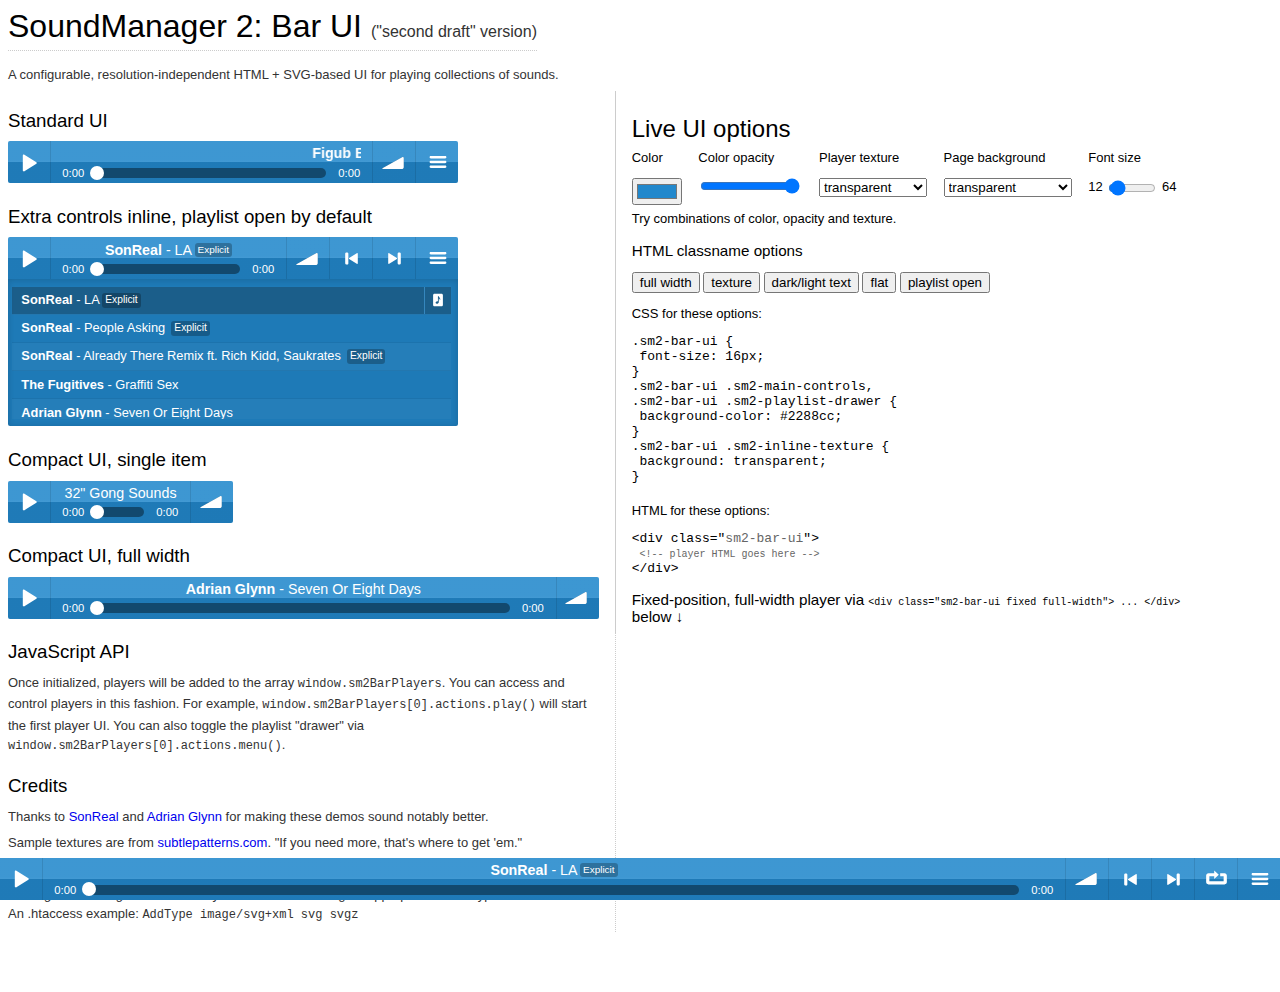
<file: project1/soundManager/demo/bar-ui/index.html>
<!DOCTYPE html>
<head>
<meta charset="UTF-8" />
<title>SoundManager 2: Bar UI Player (prototype)</title>
<meta name="robots" content="noindex" />
<meta name="viewport" content="width=500, initial-scale=1">
<script type="text/javascript" src="../../script/soundmanager2.js"></script>
<script src="script/bar-ui.js"></script>
<link rel="stylesheet" href="css/bar-ui.css" />

<!-- demo for this page only, you don't need this stuff -->
<script src="script/demo.js"></script>
<link rel="stylesheet" href="css/demo.css" />

</head>

<body>

<h1><a href="http://www.schillmania.com/projects/soundmanager2/">SoundManager 2</a>: Bar UI <span class="note">("second draft" version)</span></h1>

<p class="about">A configurable, resolution-independent HTML + SVG-based UI for playing collections of sounds.</p>

<div class="demo-wrapper">

<div class="demo-left">

<div class="demo-bd">

<h3>Standard UI</h3>

<div class="sm2-bar-ui">

 <div class="bd sm2-main-controls">

  <div class="sm2-inline-texture"></div>
  <div class="sm2-inline-gradient"></div>

  <div class="sm2-inline-element sm2-button-element">
   <div class="sm2-button-bd">
    <a href="#play" class="sm2-inline-button play-pause">Play / pause</a>
   </div>
  </div>

  <div class="sm2-inline-element sm2-inline-status">

   <div class="sm2-playlist">
    <div class="sm2-playlist-target">
     <!-- playlist <ul> + <li> markup will be injected here -->
     <!-- if you want default / non-JS content, you can put that here. -->
     <noscript><p>JavaScript is required.</p></noscript>
    </div>
   </div>

   <div class="sm2-progress">
    <div class="sm2-row">
    <div class="sm2-inline-time">0:00</div>
     <div class="sm2-progress-bd">
      <div class="sm2-progress-track">
       <div class="sm2-progress-bar"></div>
       <div class="sm2-progress-ball"><div class="icon-overlay"></div></div>
      </div>
     </div>
     <div class="sm2-inline-duration">0:00</div>
    </div>
   </div>

  </div>

  <div class="sm2-inline-element sm2-button-element sm2-volume">
   <div class="sm2-button-bd">
    <span class="sm2-inline-button sm2-volume-control volume-shade"></span>
    <a href="#volume" class="sm2-inline-button sm2-volume-control">volume</a>
   </div>
  </div>

  <div class="sm2-inline-element sm2-button-element sm2-menu">
   <div class="sm2-button-bd">
    <a href="#menu" class="sm2-inline-button menu">menu</a>
   </div>
  </div>

 </div>

 <div class="bd sm2-playlist-drawer sm2-element">

  <div class="sm2-inline-texture">
   <div class="sm2-box-shadow"></div>
  </div>

  <!-- playlist content is mirrored here -->

  <div class="sm2-playlist-wrapper">
    
    <ul class="sm2-playlist-bd">

     <!-- example: playable link, "buy" link, "download" link -->
     <li>
      <div class="sm2-row">
       <div class="sm2-col sm2-wide">
        <a href="http://freshly-ground.com/data/audio/sm2/Figub%20Brazlevi%C4%8D%20-%20Bosnian%20Syndicate.mp3" class="exclude button-exclude inline-exclude"><b>Figub Brazlevič</b> - Bosnian Syndicate <span title="Published under a Creative Commons BY-NC-ND license" class="label">(BY-CC-ND license)</span></a>
       </div>
       <div class="sm2-col">
        <a href="http://figubbrazlevic.bandcamp.com/track/bosnian-syndicate" target="_blank" title="Buy &quot;Bosnian Syndicate&quot;" class="sm2-icon sm2-cart">Buy this track</a>
       </div>
       <div class="sm2-col">
        <a href="http://freshly-ground.com/data/audio/sm2/Figub%20Brazlevi%C4%8D%20-%20Bosnian%20Syndicate.mp3" target="_blank" title="Download &quot;Bosnian Syndicate&quot;" class="sm2-icon sm2-music sm2-exclude">Download this track</a>
       </div>
      </div>
     </li>

     <!-- example: playable link, "download" link -->
     <li>
      <div class="sm2-row">
       <div class="sm2-col sm2-wide">
        <a href="http://freshly-ground.com/data/audio/sm2/SonReal%20-%20Let%20Me%20%28Prod%202oolman%29.mp3"><b>SonReal</b> - Let Me <span class="label">Explicit</span></a>
       </div>
       <div class="sm2-col">
        <a href="http://freshly-ground.com/data/audio/sm2/SonReal%20-%20Let%20Me%20%28Prod%202oolman%29.mp3" target="_blank" title="Download &quot;Let Me&quot;" class="sm2-icon sm2-music sm2-exclude">Download this track</a>
       </div>
      </div>
     </li>

     <!-- standard one-line items, no extra links -->
     <li><a href="http://freshly-ground.com/data/audio/sm2/SonReal%20-%20LA%20%28Prod%20Chin%20Injetti%29.mp3"><b>SonReal</b> - LA (Prod. Chin Injetti)<span class="label">Explicit</span></a></li>
     <li><a href="http://freshly-ground.com/data/audio/sm2/SonReal%20-%20People%20Asking.mp3"><b>SonReal</b> - People Asking <span class="label">Explicit</span></a></li>
     <li><a href="http://freshly-ground.com/data/audio/sm2/SonReal%20-%20Already%20There%20Remix%20ft.%20Rich%20Kidd,%20Saukrates.mp3"><b>SonReal</b> - Already There Remix ft. Rich Kidd, Saukrates <span class="label">Explicit</span></a></li>
     <li><a href="http://freshly-ground.com/data/audio/sm2/The%20Fugitives%20-%20Graffiti%20Sex.mp3"><b>The Fugitives</b> - Graffiti Sex</a></li>
     <li><a href="http://freshly-ground.com/data/audio/sm2/Adrian%20Glynn%20-%20Seven%20Or%20Eight%20Days.mp3"><b>Adrian Glynn</b> - Seven Or Eight Days</a></li>
     <li><a href="http://freshly-ground.com/data/audio/sm2/SonReal%20-%20I%20Tried.mp3"><b>SonReal</b> - I Tried</a></li>
     <li><a href="http://freshly-ground.com/data/audio/sm2/gong-192kbps.mp3">32" Gong Sounds (rubber + standard mallets)</a></li>
     <li><a href="http://freshly-ground.com/data/audio/mpc/20060826%20-%20Armstrong.mp3">Armstrong Beat</a></li>
     <li><a href="http://freshly-ground.com/data/audio/mpc/20090119%20-%20Untitled%20Groove.mp3">Untitled Groove</a></li>
     <li><a href="http://freshly-ground.com/data/audio/sm2/birds-in-kauai-128kbps-aac-lc.mp4">Birds In Kaua'i (AAC)</a></li>
     <li><a href="http://freshly-ground.com/data/audio/sm2/20130320%20-%20Po%27ipu%20Beach%20Waves.ogg">Po'ipu Beach Waves (OGG)</a></li>
     <li><a href="http://freshly-ground.com/data/audio/sm2/bottle-pop.wav">A corked beer bottle (WAV)</a></li>
     <li><a href="../../demo/_mp3/rain.mp3">Rain</a></li>
    
    </ul>
  
  </div>

  <div class="sm2-extra-controls">

   <div class="bd">

    <div class="sm2-inline-element sm2-button-element">
     <a href="#prev" title="Previous" class="sm2-inline-button previous">&lt; previous</a>
    </div>

    <div class="sm2-inline-element sm2-button-element">
     <a href="#next" title="Next" class="sm2-inline-button next">&gt; next</a>
    </div>

    <!-- not implemented -->
    <!--
    <div class="sm2-inline-element sm2-button-element disabled">
     <div class="sm2-button-bd">
      <a href="#repeat" title="Repeat playlist" class="sm2-inline-button repeat">&infin; repeat</a>
     </div>
    </div>
    -->

    <!-- not implemented -->
    <!--
    <div class="sm2-inline-element sm2-button-element disabled">
     <a href="#shuffle" title="Shuffle" class="sm2-inline-button shuffle">shuffle</a>
    </div>
    -->

   </div>

  </div>

 </div>

</div>

<!-- player #2 -->

<h3>Extra controls inline, playlist open by default</h3>

<div class="sm2-bar-ui playlist-open">

 <div class="bd sm2-main-controls">

  <div class="sm2-inline-texture"></div>
  <div class="sm2-inline-gradient"></div>

  <div class="sm2-inline-element sm2-button-element">
   <div class="sm2-button-bd">
    <a href="#play" class="sm2-inline-button play-pause">Play / pause</a>
   </div>
  </div>

  <div class="sm2-inline-element sm2-inline-status">

   <div class="sm2-playlist">
    <div class="sm2-playlist-target">
     <!-- playlist <ul> + <li> markup will be injected here -->
     <!-- if you want default / non-JS content, you can put that here. -->
     <noscript><p>JavaScript is required.</p></noscript>
    </div>
   </div>

   <div class="sm2-progress">
    <div class="sm2-row">
    <div class="sm2-inline-time">0:00</div>
     <div class="sm2-progress-bd">
      <div class="sm2-progress-track">
       <div class="sm2-progress-bar"></div>
       <div class="sm2-progress-ball"><div class="icon-overlay"></div></div>
      </div>
     </div>
     <div class="sm2-inline-duration">0:00</div>
    </div>
   </div>

  </div>

  <div class="sm2-inline-element sm2-button-element sm2-volume">
   <div class="sm2-button-bd">
    <span class="sm2-inline-button sm2-volume-control volume-shade"></span>
    <a href="#volume" class="sm2-inline-button sm2-volume-control">volume</a>
   </div>
  </div>

  <div class="sm2-inline-element sm2-button-element">
   <div class="sm2-button-bd">
    <a href="#prev" title="Previous" class="sm2-inline-button previous">&lt; previous</a>
   </div>
  </div>

  <div class="sm2-inline-element sm2-button-element">
   <div class="sm2-button-bd">
    <a href="#next" title="Next" class="sm2-inline-button next">&gt; next</a>
   </div>
  </div>

  <div class="sm2-inline-element sm2-button-element sm2-menu">
   <div class="sm2-button-bd">
     <a href="#menu" class="sm2-inline-button menu">menu</a>
   </div>
  </div>

 </div>

 <div class="bd sm2-playlist-drawer sm2-element">

  <div class="sm2-inline-texture">
   <div class="sm2-box-shadow"></div>
  </div>

  <!-- playlist content is mirrored here -->

  <div class="sm2-playlist-wrapper">
    
    <ul class="sm2-playlist-bd">
     
     <!-- item with "download" link -->
     <li>
      <div class="sm2-row">
       <div class="sm2-col sm2-wide">
        <a href="http://freshly-ground.com/data/audio/sm2/SonReal%20-%20LA%20%28Prod%20Chin%20Injetti%29.mp3"><b>SonReal</b> - LA<span class="label">Explicit</span></a>
       </div>
       <div class="sm2-col">
        <a href="http://freshly-ground.com/data/audio/sm2/SonReal%20-%20LA%20%28Prod%20Chin%20Injetti%29.mp3" target="_blank" title="Download &quot;LA&quot;" class="sm2-icon sm2-music sm2-exclude">Download this track</a>
       </div>
      </div>
     </li>
     
     <!-- standard one-line items -->
     <li><a href="http://freshly-ground.com/data/audio/sm2/SonReal%20-%20People%20Asking.mp3"><b>SonReal</b> - People Asking <span class="label">Explicit</span></a></li>
     <li><a href="http://freshly-ground.com/data/audio/sm2/SonReal%20-%20Already%20There%20Remix%20ft.%20Rich%20Kidd%2C%20Saukrates.mp3"><b>SonReal</b> - Already There Remix ft. Rich Kidd, Saukrates <span class="label">Explicit</span></a></li>
     <li><a href="http://freshly-ground.com/data/audio/sm2/The%20Fugitives%20-%20Graffiti%20Sex.mp3"><b>The Fugitives</b> - Graffiti Sex</a></li>
     <li><a href="http://freshly-ground.com/data/audio/sm2/Adrian%20Glynn%20-%20Seven%20Or%20Eight%20Days.mp3"><b>Adrian Glynn</b> - Seven Or Eight Days</a></li>
     <li><a href="http://freshly-ground.com/data/audio/sm2/SonReal%20-%20I%20Tried.mp3"><b>SonReal</b> - I Tried</a></li>
     <li><a href="http://freshly-ground.com/data/audio/sm2/gong-192kbps.mp3">32" Gong Sounds (rubber + standard mallets)</a></li>
     <li><a href="http://freshly-ground.com/data/audio/mpc/20060826%20-%20Armstrong.mp3">Armstrong Beat</a></li>
     <li><a href="http://freshly-ground.com/data/audio/mpc/20090119%20-%20Untitled%20Groove.mp3">Untitled Groove</a></li>
     <li><a href="http://freshly-ground.com/data/audio/sm2/birds-in-kauai-128kbps-aac-lc.mp4">Birds In Kaua'i (AAC)</a></li>
     <li><a href="http://freshly-ground.com/data/audio/sm2/20130320%20-%20Po%27ipu%20Beach%20Waves.ogg">Po'ipu Beach Waves (OGG)</a></li>
     <li><a href="http://freshly-ground.com/data/audio/sm2/bottle-pop.wav">A corked beer bottle (WAV)</a></li>
     <li><a href="../../demo/_mp3/rain.mp3">Rain</a></li>
    
    </ul>
  
  </div>

  <div class="sm2-extra-controls">

   <div class="bd">

    <div class="sm2-inline-element sm2-button-element">
     <a href="#prev" title="Previous" class="sm2-inline-button previous">&lt; previous</a>
    </div>

    <div class="sm2-inline-element sm2-button-element">
     <a href="#next" title="Next" class="sm2-inline-button next">&gt; next</a>
    </div>

    <!-- not implemented -->
    <!--
    <div class="sm2-inline-element sm2-button-element disabled">
     <div class="sm2-button-bd">
      <a href="#repeat" title="Repeat playlist" class="sm2-inline-button repeat">&infin; repeat</a>
     </div>
    </div>

    <div class="sm2-inline-element sm2-button-element disabled">
     <a href="#shuffle" title="Shuffle" class="sm2-inline-button shuffle">shuffle</a>
    </div>
    -->

   </div>

  </div>

 </div>

</div>

<!-- player 3 -->

<h3>Compact UI, single item</h3>

<div class="sm2-bar-ui compact">

 <div class="bd sm2-main-controls">

  <div class="sm2-inline-texture"></div>
  <div class="sm2-inline-gradient"></div>

  <div class="sm2-inline-element sm2-button-element">
   <div class="sm2-button-bd">
    <a href="#play" class="sm2-inline-button play-pause">Play / pause</a>
   </div>
  </div>

  <div class="sm2-inline-element sm2-inline-status">

   <div class="sm2-playlist">
    <div class="sm2-playlist-target">
     <!-- playlist <ul> + <li> markup will be injected here -->
     <!-- if you want default / non-JS content, you can put that here. -->
     <noscript><p>JavaScript is required.</p></noscript>
    </div>
   </div>

   <div class="sm2-progress">
    <div class="sm2-row">
    <div class="sm2-inline-time">0:00</div>
     <div class="sm2-progress-bd">
      <div class="sm2-progress-track">
       <div class="sm2-progress-bar"></div>
       <div class="sm2-progress-ball"><div class="icon-overlay"></div></div>
      </div>
     </div>
     <div class="sm2-inline-duration">0:00</div>
    </div>
   </div>

  </div>

  <div class="sm2-inline-element sm2-button-element sm2-volume">
   <div class="sm2-button-bd">
    <span class="sm2-inline-button sm2-volume-control volume-shade"></span>
    <a href="#volume" class="sm2-inline-button sm2-volume-control">volume</a>
   </div>
  </div>

 </div>

 <div class="bd sm2-playlist-drawer sm2-element">

  <div class="sm2-inline-texture">
   <div class="sm2-box-shadow"></div>
  </div>

  <!-- playlist content is mirrored here -->

  <div class="sm2-playlist-wrapper">
    <ul class="sm2-playlist-bd">
     <li><a href="http://freshly-ground.com/data/audio/sm2/gong-192kbps.mp3">32" Gong Sounds</a></li>
    </ul>
  </div>

 </div>

</div>

<!-- player 4 -->

<h3>Compact UI, full width</h3>

<div class="sm2-bar-ui compact full-width">

 <div class="bd sm2-main-controls">

  <div class="sm2-inline-texture"></div>
  <div class="sm2-inline-gradient"></div>

  <div class="sm2-inline-element sm2-button-element">
   <div class="sm2-button-bd">
    <a href="#play" class="sm2-inline-button play-pause">Play / pause</a>
   </div>
  </div>

  <div class="sm2-inline-element sm2-inline-status">

   <div class="sm2-playlist">
    <div class="sm2-playlist-target">
     <!-- playlist <ul> + <li> markup will be injected here -->
     <!-- if you want default / non-JS content, you can put that here. -->
     <noscript><p>JavaScript is required.</p></noscript>
    </div>
   </div>

   <div class="sm2-progress">
    <div class="sm2-row">
    <div class="sm2-inline-time">0:00</div>
     <div class="sm2-progress-bd">
      <div class="sm2-progress-track">
       <div class="sm2-progress-bar"></div>
       <div class="sm2-progress-ball"><div class="icon-overlay"></div></div>
      </div>
     </div>
     <div class="sm2-inline-duration">0:00</div>
    </div>
   </div>

  </div>

  <div class="sm2-inline-element sm2-button-element sm2-volume">
   <div class="sm2-button-bd">
    <span class="sm2-inline-button sm2-volume-control volume-shade"></span>
    <a href="#volume" class="sm2-inline-button sm2-volume-control">volume</a>
   </div>
  </div>

 </div>

 <div class="bd sm2-playlist-drawer sm2-element">

  <div class="sm2-inline-texture">
   <div class="sm2-box-shadow"></div>
  </div>

  <!-- playlist content is mirrored here -->

  <div class="sm2-playlist-wrapper">
    <ul class="sm2-playlist-bd">
     <li><a href="http://freshly-ground.com/data/audio/sm2/Adrian%20Glynn%20-%20Seven%20Or%20Eight%20Days.mp3"><b>Adrian Glynn</b> - Seven Or Eight Days</a></li>
    </ul>
  </div>

 </div>

</div>

 <h3>JavaScript API</h3>

 <p class="about">Once initialized, players will be added to the array <code>window.sm2BarPlayers</code>. You can access and control players in this fashion. For example, <code>window.sm2BarPlayers[0].actions.play()</code> will start the first player UI. You can also toggle the playlist "drawer" via <code>window.sm2BarPlayers[0].actions.menu()</code>.</p>

 <h3>Credits</h3>

 <p class="about">Thanks to <a href="http://iamsonreal.com/" title="SonReal, Vancouver-based hip-hop artist">SonReal</a> and <a href="http://www.adrianglynn.com/" title="Adrian Glynn, Vancouver-based Singer/Songwriter">Adrian Glynn</a> for making these demos sound notably better.</p>
 <p class="about">Sample textures are from <a href="http://subtlepatterns.com/">subtlepatterns.com</a>. "If you need more, that's where to get 'em."</p>
 <p class="about">SVG icons are from <a href="http://icomoon.io/app/">IcoMoon</a>, "Entypo" (CC-BY SA 3.0) and "IcoMoon Free" (GPL) sets.</p>
 <p class="about"><i>Missing button images?</i> Make sure your server is returning an appropriate MIME type for SVG assets. An .htaccess example: <code>AddType image/svg+xml svg svgz</code></p>

<!-- end left wrapper -->
</div>

<!-- end left -->

</div>

<div class="demo-right">

<div class="demo-bd">

<h2 style="padding-top:1em">Live UI options</h2>

<div style="font-size:13px">

 <div style="display:inline-block;margin-right:1em;vertical-align:top">
   <p><b>Color</b></p>
  <input name="color-input" id="color-field" type="color" value="#2288cc" title="Color picker" />
 </div>

 <div style="display:inline-block;margin-right:1em;vertical-align:top">
  <p><b>Color opacity</b></p>
  <input name="opacity-input" id="opacity-field" type="range" value="100" min="0" max="100" style="display:block;width:100px" />
 </div>

 <div style="display:inline-block;margin-right:1em;vertical-align:top">
  <p><b>Player texture</b></p>
  <select id="player-background">
   <option value="transparent">transparent</option>
   <option value="#fff">white</option>
   <option value="#666" data-dark="true">grey</option>
   <option value="#000" data-dark="true">black</option>
   <option value="url(image/patterns/wood_pattern_dark.png)" data-dark="true">dark wood</option>
   <option value="url(image/patterns/wood_pattern.png)">light wood</option>
   <option value="url(image/patterns/tweed.png)" data-dark="true">tweed</option>
   <option value="url(image/patterns/textured_paper.png)" data-dark="true">textured paper</option>
   <option value="url(image/patterns/pinstriped_suit_vertical.png)" data-dark="true">pinstripe</option>
   <option value="url(image/patterns/pool_table.png)" data-dark="true">pool table</option>
   <option value="url(image/patterns/rubber_grip.png)" data-dark="true">rubber grip</option>
   <option value="url(image/patterns/tasky_pattern.png)" data-dark="true">tasky_pattern</option>
   <option value="url(image/patterns/woven.png)" data-dark="true">woven</option>
  </select>
 </div>

 <div style="display:inline-block;margin-right:1em;vertical-align:top">
  <p><b>Page background</b></p>
  <select id="page-background">
   <option value="transparent">transparent</option>
   <option value="#fff">white</option>
   <option value="#666" data-dark="true">grey</option>
   <option value="#000" data-dark="true">black</option>
   <option value="url(image/patterns/wood_pattern_dark.png)" data-dark="true">dark wood</option>
   <option value="url(image/patterns/wood_pattern.png)">light wood</option>
   <option value="url(image/paterns/tweed.png)" data-dark="true">tweed</option>
   <option value="url(image/patterns/textured_paper.png)" data-dark="true">textured paper</option>
   <option value="url(image/patterns/pinstriped_suit_vertical.png)" data-dark="true">pinstripe</option>
   <option value="url(image/patterns/pool_table.png)" data-dark="true">pool table</option>
   <option value="url(image/patterns/rubber_grip.png)" data-dark="true">rubber grip</option>
   <option value="url(image/patterns/tasky_pattern.png)" data-dark="true">tasky_pattern.png</option>
   <option value="url(image/patterns/woven.png)" data-dark="true">woven.png</option>
  </select>
 </div>

 <div style="display:inline-block;vertical-align:top">
  <p><b>Font size</b></p>
  12 <input name="size-input" id="size-field" type="range" value="15" min="12" max="64" style="display:inline-block;width:48px" /> 64
 </div>

 <p>Try combinations of color, opacity and texture.</p>

 <h3>HTML classname options</h3>

 <div style="margin-top:1em">
  <button id="fullwidth">full width</button> 
  <!-- <button id="fixed">fixed</button> -->
  <button id="textured">texture</button>
  <button id="dark">dark/light text</button>
  <button id="flat">flat</button>
  <button id="playlist-open">playlist open</button>
 </div>

 <div>

  <div style="display:inline-block;margin-top:0.5em;margin-right:1em;vertical-align:top">

   <p>CSS for these options:</p>

<pre>
.sm2-bar-ui {
 font-size: <span id="fontsize-output">16px;</span>
}
.sm2-bar-ui .sm2-main-controls,
.sm2-bar-ui .sm2-playlist-drawer {
 <span id="color-output">background-color: #2288cc;</span>
}
.sm2-bar-ui .sm2-inline-texture {
 <span id="texture-output">background: transparent;</span>
}
</pre>

  </div>

 </div>

<p>HTML for these options:</p>

 <div>
<pre>&lt;div class="<span id="player-code-example" style="color:#666">sm2-bar-ui</span>"&gt;
 <span style="color:#666;font-size:x-small">&lt;!-- player HTML goes here --&gt;</span>
&lt;/div&gt;</pre>
 </div>

 <h3>Fixed-position, full-width player via <code style="font-size:x-small">&lt;div class="sm2-bar-ui fixed full-width"&gt; ... &lt;/div&gt;</code> below &darr;</h3>

</div>

<!-- end right bd -->

</div>

<!-- end right -->

</div>

<!-- end demo -->

</div>

<!-- fixed, bottom-aligned, full-width player -->

<div class="sm2-bar-ui full-width fixed">

 <div class="bd sm2-main-controls">

  <div class="sm2-inline-texture"></div>
  <div class="sm2-inline-gradient"></div>

  <div class="sm2-inline-element sm2-button-element">
   <div class="sm2-button-bd">
    <a href="#play" class="sm2-inline-button play-pause">Play / pause</a>
   </div>
  </div>

  <div class="sm2-inline-element sm2-inline-status">

   <div class="sm2-playlist">
    <div class="sm2-playlist-target">
     <!-- playlist <ul> + <li> markup will be injected here -->
     <!-- if you want default / non-JS content, you can put that here. -->
     <noscript><p>JavaScript is required.</p></noscript>
    </div>
   </div>

   <div class="sm2-progress">
    <div class="sm2-row">
    <div class="sm2-inline-time">0:00</div>
     <div class="sm2-progress-bd">
      <div class="sm2-progress-track">
       <div class="sm2-progress-bar"></div>
       <div class="sm2-progress-ball"><div class="icon-overlay"></div></div>
      </div>
     </div>
     <div class="sm2-inline-duration">0:00</div>
    </div>
   </div>

  </div>

  <div class="sm2-inline-element sm2-button-element sm2-volume">
   <div class="sm2-button-bd">
    <span class="sm2-inline-button sm2-volume-control volume-shade"></span>
    <a href="#volume" class="sm2-inline-button sm2-volume-control">volume</a>
   </div>
  </div>

  <div class="sm2-inline-element sm2-button-element">
   <div class="sm2-button-bd">
    <a href="#prev" title="Previous" class="sm2-inline-button previous">&lt; previous</a>
   </div>
  </div>

  <div class="sm2-inline-element sm2-button-element">
   <div class="sm2-button-bd">
    <a href="#next" title="Next" class="sm2-inline-button next">&gt; next</a>
   </div>
  </div>

  <div class="sm2-inline-element sm2-button-element">
   <div class="sm2-button-bd">
    <a href="#repeat" title="Repeat playlist" class="sm2-inline-button repeat">&infin; repeat</a>
   </div>
  </div>

  <!-- not implemented -->
  <!--
  <div class="sm2-inline-element sm2-button-element disabled">
   <div class="sm2-button-bd">
    <a href="#shuffle" title="Shuffle" class="sm2-inline-button shuffle">shuffle</a>
   </div>
  </div>
  -->

  <div class="sm2-inline-element sm2-button-element sm2-menu">
   <div class="sm2-button-bd">
    <a href="#menu" class="sm2-inline-button menu">menu</a>
   </div>
  </div>

 </div>

 <div class="bd sm2-playlist-drawer sm2-element">

  <div class="sm2-inline-texture">
   <div class="sm2-box-shadow"></div>
  </div>

  <!-- playlist content is mirrored here -->

  <div class="sm2-playlist-wrapper">

    <ul class="sm2-playlist-bd">

     <!-- item with "download" link -->
     <li>
      <div class="sm2-row">
       <div class="sm2-col sm2-wide">
        <a href="http://freshly-ground.com/data/audio/sm2/SonReal%20-%20LA%20%28Prod%20Chin%20Injetti%29.mp3"><b>SonReal</b> - LA<span class="label">Explicit</span></a>
       </div>
       <div class="sm2-col">
        <a href="http://freshly-ground.com/data/audio/sm2/SonReal%20-%20LA%20%28Prod%20Chin%20Injetti%29.mp3" target="_blank" title="Download &quot;LA&quot;" class="sm2-icon sm2-music sm2-exclude">Download this track</a>
       </div>
      </div>
     </li>

     <!-- standard one-line items -->
     <li><a href="http://freshly-ground.com/data/audio/sm2/SonReal%20-%20Let%20Me%20%28Prod%202oolman%29.mp3"><b>SonReal</b> - Let Me <span class="label">Explicit</span></a></li>
     <li><a href="http://freshly-ground.com/data/audio/sm2/SonReal%20-%20People%20Asking.mp3"><b>SonReal</b> - People Asking <span class="label">Explicit</span></a></li>
     <li><a href="http://freshly-ground.com/data/audio/sm2/SonReal%20-%20Already%20There%20Remix%20ft.%20Rich%20Kidd%2C%20Saukrates.mp3"><b>SonReal</b> - Already There Remix ft. Rich Kidd, Saukrates <span class="label">Explicit</span></a></li>
     <li><a href="http://freshly-ground.com/data/audio/sm2/The%20Fugitives%20-%20Graffiti%20Sex.mp3"><b>The Fugitives</b> - Graffiti Sex</a></li>
     <li><a href="http://freshly-ground.com/data/audio/sm2/Adrian%20Glynn%20-%20Seven%20Or%20Eight%20Days.mp3"><b>Adrian Glynn</b> - Seven Or Eight Days</a></li>
     <li><a href="http://freshly-ground.com/data/audio/sm2/SonReal%20-%20I%20Tried.mp3"><b>SonReal</b> - I Tried</a></li>
     <li><a href="http://freshly-ground.com/data/audio/mpc/20060826%20-%20Armstrong.mp3">Armstrong Beat</a></li>
     <li><a href="http://freshly-ground.com/data/audio/mpc/20090119%20-%20Untitled%20Groove.mp3">Untitled Groove</a></li>
     <li><a href="http://freshly-ground.com/data/audio/sm2/birds-in-kauai-128kbps-aac-lc.mp4">Birds In Kaua'i (AAC)</a></li>
     <li><a href="http://freshly-ground.com/data/audio/sm2/20130320%20-%20Po%27ipu%20Beach%20Waves.ogg">Po'ipu Beach Waves (OGG)</a></li>
     <li><a href="http://freshly-ground.com/data/audio/sm2/bottle-pop.wav">A corked beer bottle (WAV)</a></li>
     <li><a href="../../demo/_mp3/rain.mp3">Rain</a></li>
    
    </ul>
  
  </div>

 </div>

</div>

</body>
</html>
</file>
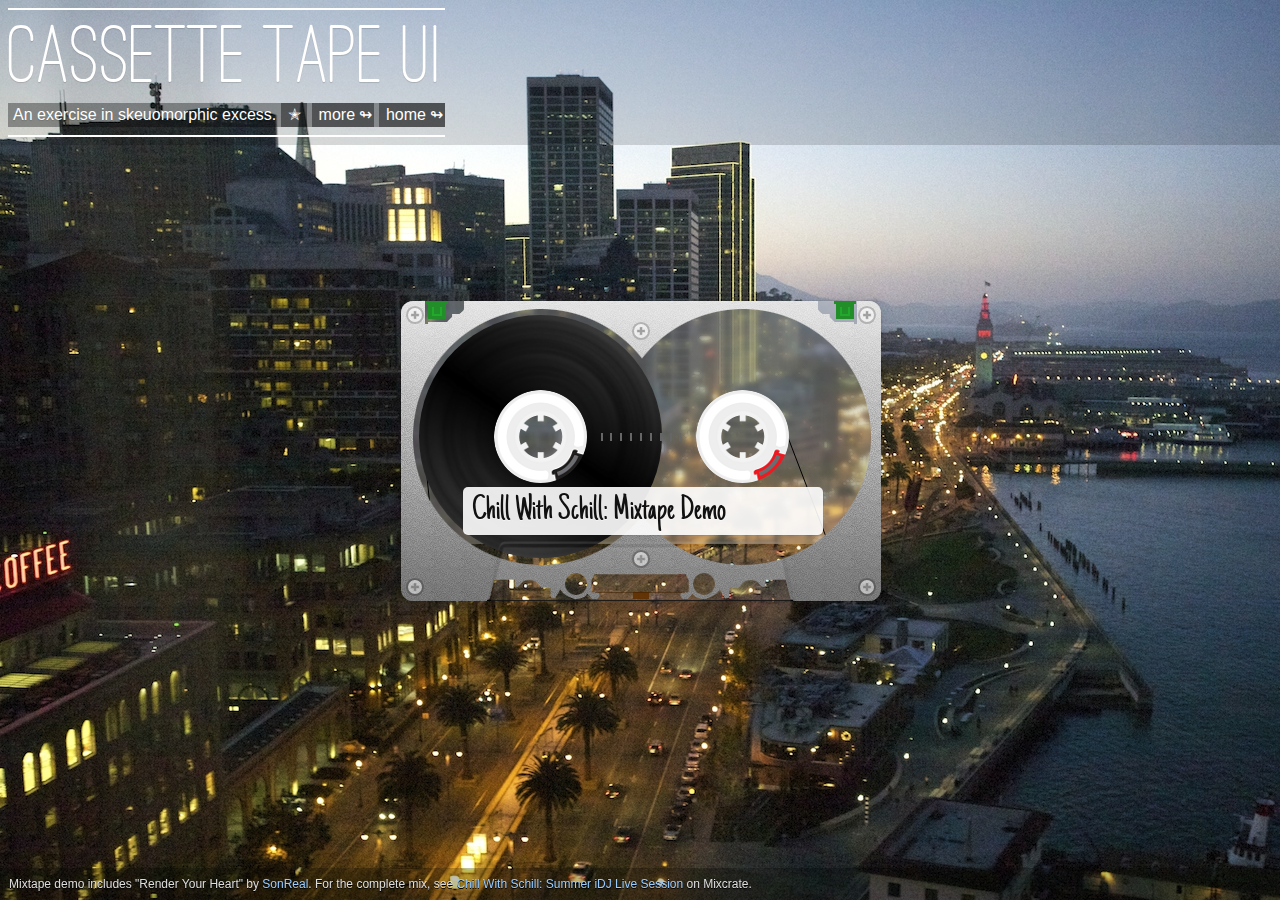
<file: project1/soundManager/demo/cassette-tape/index.html>
<!DOCTYPE html>
<!--
/**
 * Cassette Tape UI Prototype (09/2012)
 * ALPHA build / experimental state, unsupported; use at own risk
 * Requires CSS3 border-radius + <canvas> support
 * http://www.schillmania.com/projects/soundmanager2/
 */
-->
<html>
<head>
<title>Cassette Tape Prototype: Canvas mask + blur effects version (MA-R90-style design)</title>
<meta name="robots" content="noindex" />
<meta name="description" content="An experimental web audio player UI based on the TDK MA-R90 cassette tape, a classic metal-alloy cassette model from 1982. Includes slight translucency and blurring effects." />
<meta name="keywords" content="javascript sound, html5 audio, css3, cassette tape, tdk, mar, ma-r, mar90, html5 sound, javascript audio, schill, schillmania, soundmanager, soundmanager2" />
<meta name="author" content="Scott Schiller" />
<meta http-equiv="Content-Type" content="text/html; charset=UTF-8" />
<link rel="stylesheet" type="text/css" media="screen" href="css/cassette-tape-ui.css" />
<link rel="stylesheet" type="text/css" media="screen" href="css/cassette-tape-ui-blur.css" />
<noscript>
 <!-- Legal? Probably not - but, works. -->
 <link rel="stylesheet" type="text/css" media="screen" href="css/cassette-tape-ui-blur-nojs.css" />
</noscript>
<link rel="stylesheet" type="text/css" media="screen" href="css/demo.css" />
<script src="../../script/soundmanager2.js"></script>
<script src="script/cassette-tape-ui.js"></script>
<script src="script/demo.js"></script>
</head>

<body>

<div id="demo-header-wrapper">
 <div id="demo-header">
  <h1>Cassette Tape UI</h1>
  <p>An exercise in skeuomorphic excess. <a id="nextBackground" href="#next" title="Change background">&#10029;&nbsp;</a> <a href="more.html" title="More cassette tape prototype designs">more &rarrlp;</a> <a href="../../" title="SoundManager 2 homepage">home &rarrlp;</a></p>
 </div>
</div>

<div id="tape-loader">
 <div class="spinner-box">
  <div class="spinner"></div>
 </div>
</div>

<!-- 
/**
 * DIV-tastic! Indeed, tons of elements in this version - but this allows for easy customization.
 * The basic version (no canvas + blur effects) uses more images for skinning and has a few less elements.
 */
-->

<div class="draggable clear ma-r90 cutout tape">
 <div class="blur-image-wrapper">
  <canvas class="blur-image"></canvas>
 </div>
 <div class="transparency-sheet"></div>
 <div class="tape-shell image-mask" data-image-repeat="true" data-mask-url="image/ma-r90-mask.png"></div>
 <div class="tape-gradient image-mask" data-mask-url="image/ma-r90-mask.png"></div>
 <div class="tab-left">
  <div class="notch"></div>
  <div class="ridge"></div>
 </div>
 <div class="tab-right">
  <div class="notch"></div>
  <div class="ridge"></div>
 </div>
 <div class="rail-left"></div>
 <div class="rail-right"></div>
 <div class="rail-middle">
  <div class="rail-middle-outline">
   <div class="tape-pad-holder">
    <div class="tape-pad"></div>
    <div class="tape-pad-line"></div>
   </div>
  </div>
  <div class="screw-bm"></div>
 </div>
 <div class="screw-tl"></div>
 <div class="screw-tr"></div>
 <div class="screw-bl"></div>
 <div class="screw-br"></div>
 <div class="screw-tm"></div>
 <div class="left reel-mask"></div>
 <div class="right reel-mask"></div>
 <canvas class="connecting-tape"></canvas>
 <div class="left reel"></div>
 <div class="left spokes"></div>
 <div class="right reel"></div>
 <div class="right spokes"></div>
 <div class="progress-notches">
  <div class="n1"></div>
  <div class="n2"></div>
  <div class="n3"></div>
  <div class="n4"></div>
  <div class="n5"></div>
  <div class="n6"></div>
  <div class="n7"></div>
  <div class="n8"></div>
  <div class="n9"></div>
 </div>

 <!-- static label version -->
 <!--
 <div class="label">Chill With Schill: Mixtape Demo</div>
 -->

 <!-- editable URL-based label for the demo, you don't need to use this -->
 <form id="tape-form" action="." method="get" onsubmit="return false">
  <input class="label" name="tape_url" placeholder="Type an MP3 URL here ..." title="Click to edit and provide your own MP3 URL" value="Chill With Schill: Mixtape Demo" data-default-value="Chill With Schill: Mixtape Demo" />
 </form>

 <div class="aqua controls">
  <div class="bd">
   <ul>
    <li><a href="#" title="play/pause" class="play">&#9668;</a></li>
    <li><a href="#" title="rewind" class="rew">&#171;</a></li>
    <li><a href="#" title="fast-forward" class="ffwd">&#187;</a></li>
    <li><a href="#" title="stop" class="stop">&#9632;</a></li>
   </ul>
  </div>
 </div>
</div>

<div class="thanks">
 <p>Mixtape demo includes "Render Your Heart" by <a href="http://sonreal.ca/" title="SonReal (official website)">SonReal</a>. For the complete mix, see <a href="http://www.mixcrate.com/schill/chill-with-schill-summer-idj-live-session-169722" title="Chill With Schill: Summer iDJ Live Session (mixcrate)">Chill With Schill: Summer iDJ Live Session</a> on Mixcrate.</p>
</div>

<script>
(function() {
  window.setTimeout(function() {
    // transition hack
    document.getElementById('tape-loader').className = 'visible';
  }, 1);
  // oh, what a hack! (demo only: no high-end unicode characters on WinXP)
  var char = '&infin;';
  if (navigator.userAgent.indexOf('Windows NT 5.1') !== -1) {
    document.getElementById('nextBackground').innerHTML = char + '&nbsp;';
  }
}());
</script>

</body>
</html>
</file>
<file: project1/soundManager/demo/index-rollup.css>
/**
 * SoundManager 2 homepage demo CSS
 * --------------------------------
 * Numerous demo CSS minified + combined
 * for optimal performance.
 * For raw source, see individual demo pages.
 * --------------------------------
 * Source files:
 * demo/play-mp3-links/css/inlineplayer.css
 * demo/page-player/css/page-player.css
 * demo/bar-ui/css/bar-ui.css
 * demo/360-player/360player.css
 * demo/360-player/360player-visualization.css
 * demo/mp3-player-button/css/mp3-player-button.css
 * demo/turntable/css/turntable.css
 * demo/flashblock/flashblock.css
 * demo/index/index.css
 */

@font-face {
    /*
     * 'Chunk' font by Meredith Mandel - http://work.meredithmandel.com/#379252/Typeface-Chunk-Five
     * http://www.theleagueofmoveabletype.com/fonts/4-chunk
     * Provided under the SIL Open Font License (OFL)
     * http://scripts.sil.org/cms/scripts/page.php?site_id=nrsi&id=OFL&_sc=1
    */
    font-family: 'ChunkFiveRegular';
    src: url('_image/chunk-webfont.woff') format('woff'),
         url('_image/chunk-webfont.ttf') format('truetype'),
         url('_image/chunk-webfont.svg#ChunkFiveRegular') format('svg');
    font-weight: normal;
    font-style: normal;
}
ul.flat{list-style-type:none;padding-left:0}ul.flat li,ul.graphic li{padding-bottom:1px}ul.flat li a{display:inline-block;padding:2px 4px 2px 4px}ul.graphic{list-style-type:none;padding-left:0;margin-left:0}ul.graphic{list-style-type:none;margin:0;padding:0}ul.graphic li{margin-bottom:2px}ul.graphic li a,ul.graphic li a.sm2_link{display:inline-block;padding-left:22px;min-height:16px;vertical-align:middle;background-color:#369;border-radius:3px;padding:3px 3px 3px 25px;min-width:19em;_width:19em;text-decoration:none;font-weight:normal;color:#f6f9ff}ul.graphic li a.sm2_link{-webkit-transition-property:hover;-webkit-transition:background-color .15s linear;-moz-transition:background-color .15s linear 0;-o-transition-property:background-color;-o-transition-duration:.15s}ul.graphic li a,ul.graphic li a.sm2_paused:hover,ul.graphic li a.sm2_link:hover{background-image:url(play-mp3-links/image/icon_play.png);background-position:3px 50%;background-repeat:no-repeat;_background-image:url(play-mp3-links/image/icon_play.gif)}ul.graphic li a.sm2_link:hover{background-color:#036;color:#fff}ul.graphic li a.sm2_paused{background-color:#999}ul.graphic li a.sm2_paused:hover{background:#036 url(play-mp3-links/image/icon_play.png) no-repeat 3px 50%;_background-image:url(play-mp3-links/image/icon_play.gif)}ul.graphic li a.sm2_playing,ul.graphic li a.sm2_playing:hover{background:#036 url(play-mp3-links/image/icon_pause.png) no-repeat 3px 50%;_background-image:url(play-mp3-links/image/icon_pause.gif);text-decoration:none}body #sm2-container object,body #sm2-container embed{left:-9999em;top:-9999em}ul.flat a.sm2_link{border-left:6px solid #999;padding-left:4px;padding-right:4px}ul.flat a.sm2_link:hover{border-left-color:#333}ul.flat a.sm2_playing{border-left-color:#66f;background-color:#000;color:#fff;text-decoration:none}ul.flat a.sm2_playing:hover{border-left-color:#c33}ul.flat a.sm2_paused{background-color:#666;color:#fff;text-decoration:none}ul.flat a.sm2_paused:hover{border-left-color:#3c3}.spectrum-container{display:none}ul.use-spectrum li.sm2_playing .spectrum-container{position:absolute;left:0;top:0;margin-left:-266px;margin-top:-1px;display:block;background-color:#58b;border:1px solid #9cf;border-radius:4px}ul.use-spectrum .spectrum-box{position:relative;width:255px;font-size:1em;padding:2px 0;height:1.2em;overflow:hidden}ul.use-spectrum .spectrum-box .spectrum{position:absolute;left:0;top:-2px;margin-top:20px;display:block;font-size:1px;width:1px;height:1px;overflow:hidden;background-color:#fff}ul.playlist{list-style-type:none;margin:0;padding:0;-moz-osx-font-smoothing:grayscale;-webkit-font-smoothing:antialiased}ul.playlist li{position:relative;display:block;width:auto;font-size:2em;color:#666;padding:.25em .5em .25em .5em;border:0;letter-spacing:-1px;background-color:#f9f9f9;-webkit-transition-property:hover;-webkit-transition:background-color .15s ease-in-out;-moz-transition:background-color .15s linear 0;-o-transition-property:background-color;-o-transition-duration:.15s}ul.playlist li a{display:block;text-decoration:none;font-weight:normal;color:#000;font-size:120%;outline:0;position:relative;z-index:2}ul.playlist li.sm2_playing,ul.playlist li.sm2_paused,ul.playlist li.sm2_playing a{color:#fff;border-radius:3px}ul.playlist li:hover{background-color:#eee}ul.playlist li:hover a{color:#333}ul.playlist li.sm2_playing,ul.playlist li.sm2_playing:hover{background-color:#69c}ul.playlist li.sm2_paused{background-color:#999}ul.playlist li.sm2_playing:hover a,ul.playlist li.sm2_paused a{color:#fff}ul.playlist li .controls{display:none}ul.playlist li .peak,ul.playlist.use-peak li .peak{display:none;position:absolute;top:.55em;right:.5em}ul.playlist li.sm2_playing .controls,ul.playlist li.sm2_paused .controls{position:relative;display:block}ul.playlist.use-peak li.sm2_playing .peak,ul.playlist.use-peak li.sm2_paused .peak{display:inline;display:inline-block}ul.playlist.use-peak li .peak{display:none}ul.playlist li.sm2_paused .controls{background-color:#666}ul.playlist li:hover .controls .statusbar{position:relative;cursor:-moz-grab;cursor:-webkit-grab;cursor:grab}ul.playlist li.sm2_paused .controls .statusbar{background-color:#ccc}ul.playlist li .controls{position:relative;margin-top:.25em;margin-bottom:.25em;background-color:#9cf}ul.playlist li .controls .statusbar{position:relative;height:.5em;background-color:#cdf;border:2px solid #fff;border-radius:2px;overflow:hidden;cursor:-moz-grab;cursor:-webkit-grab;cursor:grab}ul.playlist li .controls.dragging .statusbar{cursor:-moz-grabbing;cursor:-webkit-grabbing;cursor:grabbing}ul.playlist li .controls .statusbar .position,ul.playlist li .controls .statusbar .loading,ul.playlist li .controls .statusbar .annotation{position:absolute;left:0;top:0;height:.5em}ul.playlist li .controls .statusbar .position{background-color:#369;border-right:3px solid #369;border-radius:3px}ul.playlist li.sm2_paused .controls .statusbar .position{background-color:#666;border-color:#666}ul.playlist li .controls .statusbar .loading{background-color:#eee}ul.playlist li .controls .statusbar .position,ul.playlist li .controls .statusbar .loading{width:0}ul.playlist li.sm2_playing a.sm2_link,ul.playlist li.sm2_paused a.sm2_link{margin-right:4.5em}ul.playlist li .timing{position:absolute;display:none;text-align:right;right:1em;top:1em;width:auto;height:1em;padding:3px 5px;background-color:#58b;border:1px solid #9cf;border-radius:4px;letter-spacing:0;font:44% monaco,"VT-100","lucida console",courier,system;line-height:1em;vertical-align:middle}ul.playlist.use-peak li .timing{right:4.25em}ul.playlist li:hover .timing{z-index:2}ul.playlist li .timing div.sm2_timing{margin:0;padding:0;margin-top:-1em}ul.playlist li.sm2_playing .timing,ul.playlist li.sm2_paused .timing{display:block}ul.playlist li.sm2_paused .timing .sm2_position{text-decoration:blink}ul.playlist li.sm2_paused .timing,ul.playlist.use-peak li.sm2_paused .peak{background-color:#888;border-color:#ccc}ul.playlist.use-peak li .peak{display:none;zoom:1;border:1px solid #9cf;padding:2px;height:.55em;border-radius:4px;background-color:#58b;width:.8em;height:.55em;margin-top:-3px}ul.playlist.use-peak li .peak-box{position:relative;width:100%;height:.55em;overflow:hidden}ul.playlist li .peak .l,ul.playlist li .peak .r{position:absolute;left:0;top:0;width:7px;height:50px;background:#fff;border:1px solid #fff;border-radius:1px;margin-top:1em}ul.playlist li .peak .l{margin-right:1px}ul.playlist li .peak .r{left:10px}#control-template{display:none}﻿ .sm2-bar-ui{position:relative;display:inline-block;width:100%;font-family:helvetica,arial,verdana,sans-serif;font-weight:normal;-webkit-background-clip:padding-box;background-clip:padding-box;-moz-osx-font-smoothing:grayscale;-webkit-font-smoothing:antialiased;font-smoothing:antialiased;text-rendering:optimizeLegibility;min-width:20em;max-width:30em;border-radius:2px;overflow:hidden;transition:max-width .2s ease-in-out}.sm2-bar-ui .sm2-playlist li{text-align:center;margin-top:-2px;font-size:95%;line-height:1em}.sm2-bar-ui.compact{min-width:1em;max-width:15em}.sm2-bar-ui ul{line-height:1em}.sm2-bar-ui.left .sm2-playlist li{text-align:left}.sm2-bar-ui .sm2-playlist li .load-error{cursor:help}.sm2-bar-ui.full-width{max-width:100%;z-index:5}.sm2-bar-ui.fixed{position:fixed;top:auto;bottom:0;left:0;border-radius:0;overflow:visible;z-index:999}.sm2-bar-ui.fixed .bd,.sm2-bar-ui.bottom .bd{border-radius:0;border-bottom:0}.sm2-bar-ui.bottom{top:auto;bottom:0;left:0;border-radius:0;overflow:visible}.sm2-bar-ui.playlist-open .bd{border-bottom-left-radius:0;border-bottom-right-radius:0;border-bottom-color:transparent}.sm2-bar-ui .bd,.sm2-bar-ui .sm2-extra-controls{position:relative;background-color:#28c}.sm2-bar-ui .sm2-inline-gradient{position:absolute;left:0;top:0;width:100%;height:100%;background-image:-moz-linear-gradient(to bottom,rgba(255,255,255,0.125) 5%,rgba(255,255,255,0.125) 45%,rgba(255,255,255,0.15) 52%,rgba(0,0,0,0.01) 51%,rgba(0,0,0,0.1) 95%);background-image:linear-gradient(to bottom,rgba(255,255,255,0.125) 5%,rgba(255,255,255,0.125) 45%,rgba(255,255,255,0.15) 50%,rgba(0,0,0,0.1) 51%,rgba(0,0,0,0.1) 95%)}
.sm2-bar-ui.flat .sm2-inline-gradient{background-image:none}.sm2-bar-ui.flat .sm2-box-shadow{display:none;box-shadow:none}.sm2-bar-ui.no-volume .sm2-volume{display:none}.sm2-bar-ui.textured .sm2-inline-texture{position:absolute;top:0;left:0;width:100%;height:100%;opacity:.75}.sm2-bar-ui.textured.dark-text .sm2-playlist-wrapper{background-color:transparent}.sm2-bar-ui.textured.dark-text .sm2-playlist-wrapper ul li:hover a,.sm2-bar-ui.textured.dark-text .sm2-playlist-wrapper ul li.selected a{background-color:rgba(0,0,0,0.1);background-image:url(bar-ui/image/black-10.png);background-image:none,none}.sm2-bar-ui .bd{display:table;border-bottom:0}.sm2-bar-ui .sm2-playlist-wrapper{background-color:rgba(0,0,0,0.1)}.sm2-bar-ui .sm2-extra-controls .bd{background-color:rgba(0,0,0,0.2)}.sm2-bar-ui.textured .sm2-extra-controls .bd{background-color:rgba(0,0,0,0.05)}.sm2-bar-ui .sm2-extra-controls{background-color:transparent;border:0}.sm2-bar-ui .sm2-extra-controls .bd{display:block;border:0}.sm2-bar-ui .sm2-extra-controls .sm2-inline-element{display:inline-block}.sm2-bar-ui,.sm2-bar-ui .bd a{color:#fff}.sm2-bar-ui.dark-text,.sm2-bar-ui.dark-text .bd a{color:#000}.sm2-bar-ui.dark-text .sm2-inline-button{-webkit-filter:invert(1);filter:url("data:image/svg+xml;utf8,<svgxmlns=\'http://www.w3.org/2000/svg\'><filterid=\'invert\'><feColorMatrixin='SourceGraphic'type='matrix'values='-100010-100100-10100010'/></filter></svg>#invert");filter:invert(1);filter:none\9}.sm2-bar-ui .bd a{text-decoration:none}.sm2-bar-ui .bd .sm2-button-element:hover{background-color:rgba(0,0,0,0.1);background-image:url(bar-ui/image/black-10.png);background-image:none,none}.sm2-bar-ui .bd .sm2-button-element:active{background-color:rgba(0,0,0,0.25);background-image:url(bar-ui/image/black-25.png);background-image:none,none}.sm2-bar-ui .bd .sm2-extra-controls .sm2-button-element:active .sm2-inline-button,.sm2-bar-ui .bd .active .sm2-inline-button{-ms-transform:scale(0.9);-webkit-transform:scale(0.9);-webkit-transform-origin:50% 50%;transform:scale(0.9);transform-origin:50% 50%;-moz-transform:none}.sm2-bar-ui .bd .sm2-extra-controls .sm2-button-element:hover,.sm2-bar-ui .bd .sm2-extra-controls .sm2-button-element:active,.sm2-bar-ui .bd .active{background-color:rgba(0,0,0,0.1);background-image:url(bar-ui/image/black-10.png);background-image:none,none}.sm2-bar-ui .bd .sm2-extra-controls .sm2-button-element:active{box-shadow:none}.sm2-bar-ui{font-size:15px;text-shadow:none}.sm2-bar-ui .sm2-inline-element{position:relative;display:inline-block;vertical-align:middle;padding:0;overflow:hidden}.sm2-bar-ui .sm2-inline-element,.sm2-bar-ui .sm2-button-element .sm2-button-bd{position:relative}.sm2-bar-ui .sm2-inline-element,.sm2-bar-ui .sm2-button-element .sm2-button-bd{min-width:2.8em;min-height:2.8em}.sm2-bar-ui .sm2-inline-button{position:absolute;top:0;left:0;width:100%;height:100%}.sm2-bar-ui .sm2-extra-controls .bd{background-image:none;background-color:rgba(0,0,0,0.15)}.sm2-bar-ui .sm2-extra-controls .sm2-inline-element{width:25px;min-height:1.75em;min-width:2.5em}.sm2-bar-ui .sm2-inline-status{line-height:100%;display:inline-block;min-width:200px;max-width:20em;padding-left:.75em;padding-right:.75em}.sm2-bar-ui .sm2-inline-element{border-right:.075em dotted #666;border-right:.075em solid rgba(0,0,0,0.1)}.sm2-bar-ui .sm2-inline-element.noborder{border-right:0}.sm2-bar-ui .sm2-inline-element.compact{min-width:2em;padding:0 .25em}.sm2-bar-ui .sm2-inline-element:first-of-type{border-top-left-radius:3px;border-bottom-left-radius:3px;overflow:hidden}.sm2-bar-ui .sm2-inline-element:last-of-type{border-right:0;border-top-right-radius:3px;border-bottom-right-radius:3px}.sm2-bar-ui .sm2-inline-status a:hover{background-color:transparent;text-decoration:underline}.sm2-inline-time,.sm2-inline-duration{display:table-cell;width:1%;font-size:75%;line-height:.9em;min-width:2em;vertical-align:middle}.sm2-bar-ui .sm2-playlist{position:relative;height:1.45em}.sm2-bar-ui .sm2-playlist-target{position:relative;min-height:1em}.sm2-bar-ui .sm2-playlist ul{position:absolute;left:0;top:0;width:100%;list-style-type:none;overflow:hidden;white-space:nowrap;text-overflow:ellipsis}.sm2-bar-ui p,.sm2-bar-ui .sm2-playlist ul,.sm2-bar-ui .sm2-playlist ul li{margin:0;padding:0}.sm2-bar-ui .sm2-playlist ul li{position:relative}.sm2-bar-ui .sm2-playlist ul li,.sm2-bar-ui .sm2-playlist ul li a{position:relative;display:block;height:1.5em;white-space:nowrap;overflow:hidden;text-overflow:ellipsis;text-align:center}.sm2-row{position:relative;display:table-row}.sm2-progress-bd{padding:0 .8em}.sm2-progress .sm2-progress-track,.sm2-progress .sm2-progress-ball,.sm2-progress .sm2-progress-bar{position:relative;width:100%;height:.65em;border-radius:.65em}.sm2-progress .sm2-progress-bar{position:absolute;left:0;top:0;width:0;background-color:rgba(0,0,0,0.33);background-image:url(bar-ui/image/black-33.png);background-image:none,none}.volume-shade,.playing .sm2-progress .sm2-progress-track,.paused .sm2-progress .sm2-progress-track{cursor:pointer}.playing .sm2-progress .sm2-progress-ball{cursor:-moz-grab;cursor:-webkit-grab;cursor:grab}.sm2-progress .sm2-progress-ball{position:absolute;top:0;left:0;width:1em;height:1em;margin:-0.2em 0 0 -0.5em;width:14px;height:14px;margin:-2px 0 0 -7px;width:.9333em;height:.9333em;margin:-0.175em 0 0 -0.466em;background-color:#fff;padding:0;-webkit-transition:-webkit-transform .15s ease-in-out;transition:transform .15s ease-in-out}.sm2-progress .sm2-progress-track{background-color:rgba(0,0,0,0.4);background-image:url(bar-ui/image/black-33.png);background-image:none,none}.sm2-playlist-wrapper ul::-webkit-scrollbar-track{background-color:rgba(0,0,0,0.4)}.playing.grabbing .sm2-progress .sm2-progress-track,.playing.grabbing .sm2-progress .sm2-progress-ball{cursor:-moz-grabbing;cursor:-webkit-grabbing;cursor:grabbing}.sm2-bar-ui.grabbing .sm2-progress .sm2-progress-ball{-webkit-transform:scale(1.15);transform:scale(1.15)}.sm2-inline-button{background-position:50% 50%;background-repeat:no-repeat;line-height:10em;image-rendering:-moz-crisp-edges;image-rendering:-webkit-optimize-contrast;image-rendering:crisp-edges;-ms-interpolation-mode:nearest-neighbor;-ms-interpolation-mode:bicubic}.play-pause,.play-pause:hover,.paused .play-pause:hover{background-image:url(bar-ui/image/icomoon/entypo-25px-ffffff/PNG/play.png);background-image:none,url(bar-ui/image/icomoon/entypo-25px-ffffff/SVG/play.svg);background-size:67.5%;background-position:40% 53%}.playing .play-pause{background-image:url(bar-ui/image/icomoon/entypo-25px-ffffff/PNG/pause.png);background-image:none,url(bar-ui/image/icomoon/entypo-25px-ffffff/SVG/pause.svg);background-size:57.6%;background-position:50% 53%}.sm2-volume-control{background-image:url(bar-ui/image/icomoon/entypo-25px-ffffff/PNG/volume.png);background-image:none,url(bar-ui/image/icomoon/entypo-25px-ffffff/SVG/volume.svg)}.sm2-volume-control,.sm2-volume-shade{background-position:42% 50%;background-size:56%}.volume-shade{filter:alpha(opacity=33);opacity:.33;background-image:url(bar-ui/image/icomoon/entypo-25px-000000/PNG/volume.png);background-image:none,url(bar-ui/image/icomoon/entypo-25px-000000/SVG/volume.svg)}.menu{background-image:url(bar-ui/image/icomoon/entypo-25px-ffffff/PNG/list2.png);background-image:none,url(bar-ui/image/icomoon/entypo-25px-ffffff/SVG/list2.svg);background-size:58%;background-position:54% 51%}.previous{background-image:url(bar-ui/image/icomoon/entypo-25px-ffffff/PNG/first.png);background-image:none,url(bar-ui/image/icomoon/entypo-25px-ffffff/SVG/first.svg)}.next{background-image:url(bar-ui/image/icomoon/entypo-25px-ffffff/PNG/last.png);background-image:none,url(bar-ui/image/icomoon/entypo-25px-ffffff/SVG/last.svg)}.previous,.next{background-size:49.5%;background-position:50% 50%}.sm2-extra-controls .previous,.sm2-extra-controls .next{backgound-size:53%}.shuffle{background-image:url(bar-ui/image/icomoon/entypo-25px-ffffff/PNG/shuffle.png);background-image:none,url(bar-ui/image/icomoon/entypo-25px-ffffff/SVG/shuffle.svg);background-size:45%;background-position:50% 50%}.repeat{background-image:url(bar-ui/image/icomoon/entypo-25px-ffffff/PNG/loop.png);background-image:none,url(bar-ui/image/icomoon/entypo-25px-ffffff/SVG/loop.svg);background-position:50% 43%;background-size:54%}
.sm2-extra-controls .repeat{background-position:50% 45%}.sm2-playlist-wrapper ul li .sm2-row{display:table;width:100%}.sm2-playlist-wrapper ul li .sm2-col{display:table-cell;vertical-align:top;width:0}.sm2-playlist-wrapper ul li .sm2-col.sm2-wide{width:100%}.sm2-playlist-wrapper ul li .sm2-icon{display:inline-block;overflow:hidden;width:2em;color:transparent !important;white-space:nowrap;padding-left:0;padding-right:0;text-indent:2em}.sm2-playlist-wrapper ul li .sm2-icon,.sm2-playlist-wrapper ul li:hover .sm2-icon,.sm2-playlist-wrapper ul li.selected .sm2-icon{background-size:55%;background-position:50% 50%;background-repeat:no-repeat}.sm2-playlist-wrapper ul li .sm2-col{border-right:1px solid rgba(0,0,0,0.075)}.sm2-playlist-wrapper ul li.selected .sm2-col{border-color:rgba(255,255,255,0.075)}.sm2-playlist-wrapper ul li .sm2-col:last-of-type{border-right:0}.sm2-playlist-wrapper ul li .sm2-cart,.sm2-playlist-wrapper ul li:hover .sm2-cart,.sm2-playlist-wrapper ul li.selected .sm2-cart{background-image:url(bar-ui/image/icomoon/entypo-25px-ffffff/PNG/cart.png);background-image:none,url(bar-ui/image/icomoon/entypo-25px-ffffff/SVG/cart.svg);background-position:48% 50%}.sm2-playlist-wrapper ul li .sm2-music,.sm2-playlist-wrapper ul li:hover .sm2-music,.sm2-playlist-wrapper ul li.selected .sm2-music{background-image:url(bar-ui/image/icomoon/entypo-25px-ffffff/PNG/music.png);background-image:none,url(bar-ui/image/icomoon/entypo-25px-ffffff/SVG/music.svg)}.sm2-bar-ui.dark-text .sm2-playlist-wrapper ul li .sm2-cart,.sm2-bar-ui.dark-text .sm2-playlist-wrapper ul li:hover .sm2-cart,.sm2-bar-ui.dark-text .sm2-playlist-wrapper ul li.selected .sm2-cart{background-image:url(bar-ui/image/icomoon/entypo-25px-000000/PNG/cart.png);background-image:none,url(bar-ui/image/icomoon/entypo-25px-000000/SVG/cart.svg)}.sm2-bar-ui.dark-text .sm2-playlist-wrapper ul li .sm2-music,.sm2-bar-ui.dark-text .sm2-playlist-wrapper ul li:hover .sm2-music,.sm2-bar-ui.dark-text .sm2-playlist-wrapper ul li.selected .sm2-music{background-image:url(bar-ui/image/icomoon/entypo-25px-000000/PNG/music.png);background-image:none,url(bar-ui/image/icomoon/entypo-25px-000000/SVG/music.svg)}.sm2-bar-ui.dark-text .sm2-playlist-wrapper ul li .sm2-col{border-left-color:rgba(0,0,0,0.15)}.sm2-playlist-wrapper ul li .sm2-icon:hover{background-color:rgba(0,0,0,0.33)}.sm2-bar-ui .sm2-playlist-wrapper ul li .sm2-icon:hover{background-color:rgba(0,0,0,0.45)}.sm2-bar-ui.dark-text .sm2-playlist-wrapper ul li.selected .sm2-icon:hover{background-color:rgba(255,255,255,0.25);border-color:rgba(0,0,0,0.125)}.sm2-progress-ball .icon-overlay{position:absolute;width:100%;height:100%;top:0;left:0;background:none,url(bar-ui/image/icomoon/free-25px-000000/SVG/spinner.svg);background-size:72%;background-position:50%;background-repeat:no-repeat;display:none}.playing.buffering .sm2-progress-ball .icon-overlay{display:block;-webkit-animation:spin .6s linear infinite;animation:spin .6s linear infinite}@-webkit-keyframes spin{0{-webkit-transform:rotate(0)}100%{-webkit-transform:rotate(360deg)}}@-moz-keyframes spin{0{transform:rotate(0)}100%{transform:rotate(360deg)}}@keyframes spin{0{transform:rotate(0)}100%{transform:rotate(360deg)}}.sm2-element ul{font-size:95%;list-style-type:none}.sm2-element ul,.sm2-element ul li{margin:0;padding:0}.bd.sm2-playlist-drawer{z-index:3;border-radius:0;width:100%;height:0;border:0;background-image:none;display:block;overflow:hidden;transition:height .2s ease-in-out}.sm2-bar-ui.fixed .bd.sm2-playlist-drawer,.sm2-bar-ui.bottom .bd.sm2-playlist-drawer{position:absolute}.sm2-bar-ui.fixed .sm2-playlist-wrapper,.sm2-bar-ui.bottom .sm2-playlist-wrapper{padding-bottom:0}.sm2-bar-ui.fixed .bd.sm2-playlist-drawer,.sm2-bar-ui.bottom .bd.sm2-playlist-drawer{bottom:2.8em}.sm2-bar-ui .bd.sm2-playlist-drawer{opacity:.5;transform:translateZ(0)}.sm2-bar-ui.playlist-open .bd.sm2-playlist-drawer{height:auto;opacity:1}.sm2-bar-ui.playlist-open .bd.sm2-playlist-drawer a{-webkit-filter:none}.sm2-bar-ui.fixed.playlist-open .bd.sm2-playlist-drawer .sm2-playlist-wrapper,.sm2-bar-ui.bottom.playlist-open .bd.sm2-playlist-drawer .sm2-playlist-wrapper{padding-bottom:.5em;box-shadow:none}.sm2-bar-ui .bd.sm2-playlist-drawer{transition:all .2s ease-in-out;transition-property:transform,height,opacity,background-color,-webkit-filter}.sm2-bar-ui .bd.sm2-playlist-drawer a{transition:-webkit-filter .2s ease-in-out}.sm2-bar-ui .bd.sm2-playlist-drawer .sm2-inline-texture{background-position:0 -2.8em}.sm2-box-shadow{position:absolute;left:0;top:0;width:100%;height:100%;box-shadow:inset 0 1px 6px rgba(0,0,0,0.15)}.sm2-playlist-wrapper{position:relative;padding:.5em .5em .5em .25em;background-image:none,none}.sm2-playlist-wrapper ul{max-height:9.25em;overflow:auto}.sm2-playlist-wrapper ul li{border-bottom:1px solid rgba(0,0,0,0.05)}.sm2-playlist-wrapper ul li:nth-child(odd){background-color:rgba(255,255,255,0.03)}.sm2-playlist-wrapper ul li a{display:block;padding:.5em .25em .5em .75em;margin-right:0;font-size:90%;vertical-align:middle}.sm2-playlist-wrapper ul li a.sm2-exclude{display:inline-block}.sm2-playlist-wrapper ul li a.sm2-exclude .label{font-size:95%;line-height:1em;margin-left:0;padding:2px 4px}.sm2-playlist-wrapper ul li:hover a{background-color:rgba(0,0,0,0.20);background-image:url(bar-ui/image/black-20.png);background-image:none,none}.sm2-bar-ui.dark-text .sm2-playlist-wrapper ul li:hover a{background-color:rgba(255,255,255,0.1);background-image:url(bar-ui/image/black-10.png);background-image:none,none}.sm2-playlist-wrapper ul li.selected a{background-color:rgba(0,0,0,0.25);background-image:url(bar-ui/image/black-20.png);background-image:none,none}.sm2-bar-ui.dark-text ul li.selected a{background-color:rgba(255,255,255,0.1);background-image:url(bar-ui/image/black-10.png);background-image:none,none}.sm2-bar-ui .disabled{filter:alpha(opacity=33);opacity:.33}.sm2-bar-ui .bd .sm2-button-element.disabled:hover{background-color:transparent}.sm2-bar-ui .active,.sm2-bar-ui.playlist-open .sm2-menu:hover{box-shadow:inset 0 0 2px rgba(0,0,0,0.1);background-image:none}.firefox-fix{position:relative;display:inline-block;width:100%;height:100%}.sm2-playlist-wrapper ul::-webkit-scrollbar{width:10px}.sm2-playlist-wrapper ul::-webkit-scrollbar-track{background:rgba(0,0,0,0.33);border-radius:10px}.sm2-playlist-wrapper ul::-webkit-scrollbar-thumb{border-radius:10px;background:#fff}.sm2-extra-controls{font-size:0;text-align:center}.sm2-bar-ui .label{position:relative;display:inline-block;font-size:.7em;margin-left:.25em;vertical-align:top;background-color:rgba(0,0,0,0.25);border-radius:3px;padding:0 3px;box-sizing:padding-box}.sm2-bar-ui.dark-text .label{background-color:rgba(0,0,0,0.1);background-image:url(bar-ui/image/black-10.png);background-image:none,none}.sm2-bar-ui .sm2-playlist-drawer .label{font-size:.8em;padding:0 3px}.sm2-bar-ui .sm2-inline-element{display:table-cell}.sm2-bar-ui .sm2-inline-element{width:1%}.sm2-bar-ui .sm2-inline-status{width:100%;min-width:100%;max-width:100%}.sm2-bar-ui>.bd{width:100%}.sm2-bar-ui .sm2-playlist-drawer{display:block;overflow:hidden}.ui360,.sm2-360ui{position:relative}.ui360{margin-bottom:5px;margin-right:5px}.ui360,.sm2-360ui{min-width:50px;min-height:50px}.sm2-360ui{width:50px;height:50px}.sm2-360ui{background-color:#f9f9f9;background-color:rgba(0,0,0,0.025);box-shadow:inset 0 0 8px rgba(0,0,0,0.15);border-radius:100%;-webkit-transition:all .1s ease-in-out;-moz-transition:all .1s ease-in-out;transition:all .1s ease-in-out;-moz-transition-property:background,border,box-shadow;-webkit-transition-property:background,border,box-shadow;transition-property:background,border,box-shadow}.sm2-360ui:hover{background-color:rgba(0,0,0,0.1);border-color:rgba(0,0,0,0.15);box-shadow:inset 0 0 5px rgba(0,0,0,0.15)}.ui360,.ui360 *{vertical-align:middle}.sm2-360ui{position:relative;display:inline-block;float:left;*display:inline;clear:left}.sm2-360ui.sm2_playing,.sm2-360ui.sm2_paused{z-index:10}.ui360 a{float:left;display:inline;position:relative;color:#000;text-decoration:none;left:3px;top:18px;text-indent:50px}
.ui360 a.sm2_link{text-indent:0}.ui360 a,.ui360 a:hover,.ui360 a:focus{padding:2px;margin-left:-2px;margin-top:-2px}.ui360 a:hover,.ui360 a:focus{background:#eee;border-radius:3px;outline:0}.ui360 .sm2-canvas{position:absolute;left:0;top:0}.ui360 .sm2-canvas.hi-dpi{top:-50%;left:-50%;-moz-transform:scale(0.5);-ms-transform:scale(0.5);-webkit-transform:scale(0.5);transform:scale(0.5)}.ui360 .sm2-timing{position:absolute;display:block;left:0;top:0;width:100%;height:100%;margin:0;font:11px "helvetica neue",helvetica,monaco,lucida,terminal,monospace;color:#666;text-align:center;line-height:50px}.ui360 .sm2-cover{position:absolute;left:0;top:0;width:100%;height:100%;z-index:2;display:none;background-image:url([data-uri])}.ui360 .sm2-360btn{position:absolute;display:block;top:50%;left:50%;width:50px;height:50px;margin-left:-25px;margin-top:-25px;border-radius:25px;cursor:pointer;z-index:3}.ui360 .sm2-360data{display:inline-block;font-family:helvetica}.sm2-inline-block .ui360 .sm2-360btn,.ui360 .sm2-360ui.sm2_playing .sm2-360btn,.ui360 .sm2-360ui.sm2_paused .sm2-360btn{width:22px;height:22px;margin-left:-11px;margin-top:-11px}.ui360 .sm2-360ui.sm2_playing .sm2-cover,.ui360 .sm2-360ui.sm2_paused .sm2-cover{display:block}.ui360,.ui360 .sm2-360btn-default,.ui360 .sm2-360ui.sm2_paused .sm2-360btn{background:transparent url(360-player/360-button-play.png) no-repeat;background-image:url([data-uri]);background-image:none,url(360-player/360-button-play-2x.png);background-size:22px 22px;*background-image:url(360-player/360-button-play.png);background-repeat:no-repeat}.ui360{background-position:14px 50%;_background:transparent url(360-player/360-button-play.gif) no-repeat 14px 50%}.ui360 .sm2-360btn-default,.ui360 .sm2-360ui.sm2_paused .sm2-360btn{background-position:50% 50%;_background:transparent url(360-player/360-button-play.gif) no-repeat 50% 50%}.ui360 .sm2-360btn-default,.ui360 .sm2-360ui.sm2_paused .sm2-360btn{cursor:pointer}.ui360 .sm2-360btn-default:hover,.ui360 .sm2-360ui.sm2_paused .sm2-360btn:hover{background:transparent url(360-player/360-button-play-light.png) no-repeat 50% 50%;background-image:none,url(360-player/360-button-play-light-2x.png);background-size:22px 22px;_background:transparent url(360-player/360-button-play.gif) no-repeat 50% 50%;cursor:pointer}.ui360 .sm2-360ui.sm2_playing .sm2-360btn:hover,.ui360 .sm2-360btn-playing:hover{background:transparent url(360-player/360-button-pause-light.png) no-repeat 50% 50%;background-image:none,url(360-player/360-button-pause-light-2x.png);background-size:22px 22px;_background:transparent url(360-player/360-button-pause-light.gif) no-repeat 50% 50%;cursor:pointer}.ui360 .sm2-360ui.sm2_playing .sm2-timing{visibility:visible}.ui360 .sm2-360ui.sm2_buffering .sm2-timing{visibility:hidden}.ui360 .sm2-360ui .sm2-timing,.ui360 .sm2-360ui .sm2-360btn:hover+.sm2-timing,.ui360 .sm2-360ui.sm2_paused .sm2-timing{visibility:hidden}.ui360 .sm2-360ui.sm2_dragging .sm2-timing,.ui360 .sm2-360ui.sm2_dragging .sm2-360btn:hover+.sm2-timing{visibility:visible}.ui360 .sm2-360ui.sm2_playing .sm2-360btn,.ui360 .sm2-360ui.sm2_dragging .sm2-360btn,.ui360 .sm2-360ui.sm2_dragging .sm2-360btn:hover,.ui360 .sm2-360ui.sm2_dragging .sm2-360btn-playing:hover{background:transparent;cursor:auto}.ui360 .sm2-360ui.sm2_buffering .sm2-360btn,.ui360 .sm2-360ui.sm2_buffering .sm2-360btn:hover{background:transparent url(360-player/icon_loading_spinner.gif) no-repeat 50% 50%;opacity:.5;visibility:visible}.sm2-inline-list .ui360,.sm2-inline-block .ui360{position:relative;display:inline-block;float:left;_display:inline}.sm2-inline-block .ui360{margin-right:8px}.sm2-inline-list .ui360 a{display:none}ul.ui360playlist{list-style-type:none}ul.ui360playlist,ul.ui360playlist li{margin:0;padding:0}div.ui360 div.metadata{display:none}div.ui360 a span.metadata,div.ui360 a span.metadata *{vertical-align:baseline}.ui360-vis,.ui360-vis .sm2-360ui,.sm2-inline-list .ui360-vis{width:256px;height:256px}.ui360-vis{position:relative;padding-top:1px;padding-bottom:1px;padding-left:248px;margin-left:0;background-position:22.6% 50%}.sm2-inline-list .ui360-vis{cursor:pointer}.ui360-vis a{font:14px "helvetica neue",helvetica,monaco,lucida,terminal,monospace;white-space:nowrap;text-indent:0;top:46%}.sm2-inline-list .ui360-vis a{line-height:256px;top:auto}.ui360-vis .sm2-360ui{margin-left:-256px}.ui360-vis .sm2-timing{font:bold 24px "helvetica neue",helvetica,monaco,lucida,terminal,monospace;color:#333;text-align:center;line-height:256px;text-indent:0}.sm2-inline-list .ui360-vis,.sm2-inline-list .ui360-vis .sm2-360ui{margin-left:0}.sm2-inline-list .ui360-vis{margin:8px 13px 7px 0;padding-left:0;background-position:50% 50%}.sm2-inline-list .ui360-vis .sm2-360ui{border:1px solid #eee;margin-left:-1px;margin-top:-1px}.sm2-inline-list .ui360-vis a{position:absolute;display:inline;left:0;bottom:0;top:1px;width:100%;height:99%;*height:256px;overflow:hidden;font-size:small;font-weight:300;color:#333;margin:0;padding:0;line-height:488px;*line-height:480px;text-align:center;border-radius:0}.sm2-inline-list .ui360 a:hover{background-color:transparent}.sm2-inline-list .ui360-vis:hover .sm2-360ui,.sm2-inline-list .ui360-vis a.sm2_link:hover,.sm2-inline-list .ui360-vis a.sm2_link:active,.sm2-inline-list .ui360-vis a.sm2_link:focus{background-color:transparent}.ui360-vis .sm2-360btn,.ui360-vis .sm2-360ui.sm2_paused .sm2-360btn,.ui360-vis .sm2-360ui.sm2_playing .sm2-360btn{width:48px;height:48px;margin-left:-24px;margin-top:-24px;border-radius:none}.ui360-vis,.ui360-vis .sm2-360ui.sm2_paused .sm2-360btn,.ui360-vis .sm2-360btn-default{background:transparent url(360-player/360-button-vis-play.png) no-repeat 50% 50%;background-image:url([data-uri]);*background-image:url(360-player/360-button-vis-play.png);_background:transparent url(360-player/360-button-vis-play.gif) no-repeat 50% 50%;cursor:pointer}.ui360-vis:hover .sm2-360btn,.ui360-vis .sm2-360btn-default:hover,.ui360-vis .sm2-360ui.sm2_paused .sm2-360btn:hover{background:transparent url(360-player/360-button-vis-play-light.png) no-repeat 50% 50%;_background:transparent url(360-player/360-button-vis-play.gif) no-repeat 50% 50%;cursor:pointer}.ui360-vis .sm2-360ui.sm2_playing .sm2-360btn:hover,.ui360-vis .sm2-360btn-playing:hover{background:transparent url(360-player/360-button-vis-pause-light.png) no-repeat 50% 50%;_background:transparent url(360-player/360-button-vis-pause-light.gif) no-repeat 50% 50%;cursor:pointer}.ui360-vis{background-position:21% 50%;_background:transparent url(360-player/360-button-vis-play.gif) no-repeat 21% 50%}.ui360-vis .sm2-360btn-default{_background:transparent url(360-player/360-button-vis-play.gif) no-repeat 50% 50%}.ui360-vis .sm2-360ui.sm2_dragging .sm2-360btn{visibility:hidden}a.sm2_button{position:relative;display:inline-block;width:18px;height:18px;text-indent:-9999px;overflow:hidden;vertical-align:middle;border-radius:2px;margin-top:-1px;-webkit-transition-property:hover;-webkit-transition:all .2s ease-in-out;-moz-transition:all .2s ease-in-out 0;-o-transition-property:background-color;-o-transition-duration:.15s;*text-indent:0;*line-height:99em;*vertical-align:top}a.sm2_button:focus{outline:0}a.sm2_button,a.sm2_button.sm2_paused:hover{background-color:#39c;background-image:url(mp3-player-button/image/arrow-right-white.png);background-image:url([data-uri]);background-image:none,url(mp3-player-button/image/arrow-right-white-2x.png);background-size:9px 10px;*background-image:url(mp3-player-button/image/arrow-right-white.gif);background-repeat:no-repeat;background-position:5px 50%;*background-position:5px 4px}a.sm2_button:hover,a.sm2_button.sm2_playing,a.sm2_button.sm2_playing:hover{background-color:#c33}a.sm2_button.sm2_playing,a.sm2_button.sm2_playing:hover{-moz-transform:rotate(90deg);-webkit-transform:rotate(90deg);-ms-transform:rotate(90deg)}a.sm2_button.sm2_paused,a.sm2_button.sm2_paused:hover{background-color:#666}
.turntable{position:relative}.turntable,.turntable img.stub{width:100%;max-width:1256px}.turntable .table-bg{position:absolute;top:0;left:0;width:100%;height:100%;background:transparent url(turntable/image/tt_table.png) no-repeat 0 0;background-size:contain}.turntable .frame,.turntable .bd{position:absolute;top:9.7%;left:5.4936%;height:82.25%;width:88.15%;padding:.054936% 0 0 .099%;border-radius:5px;-webkit-background-clip:padding-box;background-clip:padding-box;overflow:hidden}.turntable .frame{background:#262626;padding:1px;margin-left:-1px}.turntable .platter{position:absolute;top:.33%;left:5.025%;width:72.75%;height:100%;background:transparent url(turntable/image/platter.png) no-repeat 50% 50%;background-size:contain;border-radius:100%;overflow:hidden}.turntable .slipmat,.turntable .record,.turntable .record-grooves{position:absolute;top:6.3%;left:8.35%;width:66.2%;height:87.994%;border-radius:100%;overflow:hidden}.turntable .label{position:absolute;top:37.25%;left:31.45%;width:20%;height:26.5%;background:#fff;border-radius:100%}.turntable.has-artwork.hide-label-with-artwork .label{display:none}.turntable .slipmat{background:transparent url(turntable/image/slipmat.jpg) no-repeat 50% 50%;background-size:contain}.turntable.power-on.motor-on .platter,.turntable.power-on.motor-on .spindle,.turntable.power-on.motor-on .record-grooves,.turntable.power-on.motor-on.has-artwork .record,.turntable.power-on.motor-on .slipmat{-webkit-transition-property:-webkit-transform;-webkit-transform-origin:50% 50%;transition-property:transform;transform-origin:50% 50%;-webkit-animation:spin 2.33s linear infinite;animation:spin 2.33s linear infinite}.turntable.power-on.motor-on .slipmat{-webkit-animation-duration:1.75s;animation-duration:1.75s}.turntable .record-holder,.turntable .slipmat-holder{position:absolute;top:0;left:0;width:100%;height:100%;opacity:0;-webkit-transition:all .35s;transition:all .35s;transform:scale3d(1.15,1.15,1.15);transform-origin:42% 50%}.turntable.has-record .record-holder,.turntable.has-slipmat .slipmat-holder{opacity:1;transform:scale3d(1,1,1);-webkit-filter:none;filter:none}.turntable .record{background-color:#000;background-size:cover;background-position:50% 50%;background-repeat:no-repeat}.turntable .record-grooves{background:transparent url(turntable/image/record-grooves-1440x1440-white.png) no-repeat 50% 50%;background-size:contain;opacity:.15}.turntable .spindle{position:absolute;left:40.78%;top:49.45%;width:1.17%;height:1.55%;background-color:rgba(0,0,0,0.65);border-radius:100%;border:1px solid rgba(0,0,0,0.15);background-image:-webkit-radial-gradient(center,ellipse cover,rgba(255,255,255,1) 0,rgba(128,128,128,0) 100%);background-image:-o-radial-gradient(center,ellipse cover,rgba(255,255,255,1) 0,rgba(128,128,128,0) 100%);background-image:-ms-radial-gradient(center,ellipse cover,rgba(255,255,255,1) 0,rgba(128,128,128,0) 100%);background-image:radial-gradient(ellipse at center,rgba(255,255,255,1) 0,rgba(128,128,128,0) 100%);-webkit-background-clip:padding-box;background-clip:padding-box}.turntable .tonearm-holder,.turntable .tonearm{-webkit-transform-origin:54% 27%;transform-origin:54% 27%}.turntable .tonearm-holder{position:absolute;right:0;top:0;margin-top:-4%;margin-right:2.75%;width:28.55%;height:99.75%}.turntable .tonearm{position:absolute;right:0;top:0;width:100%;height:100%;background:transparent url(turntable/image/tt_arm.png) no-repeat 0 0;background-size:contain;-webkit-transition:-webkit-transform .1s;transition:transform .1s}.turntable.motor-on.has-record .tonearm-holder{-webkit-animation:wobble 1s ease-in-out alternate infinite;animation:wobble 1s ease-in-out alternate infinite}.turntable .button:active{transform-origin:50% 50%;transform:scale(0.975);opacity:.9}.turntable .start-stop{position:absolute;top:85.85%;left:2%;width:10.58983%;height:10.65%;background:transparent url(turntable/image/tt_startstop.png) no-repeat 0 0;background-size:contain;margin:.175% 0 0 -0.175%;border-radius:5px}.turntable .power-light{position:absolute;bottom:18.5%;left:5.75%;width:15.95%;height:17.9%;background:transparent url(turntable/image/power-light.png) no-repeat 0 0;background-size:contain;-webkit-transform:rotate(12.5deg);transform:rotate(12.5deg);-webkit-transform-origin:50% 50%;transform-origin:50% 50%;-webkit-transition:opacity .25s;transition:opacity .25s;opacity:0}.turntable.power-on .power-light{opacity:1}.turntable.power-on.motor-on .power-light{-webkit-animation:flicker .08s linear infinite;animation:flicker .08s linear infinite}.turntable .power-dial{position:absolute;bottom:17.5%;left:2.75%;width:5.95%;height:7.9%;-webkit-transform:rotate(0);-webkit-transform-origin:50% 50%;-webkit-transition:transform .2s ease-out;transform:rotate(0);transform-origin:50% 50%;-webkit-transition:-webkit-transform .2s ease-out;transition:transform .2s ease-out;background:transparent url(turntable/image/tt_powerdial.png) no-repeat 0 0;background-size:contain}.turntable.power-on .power-dial{-webkit-transform:rotate(22.5deg);transform:rotate(22.5deg)}.turntable .speed-33{position:absolute;bottom:4%;left:13.4%;width:5.12%;height:1.85%;background:transparent url(turntable/image/tt_33.png) no-repeat 0 0;background-size:contain}.turntable.power-on .speed-33.on{background-image:url(turntable/image/tt_33_on.png)}.turntable .speed-45{position:absolute;bottom:4%;left:19.05%;width:5.12%;height:1.85%;background:transparent url(turntable/image/tt_45.png) no-repeat 0 0;background-size:contain}.turntable.power-on .speed-45.on{background-image:url(turntable/image/tt_45_on.png)}.turntable .light{position:absolute;bottom:2%;left:48.25%;width:21.7%;height:24.9%;background:transparent url(turntable/image/tt_lightoff.png) no-repeat 0 0;background-size:contain}.turntable .light-on{position:absolute;bottom:3.15%;left:52.25%;width:18.7%;height:19.9%;background:transparent url(turntable/image/tt_lighton.png) no-repeat 0 0;background-size:contain;transform:rotate(12deg);opacity:0;-webkit-transition:opacity .2s;transition:opacity .2s}.turntable.power-on .light-on{opacity:1}@-webkit-keyframes flicker{from{opacity:.85}to{opacity:1}}@keyframes flicker{from{opacity:.85}to{opacity:1}}@-webkit-keyframes spin{from{-webkit-transform:rotate(180deg)}to{-webkit-transform:rotate(540deg)}}@keyframes spin{from{transform:rotate(180deg)}to{transform:rotate(540deg)}}@-webkit-keyframes wobble{from{-webkit-transform:rotate(0)}to{-webkit-transform:rotate(0.33deg)}}@keyframes wobble{from{transform:rotate(0)}to{transform:rotate(0.33deg)}}#sm2-container{position:absolute;width:1px;height:1px;overflow:hidden;_overflow:hidden}#sm2-container object,#sm2-container embed{width:48px;height:48px;max-width:48px;max-height:48px}#sm2-container.swf_timedout{position:relative;width:48px;height:48px}#sm2-container.swf_timedout,#sm2-container.swf_timedout object,#sm2-container.swf_timedout embed{min-width:48px;min-height:48px}#sm2-container.swf_unblocked{width:1px;height:1px}#sm2-container.swf_loaded object,#sm2-container.swf_loaded embed,#sm2-container.swf_unblocked object,#sm2-container.swf_unblocked embed{left:-9999em;top:-9999em}#sm2-container.swf_error{display:none}#sm2-container.high_performance,#sm2-container.high_performance.swf_timeout{position:absolute;position:fixed}#sm2-container.high_performance{overflow:hidden;_top:-9999px;_left:-9999px;bottom:0;left:0;z-index:99}#sm2-container.high_performance.swf_loaded,#sm2-container.high_performance.swf_unblocked{z-index:auto}#sm2-container.high_performance.swf_loaded,#sm2-container.high_performance.swf_unblocked,#sm2-container.high_performance.swf_unblocked object,#sm2-container.high_performance.swf_unblocked embed{height:8px;width:8px}#sm2-container.high_performance.swf_loaded{top:auto;bottom:0;left:0}#sm2-container.high_performance.swf_loaded object,#sm2-container.high_performance.swf_loaded embed,#sm2-container.high_performance.swf_unblocked object,#sm2-container.high_performance.swf_unblocked embed{left:auto;top:auto}#sm2-container.high_performance.swf_timedout{z-index:99}
body{background:#fff;color:#333;margin:0;padding:0;font:76% "helvetica neue",helvetica,arial,verdana,tahoma,"sans serif";_width:99.5%;-moz-transition:font-size .1s;-webkit-transition:font-size .1s;-moz-osx-font-smoothing:grayscale;-webkit-font-smoothing:antialiased}@media all and (min-width:1280px){body{font-size:85%}}@media all and (min-width:1600px){body{font-size:90%}#nav>ul>li>strong>a{padding-bottom:.5em !important}}@media all and (min-width:1800px){body{font-size:105%}}body.home{min-width:80em}body,#main-wrapper,#nav ul li strong a{background:#fff url(../demo/_image/noise.png)}body,#main-wrapper,#nav ul li strong a{background:#fff url(../demo/_image/tiny_grid.png);background-image:url([data-uri]);*background:#fff url(../demo/_image/tiny_grid.png)}#nav ul li strong a{background-position:0 5px}@font-face{font-family:'DejaVuSansMonoBook';src:url('../demo/_image/dejavusansmono-webfont.eot');src:url('../demo/_image/dejavusansmono-webfont.eot?#iefix') format('embedded-opentype'),url('../demo/_image/dejavusansmono-webfont.woff') format('woff'),url('../demo/_image/dejavusansmono-webfont.ttf') format('truetype');font-weight:normal;font-style:normal}h2.special{font-family:"ChunkFive","ChunkFiveRegular","helvetica neue",helvetica,arial,verdana,tahoma,"sans serif";font-weight:normal;display:inline}h1,h2,h3,h4{font-size:1em;margin:0;padding:0;vertical-align:middle;font-weight:500}h4.new,h4.recent,h4.flash9{min-height:24px}h1{font-size:2em;font-weight:500}h2{font-size:1.5em}h3{font-size:1.17em;font-weight:bold;border-top:.25em solid #333;border-bottom:1px dotted #999;padding-top:.25em;padding-bottom:.25em;_margin-top:1.5em}body.home h3{border-top:.25em solid #444;margin-top:1.25em}#doc .c2 h3{position:relative;background:#333;color:#fff;padding:.25em .75em;border:0;line-height:1.4em}h3,.likeh3,.home .columnar .c2 #about-sm2 h3:first-child{margin-top:1.5em}h4{margin:1.5em 0 .5em 0;font-size:1.15em;font-weight:500}h5{font-size:1.2em;font-weight:500;color:#333}.c2 h5{border-bottom:1px solid #ccc;padding-bottom:.25em}.sub-heading{color:#666;font-weight:400}h2.special a{top:-0.65em}#turntable-video{width:100%;max-width:1920px;max-height:500px;overflow:hidden}body.home #about-header{position:relative;background-size:contain;padding-left:18%;margin-right:19em;min-height:175px;padding-top:1.75em}body.home .sm2-speaker{position:absolute;left:0;top:0;width:20%;height:120%;background:transparent url(../demo/_image/soundmanager2-speaker.png) no-repeat 50% 50%;max-width:256px;max-height:250px;background-size:contain}body.home #about-header .feature{position:relative;vertical-align:middle;font-size:1.2em}body.home #about-sm2 h2.special,body.home #about-sm2 h3,body.home #about-sm2 h4{font-weight:500;font-size:2em;border-bottom:0;padding-bottom:0}body.home #about-sm2 h2.special{font-size:3.5em;color:#333;margin-top:.1em}body.home #about-sm2 h3{font-size:2.25em}body.home #about-sm2 b{font-weight:500}body.home #about-sm2 ul b{font-weight:600}body.home #about-sm2 strong{font-weight:500;color:#333}#col3 a.button,a.feature-hot,a.feature{display:inline-block;-moz-transition:all .25s ease-in-out;-webkit-transition:all .25s ease-in-out;transition:all .25s ease-in-out;text-shadow:0 1px 0 rgba(0,0,0,0.33)}@-moz-keyframes highlight{from{box-shadow:0 0 0 rgba(255,64,64,0)}to{box-shadow:0 0 16px rgba(255,64,64,0.75)}}@-webkit-keyframes highlight{from{box-shadow:0 0 0 rgba(255,64,64,0)}to{box-shadow:0 0 16px rgba(255,64,64,0.75)}}#col3 a.feature{margin-top:0}a.feature-hot:hover,a.feature:hover,#col3 a.button:hover{-moz-animation-duration:.5s;-moz-animation-name:highlight;-moz-animation-iteration-count:infinite;-moz-animation-direction:alternate;-webkit-animation-duration:.5s;-webkit-animation-name:highlight;-webkit-animation-iteration-count:infinite;-webkit-animation-direction:alternate}body.home #about-sm2 h3{color:#444;font-weight:bold;padding-bottom:0;margin-bottom:0;font-weight:300}body.home h4{border-bottom:1px solid #e9e9e9;padding-bottom:.33em;margin-bottom:.75em}body.home #about-sm2 h4{font-weight:600;color:#777;font-size:1.3em;margin-bottom:1.25em;margin-top:.15em}body.home #about-sm2 h4 b{color:#777}body.home #about-sm2 h3+h4{color:#666;font-size:1.25em;font-weight:400;margin-bottom:2em;border-bottom:1px dotted #b0b0b0;padding-bottom:.75em}body.home .demo-more,body.home .demo-more-abs{text-align:right;font-size:100%;margin-right:.25em;white-space:nowrap}body.home .demo-more-abs{position:absolute;right:0;bottom:0}body.home #about-sm2 h4.home-shopping-network{font-style:italic}em em{color:#036;background:#e9f3ff;font-weight:bold;margin-top:-0.3em;padding:.2em .25em}pre{border-left:2px solid #f3f3f3;padding-left:.5em}dl pre{border-color:#e9f3ff}dl.alt pre{border-color:#f3f3f3}pre,code,pre code,.code,.code-block,dt,#soundmanager-debug,.c3 ul li ul li{font-family:Menlo,"DejaVu Sans Mono","DejaVuSansMonoBook",monaco,"Andale Mono","VT-100","Lucida Console","Courier New",monospace,courier,system,sans-serif}pre,code,.code,dt,#soundmanager-debug{font-weight:normal;line-height:auto;color:#069;background:#f6fcff}.no-code-highlight pre,.no-code-highlight code,.no-code-highlight .code .no-code-highlight{background:transparent}pre,#soundmanager-debug{font-size:100%}body.home p code{font-size:91%}pre code{font-size:100%}pre{line-height:1.75em}pre.specialcommentblock span span{*line-height:1.75em}.block.small{font-size:92%}p pre,p.in pre{font-size:.97em}#soundmanager-debug{background:#fff;padding-left:.75em;border:2px solid #def;font-size:85%;line-height:1.7em}body.home #soundmanager-debug{position:fixed;_position:absolute;bottom:1em;right:1em;height:12em;width:auto;overflow:auto;padding:0;margin:1em 6px 6px 1em;opacity:.95;color:#333;border:1px solid #cde;border-radius:3px;background:#f3f9ff;z-index:10;font-size:85%;line-height:1.2em}body.home #soundmanager-debug div{padding-left:.5em}#soundmanager-debug div{margin:0;padding:.25em 0;font-size:100%;color:#333}#soundmanager-debug div{background-color:#fff}#soundmanager-debug div.sm2-alt{background-color:#f3f9ff;color:#369}#live-debug{display:table;*display:block}dd pre,dd code{background:transparent}pre code{font-size:1em}pre{white-space:-moz-pre-wrap;white-space:pre-wrap;word-wrap:break-word}ul.code-block em,pre span,code span,dt span{color:#393}ul.code-block em{font-style:normal}ul.code-block span,pre span span,code span span,dt span span{color:#567}pre.block,pre.block code,div.block div.code,ul.code-block{position:relative;display:table;*display:block;border:1px solid #ccc;border-radius:3px}div.block,pre.block{background:#e9f3ff;border-color:#eee;padding:3px}pre.block code,.block .code{background:#fff;border:1px solid #cde;padding:.5em;font-size:100%;line-height:1.75em;background-image:-webkit-linear-gradient(#fcfcfc 50%,#fff 50%);background-image:-o-linear-gradient(#fcfcfc 50%,#fff 50%);background-image:linear-gradient(#fcfcfc 50%,#fff 50%);background-size:100% 3.5em;background-origin:content-box}#sm2-properties .code{background-image:none}pre.block code{padding:1em}h2 code{background:0;font-size:93%}dl{background:#f9fcff;padding-bottom:1px;border:1px solid #cde;border-radius:3px;margin-top:1em}dd{margin:1em 0;padding:0 1em;line-height:1.75em}dt{padding:0;margin:0;border-bottom:1px solid #def;padding:.5em .5em .5em .75em;background:#eef6ff;font-size:1.15em}dt.alt{background:#f3f3f3;border-bottom-color:#e6e6e6}dl:nth-child(2n+1),dl.alt{background:#fcfcfc;padding:0 0 1px 0;border-color:#ddd}dl.tight dt.alt{background:#fcfcfc}#smsound-methods dl a{font-weight:normal}#smsound-methods dt:last-of-type{border-bottom:0}h2{padding-top:.5em}#top{position:relative;padding:1em 1em 0 1.5em;max-width:95.5em;color:#fff;z-index:3;margin:0 auto}
#content{background:#222 url(../demo/_image/noise-dark.png)}#top,#top div{*zoom:1}#top h1{display:inline}#top h2{font-size:1.25em;font-weight:300;padding-top:2px}#top h1,#top h2,#version{text-shadow:0 1px 0 rgba(0,0,0,0.5)}#main-wrapper{position:relative;box-shadow:inset 0 0 16px #fff}#main{position:relative;padding:0 0 2em 0;padding-top:1px;margin:0 auto;*padding:0 1em 2em 1em;zoom:1}#main{max-width:98em}body.home #main{box-shadow:none;max-width:104em}.columnar{position:relative;margin:0;padding:0;margin:1.9em .5em .5em 1em}.columnar .c1{position:absolute;left:0;top:0;width:20em;height:30px;_position:relative;_height:auto}#doc .columnar .c1{left:auto;right:1em;_right:auto}.columnar .c1 h2{position:relative;font-size:1.2em;padding:.37em .5em;vertical-align:middle;background:#333;color:#fff;text-indent:.25em}.columnar .c1 p{margin:.5em 0 1em 0;padding-left:.5em;padding-right:.5em;font-size:.95em;line-height:1.35em;color:#666}.columnar .c1 p code{color:#369}.columnar .c2{position:relative;margin-top:0;margin-left:22em;margin-bottom:1.5em}.triple .columnar .c2{margin-right:21.25em;min-width:20em}#doc .triple .columnar .c2{margin-left:21.5em;margin-right:23em;_margin-right:0}#doc.special .triple .columnar .c2{margin-right:.75em;max-width:70em}#doc .triple .columnar .c1{margin-right:0;margin-left:21.25em}.columnar .c2 p:first-child{margin-top:.2em}.columnar .c2>.f-block:first-child>h4{margin-top:.5em}.columnar .c2 strong strong{display:block;padding:.5em;border-bottom:1px solid #999;background:#f0f6ff;color:#369}.columnar .c2 p{line-height:1.75em;padding-top:.25em;padding-bottom:.25em}p code,.columnar .c2 p code{font-size:97%}.three .columnar{position:relative}.three .columnar .c1{position:relative;width:20em}.three .columnar .c2{position:relative;margin-right:16em}.c3{position:absolute;right:1em;margin-right:16px;top:2em;width:16em;margin-top:-0.5em}#doc .c3{right:auto;margin-right:0;margin-left:16px;left:1.25em;z-index:1}#nav{position:relative;margin-top:.75em;margin-left:-0.5em}ul{line-height:1.75em}ul li{margin-bottom:.75em}#nav ul{margin:0;padding:0;line-height:1em;list-style-type:none}#nav ul li{position:relative;margin:0;padding:0;float:left;display:inline;padding-right:1px}#nav ul li ul{position:absolute;z-index:1;display:none;min-width:19em;max-width:21em;background:#39c;background:-moz-linear-gradient(top,rgba(51,153,204,0.99) 0,rgba(35,96,127,0.96) 100%);background:-webkit-gradient(linear,left top,left bottom,color-stop(0,rgba(51,153,204,0.99)),color-stop(100%,rgba(35,96,127,0.96)));background:-webkit-linear-gradient(top,rgba(51,153,204,0.99) 0,rgba(35,96,127,0.96) 100%);background:-o-linear-gradient(top,rgba(51,153,204,0.99) 0,rgba(35,96,127,0.96) 100%);background:-ms-linear-gradient(top,rgba(51,153,204,0.99) 0,rgba(35,96,127,0.96) 100%);background:linear-gradient(top,rgba(51,153,204,0.99) 0,rgba(35,96,127,0.96) 100%);text-shadow:0 1px 0 rgba(0,0,0,0.25);_width:19em;*top:2.3em;*left:0}#nav ul li:last-child ul{right:1px}#nav ul li:hover ul,#nav ul li ul:hover{display:block}#nav ul li ul li{float:none;display:block;width:100%}#nav ul li ul li a{display:block;width:auto;border:0;padding:.5em 0 .5em 1em;font-size:1.1em;line-height:1.1em;color:#fff;font-weight:400;color:rgba(255,255,255,0.9);border-bottom:1px dotted rgba(0,0,0,0.2);border-top:1px dotted rgba(255,255,255,0.2)}#nav ul li ul li:first-of-type a{border-top:0}#nav ul li a{display:inline-block;padding:.5em 1em;text-decoration:none;font-weight:bold;color:#fff}#nav ul li ul li a:hover{background-color:#369;background-color:rgba(0,0,0,0.45)}#nav>ul>li>a,#nav>ul>li>strong>a{color:#ddd;font-size:1.25em;font-weight:400;vertical-align:bottom}#nav ul li strong a{color:#333}#nav>ul>li>strong>a{padding-bottom:9px}#nav ul li a:hover,#nav>ul>li:hover>a{background:#39c;color:#fff;text-shadow:0 1px 0 rgba(0,0,0,0.25)}#version{position:relative;float:right;display:inline;margin-left:1em;font-size:90%;margin-bottom:0;bottom:-0.9em;color:#ccc}div.clear{clear:both;font-size:1px;line-height:1px}.note{margin-top:.5em;font-size:.95em;color:#999}.note a{color:#666;padding:1px;margin:-1px}.note a:hover{color:#fff;background:#666}.medium-note{padding-top:1.5em;font-size:1em}ul.standard{line-height:1.5em;padding-left:1.2em;*padding-left:0;color:#333;margin-top:1em;margin-bottom:1em;list-style-type:square}ul.standard li{margin-bottom:.5em}ul.standard ul{margin-top:.5em;margin-bottom:1.5em;padding-left:1.2em}.c3 ul{list-style-type:none}.c3 ul,.c3 ul li{margin:0;padding:0}.c3 h2{font-size:1.1em;text-indent:.4em}.c3 ul li a{display:block;text-decoration:none}.c3 ul li,.c3 ul li a,.c3 ul li a:hover,.c3 ul li a:focus{color:#333;_color:#333;outline:0}.c3 ul li.active{box-shadow:0 0 6px #036 inset;border-radius:1px}.c3 ul li.active a{border-radius:2px;text-shadow:0 1px 0 rgba(0,0,0,0.25)}.c3 ul li.active,.c3 ul li.active a,.c3 ul li ul li:hover,.c3 ul li ul li:hover a{color:#fff}.c3 ul li.active a:hover{_color:#fff}.c3 .box{margin-top:6px}.wedge,.c3 h2{position:relative;background:#333;color:#fff;margin:0;padding:0;height:2.101em;line-height:1.65em}.c3 h2{height:2em;line-height:2em}.c3 h2,#doc .c2 h3{text-shadow:0 1px 0 #000}.wedge{background-color:#39c}.wedge-dark{background:#333}.wedge .l,.wedge .r{border-top:1.75em solid #333}.c3 h2 .l,.c3 h2 .r{border-top:2em solid #333;border-top:2.1em solid #333\9}.wedge .l,.c3 h2 .l,.wedge .r,.wedge-dark .r,.c3 h2 .r{background:transparent url(../demo/_image/wedge.png) no-repeat;background-image:url([data-uri]);*background-image:url(../demo/_image/wedge.png)}.wedge .l,.c3 h2 .l{background-position:-64px 0;position:absolute;left:0;top:0;width:16px;height:100%;margin-left:-16px}.wedge .r,.wedge-dark .r,.c3 h2 .r{background-position:-48px 0;position:absolute;right:0;top:0;width:16px;height:100%;margin-right:-16px}.wedge .l,.wedge .r{border-color:#39c}.wedge .l{background-position:-64px -64px;border-top:2em solid #39c}.wedge .r{margin-top:-15px;border-top:0;height:16px;border-bottom:2em solid #39c;background-position:0 -192px}.wedge-dark .l,.wedge-dark .r{border-color:#333}.wedge-dark .l{background-position:-64px 0}.wedge-dark .r{background-position:0 -128px}.c3 h2 .r.up{margin-top:-16px;border-top:0;height:16px;border-bottom:1.66em solid #333;background-position:0 -128px}.c3 h2 .l.flat,.wedge .l.flat,.c3 h2 .r.flat,.wedge .r.flat{background-image:none}.c3 ul{margin:0;padding:0;list-style-type:none}.c3 ul li{border:1px solid #f3f3f3;border-top:0;border-bottom:0}.c3 ul ul li{border:0}.c3 ul li{margin:0;padding:0}.c3 ul li ul li{background-color:#fcfcfc;background-color:rgba(255,255,255,0.5);font-size:97%;line-height:2.4em;text-indent:.5em;padding:0 .25em;cursor:hand;border-bottom:1px dotted #eee}.c3 ul li ul li:hover{background-color:#999;cursor:pointer;cursor:hand}.c3 ul li ul li.active{background-color:#39c;color:#fff}.c3 h3{position:relative;margin:0;padding:0;height:auto;min-height:25px;background:#39c;border:0;color:#fff;text-indent:.5em;font-size:1em;line-height:2em;text-shadow:0 1px 0 rgba(0,0,0,0.25)}.c3 h4{font-size:1em;margin:0;padding:.4em .2em .4em .75em;vertical-align:middle;color:#333;background-color:#f3f3f3;background-color:rgba(0,0,0,0.05);border-top:1px dotted #d6d6d6;border-bottom:1px dashed #e9e9e9;text-shadow:0 1px 0 #fff}.c3 h4:first-of-type{border-top-color:transparent}#get-satisfaction h2 a{color:#fff}#get-satisfaction a{color:#444}#get-satisfaction a:hover{color:#fff}.c3 h2 a{color:#fff}.c3 h2 a:hover{color:#fff;text-decoration:underline}.flash9{background-image:url(../demo/_image/flash9.png);background-repeat:no-repeat;background-position:bottom right;_background-image:none}li.flash9{background-position:bottom right}.flash9:hover,.flash9.active{background-image:url(../demo/_image/flash9-dark.png);_background-image:none}.new{background-image:url(../demo/_image/new.png);background-repeat:no-repeat;background-position:bottom right;_background-image:none}.recent{background-image:url(../demo/_image/new-bw.png);background-repeat:no-repeat;background-position:bottom right;_background-image:none}
.new:hover,.new.active,.recent:hover,.recent.active{background-image:url(../demo/_image/new-dark.png);background-repeat:no-repeat;background-position:bottom right;_background-image:none}.deprecated{font-style:italic;color:#333 !important}span.nevermind,.removed{text-decoration:line-through;opacity:.33}strong.removed{font-weight:normal;opacity:.5}.padded{padding:.5em}dd.deprecation-note{color:#933;background-color:#fff6f6}.c3 p{font-size:.9em;padding-left:.75em;padding-right:.5em}.c1 pre code{margin-top:0;color:#369;margin-left:0}.c1 pre{margin-top:0;padding-top:0;margin-left:.5em}#reset-filter{position:relative;font-family:"Helvetica Neue","Helvetica",helvetica,arial,verdana,sans-serif;font-weight:300;font-size:2.5em}.c2 .option{font-size:85%;float:right;display:inline;margin-left:1em;margin-right:.5em;margin-top:3px;line-height:1em;white-space:nowrap}.c2 .option a{padding:.1em .35em .1em .35em;color:#39c}#filter-box{position:relative;display:none}#get-satisfaction{position:relative}#support-wrapper{position:relative;background:#fff;border:1px solid rgba(0,0,0,0.03);box-shadow:0 0 1px rgba(0,0,0,0.075)}body.home #support-wrapper{position:absolute;width:100%}#gsfn_content{position:relative;padding:.5em 0 .5em 0}#gsfn_content ul{position:relative;overflow:hidden;height:0;margin:0;-webkit-transition:height .5s ease-in-out;-moz-transition:height .5s ease-in-out;transition:height .5s ease-in-out}#gsfn_content ul li{border:0}div#gsfn_list_widget img{border:0}div#gsfn_list_widget a{text-decoration:none}div#gsfn_list_widget a.widget_title{display:block;margin-bottom:10px;font-weight:bold}div#gsfn_list_widget .powered_by{font-family:verdana,arial;margin:-0.25em 1em 0 1em;padding:.25em 0 .5em 0;border-top:1px dotted #ddd;font-size:75%}body.home div#gsfn_list_widget .powered_by{padding-bottom:0}div#gsfn_list_widget .powered_by a{font-style:italic;color:#999}div#gsfn_list_widget .powered_by a:hover{color:#333}div#gsfn_list_widget div#gsfn_content{font-size:.88em;padding-left:.5em;padding-right:.5em}div#gsfn_list_widget div#gsfn_content li{text-align:left;position:relative;clear:right;*zoom:1}div#gsfn_list_widget div#gsfn_content li:hover,div#gsfn_list_widget div#gsfn_content li:hover a{background:#39c;color:#fff}div#gsfn_list_widget div#gsfn_content a.gsfn_link{display:block;line-height:1.2em;padding:5px 0 5px 5px}div#gsfn_list_widget div#gsfn_content a.gsfn_link:hover{_color:#fff;_background-color:#39c}div#gsfn_list_widget div#gsfn_content span.time{font-size:85%;color:#999;padding-left:3px;padding-right:3px;text-align:right;float:right;display:inline;margin-top:1px}div#gsfn_list_widget div#gsfn_content li:hover span.time{color:#fff}div#gsfn_list_widget div#gsfn_content p.gsfn_summary{margin-top:2px;position:relative;z-index:2}.tight{margin-top:0}.compact{margin-bottom:.25em !important}.smaller{margin-top:0 !important;margin-bottom:.25em !important;line-height:1.2em !important}.c2 a,a.cta{margin-top:-0.3em;padding:.2em .25em;margin-left:-0.25em;margin-right:-0.25em;*margin:0;*padding:0 2px;*margin:0 -2px 0 -2px;text-decoration:none;color:#39c;font-weight:500;border-radius:.25em;zoom:1}body.home .c2 a:hover,body.home a.cta:hover{text-shadow:none}pre code a,.c2 pre code a{color:#39c;font-weight:400;text-decoration:none;text-shadow:none}pre code a:hover,.c2 pre code a:hover{background-color:#39c;color:#fff;font-weight:400}.c2 a.sm2_button{border-radius:6px}.c2 a.sm2_button.type-2{border-radius:9px}.c2 a{color:#39c;font-weight:500;text-decoration:none}.c2 a.cta{text-decoration:none}a.cta span{font-size:1.5em;line-height:1em}a.cta:hover,.c2 a:hover,#sm2-options a:hover{position:relative;z-index:1;background-color:#39c;border-color:#39c;color:#fff;text-decoration:none}.c2 a.sm2_button:hover{background-color:#c33}dt a:hover span{color:#fff}a.cta-more{color:#def;font-size:.8em;position:absolute;right:0;margin:0;padding:1px;bottom:.9em;line-height:1em}a.cta-more:hover{background:#fff;color:#39c}div.html5support{clear:both;padding-top:2em}div.html5support span{padding:0 5px;display:inline-block;text-align:center;font-weight:400;background:#ccc;color:#fff;margin-bottom:.25em;border-right:1px dotted #fff;border-radius:0;margin-right:none}div.html5support em{font-weight:bold}div.html5support span.true{background:#696}div.html5support span.partial{background:#933}div.html5support em.partial{color:#933}div.html5support em.true{color:#696}#nav ul li ul{box-shadow:2px 2px 2px rgba(51,153,204,0.2)}.newer{vertical-align:middle;margin-top:1em;margin-bottom:1em}.newer a,a.feature,.feature-hot{position:relative;display:inline-block;background:#39f;font-size:1.1em;line-height:1.75em;padding:0 .5em;margin:0 .125em;color:#fff;font-weight:bold;border:3px solid #cce6ff;border:3px solid rgba(255,255,255,0.66);border-radius:8px;text-decoration:none}a.feature{margin-left:0}.newer a,.feature-hot{background:red;border-color:#f66;color:#fff}.newer a:hover,.c2 .feature-hot:hover{background:#900;border-color:#c00}a.feature:focus,a.feature:hover{background:red;border-color:#f66;color:#fff}# a.warning,span.warning{font-weight:bold}a.warning,span.warning,a.warning code,span.warning code{color:#930}a.warning:hover{color:#fff;background:#930}.newer p{margin:0;padding:0}.scratched-out{display:inline-block;text-decoration:line-through;color:#999;font-size:.9em;margin-top:-0.75em;-webkit-transform:rotate(-15deg);-moz-transform:rotate(-15deg);transform:rotate(-15deg)}div.inthewild{position:relative;margin-top:1em}ul.inthewild{display:inline;margin:0 auto;list-style-type:none}ul.inthewild,ul.inthewild li{position:relative;margin:0;padding:0}ul.inthewild{margin-bottom:2em}ul.inthewild li{display:inline-block;*float:left;*display:inline;width:128px;width:24%;min-width:64px;height:64px;vertical-align:middle;text-align:center;margin:2px 0;background-color:#fcfcfc;background-color:rgba(255,255,255,0.5);border-radius:2px;border:1px solid #eee;border-color:rgba(0,0,0,0.05)}ul.inthewild a,ul.inthewild a img{border:0;vertical-align:middle}ul.inthewild a{position:absolute;left:50%;top:50%;overflow:hidden;margin:0;padding:0;border-radius:0;background:transparent url(../demo/_image/logo-sprite.png) no-repeat 0 0;line-height:96px;vertical-align:middle}ul.inthewild a:hover{background-color:transparent}ul.inthewild a span{position:absolute;text-indent:-9999em}#tidal{background:transparent url([data-uri]) 50% 50% no-repeat;color:#000;width:85%;height:85%;left:0;color:#fff;top:0;margin:3.5% 0 5% 7%}#eight-tracks{background-position:0 0;width:64px;height:20px;margin:-10px 0 0 -32px}#audiogalaxy{width:100px;height:22px;background-position:0 -37px;margin:-11px 0 0 -50px}#discogs{background-position:0 -72px;width:55px;height:20px;margin:-10px 0 0 -27px}#hypem{background-position:0 -111px;width:80px;height:38px;margin:-19px 0 0 -40px}#lastfm{background-position:0 -176px;width:80px;height:28px;margin:-14px 0 0 -40px}#pitchfork{background-position:0 -688px;width:100px;height:20px;margin:-10px 0 0 -50px}#nyancat{background-position:0 -312px;width:64px;height:40px;margin:-20px 0 0 -32px}#earbits{background-position:0 -471px;width:100px;height:58px;margin:-29px 0 0 -50px}#songza{background-position:0 -424px;width:100px;height:58px;margin:-29px 0 0 -50px}#beats-music{background-position:0 -230px;width:100px;height:64px;margin:-34px 0 0 -48px}#baroque-me{background-position:0 -541px;width:88px;height:47px;margin:-23px 0 0 -42px}#freesound{background-position:0 -635px;width:100px;height:27px;margin:-15px 0 0 -50px}div.inthewild.active li:hover{background-color:rgba(255,255,255,0.9);border-color:#ccc;box-shadow:0 0 3px rgba(0,0,0,0.075)}.sidenote{font-size:85%;opacity:.75}ul.playlist{font-size:85%}ul.playlist li{margin-bottom:.2em}ul.playlist li a{font-size:1em;color:#333}ul.playlist li a,ul.playlist li a:hover{background:transparent;border-radius:0;line-height:1em}ul.playlist li .timing{margin-right:.1em;font-size:50%;top:.5em}ul.playlist.use-peak li .peak{height:.61em;margin-top:-5px;width:.92em}
html.isSafari ul.playlist.use-peak li .peak{margin-top:-4px}ul.playlist.use-peak li .timing{right:4em}ul.playlist.use-peak li .peak-box{height:.66em}ul.playlist li .peak .l{margin-right:0}ul.playlist li .peak .l,ul.playlist li .peak .r{width:6px}ul.playlist li .peak .r{left:9px}a.not-supported{text-decoration:line-through;color:#666;opacity:.25}ul.graphic li{line-height:1.5em}ul.graphic li a,ul.graphic li a.sm2_link{min-width:17.75em;width:auto}ul.graphic li a,ul.graphic li a.sm2_link{background-color:#ddd;border-color:#ddd;color:#333;vertical-align:middle}ul.graphic li a{background:#ddd url(../demo/play-mp3-links/image/icon_play.png) no-repeat 3px 50%;background-image:url([data-uri]);*background-image:url(../demo/play-mp3-links/image/icon_play.png);_background-image:url(../demo/play-mp3-links/image/icon_play.gif)}ul.graphic li a:hover,ul.graphic li a.sm2_paused:hover,ul.graphic li a.sm2_link:hover,ul.graphic li a.sm2_playing,ul.graphic li a.sm2_playing:hover{background-color:#369;border-color:#369;color:#fff}ul.graphic li a.sm2_link{-webkit-transition-property:none;-webkit-transition:none}.c2 ul.playlist li a{margin:0;padding:0;letter-spacing:-0.02em}ul.inline-playlist{min-height:49px;min-width:512px;margin-top:4em}ul.inline-playlist li{float:left;display:inline;width:45%;margin-right:.25%}body.home .sm2-inline-list .ui360-vis{margin-right:0}body.home #special-demo-left .ui360:last-child{margin-right:0}body.home .columnar .c2 p{font-size:1.1em;line-height:1.6em;color:#333}body.home .c2 ul.playlist li a{_color:#000}body.home .c2 ul.playlist li.sm2_paused a,body.home .c2 ul.playlist li.sm2_playing a{_color:#fff}body.home .c2 ul.standard{_margin-left:1.5em}body.home .ie6sucks{_background:transparent !important;_display:none !important}body.home .ie7sucks{*display:none !important}body.home #sm2-container{position:fixed;bottom:0;left:0;width:48px;height:48px;_margin:-8px 0 0 0}@-moz-keyframes flashblock{from{border-color:#f33}to{border-color:#fff}}@-webkit-keyframes flashblock{from{border-color:#f33}to{border-color:#fff}}body.home #sm2-container.swf_timedout{border:1px solid #f33;-moz-animation-duration:1s;-moz-animation-name:flashblock;-moz-animation-iteration-count:5;-webkit-animation-duration:1s;-webkit-animation-name:flashblock;-webkit-animation-iteration-count:5;width:48px;height:48px}body.home #sm2-container.swf_unblocked,body.home #sm2-container.swf_loaded{top:auto;left:0;bottom:0;margin:0;width:6px;height:6px}#sm2-support-warning{display:none;border:1px solid #f99;padding:.5em;margin-top:1.5em;font-weight:bold}#sm2-support{display:none;font-size:.9em !important;margin-top:1.5em}#sm2-support-warning,#sm2-support{background:#fff6f0;border:1px solid #f33}body.home #about-sm2 #sm2-support h3{border-color:#f99;margin-top:.25em}body.home #special-demo-left{min-height:70px;position:relative;float:left;display:inline;margin-right:14px;padding-right:.9em;border-right:1px dotted #e0e0e0;*border-right:0;_width:210px}body.home #special-demo-right{min-height:51px;position:relative;float:left;display:inline;margin-top:18px;*width:90px;_display:none}body.home #inline-playlist{clear:both;float:right;display:inline;width:256px;min-height:49px;margin-top:2em;padding-bottom:0}#demo-box{position:relative;float:right;display:inline;margin-top:-4px;background:#fff;padding-left:3em;width:256px;z-index:1}hr{visibility:hidden;margin:0;padding:0}.demo-block{position:relative;background:#f9f9f9;border:1px solid #e6e6e6;padding:4px;padding-top:.5em;margin-top:-0.55em;border-top:0}#demo-header{color:#333;background:#f9f9f9;border:1px solid #e6e6e6;border-bottom:0;margin-bottom:0;padding:.5em}#demos h3{padding-bottom:0;text-indent:.5em;font-weight:normal}#demos h3 a{font-weight:normal}#revision-list>li{margin-top:3em;margin-bottom:2em}#revision-list>li:first-child{margin-top:2em}body.home.has-lights{overflow-x:hidden}body.home #lights{position:absolute;border-top:1px solid #060;left:0;top:0;width:100%;z-index:4;display:none}.xlsf-light{position:absolute;margin-top:-1px}body.fast .xlsf-light{opacity:.9}.xlsf-light{opacity:.9}#explosion-box{position:absolute;left:0;top:0;width:100%;z-index:10}.xlsf-fragment{position:absolute;background:transparent url(christmas-lights/image/bulbs-50x50-fragments.png) no-repeat 0 0;width:50px;height:50px}.xlsf-fragment-box{position:absolute;left:0;top:0;width:50px;height:50px;*width:100%;*height:100%;display:none}.figure{display:inline;display:inline-block;border:1px solid #def;padding:.5em;margin:.5em 0 .5em 0}.figure .code span{padding:.25em;border:1px solid #f0f9ff;background:#fff}.figure .code span.mid{color:#666}#sm2-container.flash_debug{position:relative;width:auto;height:300px;width:100%;background:#f6f6f6;border:1px solid #ccc}#sm2-container.flash_debug object,#sm2-container.flash_debug embed{width:100%;height:100%;left:auto;top:auto}ul.file-structure ul{padding-left:1.5em}ul.file-structure li{list-style-type:square;margin-top:.25em;margin-left:0}ul.file-structure li span{color:#999}#sm2-filesizes{border:1px solid #ddd;background:#fff}#sm2-filesizes tr:nth-child(2n+1){background:#f9f9f9}#sm2-filesizes th{background:#eee;font-weight:bold;text-align:left}#sm2-filesizes th{padding:4px 6px}#sm2-filesizes td{padding:0 6px;border:1px solid #eee}#sm2-filesizes p{margin-top:.5em;margin-bottom:0}#sm2-filesizes pre{border-left:0;margin-top:.5em;margin-bottom:.5em}#sm2-filesizes .nw{white-space:nowrap}#sm2-filesizes .booyaa{background:#fff9f9;color:#900}#history li.in>p.compact{font-weight:bold}#sm2-options{position:relative;clear:both;color:#666;margin:.33em .75em 0 .75em;border-top:1px dotted #ddd}#sm2-options .options-divider{font-size:85%;color:#ccc}#sm2-options p{font-size:85%;padding-left:0;padding-bottom:0;margin-bottom:.75em}#sm2-options p:first-child{margin-top:.75em}#sm2-options a{color:#39c;text-decoration:none;padding:1px;margin-top:-2px 0 0 -2px}#without-html5{display:none}body.home #about-sm2 #inline-demo-header{margin-top:1.5em;border-bottom:1px solid #eee;padding-bottom:.5em}body.home #about-sm2 #inline-demo-header,body.home #about-sm2 .home-shopping-network{display:block}#about-sm2 a img{border:0}ul.code-block{list-style-type:none;position:relative;padding:3px;font-size:85%}ul.code-block,ul.code-block li{position:relative;margin:0;padding:0;line-height:1.5em}ul.code-block li{padding:.75em .5em}ul.code-block li:nth-child(2n+1){background-color:#fcfcfc}ul.code-block li:last-child{padding-bottom:0}ul.code-block li div{position:absolute;left:.5em;top:.75em;width:22em;z-index:2}ul.code-block li span{position:relative;display:block;padding-left:22.5em;text-indent:-2em}#soundmanager-properties ul.code-block{min-width:43em}div.oneup,div.twoup,div.threeup{position:relative;clear:both;padding:2em 1em 2.5em 1em;*zoom:1}div.oneup .column{position:relative;width:100%}div.twoup .column,div.threeup .column{position:relative;float:left;display:inline;width:33.3%;_width:32%}div.twoup .column{width:50%;_width:49%}div.oneup .column,div.twoup .column,div.threeup .column{padding-bottom:.5em}div.oneup .column-wrapper,div.twoup .column-wrapper,div.threeup .column-wrapper{margin:0 2.5em}div.oneup .column-wrapper.spaced-out,div.twoup .column-wrapper.spaced-out,div.threeup .column-wrapper.spaced-out{padding-top:6.25em}div.threeup.first{padding-top:.75em}div.threeup.first .column-wrapper{border-top:0}body.home #main .oneup p,body.home #main .twoup p,body.home #main .threeup p{font-size:1.1em;line-height:1.5em;margin-bottom:1.5em}body.home #main p.sidenote{font-size:92%;color:#666}body.home h2{margin-top:0}body.home div.c3{position:relative;float:right;display:inline;margin-left:30px;margin-top:-6px;z-index:2;margin-bottom:2.5em}body.home #inline-playlist{float:none;display:block;width:auto}body.home .sm2-inline-list .ui360-vis{margin:0 auto}body.home ul.playlist{font-size:85%}body.home ul.playlist li{font-size:1.75em;letter-spacing:-0.02em}body.home ul.playlist .sidenote{font-size:85%}body.home ul.graphic{margin-top:1em}body.home ul.graphic{position:relative}
body.home ul.graphic li{float:left;display:inline;width:50%;margin-bottom:0}body.home ul.graphic li a,body.home ul.graphic li a.sm2_link{display:block;width:auto;min-width:8em;margin-right:.5em;margin-bottom:.5em}body.home ul li a:hover,body.home ul.graphic a.sm2_playing,body.home #inline-playlist li.sm2_paused a,body.home #inline-playlist li.sm2_playing a,body.home ul.playlist li div.timing,body.home .feature-hot,body.home #html5-support-li span{text-shadow:none}body.home .feature-hot{font-size:13px}body.home ul.graphic li a,ul.playlist li a{overflow:hidden;white-space:nowrap;text-overflow:ellipsis;*overflow:auto;*white-space:wrap}body.home ul.playlist li a,body.home ul.playlist li a:hover{line-height:1.2em}body.home .demo-more a span,body.home .demo-more-abs a span{font-size:1.5em;line-height:1em;vertical-align:bottom}body.home #sm2-visualization{clear:both;margin-top:2em}body.home #sm2-visualization .ui360{float:none;display:block}body.home #sm2-visualization .ui360 .sm2-360ui{border-color:rgba(0,0,0,0.05);background-color:rgba(255,255,255,0.5);box-shadow:inset 0 0 32px rgba(0,0,0,0.075)}body.home #sm2-visualization .ui360 canvas,body.home #sm2-visualization .ui360 .sm2-360ui,body.home #sm2-visualization .ui360 a{border-radius:100%}body.home #sm2-visualization .ui360 a{line-height:340px;*line-height:480px;line-height:480px\9;color:#666 !important;text-shadow:0 1px 0 #fff}:root body.home #sm2-visualization .ui360 a{line-height:340px\0/IE9}body.home #sm2-visualization .ui360 a,body.home #sm2-visualization .ui360 canvas{-webkit-transition:all .2s ease-in-out;-moz-transition:all .2s ease-in-out;transition:all .2s ease-in-out;-moz-transition-property:background-color,border,box-shadow;-webkit-transition-property:background-color,border,box-shadow;transition-property:background-color,border,box-shadow}body.home #sm2-visualization .ui360:hover{background-color:rgba(0,0,0,0)}body.home #sm2-visualization .ui360:hover a{background-color:rgba(0,0,0,0.01);border-color:rgba(0,0,0,0.1);box-shadow:inset 0 0 32px rgba(0,0,0,0.05)}body.home #sm2-visualization .ui360 .sm2_playing canvas,body.home #sm2-visualization .ui360 .sm2_paused canvas{background-color:#fafafa;*background-color:transparent;background-color:transparent\9}body.home #sm2-visualization .ui360 .sm2_playing canvas,body.home #sm2-visualization .ui360 .sm2_paused canvas{background-color:#fafafa;box-shadow:inset 0 0 32px rgba(0,0,0,0.066)}body.home #sm2-visualization .ui360:hover .sm2_playing canvas,body.home #sm2-visualization .ui360:hover .sm2_paused canvas{background-color:#fafafa;box-shadow:inset 0 0 32px rgba(0,0,0,0.1)}body.home .gsfn_topic_list li{display:none}body.home .gsfn_topic_list .gsfn-item-1,body.home .gsfn_topic_list .gsfn-item-2,body.home .gsfn_topic_list .gsfn-item-3{display:block}div.clearfix{font-size:0;height:0;overflow:hidden}div.icons ul{list-style-type:none}div.icons ul,div.icons ul li{margin:0;padding:0}div.icons ul li,.icon{position:relative;display:inline-block;vertical-align:middle;*display:none;background:transparent url([data-uri]) no-repeat;width:32px;height:24px;padding-right:4px;text-indent:-999em;overflow:hidden;cursor:help;opacity:.75}div.icons ul li:hover,.icon:hover{opacity:1}.icon{display:inline-block;*display:none;width:32px;height:30px;margin-left:16px;margin-top:5px;opacity:.85;cursor:default}div.icons ul li.desktop{background-position:-11px -12px;height:24px}div.icons ul li.laptop{background-position:-59px -13px;height:22px}div.icons ul li.ipad{background-position:-109px -10px;width:28px;height:28px}div.icons ul li.iphone{background-position:-256px -9px;width:22px;height:28px}div.icons ul li.android{background-position:-299px -7px;width:28px;height:32px}.icon.performance,div.icons ul li.performance{background-position:-205px -9px}.icon.performance{width:18px;height:28px;margin-top:-7px}.icon.music-note,div.icons ul li.music-note{background-position:-155px -13px}.icon.music-note{width:19px;height:23px;margin-top:-4px}.icon.package,div.icons ul li.package{background-position:-347px -7px;height:28px}.icon.package{width:22px;margin-top:-8px}.bonus-demos{position:relative;list-style-type:none}.bonus-demos,.bonus-demos li{margin:0;padding:0}.bonus-demos li{float:left;display:inline;width:24%;margin-right:1%;text-align:center}.bonus-demos li img{border-radius:4px}#client-requests ul.flat{list-style-type:none;padding-left:.5em;margin-top:.5em}#client-requests ul.flat li{margin-bottom:0}#inline-video{position:relative;margin-top:4.25em;margin-right:.5em}#bar-ui-1{position:relative;top:-45px}#bar-ui-1 .bd,#bar-ui-1 .sm2-bar-ui .sm2-extra-controls,#bar-ui-1 .sm2-bar-ui .sm2-playlist-drawer{background-color:#29c;background-color:rgba(0,128,224,0.65)}#about-sm2 .sm2-bar-ui .sm2-playlist-drawer{transform:scale3d(1,1,1)}
</file>
<file: project1/soundManager/demo/index.css>
body {
  background:#fff;
  color: #333; /* scandalous. */
  margin:0px;
  padding:0px;
  font:76% "helvetica neue",helvetica,arial,verdana,tahoma,"sans serif";
  /* wacky IE 6 horizontal scrollbar hack */
  _width:99.5%;
  /* a little fun: transition font size with media shift. */
  -moz-transition: font-size 0.1s;
  -webkit-transition: font-size 0.1s;
  /* font trickery */
  -moz-osx-font-smoothing: grayscale;
  -webkit-font-smoothing: antialiased;
}

@media all and (min-width: 1280px) {
  /* holy CSS3 media queries, Batman! (in this case, larger screen widths get this rule.) */
  body {
    font-size: 85%;
  }
}

@media all and (min-width: 1600px) {
  /* holy CSS3 media queries, Batman! (in this case, larger screen widths get this rule.) */
  body {
    font-size: 90%;
  }
  /* nav vertical align tweak */
  #nav > ul > li > strong > a {
    padding-bottom: 0.5em !important;
  }
}

@media all and (min-width: 1800px) {
  /* holy CSS3 media queries, Batman! (in this case, larger screen widths get this rule.) */
  body {
    font-size: 105%;
  }
}

body.home {
  min-width: 80em;
}

body,
#main-wrapper,
#nav ul li strong a {
  background: #fff url(../demo/_image/noise.png);
}

body,
#main-wrapper,
#nav ul li strong a {
  background: #fff url(../demo/_image/tiny_grid.png);
  background-image:url([data-uri]);
  /* old IE */
  *background: #fff url(../demo/_image/tiny_grid.png);
}

#nav ul li strong a {
  background-position: 0px 5px;
}

/* below block commented out as it crashes YUI Compressor (as of 12/2011) - moved out to make-rollups script. */

/*
* "Chunk" font by Meredith Mandel - http://work.meredithmandel.com/#379252/Typeface-Chunk-Five
* http://www.theleagueofmoveabletype.com/fonts/4-chunk
* Provided under the SIL Open Font License (OFL)
* http://scripts.sil.org/cms/scripts/page.php?site_id=nrsi&id=OFL&_sc=1
*/

/*
@font-face {
  font-family: 'ChunkFiveRegular';
  src: url('_image/chunk-webfont.woff') format('woff'),
  url('_image/chunk-webfont.ttf') format('truetype'),
  url('_image/chunk-webfont.svg#ChunkFiveRegular') format('svg');
  font-weight: normal;
  font-style: normal;
}
*/

@font-face {
  /**
   * DejaVu font license
   * http://dejavu-fonts.org/wiki/index.php?title=Main_Page
   */
  font-family: 'DejaVuSansMonoBook';
  src: url('../demo/_image/dejavusansmono-webfont.eot');
  src: url('../demo/_image/dejavusansmono-webfont.eot?#iefix') format('embedded-opentype'),
       url('../demo/_image/dejavusansmono-webfont.woff') format('woff'),
       url('../demo/_image/dejavusansmono-webfont.ttf') format('truetype');
  font-weight: normal;
  font-style: normal;
}

h2.special {
  font-family:"ChunkFive","ChunkFiveRegular","helvetica neue",helvetica,arial,verdana,tahoma,"sans serif";
  font-weight: normal;
  display: inline;
}

h1, h2, h3, h4 {
  font-size: 1em;
  margin: 0px;
  padding: 0px;
  vertical-align: middle;
  font-weight: 500;
}

h4.new,
h4.recent,
h4.flash9 {
  min-height: 24px;
}

h1 {
  font-size: 2em;
  font-weight: 500;
}

h2 {
  font-size: 1.5em;
}

h3 {
  font-size: 1.17em;
  font-weight: bold;
  border-top: 0.25em solid #333;
  border-bottom: 1px dotted #999;
  padding-top: 0.25em;
  padding-bottom: 0.25em;
  _margin-top: 1.5em; /* fark IE6 */
}

body.home h3 {
  border-top: 0.25em solid #444;
  margin-top: 1.25em;
}

#doc .c2 h3 {
  position: relative;
  background: #333;
  color: #fff;
  padding: 0.25em 0.75em;
  border: none;
  line-height: 1.4em; /* windoze alignment */
}

h3,
.likeh3,
.home .columnar .c2 #about-sm2 h3:first-child { /* silly override */
  margin-top:1.5em;
}

h4 {
  margin:1.5em 0px 0.5em 0px;
  font-size:1.15em;
  font-weight: 500;
}

h5 {
  font-size:1.2em;
  font-weight: 500;
  color:#333;
}

.c2 h5 {
  border-bottom:1px solid #ccc;
  padding-bottom:0.25em;
}

.sub-heading {
  color: #666;
  font-weight: 400;
}

h2.special a {
	/* download SM2 link */
	top: -0.65em;
}

#turntable-video {
  width: 100%;
  max-width: 1920px;
  /* Safari 7.0.5 rendering bug makes <video> go full viewport height before loading? */
  max-height: 500px;
  overflow: hidden;
}

body.home #about-header {
  /* speaker image, etc. */
  position: relative;
  /* margin-left: 18%; */
  background-size: contain;
  padding-left: 18%;
  margin-right: 19em; /* room for right support column */
  min-height: 175px;
  padding-top: 1.75em;
}

body.home .sm2-speaker {
  position: absolute;
  left: 0px;
  top: 0px;
  width: 20%;
  height: 120%; /* hackish, but works. */
  background: transparent url(../demo/_image/soundmanager2-speaker.png) no-repeat 50% 50%;
  max-width: 256px;
  max-height: 250px;
  background-size: contain;
}

body.home #about-header .feature {
 /* special alignment tweak */
 position: relative;
 vertical-align: middle;
 font-size: 1.2em;
}

body.home #about-sm2 h2.special,
body.home #about-sm2 h3,
body.home #about-sm2 h4 {
  font-weight:500;
  font-size:2em;
  border-bottom:none;
  padding-bottom:0px;
}

body.home #about-sm2 h2.special {
  font-size:3.5em;
  color: #333;
  margin-top:0.1em;
}

body.home #about-sm2 h3 {
  font-size: 2.25em;
}

body.home #about-sm2 b {
 font-weight: 500;
}

body.home #about-sm2 ul b {
 /* restore regular bold */
 font-weight: 600;
}

body.home #about-sm2 strong {
 font-weight: 500;
 color: #333;
}

#col3 a.button, /* "newer version available" */
a.feature-hot,
a.feature {
  display: inline-block;
  -moz-transition: all 0.25s ease-in-out;
  -webkit-transition: all 0.25s ease-in-out;
  transition: all 0.25s ease-in-out;
  text-shadow: 0px 1px 0px rgba(0,0,0,0.33);
}

@-moz-keyframes highlight {
  from {
    box-shadow: 0px 0px 0px rgba(255,64,64,0);
  }
  to {
    box-shadow: 0px 0px 16px rgba(255,64,64,0.75);
  }
}

@-webkit-keyframes highlight {
  from {
    box-shadow: 0px 0px 0px rgba(255,64,64,0);
  }
  to {
    box-shadow: 0px 0px 16px rgba(255,64,64,0.75);
  }
}

#col3 a.feature {
 /* "newer version available" hack */
 margin-top: 0px;
}

a.feature-hot:hover,
a.feature:hover,
#col3 a.button:hover {
  -moz-animation-duration: 0.5s;
  -moz-animation-name: highlight;
  -moz-animation-iteration-count: infinite;
  -moz-animation-direction: alternate;
  -webkit-animation-duration: 0.5s;
  -webkit-animation-name: highlight;
  -webkit-animation-iteration-count: infinite;
  -webkit-animation-direction: alternate;
}

body.home #about-sm2 h3 {
  color:#444;
  font-weight: bold;
  padding-bottom: 0px;
  margin-bottom: 0px;
  font-weight: 300;
}

body.home h4 {
  border-bottom: 1px solid #e9e9e9;
  padding-bottom: 0.33em;
  margin-bottom: 0.75em;
}

body.home #about-sm2 h4 {
  font-weight: 600;
  color: #777;
  font-size: 1.3em;
  margin-bottom: 1.25em;
  margin-top: 0.15em;
}

body.home #about-sm2 h4 b {
 color: #777;
}

body.home #about-sm2 h3 + h4 {
	/* sub-headers directly under headers */
	color: #666;
	font-size: 1.25em;
	font-weight: 400;
	margin-bottom: 2em;
	border-bottom: 1px dotted #b0b0b0;
	padding-bottom: 0.75em;
}

body.home .demo-more,
body.home .demo-more-abs {
  text-align:right;
  font-size: 100%;
  margin-right:0.25em;
  white-space:nowrap;
}

body.home .demo-more-abs {
  position:absolute;
  right:0px;
  bottom:0px;
}

body.home #about-sm2 h4.home-shopping-network {
  font-style:italic;
}

em em {
  /* special highlight */
  color:#003366;
  background:#e9f3ff;
  font-weight:bold;
  margin-top:-0.3em;
  padding:0.2em 0.25em;
}

pre {
  border-left:2px solid #f3f3f3;
  padding-left:0.5em;
}

dl pre {
  border-color:#e9f3ff;
}

dl.alt pre {
  border-color:#f3f3f3;
}

pre,
code,
pre code,
.code,
.code-block,
dt,
#soundmanager-debug,
.c3 ul li ul li {
  font-family:Menlo,"DejaVu Sans Mono","DejaVuSansMonoBook",monaco,"Andale Mono","VT-100","Lucida Console","Courier New",monospace,courier,system,sans-serif;
}

pre,
code,
.code,
dt,
#soundmanager-debug {
  font-weight:normal;
  line-height:auto;
  color:#006699;
  background:#f6fcff;
}

.no-code-highlight pre,
.no-code-highlight code,
.no-code-highlight .code
.no-code-highlight {
  background: transparent;
}

pre,
#soundmanager-debug {
  font-size: 100%;
}

body.home p code {
  font-size: 91%;
}

pre code {
  /* don't scale further down, of course... */
  font-size: 100%;
}

pre {
  line-height:1.75em;
}

pre.specialcommentblock span span {
  *line-height:1.75em;
}

.block.small {
  font-size:92%;
}

p pre,
p.in pre {
  font-size:0.97em;
}

#soundmanager-debug {
  background:#fff;
  padding-left:0.75em;
  border:2px solid #ddeeff;
  font-size: 85%;
  line-height:1.7em;
}

body.home #soundmanager-debug {
  position:fixed;
  _position:absolute; /* IE &lt;7 */
  bottom:1em;
  right:1em;
  height:12em;
  width:auto;
  overflow:auto;
  padding:0px;
  margin:1em 6px 6px 1em;
  opacity:0.95;
  color:#333;
  border:1px solid #ccddee;
  border-radius:3px;
  background:#f3f9ff;
  z-index:10;
  font-size: 85%;
  line-height:1.2em;
}

body.home #soundmanager-debug div {
  padding-left:0.5em;
}

#soundmanager-debug div {
  margin:0px;
  padding:0.25em 0px;
  font-size: 100%;
  color:#333;
}

#soundmanager-debug div {
  background-color:#fff;
}

#soundmanager-debug div.sm2-alt {
  background-color: #f3f9ff;
  color:#336699;
}

#live-debug {
  display:table;
  *display:block;
}

dd pre,
dd code {
  background:transparent;
}

pre code {
  font-size:1em;
}

pre {
  white-space:-moz-pre-wrap;
  white-space:pre-wrap;
  word-wrap:break-word; /* IE */
}

ul.code-block em,
pre span,
code span,
dt span {
  color:#339933;
}

ul.code-block em {
  font-style: normal;
}

ul.code-block span,
pre span span,
code span span,
dt span span {
  color:#556677;
}

pre.block,
pre.block code,
div.block div.code,
ul.code-block {
  position:relative;
  display:table;
  *display:block;
  border:1px solid #ccc;
  border-radius:3px;
}

div.block,
pre.block {
  background:#e9f3ff;
  border-color:#eee;
  padding:3px;
}

pre.block code,
.block .code {
  background:#fff;
  border:1px solid #ccddee;
  padding:0.5em;
  font-size: 100%;
  line-height:1.75em;
  background-image: -webkit-linear-gradient(#fcfcfc 50%, #fff 50%);
  background-image: -o-linear-gradient(#fcfcfc 50%, #fff 50%);
  background-image: linear-gradient(#fcfcfc 50%, #fff 50%);
  background-size: 100% 3.5em;
  background-origin: content-box;
}

#sm2-properties .code {
 /* special case: no zebra striping for this one. */
 background-image: none;
}

pre.block code {
  padding: 1em;
}

h2 code {
 /* common header stuffs */
 background: none;
 font-size: 93%;
}

dl {
  background:#f9fcff;
  padding-bottom: 1px;
  border: 1px solid #ccddee;
  border-radius: 3px;
  margin-top: 1em;
}

dd {
  margin:1em 0px;
  padding:0px 1em;
  line-height:1.75em;
}

dt {
  padding:0px;
  margin:0px;
  border-bottom:1px solid #ddeeff;
  padding:0.5em 0.5em 0.5em 0.75em;
  background:#eef6ff;
  font-size:1.15em;
}

dt.alt {
  background:#f3f3f3;
  border-bottom-color:#e6e6e6;
}

dl:nth-child(2n+1),
dl.alt {
  background:#fcfcfc;
  padding:0px 0px 1px 0px;
  border-color:#ddd;
}

dl.tight dt.alt {
  background: #fcfcfc;
}

#smsound-methods dl a {
  font-weight: normal;
}

#smsound-methods dt:last-of-type {
  border-bottom: none;
}

h2 {
  padding-top:0.5em;
}

#top {
  position:relative;
  padding:1em 1em 0px 1.5em;
  max-width: 95.5em;
  color:#fff;
  z-index:3;
  margin: 0px auto;
}

#content { /* #top #content */
  background: #222 url(../demo/_image/noise-dark.png);
}

#top,
#top div {
  *zoom:1;
}

#top h1 {
  /* special christmas light case */
  display:inline;
}

#top h2 {
  /* tagline */
  font-size:1.25em;
  font-weight:300;
  padding-top:2px;
}

#top h1,
#top h2,
#version {
  text-shadow: 0px 1px 0px rgba(0,0,0,0.5);
}

#main-wrapper {
  position: relative;
  /* fade out the body texture */
  /*
  border: 1px solid #fff;
  */
  box-shadow: inset 0px 0px 16px #fff;
}

#main {
  position:relative;
  padding:0px 0px 2em 0px;
  padding-top:1px;
  margin:0px auto;
  *padding:0px 1em 2em 1em;
  zoom:1;
  /*
  box-shadow: 0px 0px 32px rgba(0,0,0,0.05);
  */
}

#main {
  max-width: 98em;
}

body.home #main {
  box-shadow: none;
  max-width: 104em;
}

.columnar {
  position:relative;
  margin:0px;
  padding:0px;
  margin:1.9em 0.5em 0.5em 1em; /* slight left tweak */
}

.columnar .c1 {
  position:absolute;
  left:0px;
  top:0px;
  width:20em;
  height:30px;
  _position:relative; /* IE 6 hackery */
  _height:auto;
}

#doc .columnar .c1 {
  left:auto;
  right:1em;
  _right:auto;
}

.columnar .c1 h2 {
  position:relative;
  font-size:1.2em;
  padding:0.37em 0.5em;
  vertical-align:middle;
  background:#333;
  color:#fff;
  text-indent: 0.25em;
}

.columnar .c1 p {
  margin:0.5em 0px 1em 0px;
  padding-left:0.5em;
  padding-right:0.5em;
  font-size:0.95em;
  line-height:1.35em;
  color:#666;
}

.columnar .c1 p code {
  color:#336699;
}

.columnar .c2 {
  position:relative;
  margin-top:0px;
  margin-left:22em;
  margin-bottom:1.5em;
}

.triple .columnar .c2 {
  margin-right:21.25em;
  min-width:20em;
}

#doc .triple .columnar .c2 {
  margin-left:21.5em;
  margin-right:23em;
  _margin-right:0px; /* not you, IE 6. */
}

#doc.special .triple .columnar .c2 {
  /* override case: make c2 extra-wide. */
  margin-right: 0.75em;
  max-width: 70em;
}

#doc .triple .columnar .c1 {
  margin-right:0px;
  margin-left:21.25em;
}

.columnar .c2 p:first-child {
  margin-top:0.2em;
}

.columnar .c2 > .f-block:first-child > h4 {
  margin-top:0.5em;
}

.columnar .c2 strong strong {
  display:block;
  padding:0.5em;
  border-bottom:1px solid #999;
  background:#f0f6ff;
  color:#336699;
}

.columnar .c2 p {
  line-height:1.75em;
  padding-top: 0.25em;
  padding-bottom: 0.25em;
}

p code,
.columnar .c2 p code {
  font-size: 97%;
}

.three .columnar {
  position:relative;
}

.three .columnar .c1 {
  position:relative;
  width:20em;
}

.three .columnar .c2 {
  position:relative;
  margin-right:16em;
}

.c3 {
  position:absolute;
  right:1em;
  margin-right:16px;
  top:2em;
  width:16em;
  margin-top:-0.5em;
}

#doc .c3 {
  right:auto;
  margin-right:0px;
  margin-left:16px;
  left:1.25em;
  z-index: 1;
}

#nav {
  position:relative;
  margin-top:0.75em;
  margin-left:-0.5em;
}

ul {
	/* lists inside main content area */
	line-height: 1.75em;
}

ul li {
	margin-bottom: 0.75em;
}

#nav ul {
  margin:0px;
  padding:0px;
  line-height:1em;
  list-style-type:none;
}

#nav ul li {
  position:relative;
  margin:0px;
  padding:0px;
  float:left;
  display:inline;
  padding-right:1px;
}

#nav ul li ul {
  position:absolute;
  z-index:1;
  display:none;
  min-width:19em;
  max-width:21em;
  background:#3399cc;
  background: -moz-linear-gradient(top, rgba(51,153,204,0.99) 0%, rgba(35,96,127,0.96) 100%); /* FF3.6+ */
  background: -webkit-gradient(linear, left top, left bottom, color-stop(0%,rgba(51,153,204,0.99)), color-stop(100%,rgba(35,96,127,0.96))); /* Chrome,Safari4+ */
  background: -webkit-linear-gradient(top, rgba(51,153,204,0.99) 0%,rgba(35,96,127,0.96) 100%); /* Chrome10+,Safari5.1+ */
  background: -o-linear-gradient(top, rgba(51,153,204,0.99) 0%,rgba(35,96,127,0.96) 100%); /* Opera 11.10+ */
  background: -ms-linear-gradient(top, rgba(51,153,204,0.99) 0%,rgba(35,96,127,0.96) 100%); /* IE10+ */
  background: linear-gradient(top, rgba(51,153,204,0.99) 0%,rgba(35,96,127,0.96) 100%); /* W3C */
  text-shadow: 0px 1px 0px rgba(0,0,0,0.25);
  _width:19em;
  *top:2.3em;
  *left:0px;
}

#nav ul li:last-child ul {
  right:1px;
}

#nav ul li:hover ul,
#nav ul li ul:hover {
  display:block;
}

#nav ul li ul li {
  float: none;
  display: block;
  width: 100%;
}

#nav ul li ul li a {
  display: block;
  width: auto;
  border: none;
  padding: 0.5em 0px 0.5em 1em;
  font-size: 1.1em;
  line-height: 1.1em;
  color: #fff;
  font-weight: 400;
  color:rgba(255,255,255,0.9);
  border-bottom: 1px dotted rgba(0,0,0,0.2);
  border-top: 1px dotted rgba(255,255,255,0.2);
}

#nav ul li ul li:first-of-type a {
	border-top: none;
}

#nav ul li a {
  display: inline-block;
  padding: 0.5em 1em;
  text-decoration: none;
  font-weight: bold;
  color: #fff;
}

#nav ul li ul li a:hover {
  background-color: #336699;
  background-color: rgba(0,0,0,0.45);
}

#nav>ul>li>a,
#nav>ul>li>strong>a {
  /* top-level links */
  color:#ddd;
  font-size: 1.25em;
  font-weight: 400;
  vertical-align: bottom;
}

#nav ul li strong a {
  color:#333;
}

#nav > ul > li > strong > a {
  /* tweak for good browsers that respect larger font size */
  padding-bottom: 9px;
}

#nav ul li a:hover,
#nav>ul>li:hover>a {
  /* top-level */
  background: #3399cc;
  color:#fff;
  text-shadow: 0px 1px 0px rgba(0,0,0,0.25);
}

#version {
  position:relative;
  float:right;
  display:inline;
  margin-left:1em;
  font-size:90%;
  margin-bottom:0px;
  bottom: -0.9em;
  color:#ccc;
}

div.clear {
  clear:both;
  font-size:1px;
  line-height:1px;
}

.note {
  margin-top:0.5em;
  font-size:0.95em;
  color:#999;
}

.note a {
  color:#666;
  padding:1px;
  margin:-1px;
}

.note a:hover {
  color:#fff;
  background:#666;
}

.medium-note {
  padding-top:1.5em;
  font-size:1em;
}

ul.standard {
  line-height:1.5em;
  padding-left:1.2em;
  *padding-left:0px;
  color:#333;
  margin-top:1em;
  margin-bottom:1em;
  list-style-type:square;
}

ul.standard li {
  margin-bottom:0.5em;
}

ul.standard ul {
  margin-top:0.5em;
  margin-bottom:1.5em;
  padding-left:1.2em;
}

.c3 ul {
  list-style-type:none;
}

.c3 ul,
.c3 ul li {
  margin:0px;
  padding:0px;
}

.c3 h2 {
  font-size:1.1em;
  text-indent:0.4em;
}

.c3 ul li a {
  display: block;
  text-decoration:none;
}

.c3 ul li,
.c3 ul li a,
.c3 ul li a:hover,
.c3 ul li a:focus {
  color:#333;
  _color:#333;
  outline:none;
}

.c3 ul li.active {
  box-shadow: 0 0 6px #003366 inset;
  border-radius: 1px;
}

.c3 ul li.active a {
  border-radius: 2px;
  text-shadow: 0px 1px 0px rgba(0,0,0,0.25);
}

.c3 ul li.active,
.c3 ul li.active a,
.c3 ul li ul li:hover,
.c3 ul li ul li:hover a {
  color: #fff;
}

.c3 ul li.active a:hover {
  _color:#fff;
}

.c3 .box {
  margin-top:6px;
}

.wedge,
.c3 h2 {
  position:relative;
  background:#333;
  color:#fff;
  margin:0px;
  padding:0px;
  height:2.101em;
  line-height:1.65em;
}

.c3 h2 {
  height:2em;
  line-height:2em;
}

.c3 h2,
#doc .c2 h3 {
  text-shadow: 0px 1px 0px #000;
}

.wedge {
  background-color:#3399cc;
}

.wedge-dark {
  background:#333;
}

.wedge .l,
.wedge .r {
  border-top:1.75em solid #333;
}

.c3 h2 .l,
.c3 h2 .r {
  border-top: 2em solid #333;
  border-top: 2.1em solid #333\9; /* IE 8 */
}

.wedge .l,
.c3 h2 .l,
.wedge .r,
.wedge-dark .r,
.c3 h2 .r {
  background:transparent url(../demo/_image/wedge.png) no-repeat;
  background-image:url([data-uri]);
  *background-image:url(../demo/_image/wedge.png);
}

.wedge .l,
.c3 h2 .l {
  background-position: -64px 0px;
  position:absolute;
  left:0px;
  top:0px;
  width:16px;
  height:100%;
  margin-left:-16px;
}

.wedge .r,
.wedge-dark .r,
.c3 h2 .r {
  background-position: -48px 0px;
  position:absolute;
  right:0px;
  top:0px;
  width:16px;
  height:100%;
  margin-right:-16px;
}

.wedge .l,
.wedge .r {
  border-color:#3399cc;
}

.wedge .l {
  background-position:-64px -64px;
  border-top: 2em solid #3399cc
}

.wedge .r {
  margin-top:-15px;
  border-top:none;
  height:16px;
  border-bottom:2em solid #3399cc;
  background-position:0px -192px;
}

.wedge-dark .l,
.wedge-dark .r {
  border-color:#333;
}

.wedge-dark .l {
  background-position:-64px 0px;
}

.wedge-dark .r {
  background-position:0px -128px;
}

.c3 h2 .r.up {
  margin-top:-16px;
  border-top:none;
  height:16px;
  border-bottom:1.66em solid #333;
  background-position:0px -128px;
}

.c3 h2 .l.flat,
.wedge .l.flat,
.c3 h2 .r.flat,
.wedge .r.flat {
  background-image:none;
}

.c3 ul {
  margin:0px;
  padding:0px;
  list-style-type:none;
}

.c3 ul li {
  border:1px solid #f3f3f3;
  border-top:none;
  border-bottom:none;
}

.c3 ul ul li {
  border:none;
}

.c3 ul li {
  margin:0px;
  padding:0px;
}

.c3 ul li ul li {
  background-color: #fcfcfc;
  background-color: rgba(255,255,255,0.5);
  font-size: 97%;
  line-height:2.4em;
  text-indent:0.5em;
  padding: 0px 0.25em;
  cursor:hand;
  border-bottom: 1px dotted #eee;
}

.c3 ul li ul li:hover {
  background-color:#999;
  cursor:pointer;
  cursor:hand;
}

.c3 ul li ul li.active {
  background-color:#3399cc;
  color:#fff;
}

.c3 h3 {
  position: relative;
  margin: 0px;
  padding: 0px;
  height: auto;
  min-height: 25px;
  background: #3399cc;
  border: none;
  color: #fff;
  text-indent: 0.5em;
  font-size: 1em;
  line-height: 2em;
  text-shadow: 0px 1px 0px rgba(0,0,0,0.25);
}

.c3 h4 {
  font-size:1em;
  margin:0px;
  padding:0.4em 0.2em 0.4em 0.75em;
  vertical-align:middle;
  color:#333;
  background-color: #f3f3f3;
  background-color: rgba(0,0,0,0.05);
  border-top: 1px dotted #d6d6d6;
  border-bottom: 1px dashed #e9e9e9;
  text-shadow: 0px 1px 0px #fff;
}

.c3 h4:first-of-type {
  border-top-color: transparent;
}

#get-satisfaction h2 a {
  color:#fff;
}

#get-satisfaction a {
  color:#444;
}

#get-satisfaction a:hover {
  color:#fff;
}

.c3 h2 a {
  color:#fff;
}

.c3 h2 a:hover {
  color:#fff;
  text-decoration:underline;
}

.flash9 {
  background-image:url(../demo/_image/flash9.png);
  background-repeat:no-repeat;
  background-position:bottom right;
  _background-image:none;
}

li.flash9 {
  background-position:bottom right;
}

.flash9:hover,
.flash9.active {
  background-image:url(../demo/_image/flash9-dark.png);
  _background-image:none;
}

.new {
  background-image:url(../demo/_image/new.png);
  background-repeat:no-repeat;
  background-position:bottom right;
  _background-image:none;
}

.recent {
  background-image:url(../demo/_image/new-bw.png);
  background-repeat:no-repeat;
  background-position:bottom right;
  _background-image:none;
}

.new:hover,
.new.active,
.recent:hover,
.recent.active {
  background-image:url(../demo/_image/new-dark.png);
  background-repeat:no-repeat;
  background-position:bottom right;
  _background-image:none;
}

.deprecated {
  font-style: italic;
  color: #333 !important;
}

span.nevermind,
.removed {
  text-decoration:line-through;
  opacity:0.33;
}

strong.removed {
  font-weight: normal;
  opacity:0.5;
}

.padded {
  padding:0.5em;
}

dd.deprecation-note {
  color: #993333;
  background-color: #fff6f6;
}

.c3 p {
  font-size:0.9em;
  padding-left:0.75em;
  padding-right:0.5em;
}

.c1 pre code {
  margin-top:0px;
  color:#336699;
  margin-left:0px;
}

.c1 pre {
  margin-top:0px;
  padding-top:0px;
  margin-left:0.5em;
}

#reset-filter {
  position:relative;
  font-family:"Helvetica Neue","Helvetica",helvetica,arial,verdana,sans-serif;
  font-weight:300;
  font-size:2.5em;
}

.c2 .option {
  font-size:85%;
  float:right;
  display:inline;
  margin-left:1em;
  margin-right:0.5em;
  margin-top:3px;
  line-height:1em;
  white-space:nowrap;
}

.c2 .option a {
  padding:0.1em 0.35em 0.1em 0.35em;
  color:#3399cc;
}

#filter-box {
  position:relative;
  display:none;
}

#get-satisfaction {
  position:relative;
}

#support-wrapper {
  position: relative;
  background: #fff;
  border: 1px solid rgba(0,0,0,0.03);
  box-shadow: 0px 0px 1px rgba(0,0,0,0.075);
}

body.home #support-wrapper {
  position: absolute;
  width: 100%;
}

#gsfn_content {
  position: relative;
  padding:0.5em 0px 0.5em 0px;
}

#gsfn_content ul {
  position: relative;
  /* initially, hide and then expand. */
  overflow: hidden;
  height: 0px;
  margin: 0px;
  /* smooth height transitions, why not */
  -webkit-transition: height 0.5s ease-in-out;
  -moz-transition: height 0.5s ease-in-out;
  transition: height 0.5s ease-in-out;
}

#gsfn_list_widget.loaded ul {
  /* JS callback assigns this class when load is complete */
}

#gsfn_content ul li {
  border:none;
}

div#gsfn_list_widget img {
  border: none;
}

div#gsfn_list_widget a {
  text-decoration:none;
}

div#gsfn_list_widget a.widget_title {
  display: block;
  margin-bottom: 10px;
  font-weight: bold;
}

div#gsfn_list_widget .powered_by {
  font-family:verdana,arial;
  margin:-0.25em 1em 0px 1em;
  padding:0.25em 0px 0.5em 0px;
  border-top: 1px dotted #ddd;
  font-size:75%;
}

body.home div#gsfn_list_widget .powered_by {
  padding-bottom: 0px;
}

div#gsfn_list_widget .powered_by a {
  font-style: italic;
  color: #999;
}

div#gsfn_list_widget .powered_by a:hover {
  color:#333;
}

div#gsfn_list_widget div#gsfn_content {
  font-size:0.88em;
  padding-left:0.5em;
  padding-right:0.5em;
}

div#gsfn_list_widget div#gsfn_content li {
  text-align:left;
  position: relative;
  clear:right;
  *zoom:1;
}

div#gsfn_list_widget div#gsfn_content li:hover,
div#gsfn_list_widget div#gsfn_content li:hover a {
  background:#3399cc;
  color:#fff;
}

div#gsfn_list_widget div#gsfn_content a.gsfn_link {
  display:block;
  line-height:1.2em;
  padding:5px 0px 5px 5px;
}

div#gsfn_list_widget div#gsfn_content a.gsfn_link:hover {
  _color:#fff;
  _background-color:#3399cc;
}

div#gsfn_list_widget div#gsfn_content span.time {
  font-size: 85%;
  color:#999;
  padding-left:3px;
  padding-right:3px;
  text-align:right;
  float:right;
  display:inline;
  margin-top:1px;
}

div#gsfn_list_widget div#gsfn_content li:hover span.time {
  color:#fff;
}

div#gsfn_list_widget div#gsfn_content p.gsfn_summary {
  margin-top: 2px;
  position:relative;
  z-index:2;
}

.tight {
  margin-top:0px;
}

.compact {
  margin-bottom:0.25em !important;
}

.smaller {
 margin-top: 0px !important;
 margin-bottom: 0.25em !important;
 line-height: 1.2em !important;
}

.c2 a,
a.cta {
  margin-top:-0.3em;
  padding:0.2em 0.25em;
  margin-left: -0.25em;
  margin-right: -0.25em;
  *margin: 0px;
  *padding: 0px 2px;
  *margin: 0px -2px 0px -2px;
  text-decoration:none;
  color:#3399cc;
  font-weight: 500;
  border-radius:0.25em;
  zoom:1;
}

body.home .c2 a,
body.home a.cta {
/*
 text-shadow: 0px 1px 0px #fff;
*/
}


body.home .c2 a:hover,
body.home a.cta:hover {
 text-shadow: none;
}

pre code a,
.c2 pre code a {
	color: #3399cc;
	font-weight: 400;
	text-decoration: none;
	text-shadow: none;
}

pre code a:hover,
.c2 pre code a:hover {
	background-color: #3399cc;
	color: #fff;
	font-weight: 400;
}

/* redefine for simple mp3 button demo */
.c2 a.sm2_button {
  border-radius:6px;
}

.c2 a.sm2_button.type-2 {
  border-radius:9px;
}

.c2 a {
  color:#3399cc;
  font-weight:500;
  text-decoration:none;
}

.c2 a.cta {
  text-decoration:none;
}

a.cta span {
  font-size:1.5em;
  line-height:1em;
}

a.cta:hover,
.c2 a:hover,
#sm2-options a:hover {
  position: relative;
  z-index: 1;
  background-color:#3399cc;
  border-color:#3399cc;
  color:#fff;
  text-decoration:none;
}

.c2 a.sm2_button:hover {
  /* arg. not specific enough, redefine here. */
  background-color:#cc3333;
}

dt a:hover span {
	color: #fff;
}

a.cta-more {
  color:#ddeeff;
  font-size:0.8em;
  position:absolute;
  right:0px;
  margin:0px;
  padding:1px;
  bottom:0.9em;
  line-height:1em;
}

a.cta-more:hover {
  background:#fff;
  color:#3399cc;
}

div.html5support {
  clear: both;
  padding-top: 2em;
}

div.html5support span {
  padding:0px 5px;
  display:inline-block;
  text-align:center;
  font-weight:400;
  background:#ccc;
  color:#fff;
  margin-bottom:0.25em;
  border-right: 1px dotted #fff;
  border-radius: 0px;
  margin-right: none;
}

div.html5support em {
  font-weight:bold;
}

div.html5support span.true {
  background:#669966;
}

div.html5support span.partial {
  background:#993333;
}

div.html5support em.partial {
  color:#993333;
}

div.html5support em.true {
  color:#669966;
}

#nav ul li ul {
  /* eh, why not. */
  box-shadow:2px 2px 2px rgba(51,153,204,0.2);
}

.newer {
  vertical-align: middle;
  margin-top: 1em;
  margin-bottom: 1em;
}

.newer a,
a.feature,
.feature-hot {
  position:relative;
  display:inline-block;
  background:#3399ff;
  font-size: 1.1em;
  line-height: 1.75em;
  padding: 0px 0.5em;
  margin: 0px 0.125em;
  color:#fff;
  font-weight:bold;
  border:3px solid #cce6ff;
  border:3px solid rgba(255,255,255,0.66);
  border-radius:8px;
  text-decoration:none;
}

a.feature {
  margin-left:0px;
}

.newer a,
.feature-hot {
  background:#ff0000;
  border-color:#ff6666;
  color:#fff;
}

.newer a:hover,
.c2 .feature-hot:hover {
  background:#990000;
  border-color:#cc0000;
}

a.feature:focus,
a.feature:hover {
  background:#ff0000;
  border-color:#ff6666;
  color:#fff;
}
#
a.warning,
span.warning {
  font-weight:bold;
}

a.warning,
span.warning,
a.warning code,
span.warning code {
  color:#993300;
}

a.warning:hover {
  color:#fff;
  background:#993300;
}

.newer p {
  margin:0px;
  padding:0px;
}

.scratched-out {
  display: inline-block;
  text-decoration:line-through;
  color:#999;
  font-size:0.9em;
  margin-top:-0.75em;
  -webkit-transform:rotate(-15deg);
  -moz-transform:rotate(-15deg);
  transform:rotate(-15deg);
}

div.inthewild {
  position: relative;
  margin-top:1em;
}

ul.inthewild {
  display: inline;
  margin: 0px auto;
  list-style-type: none;
}

ul.inthewild,
ul.inthewild li {
  position: relative;
  margin: 0px;
  padding: 0px;
}

ul.inthewild {
  margin-bottom: 2em;
}

ul.inthewild li {
  display: inline-block;
  *float: left;
  *display: inline;
  width: 128px;
  width: 24%;
  min-width: 64px;
  height: 64px;
  vertical-align: middle;
  text-align: center;
  margin: 2px 0px;
  background-color: #fcfcfc;
  background-color: rgba(255,255,255,0.5);
  border-radius: 2px;
  border: 1px solid #eee;
  border-color: rgba(0,0,0,0.05)
}

ul.inthewild a,
ul.inthewild a img {
  border:none;
  vertical-align:middle;
}

ul.inthewild a {
  position: absolute;
  left: 50%;
  top: 50%;
  overflow:hidden;
  margin: 0px;
  padding: 0px;
  border-radius: 0px;
  background: transparent url(../demo/_image/logo-sprite.png) no-repeat 0px 0px;
  line-height: 96px;
  vertical-align: middle;
}

ul.inthewild a:hover {
  background-color: transparent;
}

ul.inthewild a span {
  position:absolute;
  text-indent:-9999em;
}

#tidal {
  background: transparent url([data-uri]) 50% 50% no-repeat;
  color: #000;
  width: 85%;
  height: 85%;
  left: 0px;
  color: rgb(255, 255, 255);
  top: 0%;
  margin: 3.5% 0px 5% 7%;
}

#eight-tracks {
  background-position: 0 0;
  width: 64px;
  height: 20px;
  margin: -10px 0px 0px -32px;
}

#audiogalaxy {
  width: 100px;
  height: 22px;
  background-position: 0 -37px;
  margin: -11px 0px 0px -50px;
}

#discogs {
  background-position: 0 -72px;
  width: 55px;
  height: 20px;
  margin: -10px 0px 0px -27px;
}

#hypem {
  background-position: 0 -111px;
  width: 80px;
  height: 38px;
  margin: -19px 0px 0px -40px;
}

#lastfm {
  background-position: 0 -176px;
  width: 80px;
  height: 28px;
  margin: -14px 0px 0px -40px;
}

#pitchfork {
  background-position: 0 -688px;
  width: 100px;
  height: 20px;
  margin: -10px 0px 0px -50px;
}

#nyancat {
  background-position: 0 -312px;
  width: 64px;
  height: 40px;
  margin: -20px 0px 0px -32px;
}

#earbits {
  background-position: 0 -471px;
  width: 100px;
  height: 58px;
  margin: -29px 0px 0px -50px;
}

#songza {
  background-position: 0 -424px;
  width: 100px;
  height: 58px;
  margin: -29px 0px 0px -50px;
}

#beats-music {
  background-position: 0 -230px;
  width: 100px;
  height: 64px;
  margin: -34px 0px 0px -48px;
}

#baroque-me {
  background-position: 0 -541px;
  width: 88px;
  height: 47px;
  margin: -23px 0px 0px -42px;
}

#freesound {
  background-position: 0 -635px;
  width: 100px;
  height: 27px;
  margin: -15px 0px 0px -50px;
}

div.inthewild.active li:hover {
  background-color: rgba(255,255,255,0.9);
  border-color: #ccc;
  box-shadow: 0px 0px 3px rgba(0,0,0,0.075);
}

/* homepage-specific demo shiz */

.sidenote {
  font-size:85%;
  opacity:0.75;
}

ul.playlist {
  font-size:85%;
}

ul.playlist li {
  margin-bottom:0.2em;
}

ul.playlist li a {
  font-size:1em;
  color:#333;
}

ul.playlist li a,
ul.playlist li a:hover {
  background:transparent;
  border-radius:0px;
  line-height:1em;
}

ul.playlist li .timing {
  margin-right: 0.1em;
  font-size: 50%;
  top: 0.5em;
}

ul.playlist.use-peak li .peak {
  /* overrides */
  height:0.61em;
  margin-top:-5px;
  width:0.92em;
}

html.isSafari ul.playlist.use-peak li .peak {
  margin-top:-4px; /* dumb tweak */
}

ul.playlist.use-peak li .timing {
  right:4em;
}

ul.playlist.use-peak li .peak-box {
  height:0.66em;
}

ul.playlist li .peak .l {
  margin-right:0px;
}

ul.playlist li .peak .l,
ul.playlist li .peak .r {
  width:6px;
}

ul.playlist li .peak .r {
  left:9px;
}

a.not-supported {
  /* give user a hint that the format doesn't work */
  text-decoration:line-through;
  color:#666;
  opacity:0.25;
}

ul.graphic li {
  line-height:1.5em;
}

ul.graphic li a,
ul.graphic li a.sm2_link {
  min-width:17.75em;
  width:auto;
}

ul.graphic li a,
ul.graphic li a.sm2_link {
  background-color:#ddd;
  border-color:#ddd;
  color:#333;
  vertical-align:middle;
}

ul.graphic li a {
  background:#ddd url(../demo/play-mp3-links/image/icon_play.png) no-repeat 3px 50%;
  background-image: url([data-uri]);
  *background-image: url(../demo/play-mp3-links/image/icon_play.png);
  _background-image:url(../demo/play-mp3-links/image/icon_play.gif);
}

ul.graphic li a:hover,
ul.graphic li a.sm2_paused:hover,
ul.graphic li a.sm2_link:hover,
ul.graphic li a.sm2_playing,
ul.graphic li a.sm2_playing:hover {
  background-color:#336699;
  border-color:#336699;
  color:#fff;
}

ul.graphic li a.sm2_link {
  /* Doesn't work on this page. */
  -webkit-transition-property: none;
  -webkit-transition: none;
}

.c2 ul.playlist li a {
  margin:0px;
  padding:0px;
  letter-spacing: -0.02em;
}

ul.inline-playlist {
  min-height:49px;
  min-width:512px;
  margin-top:4em;
}

ul.inline-playlist li {
  float:left;
  display:inline;
  width:45%;
  margin-right:0.25%;
}

body.home .sm2-inline-list .ui360-vis {
  margin-right:0px;
}

body.home #special-demo-left .ui360:last-child {
  margin-right: 0px;
}

body.home .columnar .c2 p {
  font-size: 1.1em;
  line-height:1.6em;
  color:#333;
}

body.home .c2 ul.playlist li a {
  _color:#000; /* stupid IE */
}

body.home .c2 ul.playlist li.sm2_paused a,
body.home .c2 ul.playlist li.sm2_playing a {
  _color:#fff; /* argh */
}

body.home .c2 ul.standard {
  _margin-left:1.5em;
}

body.home .ie6sucks {
  _background: transparent !important;
  _display: none !important;
}

body.home .ie7sucks {
  *display: none !important;
}

/* Flash positioning and flashblock / clicktoflash handling */

/* special-case for the SM2 homepage only */

body.home #sm2-container {
  position: fixed;
  bottom: 0px;
  left: 0px;
  width: 48px;
  height: 48px;
  /* IE 6 hax, unlikely to have flashblock anyway... */
  _margin:-8px 0px 0px 0px;
}

@-moz-keyframes flashblock {
  from {
    border-color: #ff3333;
  }
  
  to {
    border-color: #fff;
  }
}

@-webkit-keyframes flashblock {
  from {
    border-color: #ff3333;
  }
  
  to {
    border-color: #fff;
  }
}

body.home #sm2-container.swf_timedout {
  /* blocked state */
  border:1px solid #ff3333;
  -moz-animation-duration: 1s;
  -moz-animation-name: flashblock;
  -moz-animation-iteration-count: 5;
  -webkit-animation-duration: 1s;
  -webkit-animation-name: flashblock;
  -webkit-animation-iteration-count: 5;
  width:48px;
  height:48px;
}

body.home #sm2-container.swf_unblocked {
  /* unblocked state */
}

body.home #sm2-container.swf_unblocked,
body.home #sm2-container.swf_loaded {
  top:auto;
  left:0px;
  bottom:0px;
  margin:0px;
  width: 6px;
  height: 6px;
}

#sm2-support-warning {
  display:none;
  border:1px solid #ff9999;
  padding:0.5em;
  margin-top:1.5em;
  font-weight:bold;
}

#sm2-support {
  display:none;
  font-size:0.9em !important;
  margin-top: 1.5em;
}

#sm2-support-warning,
#sm2-support {
  background:#fff6f0;
  border:1px solid #ff3333;
}

body.home #about-sm2 #sm2-support h3 {
  border-color:#ff9999;
  margin-top:0.25em;
}

body.home #special-demo-left {
  min-height:70px;
  position:relative;
  float:left;
  display:inline;
  margin-right:14px;
  padding-right:0.9em;
  border-right:1px dotted #e0e0e0;
  *border-right:none;
  _width:210px;
}

body.home #special-demo-right {
  min-height:51px;
  position:relative;
  float:left;
  display:inline;
  margin-top:18px;
  /*
  padding-right:15px;
  */
  *width: 90px;
  _display: none;
}

body.home #inline-playlist {
  clear:both;
  float:right;
  display:inline;
  width:256px;
  min-height:49px;
  margin-top:2em;
  padding-bottom:0px;
}

#demo-box {
  position:relative;
  float:right;
  display:inline;
  margin-top:-4px;
  background:#fff;
  padding-left:3em;
  width:256px;
  z-index: 1;
}

hr {
  visibility:hidden;
  margin:0px;
  padding:0px;
}

.demo-block {
  position:relative;
  background:#f9f9f9;
  border:1px solid #e6e6e6;
  padding:4px;
  padding-top:0.5em;
  margin-top:-0.55em;
  border-top:none;
}

#demo-header {
  color:#333;
  background:#f9f9f9;
  border:1px solid #e6e6e6;
  border-bottom:0px;
  margin-bottom:0px;
  padding:0.5em;
}

#demos h3 {
  padding-bottom:0px;
  text-indent:0.5em;
  font-weight:normal;
}

#demos h3 a {
  font-weight:normal;
}

#revision-list > li {
  margin-top:3em;
  margin-bottom:2em;
}

#revision-list > li:first-child {
  margin-top:2em;
}

/* seasonal decorations */

body.home.has-lights {
  /* prevent ugly scrollbars from explosion fragments */
  overflow-x: hidden;
}

body.home #lights {
  position:absolute;
  border-top:1px solid #006600;
  left:0px;
  top:0px;
  width:100%;
  z-index:4;
  display:none;
}

.xlsf-light {
  position:absolute;
  margin-top:-1px;
}

body.fast .xlsf-light {
  opacity:0.9;
}

.xlsf-light {
  opacity:0.9;
}

#explosion-box {
  position: absolute;
  left: 0px;
  top: 0px;
  width: 100%;
  z-index: 10;
}

.xlsf-fragment {
  position:absolute;
  background:transparent url(christmas-lights/image/bulbs-50x50-fragments.png) no-repeat 0px 0px;
  width:50px;
  height:50px;
}

.xlsf-fragment-box {
  position:absolute;
  left:0px;
  top:0px;
  width:50px;
  height:50px;
  *width:100%;
  *height:100%;
  display:none;
}

.figure {
  display:inline;
  display:inline-block;
  border:1px solid #ddeeff;
  padding:0.5em;
  margin:0.5em 0px 0.5em 0px;
}

.figure .code span {
  padding:0.25em;
  border:1px solid #f0f9ff;
  background:#fff;
}

.figure .code span.mid {
  color:#666;
}

#sm2-container.flash_debug {
  /* flash movie, when soundManager.debugFlash = true */
  position:relative;
  width:auto;
  height:300px;
  width:100%;
  background:#f6f6f6;
  border:1px solid #ccc;
}

#sm2-container.flash_debug object,
#sm2-container.flash_debug embed {
  width:100%;
  height:100%;
  left:auto;
  top:auto;
}

ul.file-structure ul {
  padding-left:1.5em;
}

ul.file-structure li {
  list-style-type:square;
  margin-top:0.25em;
  margin-left:0px;
}

ul.file-structure li span {
  color:#999;
}

#sm2-filesizes {
  border:1px solid #ddd;
  background:#fff;
}

#sm2-filesizes tr:nth-child(2n+1) {
  background:#f9f9f9;
}

#sm2-filesizes th {
  background:#eee;
  font-weight:bold;
  text-align:left;
}

#sm2-filesizes th {
  padding:4px 6px;
}

#sm2-filesizes td {
  padding:0px 6px;
  border:1px solid #eee;
}

#sm2-filesizes p {
  margin-top:0.5em;
  margin-bottom:0px;
}

#sm2-filesizes pre {
  border-left:none;
  margin-top:0.5em;
  margin-bottom:0.5em;
}

#sm2-filesizes .nw {
  white-space:nowrap;
}

#sm2-filesizes .booyaa {
  /* in the words of Paris Hilton, "that's hot." (in the nerdy sense, I suppose.) */
  background:#fff9f9;
  color:#990000;
}

#history li.in > p.compact {
  font-weight:bold;
}

#sm2-options {
  /* -html5, -debug etc. */
  position: relative;
  clear: both;
  color: #666;
  margin: 0.33em 0.75em 0px 0.75em;
  border-top: 1px dotted #ddd;
}

#sm2-options .options-divider {
  font-size: 85%;
  color: #ccc;
}

#sm2-options p {
  font-size: 85%;
  padding-left: 0px;
  padding-bottom: 0px;
  margin-bottom: 0.75em;
}

#sm2-options p:first-child {
  margin-top: 0.75em;
}

#sm2-options a {
  color: #3399cc;
  text-decoration: none;
  padding: 1px;
  margin-top: -2px 0px 0px -2px;
}

#without-html5 {
  display: none;
}

body.home #about-sm2 #inline-demo-header {
  margin-top: 1.5em;
  border-bottom: 1px solid #eee;
  padding-bottom: 0.5em;
}

body.home #about-sm2 #inline-demo-header,
body.home #about-sm2 .home-shopping-network {
  display: block;
}

#about-sm2 a img {
  border: none;
}

/* alternate code + comment blocks */

ul.code-block {
  list-style-type: none;
  position: relative;
  padding: 3px;
  font-size: 85%;
}

ul.code-block,
ul.code-block li {
  position: relative;
  margin: 0px;
  padding: 0px;
  line-height: 1.5em;
}

ul.code-block li {
  padding: 0.75em 0.5em;
}

ul.code-block li:nth-child(2n+1) {
  background-color: #fcfcfc;
}

ul.code-block li:last-child {
  padding-bottom: 0px;
}

ul.code-block li div {
  position: absolute;
  left: 0.5em;
  top: 0.75em; /* note: match LI padding */
  width: 22em; /* left gutter */
  z-index: 2; /* sit on top */
}

ul.code-block li span {
  position: relative;
  display: block;
  padding-left: 22.5em; /* room for left gutter */
  text-indent: -2em;
}

/* special min-width case */
#soundmanager-properties ul.code-block {
  min-width: 43em;
}

/**
* November 2011 homepage redesign
*/

div.oneup,
div.twoup,
div.threeup {
  position: relative;
  clear: both;
  padding: 2em 1em 2.5em 1em;
  *zoom:1; /* god damn shite IE */
}

div.oneup .column {
  position: relative;
  width: 100%;
}

div.twoup .column,
div.threeup .column {
  position: relative;
  float: left;
  display: inline;
  width: 33.3%;
  _width: 32%; /* IE 6 */
}

div.twoup .column {
  width: 50%;
  _width: 49%; /* IE 6 can die */
}

div.oneup .column,
div.twoup .column,
div.threeup .column {
  padding-bottom: 0.5em;
}

div.oneup .column-wrapper,
div.twoup .column-wrapper,
div.threeup .column-wrapper {
/*
  border-top: 1px dotted #d0d0d0;
*/
  margin: 0px 2.5em;
}

div.oneup .column-wrapper.spaced-out,
div.twoup .column-wrapper.spaced-out,
div.threeup .column-wrapper.spaced-out {
  /* spacing for columns without an &lt;h3> header */
  padding-top: 6.25em;
}

div.threeup.first {
  padding-top: 0.75em;
}

div.threeup.first .column-wrapper {
  border-top: none;
}

body.home #main .oneup p,
body.home #main .twoup p,
body.home #main .threeup p {
  font-size: 1.1em;
  line-height: 1.5em;
  margin-bottom: 1.5em;
}

body.home #main p.sidenote {
  /* disclaimer */
  font-size: 92%;
  color: #666;
}

body.home h2 {
  margin-top: 0px;
}

body.home div.c3 {
  /* pop discussion/support on top of margin */
  position: relative;
  float: right;
  display: inline;
  margin-left: 30px; /* a little extra spacing, so the &lt;h2> doesn't overlap */
  margin-top: -6px;
  z-index: 2;
  margin-bottom: 2.5em;
}

body.home #inline-playlist {
  float: none;
  display: block;
  width: auto;
}

body.home .sm2-inline-list .ui360-vis {
  /* center */
  margin: 0px auto;
}

body.home ul.playlist {
  font-size: 85%;
}

body.home ul.playlist li {
  font-size: 1.75em;
  letter-spacing: -0.02em;
}

body.home ul.playlist .sidenote {
  font-size: 85%;
}

body.home ul.graphic {
  margin-top: 1em;
}

body.home ul.graphic {
  position: relative;
}

body.home ul.graphic li {
  float: left;
  display: inline;
  width: 50%;
  margin-bottom: 0px;
}

body.home ul.graphic li a,
body.home ul.graphic li a.sm2_link {
  display: block;
  width: auto;
  min-width: 8em;
  margin-right: 0.5em;
  margin-bottom: 0.5em;
}

body.home ul li a:hover,
body.home ul.graphic a.sm2_playing,
body.home #inline-playlist li.sm2_paused a,
body.home #inline-playlist li.sm2_playing a,
body.home ul.playlist li div.timing,
body.home .feature-hot,
body.home #html5-support-li span {
  /* take out shadow on most demo links */
  text-shadow: none;
}

body.home .feature-hot {
 /* hack: font size fix */
 font-size: 13px;
}

body.home ul.graphic li a,
ul.playlist li a {
  /* "..." on titles */
  overflow: hidden;
  white-space: nowrap;
  text-overflow: ellipsis;
  /* crap IE */
  *overflow: auto;
  *white-space: wrap;
}

body.home ul.playlist li a,
body.home ul.playlist li a:hover {
  line-height: 1.2em;
}

body.home .demo-more a span,
body.home .demo-more-abs a span {
  font-size: 1.5em;
  line-height: 1em;
  vertical-align: bottom;
}

body.home #sm2-visualization {
  clear: both;
  margin-top: 2em;
}

body.home #sm2-visualization .ui360 {
  float: none;
  display: block;
}

body.home #sm2-visualization .ui360 .sm2-360ui {
  border-color: rgba(0,0,0,0.05);
  background-color: rgba(255,255,255,0.5);
  box-shadow: inset 0px 0px 32px rgba(0,0,0,0.075);
}

body.home #sm2-visualization .ui360 canvas,
body.home #sm2-visualization .ui360 .sm2-360ui,
body.home #sm2-visualization .ui360 a {
  border-radius: 100%;
}

body.home #sm2-visualization .ui360 a {
  /* put title underneath button */
  line-height: 340px;
  *line-height: 480px; /* not crap IE, though. */
  line-height: 480px\9; /* nor IE 8. */
  color: #666 !important; /* hax */
  text-shadow: 0px 1px 0px #fff;
}

:root body.home #sm2-visualization .ui360 a {
  /* IE 9 correction */
  line-height: 340px\0/IE9;
}

body.home #sm2-visualization .ui360 a,
body.home #sm2-visualization .ui360 canvas {
  -webkit-transition: all 0.2s ease-in-out;
  -moz-transition: all 0.2s ease-in-out;
  transition: all 0.2s ease-in-out;
  -moz-transition-property: background-color, border, box-shadow;
  -webkit-transition-property: background-color, border, box-shadow;
  transition-property: background-color, border, box-shadow;
}

body.home #sm2-visualization .ui360:hover {
  background-color: rgba(0,0,0,0);
}

body.home #sm2-visualization .ui360:hover a {
  background-color: rgba(0,0,0,0.01);
  border-color: rgba(0,0,0,0.1);
  box-shadow: inset 0px 0px 32px rgba(0,0,0,0.05);
}

body.home #sm2-visualization .ui360 .sm2_playing canvas,
body.home #sm2-visualization .ui360 .sm2_paused canvas {
  /* hide song title while playing */
  background-color: #fafafa;
  *background-color: transparent; /* not you, crap IE. */
  background-color: transparent\9; /* nor IE 8. */
}

body.home #sm2-visualization .ui360 .sm2_playing canvas,
body.home #sm2-visualization .ui360 .sm2_paused canvas {
  background-color: #fafafa;
  box-shadow: inset 0px 0px 32px rgba(0,0,0,0.066);
}

body.home #sm2-visualization .ui360:hover .sm2_playing canvas,
body.home #sm2-visualization .ui360:hover .sm2_paused canvas {
  background-color: #fafafa;
  box-shadow: inset 0px 0px 32px rgba(0,0,0,0.1);
}

body.home .gsfn_topic_list li {
  /* by default, hide (and only show first X items.) */
  display: none;
}

body.home .gsfn_topic_list .gsfn-item-1,
body.home .gsfn_topic_list .gsfn-item-2,
body.home .gsfn_topic_list .gsfn-item-3 {
  /* show these items only. */
  display: block;
}

div.clearfix {
  font-size: 0px;
  height: 0px;
  overflow: hidden;
}

div.icons ul {
  list-style-type: none;
}

div.icons ul,
div.icons ul li {
  margin: 0px;
  padding: 0px;
}

div.icons ul li,
.icon {
  position: relative;
  display: inline-block;
  vertical-align: middle;
  *display: none; /* not you, crap IE. */
  background: transparent url([data-uri]) no-repeat;
  width: 32px;
  height: 24px;
  padding-right: 4px;
  text-indent: -999em;
  overflow: hidden;
  cursor: help;
  opacity: 0.75;
}

div.icons ul li:hover,
.icon:hover {
  opacity: 1;
}

.icon {
  display: inline-block;
  *display: none;
  width: 32px;
  height: 30px;
  margin-left: 16px;
  margin-top: 5px;
  opacity: 0.85;
  cursor: default;
}

div.icons ul li.desktop {
  background-position: -11px -12px;
  height: 24px;
}

div.icons ul li.laptop {
  background-position: -59px -13px;
  height: 22px;
}

div.icons ul li.ipad {
  background-position: -109px -10px;
  width: 28px;
  height: 28px;
}

div.icons ul li.iphone {
  background-position: -256px -9px;
  width: 22px;
  height: 28px;
}

div.icons ul li.android {
  background-position: -299px -7px;
  width: 28px;
  height: 32px;
}

.icon.performance,
div.icons ul li.performance {
  background-position: -205px -9px;
}

.icon.performance {
  width: 18px;
  height: 28px;
  margin-top: -7px;
}

.icon.music-note,
div.icons ul li.music-note {
  background-position: -155px -13px;
}

.icon.music-note {
  width: 19px;
  height: 23px;
  margin-top: -4px;
}

.icon.package,
div.icons ul li.package {
  background-position: -347px -7px;
  height: 28px;
}

.icon.package {
  width: 22px;
  margin-top: -8px;
}

.bonus-demos {
  position: relative;
  list-style-type: none;
}

.bonus-demos,
.bonus-demos li {
  margin: 0px;
  padding: 0px;
}

.bonus-demos li {
 float: left;
 display: inline;
 width: 24%;
 margin-right: 1%;
 text-align: center;
}

.bonus-demos li img {
 border-radius: 4px;
}

#client-requests ul.flat {
	/* nested examples as in HTML5 vs. flash download behaviours */
	list-style-type: none;
	padding-left: 0.5em;
	margin-top: 0.5em;
}

#client-requests ul.flat li {
	margin-bottom: 0px;
}

#inline-video {
 position: relative;
 margin-top: 4.25em;
 margin-right: 0.5em;
}

#bar-ui-1 {
 position: relative;
 top: -45px;
}

#bar-ui-1 .bd,
#bar-ui-1 .sm2-bar-ui .sm2-extra-controls,
#bar-ui-1 .sm2-bar-ui .sm2-playlist-drawer {
 background-color: #2299cc; /* non-RGBA fallback */
 background-color: rgba(0,128,224,0.65);
}

#about-sm2 .sm2-bar-ui .sm2-playlist-drawer {
 /* weird Chrome mac (retina display?) fix, otherwise BG color doesn't draw. */
 transform: scale3d(1,1,1);
}
</file>
<file: project1/soundManager/demo/flashblock/flashblock.css>
/**
 * SoundManager 2 + useFlashBlock
 * ------------------------------
 * Flash positioning and flashblock / clicktoflash handling
 */

#sm2-container {
 /**
  * where the SM2 flash movie goes. by default, relative container.
  * set relative or absolute here, and don't touch it later or bad things will happen (see below comments.)
  */
 position: absolute;
 width: 1px;
 height: 1px;
 overflow: hidden;
 /* screw IE 6, just make it display nice */
 _overflow: hidden;
}

#sm2-container object,
#sm2-container embed {
 /**
  * the actual SWF movie bit.
  * important: The SWF needs to be able to be moved off-screen without display: or position: changes.
  * changing display: or position: or overflow: here or on parent can cause SWF reload or other weird issues after unblock
  * e.g., SM2 starts but strange errors, no whileplaying() etc.
  */
 width: 48px;
 height: 48px;
 /* some flash blockers may also respect this rule */
 max-width: 48px;
 max-height: 48px;
}

#sm2-container.swf_timedout {
 /* expand to show the timed-out SWF content */
 position: relative;
 width: 48px;
 height: 48px;
}

#sm2-container.swf_timedout,
#sm2-container.swf_timedout object,
#sm2-container.swf_timedout embed {
 /**
  * when SM2 didn't start normally, time-out case. flash blocked, missing SWF, no flash?
  * 48px square flash placeholder is typically used by blockers.
  */
 min-width: 48px;
 min-height: 48px;
}

#sm2-container.swf_unblocked {
 /* SWF unblocked, or was never blocked to begin with; try to collapse container as much as possible. */
 width: 1px;
 height: 1px;
}

#sm2-container.swf_loaded object,
#sm2-container.swf_loaded embed,
#sm2-container.swf_unblocked object,
#sm2-container.swf_unblocked embed {
 /* hide flash off-screen (relative to container) when it has loaded OK */
 left: -9999em;
 top: -9999em;
}

#sm2-container.swf_error {
 /* when there is a fatal error (flash loaded, but SM2 failed) */
 display: none;
}

#sm2-container.high_performance,
#sm2-container.high_performance.swf_timeout {
 /* "high performance" case: keep on-screen at all times */
 position: absolute;
 position: fixed;
}

#sm2-container.high_performance {
 overflow: hidden;
 _top: -9999px; /* IE 6 hax, no position:fixed */
 _left: -9999px;
 bottom: 0px;
 left: 0px;
 /**
  * special case: show at first with w/h, hide when unblocked.
  * might be bad/annoying.
  * try to stay within ClickToFlash "invisible" limits (so it won't be blocked.)
  */
 z-index: 99; /* try to stay on top */
}

#sm2-container.high_performance.swf_loaded,
#sm2-container.high_performance.swf_unblocked {
 z-index: auto;
}

#sm2-container.high_performance.swf_loaded,
#sm2-container.high_performance.swf_unblocked,
#sm2-container.high_performance.swf_unblocked object,
#sm2-container.high_performance.swf_unblocked embed {
 /**
  * 8x8px is required minimum to load in fx/win32 in some cases(?)
  * 6x6+ good for fast performance, even better when on-screen via position:fixed
  * also, clickToFlash (Safari <5.1) may auto-load "invisible" SWFs at this size
  */
 height: 8px;
 width: 8px;
}

#sm2-container.high_performance.swf_loaded {
 /* stay bottom/left */
 top: auto;
 bottom: 0px;
 left: 0px;
}

#sm2-container.high_performance.swf_loaded object,
#sm2-container.high_performance.swf_loaded embed,
#sm2-container.high_performance.swf_unblocked object,
#sm2-container.high_performance.swf_unblocked embed {
 /* high-performance case must stay on-screen */
 left: auto;
 top: auto;
}

#sm2-container.high_performance.swf_timedout {
 z-index: 99; /* try to stay on top */
}
</file>
<file: project1/soundManager/demo/360-player/360player.css>
/* General warning: Beta-ish. Code could be a bit cleaner. */

.ui360, /* entire UI */
.sm2-360ui { /* canvas container */
 position:relative;
}

.ui360 {
 margin-bottom: 5px;
 margin-right: 5px;
}

.ui360,
.sm2-360ui {
 min-width:50px; /* should always be at least this. */
 min-height:50px;
}

.sm2-360ui {
 width:50px;
 height:50px;
}

.sm2-360ui {
 /* slight inner shadow + BG color + border */
 background-color: #f9f9f9;
 background-color: rgba(0,0,0,0.025);
 box-shadow: inset 0px 0px 8px rgba(0,0,0,0.15);
 /* a little radii, modern browsers only */
 border-radius: 100%;
 -webkit-transition: all 0.1s ease-in-out;
 -moz-transition: all 0.1s ease-in-out;
 transition: all 0.1s ease-in-out;
 /* specifics */
 -moz-transition-property: background, border, box-shadow;
 -webkit-transition-property: background, border, box-shadow;
 transition-property: background, border, box-shadow;
}

.sm2-360ui:hover {
 background-color: rgba(0,0,0,0.1);
 border-color: rgba(0,0,0,0.15);
 box-shadow: inset 0px 0px 5px rgba(0,0,0,0.15);
}

.ui360,
.ui360 * {
 vertical-align:middle;
}

.sm2-360ui {
 position:relative;
 display:inline-block; /* firefox 3 et al */
 float:left; /* IE 6+7, firefox 2 needs this, inline-block would work with fx3 and others */
 *display:inline;
 clear:left;
}

.sm2-360ui.sm2_playing,
.sm2-360ui.sm2_paused {
 /* bump on top when active */
 z-index:10;
}

.ui360 a { /* .sm2_link class added to playable links by SM2 */
 float:left;
 display:inline;
 position:relative;
 color:#000;
 text-decoration:none;
 left:3px; /* slight spacing on left UI */
 top:18px; /* vertical align */
 text-indent:50px; /* make room for UI at left */
}

.ui360 a.sm2_link { /* SM2 has now started */
 text-indent:0px; /* UI now in place. */
}

.ui360 a,
.ui360 a:hover,
.ui360 a:focus {
 padding:2px;
 margin-left:-2px;
 margin-top:-2px;
}

.ui360 a:hover,
.ui360 a:focus {
 background:#eee;
 border-radius:3px;
 outline:none;
}

.ui360 .sm2-canvas {
 position:absolute;
 left:0px;
 top:0px;
}

.ui360 .sm2-canvas.hi-dpi {
 /* hi-dpi / "retina" screens */
 top: -50%;
 left: -50%;
 -moz-transform: scale(0.5);
 -ms-transform: scale(0.5);
 -webkit-transform: scale(0.5);
 transform: scale(0.5);
}

.ui360 .sm2-timing {
 position:absolute;
 display:block;
 left:0px;
 top:0px;
 width:100%;
 height:100%;
 margin:0px;
 font:11px "helvetica neue",helvetica,monaco,lucida,terminal,monospace;
 color:#666;
 text-align:center;
 line-height:50px;
}

.ui360 .sm2-timing.alignTweak {
 /* devious center-alignment tweak for Safari (might break things for others.) */
 /* no longer applies. */
 /*
 text-indent:1px;
 */
}

.ui360 .sm2-cover {
 position:absolute;
 left:0px;
 top:0px;
 width:100%;
 height:100%;
 z-index:2;
 display:none;
 background-image: url([data-uri]); /* old-skool bug: IE 9 won't catch mouse events otherwise. /smash */
}

.ui360 .sm2-360btn {
 position:absolute;
 display:block;
 top:50%;
 left:50%;
/*
 width:22px;
 height:22px;
 margin-left:-11px;
 margin-top:-11px;
*/
 /* by default, cover whole space. make smaller when playing. */
 width:50px;
 height:50px;
 margin-left:-25px;
 margin-top:-25px;
 border-radius: 25px;
 cursor:pointer;
 z-index:3;
}

.ui360 .sm2-360data {
 display:inline-block;
 font-family:helvetica;
}

.sm2-inline-block .ui360 .sm2-360btn,
.ui360 .sm2-360ui.sm2_playing .sm2-360btn,
.ui360 .sm2-360ui.sm2_paused .sm2-360btn {
 /* smaller clickable button, in center */
 width:22px;
 height:22px;
 margin-left:-11px;
 margin-top:-11px;
}

.ui360 .sm2-360ui.sm2_playing .sm2-cover,
.ui360 .sm2-360ui.sm2_paused .sm2-cover {
 display:block;
}

/* this could be optimized a fair bit. */

.ui360,
.ui360 .sm2-360btn-default,
.ui360 .sm2-360ui.sm2_paused .sm2-360btn {
 background:transparent url(360-button-play.png) no-repeat;
 /* if you change the source image, update these data: URIs as well. */
 background-image: url([data-uri]);
 /* hi-dpi, we presume */
 background-image: none, url(360-button-play-2x.png);
 background-size: 22px 22px;
 *background-image: url(360-button-play.png);
 background-repeat: no-repeat;
}

.ui360 {
 /*
  "fake" button shown before SM2 has started, non-JS/non-SM2 case etc.
  background image will be removed via JS, in threeSixyPlayer.init()
 */
 background-position: 14px 50%;
 _background:transparent url(360-button-play.gif) no-repeat 14px 50%; /* IE 6-only: special crap GIF */
}

.ui360 .sm2-360btn-default,
.ui360 .sm2-360ui.sm2_paused .sm2-360btn {
 background-position:50% 50%;
 _background:transparent url(360-button-play.gif) no-repeat 50% 50%; /* IE 6-only: special crap GIF */
}

.ui360 .sm2-360btn-default,
.ui360 .sm2-360ui.sm2_paused .sm2-360btn {
 cursor:pointer;
}

.ui360 .sm2-360btn-default:hover,
.ui360 .sm2-360ui.sm2_paused .sm2-360btn:hover {
 background:transparent url(360-button-play-light.png) no-repeat 50% 50%;
 /* hi-dpi, we presume */
 background-image: none, url(360-button-play-light-2x.png);
 background-size: 22px 22px;
 _background:transparent url(360-button-play.gif) no-repeat 50% 50%;
 cursor:pointer;
}

.ui360 .sm2-360ui.sm2_playing .sm2-360btn:hover,
.ui360 .sm2-360btn-playing:hover {
 background:transparent url(360-button-pause-light.png) no-repeat 50% 50%;
 background-image: none, url(360-button-pause-light-2x.png);
 background-size: 22px 22px;
 _background:transparent url(360-button-pause-light.gif) no-repeat 50% 50%;
 cursor:pointer;
}

.ui360 .sm2-360ui.sm2_playing .sm2-timing {
 visibility:visible;
}

.ui360 .sm2-360ui.sm2_buffering .sm2-timing {
 visibility:hidden;
}

.ui360 .sm2-360ui .sm2-timing,
.ui360 .sm2-360ui .sm2-360btn:hover + .sm2-timing,
.ui360 .sm2-360ui.sm2_paused .sm2-timing {
 visibility:hidden;
}

.ui360 .sm2-360ui.sm2_dragging .sm2-timing,
.ui360 .sm2-360ui.sm2_dragging .sm2-360btn:hover + .sm2-timing {
 /* paused + dragging */
 visibility:visible;
}

.ui360 .sm2-360ui.sm2_playing .sm2-360btn,
.ui360 .sm2-360ui.sm2_dragging .sm2-360btn,
.ui360 .sm2-360ui.sm2_dragging .sm2-360btn:hover,
.ui360 .sm2-360ui.sm2_dragging .sm2-360btn-playing:hover {
 /* don't let pause button show on hover when dragging (or paused and dragging) */
 background:transparent;
 cursor:auto;
}

.ui360 .sm2-360ui.sm2_buffering .sm2-360btn,
.ui360 .sm2-360ui.sm2_buffering .sm2-360btn:hover {
  background:transparent url(icon_loading_spinner.gif) no-repeat 50% 50%;
  opacity:0.5;
  visibility:visible;
}

/* inline list style */

.sm2-inline-list .ui360,
.sm2-inline-block .ui360 {
 position:relative;
 display:inline-block;
 float:left;
 _display:inline;
 /*
 margin-bottom:-15px;
 */
}

.sm2-inline-block .ui360 {
 margin-right:8px;
}

.sm2-inline-list .ui360 a {
 display:none;
}

/* annotations */

ul.ui360playlist {
 list-style-type:none;
}

ul.ui360playlist,
ul.ui360playlist li {
 margin:0px;
 padding:0px;
}

div.ui360 div.metadata {
 display:none;
}

div.ui360 a span.metadata,
div.ui360 a span.metadata * {
 /* name of track, note etc. */
 vertical-align:baseline;
}
</file>
<file: project1/soundManager/demo/360-player/demo.css>
/** 
 * In-page demo CSS - see external CSS for actual relevant stuff.
*/

#soundmanager-debug {
 /* SM2 debug container (optional, makes debug more useable) */
 position:absolute;position:fixed;*position:absolute;bottom:10px;right:10px;width:50em;height:18em;overflow:auto;background:#fff;margin:1em;padding:1em;border:1px solid #999;font-family:"lucida console",verdana,tahoma,"sans serif";font-size:x-small;line-height:1.5em;opacity:0.9;filter:alpha(opacity=90);
}

body {
 font:75% normal verdana,arial,tahoma,"sans serif";
}

h1, h2, h3 {
 font:3em arial,tahoma,verdana;
 font-weight:normal;
 margin-bottom:0px;
}

h1 {
 margin-top:0.25em;
}

h1, h2 {
 letter-spacing: -0.005em; /* zomg web x.0! ;) */ 
}

h2 {
 font-size:2em;
 margin-top:0px;
 margin-bottom:0.1em;
}

h3 {
 font-size:1.5em;
 margin-bottom:1em;
}

h1 a,
h1 a:hover {
 color:#000;
 text-decoration:none;
}

h1 a:hover {
 text-decoration:underline;
}

ul.notes {
 margin-left:0px;
 padding-left:1.5em;
}

.note {
 margin-top:0px;
 font-style:italic;
 color:#999;
 margin-bottom:0px;
}

#left {
 max-width:56em;
 margin-left:1em;
}
</file>
<file: project1/soundManager/demo/template/template.css>
/**
 *
 * SoundManager 2: TEMPLATE EXAMPLE / DEMO ONLY, just to make the demo page pretty.
 *
 * You don't need this stuff for SM2 to work. :)
 *
 */

body {
 font-size:75%;
 background: #fff url(../../demo/_image/noise.png);
}

pre {
 padding: 0.5em;
 background: #f9f9f9;
}

code, pre {
 font-family:"lucida console",monaco,courier,system;
 font-size:100%;
 color:#2233cc;
}

em em {
 font-weight:normal;
 font-style:normal;
 color:#339933;
}

h1,
h2.special {
 letter-spacing: -0.005em;
}

h1, h2, h3, h4 {
 font-family:"helvetica neue",helvetica,verdana,arial,tahoma,"sans serif";
 font-size:1em;
 margin:0px;
 padding:0px;
 vertical-align:middle;
}

h1 {
 font-size:2em;
 border-bottom: 1px dotted #999;
}

h2 {
 font-family:"helvetica neue",helvetica,arial,verdana,tahoma,"sans serif";
 font-size:1.5em;
 margin-top: 1.5em;
 margin-bottom: 0px;
}

h2 code {
 font-size: 85%;
}

h3 {
 font-size:1.17em;
 border-bottom:1px solid #ccc;
 padding-bottom:0.25em;
 margin-top:1.5em;
}

h4 {
 margin:1.5em 0px 0.5em 0px;
 font-size:1.1em;
}


p,
li {
 font:normal 1em verdana,tahoma,arial,"sans serif";
 line-height: 1.4em;
}

code span,
pre span {
 color:#666;
}

ul.file-structure ul {
  padding-left:1.5em;
}

ul.file-structure li {
  list-style-type:square;
  margin-top:0.25em;
  margin-left:0px;
}

ul.file-structure li span {
  color:#999;
}

/* re-used bits from index.css */

pre code {
  font-size:1em;
}

pre {
  white-space:-moz-pre-wrap;
  white-space:pre-wrap;
  word-wrap:break-word; /* IE */
}

ul.code-block em,
pre span,
code span,
dt span {
  color:#339933;
}

ul.code-block em {
  font-style: normal;
}

ul.code-block span,
pre span span,
code span span,
dt span span {
  color:#667788;
}

pre.block,
pre.block code,
div.block div.code,
ul.code-block {
  position:relative;
  display:table;
  *display:block;
  border:1px solid #ccc;
  border-radius:3px;
}

div.block,
pre.block {
  background:#e9f3ff;
  border-color:#eee;
  padding:3px;
}

pre.block code,
.block .code {
  background:#fff;
  border:1px solid #ccddee;
  padding:0.5em;
  font-size: 100%;
  line-height:1.75em;
  background-image: -webkit-linear-gradient(#fcfcfc 50%, #fff 50%);
  background-image: -o-linear-gradient(#fcfcfc 50%, #fff 50%);
  background-image: linear-gradient(#fcfcfc 50%, #fff 50%);
  background-size: 100% 3.5em;
  background-origin: content-box;
}

pre.block code {
  padding: 1em;
}
</file>
<file: project1/soundManager/demo/animation-1/css/animation.css>
body {
 font-size:75%;
}

h1, h2, h3 {
 font:normal 3em "Helvetica Neue",helvetica,georgia,"times new roman","Arial Rounded MT Bold",verdana,tahoma,arial,"sans serif";
 font-weight:normal;
 margin-bottom:0px;
}

h1, h2 {
 letter-spacing:-1px; /* zomg web x.0! ;) */ 
}

h1, h2, h3 {
 padding-bottom:1px;
 margin-bottom:0.25em;
}

h1 {
 margin-top:0px;
 margin-bottom:0px;
 background-color:#666;
 color:#ccc;
 margin-left:-5px;
 padding-left:5px;
 padding-right:5px;
 padding-bottom:5px;
}

h1,
h1 a {
 color:#fff;
 text-decoration:none;
}

h1 a:hover {
 text-decoration:underline;
}

h2 {
 font-size:2em;
 margin-top:1em;
 background-color:#aaa;
 color:#fff;
 padding:5px;
 margin-left:-5px;
 min-width:23em;
}

h3 {
 font-size:1.65em;
 margin-top:0.5em;
 margin-bottom:0.25em;
 color:#333;
 min-width:28em;
}

h3 a {
 font-size:small;
}

h4 {
 color:#444;
}
p {
 font:normal 1em/2em verdana,tahoma,arial,"sans serif";
}

.balls img {
 position:absolute;
 width:12px;
 height:12px;
}
</file>
<file: project1/soundManager/demo/animation-2b/css/animation.css>
body {
 font-size:75%;
 background:#667788;
 color:#fff;
 text-shadow:0 0 0 #fff; /* Safari nonsense */
}

h1, h2, h3 {
 font:normal 3em "Helvetica Neue",georgia,"times new roman","Arial Rounded MT Bold",helvetica,verdana,tahoma,arial,"sans serif";
 font-weight:normal;
 margin-bottom:0px;
}


h1 {
 margin-top:0px;
}

h1, h2 {
 letter-spacing:-1px; /* zomg web x.0! ;) */ 
}

h2 {
 font-size:2em;
 margin-top:0.25em;
}

p {
 font:normal 1em verdana,tahoma,arial,"sans serif";
}

.point {
 position:absolute;
 width:32px;
 height:32px;
}
</file>
<file: project1/soundManager/demo/bar-ui/css/bar-ui.css>
﻿/**
 * SoundManager 2: "Bar UI" player - CSS
 * Copyright (c) 2014, Scott Schiller. All rights reserved.
 * http://www.schillmania.com/projects/soundmanager2/
 * Code provided under BSD license.
 * http://schillmania.com/projects/soundmanager2/license.txt
 */

.sm2-bar-ui {
 position: relative;
 display: inline-block;
 width: 100%;
 font-family: helvetica, arial, verdana, sans-serif;
 font-weight: normal;
 /* prevent background border bleed */
 -webkit-background-clip: padding-box;
 background-clip: padding-box;
 /* because indeed, fonts do look pretty "fat" otherwise in this case. */
 -moz-osx-font-smoothing: grayscale;
 -webkit-font-smoothing: antialiased;
 /* general font niceness? */
 font-smoothing: antialiased;
 text-rendering: optimizeLegibility;
 min-width: 20em;
 max-width: 30em;
 /* take out overflow if you want an absolutely-positioned playlist dropdown. */
 border-radius: 2px;
 overflow: hidden;
 /* just for fun (animate normal / full-width) */
 transition: max-width 0.2s ease-in-out;
}

.sm2-bar-ui .sm2-playlist li {
 text-align: center;
 margin-top: -2px;
 font-size: 95%;
 line-height: 1em;
}

.sm2-bar-ui.compact {
 min-width: 1em;
 max-width: 15em;
}

.sm2-bar-ui ul {
 line-height: 1em;
}

/* want things left-aligned? */
.sm2-bar-ui.left .sm2-playlist li {
 text-align: left;
}

.sm2-bar-ui .sm2-playlist li .load-error {
  cursor: help;
}

.sm2-bar-ui.full-width {
 max-width: 100%;
 z-index: 5;
}

.sm2-bar-ui.fixed {
 position: fixed;
 top: auto;
 bottom: 0px;
 left: 0px;
 border-radius: 0px;
 /* so the absolutely-positioned playlist can show... */
 overflow: visible;
 /* and this should probably have a high z-index. tweak as needed. */
 z-index: 999;
}

.sm2-bar-ui.fixed .bd,
.sm2-bar-ui.bottom .bd {
 /* display: table; */
 border-radius: 0px;
 border-bottom: none;
}

.sm2-bar-ui.bottom {
 /* absolute bottom-aligned UI */
 top: auto;
 bottom: 0px;
 left: 0px;
 border-radius: 0px;
 /* so the absolutely-positioned playlist can show... */
 overflow: visible;
}

.sm2-bar-ui.playlist-open .bd {
 border-bottom-left-radius: 0px;
 border-bottom-right-radius: 0px;
 border-bottom-color: transparent;
}

.sm2-bar-ui .bd,
.sm2-bar-ui .sm2-extra-controls {
 position: relative;
 background-color: #2288cc;
 /*
 transition: background 0.2s ease-in-out;
 */
}

.sm2-bar-ui .sm2-inline-gradient {
 /* gradient */
 position: absolute;
 left: 0px;
 top: 0px;
 width: 100%;
 height: 100%;
 background-image: -moz-linear-gradient(to bottom, rgba(255,255,255,0.125) 5%, rgba(255,255,255,0.125) 45%, rgba(255,255,255,0.15) 52%, rgba(0,0,0,0.01) 51%, rgba(0,0,0,0.1) 95%); /* W3C */
 background-image: linear-gradient(to bottom, rgba(255,255,255,0.125) 5%, rgba(255,255,255,0.125) 45%, rgba(255,255,255,0.15) 50%, rgba(0,0,0,0.1) 51%, rgba(0,0,0,0.1) 95%); /* W3C */
}

.sm2-bar-ui.flat .sm2-inline-gradient {
 background-image: none;
}

.sm2-bar-ui.flat .sm2-box-shadow {
 display: none;
 box-shadow: none;
}

.sm2-bar-ui.no-volume .sm2-volume {
 /* mobile devices (android + iOS) ignore attempts to set volume. */
 display: none;
}

.sm2-bar-ui.textured .sm2-inline-texture {
 position: absolute;
 top: 0px;
 left: 0px;
 width: 100%;
 height: 100%;
 /* for example */
 /* background-image: url(../image/wood_pattern_dark.png); */
 /* additional opacity effects can be applied here. */
 opacity: 0.75;

}

.sm2-bar-ui.textured.dark-text .sm2-inline-texture {
 /* dark text + textured case: use light wood background (for example.) */
 /* background-image: url(../image/patterns/wood_pattern.png); */
}

.sm2-bar-ui.textured.dark-text .sm2-playlist-wrapper {
 /* dark text + textured case: ditch 10% dark on playlist body. */
 background-color: transparent;
}

.sm2-bar-ui.textured.dark-text .sm2-playlist-wrapper ul li:hover a,
.sm2-bar-ui.textured.dark-text .sm2-playlist-wrapper ul li.selected a {
 /* dark + textured case: dark highlights */
 background-color: rgba(0,0,0,0.1);
 background-image: url(../image/black-10.png);
 /* modern browsers don't neeed the image */
 background-image: none, none;
}

.sm2-bar-ui .bd {
 display: table;
 border-bottom: none;
}

.sm2-bar-ui .sm2-playlist-wrapper {
 background-color: rgba(0,0,0,0.1);
}

.sm2-bar-ui .sm2-extra-controls .bd {
 background-color: rgba(0,0,0,0.2);
}


.sm2-bar-ui.textured .sm2-extra-controls .bd {
 /* lighten extra color overlays */
 background-color: rgba(0,0,0,0.05);
}

.sm2-bar-ui .sm2-extra-controls {
 background-color: transparent;
 border: none;
}

.sm2-bar-ui .sm2-extra-controls .bd {
 /* override full-width table behaviour */
 display: block;
 border: none;
}

.sm2-bar-ui .sm2-extra-controls .sm2-inline-element {
 display: inline-block;
}

.sm2-bar-ui,
.sm2-bar-ui .bd a {
 color: #fff;
}

.sm2-bar-ui.dark-text,
.sm2-bar-ui.dark-text .bd a {
 color: #000;
}

.sm2-bar-ui.dark-text .sm2-inline-button {
 /* Warning/disclaimer: SVG might be fuzzy when inverted on Chrome, losing resolution on hi-DPI displays. */
 -webkit-filter: invert(1);
 /* SVG-based invert filter for Firefox */
 filter: url("data:image/svg+xml;utf8,<svg xmlns=\'http://www.w3.org/2000/svg\'><filter id=\'invert\'><feColorMatrix in='SourceGraphic' type='matrix' values='-1 0 0 0 1 0 -1 0 0 1 0 0 -1 0 1 0 0 0 1 0'/></filter></svg>#invert");
 /* IE 8 inverse filter, may only match pure black/white */
 /* filter: xray; */
 /* pending W3 standard */
 filter: invert(1);
 /* not you, IE < 10. */
 filter: none\9;
}

.sm2-bar-ui .bd a {
 text-decoration: none;
}

.sm2-bar-ui .bd .sm2-button-element:hover {
 background-color: rgba(0,0,0,0.1);
 background-image: url(../image/black-10.png);
 background-image: none, none;
}

.sm2-bar-ui .bd .sm2-button-element:active {
 background-color: rgba(0,0,0,0.25);
 background-image: url(../image/black-25.png);
 background-image: none, none;
}

.sm2-bar-ui .bd .sm2-extra-controls .sm2-button-element:active .sm2-inline-button,
.sm2-bar-ui .bd .active .sm2-inline-button/*,
.sm2-bar-ui.playlist-open .sm2-menu a */{
 -ms-transform: scale(0.9);
 -webkit-transform: scale(0.9);
 -webkit-transform-origin: 50% 50%;
 /* firefox doesn't scale quite right. */
 transform: scale(0.9);
 transform-origin: 50% 50%;
 /* firefox doesn't scale quite right. */
 -moz-transform: none;
}

.sm2-bar-ui .bd .sm2-extra-controls .sm2-button-element:hover,
.sm2-bar-ui .bd .sm2-extra-controls .sm2-button-element:active,
.sm2-bar-ui .bd .active {
 background-color: rgba(0,0,0,0.1);
 background-image: url(../image/black-10.png);
 background-image: none, none;
}

.sm2-bar-ui .bd .sm2-extra-controls .sm2-button-element:active {
 /* box shadow is excessive on smaller elements. */
 box-shadow: none;
}

.sm2-bar-ui {
 /* base font size */
 font-size: 15px;
 text-shadow: none;
}

.sm2-bar-ui .sm2-inline-element {
 position: relative;
 display: inline-block;
 vertical-align: middle;
 padding: 0px;
 overflow: hidden;
}

.sm2-bar-ui .sm2-inline-element,
.sm2-bar-ui .sm2-button-element .sm2-button-bd {
 position: relative;
 /**
  * .sm2-button-bd exists because of a Firefox bug from 2000
  * re: nested relative / absolute elements inside table cells.
  * https://bugzilla.mozilla.org/show_bug.cgi?id=63895
  */
}

.sm2-bar-ui .sm2-inline-element,
.sm2-bar-ui .sm2-button-element .sm2-button-bd {
 /**
  * if you play with UI width/height, these are the important ones.
  * NOTE: match these values if you want square UI buttons.
  */
 min-width: 2.8em;
 min-height: 2.8em;
}

.sm2-bar-ui .sm2-inline-button {
 position: absolute;
 top: 0px;
 left: 0px;
 width: 100%;
 height: 100%;
}

.sm2-bar-ui .sm2-extra-controls .bd {
 /* don't double-layer. */
 background-image: none;
 background-color: rgba(0,0,0,0.15);
}

.sm2-bar-ui .sm2-extra-controls .sm2-inline-element {
 width: 25px; /* bare minimum */
 min-height: 1.75em;
 min-width: 2.5em;
}

.sm2-bar-ui .sm2-inline-status {
 line-height: 100%;
 /* how much to allow before truncating song artist / title with ellipsis */
 display: inline-block;
 min-width: 200px;
 max-width: 20em;
 /* a little more spacing */
 padding-left: 0.75em;
 padding-right: 0.75em;
}

.sm2-bar-ui .sm2-inline-element {
 /* extra-small em scales up nicely, vs. 1px which gets fat */
 border-right: 0.075em dotted #666; /* legacy */
 border-right: 0.075em solid rgba(0,0,0,0.1);
}

.sm2-bar-ui .sm2-inline-element.noborder {
 border-right: none;
}

.sm2-bar-ui .sm2-inline-element.compact {
 min-width: 2em;
 padding: 0px 0.25em;
}

.sm2-bar-ui .sm2-inline-element:first-of-type {
 border-top-left-radius: 3px;
 border-bottom-left-radius: 3px;
 overflow: hidden;
}

.sm2-bar-ui .sm2-inline-element:last-of-type {
 border-right: none;
 border-top-right-radius: 3px;
 border-bottom-right-radius: 3px;
}

.sm2-bar-ui .sm2-inline-status a:hover {
 background-color: transparent;
 text-decoration: underline;
}

.sm2-inline-time,
.sm2-inline-duration {
 display: table-cell;
 width: 1%;
 font-size: 75%;
 line-height: 0.9em;
 min-width: 2em; /* if you have sounds > 10:00 in length, make this bigger. */
 vertical-align: middle;
}

.sm2-bar-ui .sm2-playlist {
 position: relative;
 height: 1.45em;
}

.sm2-bar-ui .sm2-playlist-target {
 /* initial render / empty case */
 position: relative;
 min-height: 1em;
}

.sm2-bar-ui .sm2-playlist ul {
 position: absolute;
 left: 0px;
 top: 0px;
 width: 100%;
 list-style-type: none;
 overflow: hidden;
 white-space: nowrap;
 text-overflow: ellipsis;
}

.sm2-bar-ui p,
.sm2-bar-ui .sm2-playlist ul,
.sm2-bar-ui .sm2-playlist ul li {
 margin: 0px;
 padding: 0px;
}

.sm2-bar-ui .sm2-playlist ul li {
 position: relative;
}

.sm2-bar-ui .sm2-playlist ul li,
.sm2-bar-ui .sm2-playlist ul li a {
 position: relative;
 display: block;
 /* prevent clipping of characters like "g" */
 height: 1.5em;
 white-space: nowrap;
 overflow: hidden;
 text-overflow: ellipsis;
 text-align: center;
}

.sm2-row {
 position: relative;
 display: table-row;
}

.sm2-progress-bd {
 /* spacing between progress track/ball and time (position) */
 padding: 0px 0.8em;
}

.sm2-progress .sm2-progress-track,
.sm2-progress .sm2-progress-ball,
.sm2-progress .sm2-progress-bar {
 position: relative;
 width: 100%;
 height: 0.65em;
 border-radius: 0.65em;
}

.sm2-progress .sm2-progress-bar {
 /* element which follows the progres "ball" as it moves */
 position: absolute;
 left: 0px;
 top: 0px;
 width: 0px;
 background-color: rgba(0,0,0,0.33);
 background-image: url(../image/black-33.png);
 background-image: none, none;
}

.volume-shade,
.playing .sm2-progress .sm2-progress-track,
.paused .sm2-progress .sm2-progress-track {
 cursor: pointer;
}

.playing .sm2-progress .sm2-progress-ball {
 cursor: -moz-grab;
 cursor: -webkit-grab;
 cursor: grab;
}

.sm2-progress .sm2-progress-ball {
 position: absolute;
 top: 0px;
 left: 0px;
 width: 1em;
 height: 1em;
 margin: -0.2em 0px 0px -0.5em;
 width: 14px;
 height: 14px;
 margin: -2px 0px 0px -7px;
 width: 0.9333em;
 height: 0.9333em;
 margin: -0.175em 0px 0px -0.466em;
 background-color: #fff;
 padding: 0px;
/*
 z-index: 1;
*/
 -webkit-transition: -webkit-transform 0.15s ease-in-out;
 transition: transform 0.15s ease-in-out;
}

/*
.sm2-bar-ui.dark-text .sm2-progress .sm2-progress-ball {
 background-color: #000;
}
*/

.sm2-progress .sm2-progress-track {
 background-color: rgba(0,0,0,0.4);
 background-image: url(../image/black-33.png); /* legacy */
 background-image: none, none; /* modern browsers */
}

/* scrollbar rules have to be separate, browsers not supporting this syntax will skip them when combined. */
.sm2-playlist-wrapper ul::-webkit-scrollbar-track {
 background-color: rgba(0,0,0,0.4);
}

.playing.grabbing .sm2-progress .sm2-progress-track,
.playing.grabbing .sm2-progress .sm2-progress-ball {
 cursor: -moz-grabbing;
 cursor: -webkit-grabbing;
 cursor: grabbing;
}

.sm2-bar-ui.grabbing .sm2-progress .sm2-progress-ball {
 -webkit-transform: scale(1.15);
 transform: scale(1.15);
}

.sm2-inline-button {
 background-position: 50% 50%;
 background-repeat: no-repeat;
 /* hide inner text */
 line-height: 10em;
 /**
  * image-rendering seems to apply mostly to Firefox in this case. Use with caution.
  * https://developer.mozilla.org/en-US/docs/Web/CSS/image-rendering#Browser_compatibility
  */
 image-rendering: -moz-crisp-edges;
 image-rendering: -webkit-optimize-contrast;
 image-rendering: crisp-edges;
 -ms-interpolation-mode: nearest-neighbor;
 -ms-interpolation-mode: bicubic;
}

.play-pause,
.play-pause:hover,
.paused .play-pause:hover {
 background-image: url(../image/icomoon/entypo-25px-ffffff/PNG/play.png);
 background-image: none, url(../image/icomoon/entypo-25px-ffffff/SVG/play.svg);
 background-size: 67.5%;
 background-position: 40% 53%;
}

.playing .play-pause {
 background-image: url(../image/icomoon/entypo-25px-ffffff/PNG/pause.png);
 background-image: none, url(../image/icomoon/entypo-25px-ffffff/SVG/pause.svg);
 background-size: 57.6%;
 background-position: 50% 53%;
}

.sm2-volume-control {
 background-image: url(../image/icomoon/entypo-25px-ffffff/PNG/volume.png);
 background-image: none, url(../image/icomoon/entypo-25px-ffffff/SVG/volume.svg);
}

.sm2-volume-control,
.sm2-volume-shade {
 background-position: 42% 50%;
 background-size: 56%;
}

.volume-shade {
 filter: alpha(opacity=33); /* <= IE 8 */
 opacity: 0.33;
/* -webkit-filter: invert(1);*/
 background-image: url(../image/icomoon/entypo-25px-000000/PNG/volume.png);
 background-image: none, url(../image/icomoon/entypo-25px-000000/SVG/volume.svg);
}

.menu {
 background-image: url(../image/icomoon/entypo-25px-ffffff/PNG/list2.png);
 background-image: none, url(../image/icomoon/entypo-25px-ffffff/SVG/list2.svg);
 background-size: 58%;
 background-position: 54% 51%;
}

.previous {
 background-image: url(../image/icomoon/entypo-25px-ffffff/PNG/first.png);
 background-image: none, url(../image/icomoon/entypo-25px-ffffff/SVG/first.svg);
}

.next {
 background-image: url(../image/icomoon/entypo-25px-ffffff/PNG/last.png);
 background-image: none, url(../image/icomoon/entypo-25px-ffffff/SVG/last.svg);
}

.previous,
.next {
 background-size: 49.5%;
 background-position: 50% 50%;
}


.sm2-extra-controls .previous,
.sm2-extra-controls .next {
 backgound-size: 53%;
}

.shuffle {
 background-image: url(../image/icomoon/entypo-25px-ffffff/PNG/shuffle.png);
 background-image: none, url(../image/icomoon/entypo-25px-ffffff/SVG/shuffle.svg);
 background-size: 45%;
 background-position: 50% 50%;
}

.repeat {
 background-image: url(../image/icomoon/entypo-25px-ffffff/PNG/loop.png);
 background-image: none, url(../image/icomoon/entypo-25px-ffffff/SVG/loop.svg);
 background-position: 50% 43%;
 background-size: 54%;
}

.sm2-extra-controls .repeat {
 background-position: 50% 45%;
}

.sm2-playlist-wrapper ul li .sm2-row {
  display: table;
  width: 100%;
}

.sm2-playlist-wrapper ul li .sm2-col {
 display: table-cell;
 vertical-align: top;
 /* by default, collapse. */
 width: 0%;
}

.sm2-playlist-wrapper ul li .sm2-col.sm2-wide {
 /* take 100% width. */
 width: 100%;
}

.sm2-playlist-wrapper ul li .sm2-icon {
 display: inline-block;
 overflow: hidden;
 width: 2em;
 color: transparent !important; /* hide text */
 white-space: nowrap; /* don't let text affect height */
 padding-left: 0px;
 padding-right: 0px;
 text-indent: 2em; /* IE 8, mostly */
}

.sm2-playlist-wrapper ul li .sm2-icon,
.sm2-playlist-wrapper ul li:hover .sm2-icon,
.sm2-playlist-wrapper ul li.selected .sm2-icon {
 background-size: 55%;
 background-position: 50% 50%;
 background-repeat: no-repeat;
}

.sm2-playlist-wrapper ul li .sm2-col {
 /* sibling table cells get borders. */
 border-right: 1px solid rgba(0,0,0,0.075);
}

.sm2-playlist-wrapper ul li.selected .sm2-col {
 border-color: rgba(255,255,255,0.075);
}

.sm2-playlist-wrapper ul li .sm2-col:last-of-type {
  border-right: none;
}

.sm2-playlist-wrapper ul li .sm2-cart,
.sm2-playlist-wrapper ul li:hover .sm2-cart,
.sm2-playlist-wrapper ul li.selected .sm2-cart {
 background-image: url(../image/icomoon/entypo-25px-ffffff/PNG/cart.png);
 background-image: none, url(../image/icomoon/entypo-25px-ffffff/SVG/cart.svg);
 /* slight alignment tweak */
 background-position: 48% 50%;
}

.sm2-playlist-wrapper ul li .sm2-music,
.sm2-playlist-wrapper ul li:hover .sm2-music,
.sm2-playlist-wrapper ul li.selected .sm2-music {
 background-image: url(../image/icomoon/entypo-25px-ffffff/PNG/music.png);
 background-image: none, url(../image/icomoon/entypo-25px-ffffff/SVG/music.svg);
}

.sm2-bar-ui.dark-text .sm2-playlist-wrapper ul li .sm2-cart,
.sm2-bar-ui.dark-text .sm2-playlist-wrapper ul li:hover .sm2-cart,
.sm2-bar-ui.dark-text .sm2-playlist-wrapper ul li.selected .sm2-cart {
 background-image: url(../image/icomoon/entypo-25px-000000/PNG/cart.png);
 background-image: none, url(../image/icomoon/entypo-25px-000000/SVG/cart.svg);
}

.sm2-bar-ui.dark-text .sm2-playlist-wrapper ul li .sm2-music,
.sm2-bar-ui.dark-text .sm2-playlist-wrapper ul li:hover .sm2-music,
.sm2-bar-ui.dark-text .sm2-playlist-wrapper ul li.selected .sm2-music {
 background-image: url(../image/icomoon/entypo-25px-000000/PNG/music.png);
 background-image: none, url(../image/icomoon/entypo-25px-000000/SVG/music.svg);
}


.sm2-bar-ui.dark-text .sm2-playlist-wrapper ul li .sm2-col {
 border-left-color: rgba(0,0,0,0.15);
}

.sm2-playlist-wrapper ul li .sm2-icon:hover {
 background-color: rgba(0,0,0,0.33);
}

.sm2-bar-ui .sm2-playlist-wrapper ul li .sm2-icon:hover {
 background-color: rgba(0,0,0,0.45);
}

.sm2-bar-ui.dark-text .sm2-playlist-wrapper ul li.selected .sm2-icon:hover {
 background-color: rgba(255,255,255,0.25);
 border-color: rgba(0,0,0,0.125);
}

.sm2-progress-ball .icon-overlay {
 position: absolute;
 width: 100%;
 height: 100%;
 top: 0px;
 left: 0px;
 background: none, url(../image/icomoon/free-25px-000000/SVG/spinner.svg);
 background-size: 72%;
 background-position: 50%;
 background-repeat: no-repeat;
 display: none; 
}

.playing.buffering .sm2-progress-ball .icon-overlay {
 display: block;
 -webkit-animation: spin 0.6s linear infinite;
 animation: spin 0.6s linear infinite;
}

@-webkit-keyframes spin {
 0% {
  -webkit-transform: rotate(0deg);
 }
 100% {
  -webkit-transform: rotate(360deg);
 }
}

@-moz-keyframes spin {
 0% {
  transform: rotate(0deg);
 }
 100% {
  transform: rotate(360deg);
 }
}

@keyframes spin {
 0% {
  transform: rotate(0deg);
 }
 100% {
  transform: rotate(360deg);
 }
}

.sm2-element ul {
 font-size: 95%;
 list-style-type: none;
}

.sm2-element ul,
.sm2-element ul li {
 margin: 0px;
 padding: 0px;
}

.bd.sm2-playlist-drawer {
 /* optional: absolute positioning */
 /* position: absolute; */
 z-index: 3;
 border-radius: 0px;
 width: 100%;
 height: 0px;
 border: none;
 background-image: none;
 display: block;
 overflow: hidden;
 transition: height 0.2s ease-in-out;
}

.sm2-bar-ui.fixed .bd.sm2-playlist-drawer,
.sm2-bar-ui.bottom .bd.sm2-playlist-drawer {
 position: absolute;
}

.sm2-bar-ui.fixed .sm2-playlist-wrapper,
.sm2-bar-ui.bottom .sm2-playlist-wrapper {
 padding-bottom: 0px;
}

.sm2-bar-ui.fixed .bd.sm2-playlist-drawer,
.sm2-bar-ui.bottom .bd.sm2-playlist-drawer {
 /* show playlist on top */
 bottom: 2.8em;
}

.sm2-bar-ui .bd.sm2-playlist-drawer {
 opacity: 0.5;
 /* redraw fix for Chrome, background color doesn't always draw when playlist drawer open. */
 transform: translateZ(0);
}

/* experimental, may not perform well. */
/*
.sm2-bar-ui .bd.sm2-playlist-drawer a {
 -webkit-filter: blur(5px);
}
*/

.sm2-bar-ui.playlist-open .bd.sm2-playlist-drawer {
 height: auto;
 opacity: 1;
}

.sm2-bar-ui.playlist-open .bd.sm2-playlist-drawer a {
 -webkit-filter: none; /* blur(0px) was still blurred on retina displays, as of 07/2014 */
}

.sm2-bar-ui.fixed.playlist-open .bd.sm2-playlist-drawer .sm2-playlist-wrapper,
.sm2-bar-ui.bottom.playlist-open .bd.sm2-playlist-drawer .sm2-playlist-wrapper {
 /* extra padding when open */
 padding-bottom: 0.5em;
 box-shadow: none;
}

.sm2-bar-ui .bd.sm2-playlist-drawer {
 transition: all 0.2s ease-in-out;
 transition-property: transform, height, opacity, background-color, -webkit-filter;
}

.sm2-bar-ui .bd.sm2-playlist-drawer a {
 transition: -webkit-filter 0.2s ease-in-out;
}

.sm2-bar-ui .bd.sm2-playlist-drawer .sm2-inline-texture {
 /* negative offset for height of top bar, so background is seamless. */
 background-position: 0px -2.8em;
}

.sm2-box-shadow {
 position: absolute;
 left: 0px;
 top: 0px;
 width: 100%;
 height: 100%;
 box-shadow: inset 0px 1px 6px rgba(0,0,0,0.15);
}

.sm2-playlist-wrapper {
 position: relative;
 padding: 0.5em 0.5em 0.5em 0.25em;
 background-image: none, none;
}

.sm2-playlist-wrapper ul {
 max-height: 9.25em;
 overflow: auto;
}

.sm2-playlist-wrapper ul li {
 border-bottom: 1px solid rgba(0,0,0,0.05);
}

.sm2-playlist-wrapper ul li:nth-child(odd) {
 background-color: rgba(255,255,255,0.03);
}

.sm2-playlist-wrapper ul li a {
 display: block;
 padding: 0.5em 0.25em 0.5em 0.75em;
 margin-right: 0px;
 font-size: 90%;
 vertical-align: middle;
}

.sm2-playlist-wrapper ul li a.sm2-exclude {
 display: inline-block;
}

.sm2-playlist-wrapper ul li a.sm2-exclude .label {
 font-size: 95%;
 line-height: 1em;
 margin-left: 0px;
 padding: 2px 4px;
}

.sm2-playlist-wrapper ul li:hover a {
 background-color: rgba(0,0,0,0.20);
 background-image: url(../image/black-20.png);
 background-image: none, none;
}

.sm2-bar-ui.dark-text .sm2-playlist-wrapper ul li:hover a {
 background-color: rgba(255,255,255,0.1);
 background-image: url(../image/black-10.png);
 background-image: none, none;
}

.sm2-playlist-wrapper ul li.selected a {
 background-color: rgba(0,0,0,0.25);
 background-image: url(../image/black-20.png);
 background-image: none, none;
}

.sm2-bar-ui.dark-text ul li.selected a {
 background-color: rgba(255,255,255,0.1);
 background-image: url(../image/black-10.png);
 background-image: none, none; 
}

.sm2-bar-ui .disabled {
 filter: alpha(opacity=33); /* <= IE 8 */
 opacity: 0.33;
}

.sm2-bar-ui .bd .sm2-button-element.disabled:hover {
 background-color: transparent;
}

.sm2-bar-ui .active,
/*.sm2-bar-ui.playlist-open .sm2-menu,*/
.sm2-bar-ui.playlist-open .sm2-menu:hover {
 /* depressed / "on" state */
 box-shadow: inset 0px 0px 2px rgba(0,0,0,0.1);
 background-image: none;
}

.firefox-fix {
 /**
  * This exists because of a Firefox bug from 2000
  * re: nested relative / absolute elements inside table cells.
  * https://bugzilla.mozilla.org/show_bug.cgi?id=63895
  */
 position: relative;
 display: inline-block;
 width: 100%;
 height: 100%;
}

/* some custom scrollbar trickery, where supported */

.sm2-playlist-wrapper ul::-webkit-scrollbar {
 width: 10px;
}

.sm2-playlist-wrapper ul::-webkit-scrollbar-track {
 background: rgba(0,0,0,0.33);
 border-radius: 10px;
}
 
.sm2-playlist-wrapper ul::-webkit-scrollbar-thumb {
 border-radius: 10px;
 background: #fff;
}

.sm2-extra-controls {
 font-size: 0px;
 text-align: center;
}

.sm2-bar-ui .label {
 position: relative;
 display: inline-block;
 font-size: 0.7em;
 margin-left: 0.25em;
 vertical-align: top;
 background-color: rgba(0,0,0,0.25);
 border-radius: 3px;
 padding: 0px 3px;
 box-sizing: padding-box;
}

.sm2-bar-ui.dark-text .label {
 background-color: rgba(0,0,0,0.1);
 background-image: url(../image/black-10.png);
 background-image: none, none;
}

.sm2-bar-ui .sm2-playlist-drawer .label {
 font-size: 0.8em;
 padding: 0px 3px;
}

/* --- full width stuff --- */

.sm2-bar-ui .sm2-inline-element {
 display: table-cell;
}

.sm2-bar-ui .sm2-inline-element {
 /* collapse */
 width: 1%;
}

.sm2-bar-ui .sm2-inline-status {
 /* full width */
 width: 100%;
 min-width: 100%;
 max-width: 100%;
}

.sm2-bar-ui > .bd {
 width: 100%;
}

.sm2-bar-ui .sm2-playlist-drawer {
 /* re-hide playlist */
 display: block;
 overflow: hidden;
}
</file>
<file: project1/soundManager/demo/bar-ui/css/demo.css>
/* demo only */

html {
 position: relative;
 width: 100%;
 height: 100%;
 min-width: 980px; /* enough for two-column demo UI */
 -moz-osx-font-smoothing: grayscale;
 -webkit-font-smoothing: antialiased;
 /* http://files.christophzillgens.com/webkit-font-smoothing.html */
 /* font-smoothing: subpixel-antialiased; */
 /* general font niceness? */
 font-smoothing: antialiased;
 text-rendering: optimizeLegibility;
 background: #fff;
 color: #000;
 transition: background 0.2s ease-in-out;
}

body {
 font-family: helvetica, verdana, tahoma, arial, sans-serif;
 font-weight: 300;
 margin: 0px;
 padding: 0.5em;
 transition: color 0.2s ease-in-out;
 padding-bottom: 64px; /* room for the bottom bar UI player */
}

h1 {
 display: inline-block;
 font-family: "helvetica neue", helvetica, verdana, tahoma, arial, sans-serif;
 font-size: 2em;
 font-weight: 300;
 margin: 0px 0px 0.25em 0px;
 padding: 0px 0px 0.15em 0px;
 border-bottom: 1px dotted #ccc;
}

h1 a {
 font-size: 100%;
 text-decoration: none;
 color: #000;
}

h1 a:hover {
 color: #336699;
 text-decoration: underline;
}

h2 {
 margin: 0px;
 padding: 0px;
 font-weight: 300;
}

h3 {
 font-weight: 300;
 margin: 1em 0px 0.5em 0px;
 padding: 0px;
}

p {
 margin-top: 0.5em;
}

.demo-wrapper {
 position: relative;
 width: 100%;
 /* whitespace trickery */
 font-size: 0px;
}

.demo-left,
.demo-right {
 font-size: 16px;
 font-size: 1rem;
 position: relative;
 display: inline-block;
 width: 48%;
 vertical-align: top;
}

.demo-left {
 margin-right: 2%;
 border-right: 1px dotted transparent;
}

.demo-wrapper .demo-bd {
 padding-right: 1em;
}

.demo-right {
 left: -1px; /* sneaky */
 margin-left: -2%;
 border-left: 1px dotted transparent;
}

.demo-left,
.demo-right {
 border-color: #ccc;
}

.demo-right .demo-bd {
 padding-left: 1em;
 padding-right: 0.5em;
}

.about {
 color: #333;
 font-size: small;
 line-height: 1.5em;
 margin-bottom: 0.5em;
}

.about a {
 text-decoration: none;
}

.note {
 font-size: 0.5em;
 color: #333;
}

#size-field {
 vertical-align: middle;
}

#colors {
 margin-bottom: 0.5em;
}

#colors * {
 vertical-align: middle;
}

.sm2-bar-ui {
 /* demo silliness */
 transition: all 0.2s ease-in-out;
}
</file>
<file: project1/soundManager/demo/cassette-tape/css/cassette-tape-ui.css>
/**
 * Cassette Tape UI Prototype (09/2012)
 * ALPHA build / experimental state, unsupported; use at own risk
 * Requires CSS3 border-radius + <canvas> support
 * --------------------------------------------------
 * http://www.schillmania.com/projects/soundmanager2/
 *
 * Tape UI elements (spokes, reels, textures) by Brian Scates
 * http://sxates.com/
 */

@font-face {
    font-family: 'JustAnotherHandRegular';
    src: url('../font/justanotherhand-webfont.eot');
    src: url('../font/justanotherhand-webfont.eot?#iefix') format('embedded-opentype'),
         url('../font/justanotherhand-webfont.woff') format('woff'),
         url('../font/justanotherhand-webfont.ttf') format('truetype');
    font-weight: normal;
    font-style: normal;
}

.tape {
 position: relative;
 display: inline-block;
 width: 480px;
 height: 300px;
 border: 1px solid rgba(0,0,0,0.1);
 cursor: pointer;
 margin: 0.5em;
 z-index: 1;
}

.tape,
.tape .rail-middle {
 border-radius: 12px;
}

.tape .rail-middle {
 border-top-left-radius: 0px;
 border-top-right-radius: 0px;
}

.tape .left,
.tape .right {
 position: absolute;
 top: 45%;
}

.tape .left {
 /* the left side */
 left: 29%;
}

.tape .right {
 /* the right side */
 left: 71%;
}

.tape .window {
 position: absolute;
 top: 11%;
 left: 0px;
 width: 100%;
 height: 69%;
 background: rgba(0,0,0,0.033);
}

.tape .reel,
.tape .spokes {
 border-radius: 100%;
}

.tape .spokes {
 width: 93px;
 height: 93px;
}

.tape .reel {
 width: 91px;
 height: 91px;
 background: transparent url(../image/tape-texture.png) no-repeat 50% 50%;
 border: 76px solid transparent;
 border-radius: 100%;
 margin-left: -121px;
 margin-top: -121px;
}

.tape .reel-mask {
 position: absolute;
 top: 2.4%;
 width: 256px;
 height: 256px;
 background: #fff;
 border-radius: 100%;
 margin-left: -128px;
 display: none\9; /* IE 8 */
}

.tape .reel.right {
 border-width: 0px;
 margin-left: -45px;
 margin-top: -45px;
}

.tape .spokes {
 margin-left: -46px;
 margin-top: -46px;
 background: transparent url(../image/tape-spokes-sxates.png) no-repeat 50% 50%;
 background-size: 100% 100%;
 z-index: 5;
}

.tape.dark .spokes {
 /* hack: override */
 background-color: #ccc;
}

.tape .spokes-overlay {
 position: absolute;
 top: 50%;
 left: 50%;
 width: 160px;
 height: 160px;
 background: #fff;
 border-radius: 100%;
 margin: -80px 0px 0px -80px;
 background: transparent url(../image/tape-reel.png) no-repeat 50% 50%;
 background-size: contain;
}

.tape.clear .spokes {
 background: transparent url(../image/spool-metal-black.png) no-repeat 50% 50%;
}

.tape.clear .spokes.right {
 background: transparent url(../image/spool-metal.png) no-repeat 50% 50%;
}

.tape .label {
 position: absolute;
 top: 59%;
 left: 11%;
 width: 78.5%;
 height: 16%;
 background-color: #fff;
 background-color: rgba(0,0,0,0.1);
 border-radius: 5px;
 text-indent: 0.25em;
 font: normal 36px JustAnotherHandRegular, helvetica, sans-serif;
 line-height: 140%;
 color: #111;
 text-shadow: 0px 1px 0px rgba(255,255,255,0.5);
 box-shadow: 1px 1px 0px rgba(0,0,0,0.05);
 /* a slightly-human element */
 /*
 -moz-transform: rotate(-0.25deg);
 -webkit-transform: rotate(-0.25deg);
 -o-transform: rotate(-0.25deg);
 transform: rotate(-0.25deg);
 */
 white-space: nowrap;
 text-overflow: ellipsis;
 overflow: hidden;
 z-index: 6;
}

.tape.ma-r90 .label {
 top: 62%;
 width: 75%;
 left: 13%;
}

.tape.playing .tape-guide,
.tape.playing .spokes {
 -moz-animation-duration: 5s;
 -moz-animation-name: spin;
 -moz-animation-iteration-count: infinite;
 -moz-animation-timing-function: linear;
 -webkit-animation-duration: 5s;
 -webkit-animation-name: spin;
 -webkit-animation-iteration-count: infinite;
 -webkit-animation-timing-function: linear;
 -ms-animation-duration: 5s;
 -ms-animation-name: spin;
 -ms-animation-iteration-count: infinite;
 -ms-animation-timing-function: linear;
 -o-animation-duration: 5s;
 -o-animation-name: spin;
 -o-animation-iteration-count: infinite;
 -o-animation-timing-function: linear;
 animation-duration: 5s;
 animation-name: spin;
 animation-iteration-count: infinite;
 animation-timing-function: linear;
}

.tape.playing .tape-guide {
 -moz-animation-duration: 4.5s;
 -webkit-animation-duration: 4.5s;
 -ms-animation-duration: 4.5s;
 -o-animation-duration: 4.5s;
 animation-duration: 4.5s;
 z-index: 2;
}

.tape.stopped .tape-guide,
.tape.stopped .spokes {
 -moz-animation: none;
 -webkit-animation: none;
 -ms-animation: none;
 -o-animation: none;
 animation: none;
}

.tape .reel.right,
.tape .spokes.right {
 -moz-animation-duration: 3.5s;
 -webkit-animation-duration: 3.5s;
 -ms-animation-duration: 3.5s;
 -o-animation-duration: 3.5s;
 animation-duration: 3.5s;
}

.tape.clear,
.tape.clear .rail-left,
.tape.clear .rail-right {
 background: #f0f0f0;
}

.tape.clear.blue,
.tape.clear.blue .rail-left,
.tape.clear.blue .rail-right {
 background: #3399cc;
}

.tape.clear.blue .screw-tl,
.tape.clear.blue .screw-tr,
.tape.clear.blue .screw-bl,
.tape.clear.blue .screw-tm,
.tape.clear.blue .screw-bm,
.tape.clear.blue .screw-br {
 border-color: rgba(0,32,96,0.5);
}

.tape.clear.green,
.tape.clear.green .rail-left,
.tape.clear.green .rail-right {
 background: #33cc33;
}

.tape.clear.blue .window {
 background: rgba(0,0,0,0.075);
}

.tape.clear .label {
 background: rgba(255,255,255,0.9);
}

.tape.texture .rail-middle {
 /* background: transparent url(../image/body-texture-strips.png); */
 background: transparent url([data-uri]);
}

.tape.clear .reel.right {
 border-width: 0px;
}

@-moz-keyframes spin {
 from {
  -moz-transform: rotate(360deg);
 }
 to {
  -moz-transform: rotate(0deg);
 }
}

@-webkit-keyframes spin {
 from {
  -webkit-transform: rotate(360deg);
 }
 to {
  -webkit-transform: rotate(0deg);
 }
}

@-ms-keyframes spin {
 from {
  -ms-transform: rotate(360deg);
 }
 to {
  -ms-transform: rotate(0deg);
 }
}

@-o-keyframes spin {
 from {
  -o-transform: rotate(360deg);
 }
 to {
  -o-transform: rotate(0deg);
 }
}

@keyframes spin {
 from {
  transform: rotate(360deg);
 }
 to {
  transform: rotate(0deg);
 }
}

.screw-tl,
.screw-tr,
.screw-bl,
.screw-tm,
.screw-bm,
.screw-br {
 position: absolute;
 width: 3.74%;
 height: 5.95%;
 max-width: 32px;
 max-height: 32px;
 /*
 background: rgba(255,255,255,0.5) url(../image/tape-screw.png) no-repeat 50% 50%;
 */
 background: rgba(255,255,255,0.5) url([data-uri]) no-repeat 50% 50%;
 background-size: 100% 100%;
 border: 2px solid rgba(0,0,0,0.25);
 border-radius: 100%;
 -moz-box-sizing: border-box;
 -webkit-box-sizing: border-box;
 box-sizing: border-box;
/*
 -moz-transform: rotate(22.5deg);
 -webkit-transform: rotate(22.5deg);
 transform: rotate(22.5deg);
*/
}

.screw-bl,
.screw-bm,
.screw-br {
 border-color: rgba(0,0,0,0.5);
}

.tape.dark .screw-tl,
.tape.dark .screw-tr,
.tape.dark .screw-bl,
.tape.dark .screw-tm,
.tape.dark .screw-bm,
.tape.dark .screw-br {
/*
 background: transparent url(../image/tape-screw-dark.png) no-repeat 50% 50%;
*/
 background: transparent url([data-uri]) no-repeat 50% 50%;
 background-size: 100% 100%;
 border-color: rgba(0,0,0,0.9);
 opacity: 0.9;
}

.tape.color .screw-tl,
.tape.color .screw-tr,
.tape.color .screw-bl,
.tape.color .screw-tm,
.tape.color .screw-bm,
.tape.color .screw-br {
 border: 2px solid rgba(0,0,0,0.25);
 box-shadow: none;
}

.screw-tl {
 top: 1.6%;
 left: 1%;
}

.screw-tr {
 top: 1.6%;
 right: 1%;
}

.screw-bl {
 bottom: 1.6%;
 left: 1%;
}

.screw-bm {
 top: 15%;
 left: 50%;
 width: 3.85%;
 height: 30%;
 margin: 0px 0px 0px -1.925%;
}

.screw-tm {
 top: 7%;
 left: 50%;
 width: 3.85%;
 height: 6%;
 margin: 0px 0px 0px -1.925%;
}

.screw-br {
 bottom: 1.6%;
 right: 1%;
}

.rail-left,
.rail-right {
 position: absolute;
 bottom: 9%;
 width: 3px;
 height: 22.5%;
 background: #ccc;
 border-radius: 0px 6px 6px 0px;
 border: 1px solid rgba(255,255,255,0.1);
}

.rail-left {
 left: 0px;
 margin-left: -5px;
 border-radius: 6px 0px 0px 6px;
 border-left: none;
}

.rail-right {
 right: 0px;
 margin-right: -5px;
 border-right: none;
}

.rail-middle {
 position: absolute;
 bottom: 0px;
 width: 100%;
 height: 20%;
}

.rail-middle-outline {
 position: absolute;
 top: 0px;
 left: 0px;
 width: 66%;
 height: 100%;
 margin-left: 17%;
 border-top: none;
 border-bottom: none;
 -moz-box-sizing: border-box;
 -webkit-box-sizing: border-box;
 box-sizing: border-box;
}

.tape .rail-middle-outline {
 background: transparent url(../image/rail-middle-outline.png) no-repeat 50% 100%;
 background-size: contain;
 z-index: 2;
}

.hole-1,
.hole-2,
.hole-3,
.hole-4 {
 position: absolute;
 bottom: 5%;
 background: rgba(0,0,0,0.1);
 background: #fff;
 width: 16px;
 height: 16px;
 margin: -8px 0px 0px -8px;
 -moz-box-sizing: border-box;
 -webkit-box-sizing: border-box;
 box-sizing: border-box;
}

.hole-1,
.hole-4 {
 /* circles */
 border-radius: 100%;
}

.hole-2,
.hole-3 {
 width: 18px;
 margin-top: -9px;
 border-radius: 33%;
 bottom: 15%;
}

.hole-1 {
 left: 15%;
}

.hole-2 {
 left: 30%;
}

.hole-3 {
 left: 70%;
}

.hole-4 {
 left: 85%;
}

.tape-pad-holder {
 position: absolute;
 bottom: 1px;
 left: 50%;
 width: 15%;
 height: 25%;
 margin: 0px 0px 0px -7.5%;
 background: #fff;
}

.tape-pad-holder .tape-pad {
 position: absolute;
 bottom: 0px;
 left: 50%;
 width: 35%;
 height: 45%;
 margin: -1px 0px 0px -17.5%;
 background: rgba(0,0,0,0.2);
}

.tape.dark .tape-pad-holder .tape-pad {
 background: rgba(0,0,0,0.5);
}

.tape-pad-holder .tape-pad-line {
 position: absolute;
 left: 0px;
 top: 50%;
 width: 100%;
 height: 0px;
 margin-top: -2px;
 border-top: 1px solid rgba(0,0,0,0.25);
 /* hide by default */
 display: none;
}

.progress-notches {
 position: absolute;
 top: 50%;
 left: 50%;
 width: 25%;
 height: 2.5%;
 margin: -18px 0px 0px -12.5%;
 font-size: 11px;
 text-align: center;
 white-space: nowrap;
}

.progress-notches div {
 display: inline-block;
 background: #666;
 width: 2%;
 margin-left: 4%;
 height: 100%;
 vertical-align: top;
 /* due to rounding errors, this doesn't always work out. */
 width: 2px;
}

.progress-notches div:first-of-type {
 margin-left: 0px;
}

.tape .tape-guide {
 position: absolute;
 top: auto;
 bottom: 0px;
 width: 6.875%;
 height: 11%;
 margin: -10.5% 0px 0px -3.4375%;
 background: rgba(0,0,0,0.1) url(../image/tape-guide.png) no-repeat 50% 50%;
 border-radius: 100%;
}

.tape.color .tape-guide {
 background-color: transparent;
}

.tape .tape-guide.left {
 left: 11%;
}

.tape .tape-guide.right {
 left: 89%;
}

.tape canvas {
 position: absolute;
 left: 0px;
 top: 0px;
 width: 100%;
 height: 100%;
}

.tape canvas.connecting-tape {
 visibility: hidden;
}

.tape .tape-guide,
.tape .label {
 /* stacking corrections (so tape goes through bottom holes) */
 z-index: 4;
}

.skin-overlay {
 position: absolute;
 top: 0px;
 left: 0px;
 width: 100%;
 height: 100%;
 /* potentially ugly */
 background-size: contain;
}

.tape.black-micro,
.tape.black-micro .rail-left,
.tape.black-micro .rail-right {
 /* background: transparent url(../image/black-micro.png); */
 background: transparent url([data-uri]);
}

.tape.ma-r90,
.tape.ma-r90 .rail-left,
.tape.ma-r90 .rail-right {
 background: transparent url(../image/ma-r90-body-skin.png) 0px 0px no-repeat;
}

.tape.ma-r90 .rail-right {
 /* hack? */
 width: 4px;
}

.tape.ma-r90 .rail-left,
.tape.ma-r90 .rail-right {
 background-position: 0px 75%;
}

.tape.ma-r90 .rail-middle {
 background: transparent;
}

.tape.ma-r90 .tab-left,
.tape.ma-r90 .tab-right {
 position: absolute;
 top: 0px;
 width: 3.74%;
 height: 6.1%;
 max-width: 32px;
 max-height: 32px;
 background-color: rgb(34,142,41);
}

.tape.ma-r90 .tab-left {
 left: 5.65%;
}

.tape.ma-r90 .tab-right {
 right: 5.65%;
}

.tape .tab-left .ridge,
.tape .tab-right .ridge {
 position: absolute;
 left: -10%;
 top: 0px;
 width: 120%;
 height: 3px;
 background-color: rgb(34,142,41);
}

.tape .tab-left .notch,
.tape .tab-right .notch {
 position: absolute;
 left: 50%;
 top: 50%;
 width: 6px;
 height: 7px;
 margin: -3px 0px 0px -5px;
 border: 2px solid rgb(33,169,43);
 border-top: none;
}

.tape .controls {
 position: absolute;
 left: 0px;
 top: -1px;
 width: 100%;
 height: 20px;
 margin-top: -20px;
 vertical-align: bottom;
 z-index: -1;
 overflow: hidden;
}

.tape .controls ul {
 position: relative;
 margin-top: 21px;
 -moz-transition: all 0.2s ease-out;
 -moz-transition-property: height, margin;
 -ms-transition: all 0.2s ease-out;
 -ms-transition-property: height, margin;
 -o-transition: all 0.2s ease-out;
 -o-transition-property: height, margin;
 -webkit-transition: all 0.2s ease-out;
 -webkit-transition-property: height, margin;
 transition: all 0.2s ease-out;
 transition-property: height, margin;
}

.tape:hover .controls ul {
 margin-top: 0px;
}

.tape .controls .bd {
 margin: 0px auto;
 text-align: center;
}

.tape .controls ul {
 list-style-type: none;
 padding: 0px;
 font-size: 0px; /* collapse */
 background-color: rgba(255,255,255,0.9);
 border-radius: 2px 2px 0px 0px;
 overflow: hidden;
 /* http://www.colorzilla.com/gradient-editor/ */
 background: rgb(255,255,255); /* Old browsers */
 background: -moz-linear-gradient(top, rgba(255,255,255,1) 0%, rgba(241,241,241,1) 50%, rgba(225,225,225,1) 51%, rgba(246,246,246,1) 100%); /* FF3.6+ */
 background: -webkit-gradient(linear, left top, left bottom, color-stop(0%,rgba(255,255,255,1)), color-stop(50%,rgba(241,241,241,1)), color-stop(51%,rgba(225,225,225,1)), color-stop(100%,rgba(246,246,246,1))); /* Chrome,Safari4+ */
 background: -webkit-linear-gradient(top, rgba(255,255,255,1) 0%,rgba(241,241,241,1) 50%,rgba(225,225,225,1) 51%,rgba(246,246,246,1) 100%); /* Chrome10+,Safari5.1+ */
 background: -o-linear-gradient(top, rgba(255,255,255,1) 0%,rgba(241,241,241,1) 50%,rgba(225,225,225,1) 51%,rgba(246,246,246,1) 100%); /* Opera 11.10+ */
 background: -ms-linear-gradient(top, rgba(255,255,255,1) 0%,rgba(241,241,241,1) 50%,rgba(225,225,225,1) 51%,rgba(246,246,246,1) 100%); /* IE10+ */
 background: linear-gradient(to bottom, rgba(255,255,255,1) 0%,rgba(241,241,241,1) 50%,rgba(225,225,225,1) 51%,rgba(246,246,246,1) 100%); /* W3C */
 box-shadow: 0px 0px 2px rgba(0,0,0,0.1);
}

#tape1 .controls.aqua ul {
 /* http://www.colorzilla.com/gradient-editor/ */
 background: rgb(255,255,255); /* Old browsers */
 background: -moz-linear-gradient(top, rgba(255,255,255,1) 0%, rgba(241,241,241,1) 50%, rgba(225,225,225,1) 51%, rgba(246,246,246,1) 100%); /* FF3.6+ */
 background: -webkit-gradient(linear, left top, left bottom, color-stop(0%,rgba(255,255,255,1)), color-stop(50%,rgba(241,241,241,1)), color-stop(51%,rgba(225,225,225,1)), color-stop(100%,rgba(246,246,246,1))); /* Chrome,Safari4+ */
 background: -webkit-linear-gradient(top, rgba(255,255,255,1) 0%,rgba(241,241,241,1) 50%,rgba(225,225,225,1) 51%,rgba(246,246,246,1) 100%); /* Chrome10+,Safari5.1+ */
 background: -o-linear-gradient(top, rgba(255,255,255,1) 0%,rgba(241,241,241,1) 50%,rgba(225,225,225,1) 51%,rgba(246,246,246,1) 100%); /* Opera 11.10+ */
 background: -ms-linear-gradient(top, rgba(255,255,255,1) 0%,rgba(241,241,241,1) 50%,rgba(225,225,225,1) 51%,rgba(246,246,246,1) 100%); /* IE10+ */
 background: linear-gradient(to bottom, rgba(255,255,255,1) 0%,rgba(241,241,241,1) 50%,rgba(225,225,225,1) 51%,rgba(246,246,246,1) 100%); /* W3C */
 box-shadow: 0px 1px 2px rgba(0,0,0,0.1);
}

.tape .controls ul,
.tape .controls ul li a {
 border: 1px solid rgba(255,255,255,0.9);
}

.tape .controls ul li {
 border: 1px solid rgba(0,0,0,0.1);
 border-right: none;
 border-top: none;
 border-bottom: none;
}

.tape .controls ul li:first-of-type,
.tape .controls ul li:first-of-type a {
 border-left: none;
}

.tape .controls ul {
 position: relative;
 border: none;
 display: inline-block;
 height: 20px;
 overflow: hidden;
}

.tape .controls ul li {
 position: relative;
 display: inline-block;
 text-align: center;
}

.tape .controls ul li a {
 position: relative;
 display: block;
 text-decoration: none;
 color: #999;
 font-size: 16px;
 line-height: 20px;
 padding: 0px 16px;
 border-left: none;
 border-top: none;
 border-bottom: none;
}

.tape .controls ul:hover li a {
 color: #999;
 text-shadow: 0px 1px 1px #fff;
}

.tape .controls ul li a:hover {
 background: #ccc;
 color: #fff;
 border-color: transparent;
 text-shadow: none;
}

.tape .controls.aqua ul li a:hover {
 background-color: rgba(0,0,0,0.1);
 background: rgb(184,225,252); /* Old browsers */
 background: -moz-linear-gradient(top, rgba(184,225,252,1) 0%, rgba(169,210,243,1) 10%, rgba(144,186,228,1) 25%, rgba(144,188,234,1) 37%, rgba(144,191,240,1) 50%, rgba(107,168,229,1) 51%, rgba(162,218,245,1) 83%, rgba(189,243,253,1) 100%); /* FF3.6+ */
 background: -webkit-gradient(linear, left top, left bottom, color-stop(0%,rgba(184,225,252,1)), color-stop(10%,rgba(169,210,243,1)), color-stop(25%,rgba(144,186,228,1)), color-stop(37%,rgba(144,188,234,1)), color-stop(50%,rgba(144,191,240,1)), color-stop(51%,rgba(107,168,229,1)), color-stop(83%,rgba(162,218,245,1)), color-stop(100%,rgba(189,243,253,1))); /* Chrome,Safari4+ */
 background: -webkit-linear-gradient(top, rgba(184,225,252,1) 0%,rgba(169,210,243,1) 10%,rgba(144,186,228,1) 25%,rgba(144,188,234,1) 37%,rgba(144,191,240,1) 50%,rgba(107,168,229,1) 51%,rgba(162,218,245,1) 83%,rgba(189,243,253,1) 100%); /* Chrome10+,Safari5.1+ */
 background: -o-linear-gradient(top, rgba(184,225,252,1) 0%,rgba(169,210,243,1) 10%,rgba(144,186,228,1) 25%,rgba(144,188,234,1) 37%,rgba(144,191,240,1) 50%,rgba(107,168,229,1) 51%,rgba(162,218,245,1) 83%,rgba(189,243,253,1) 100%); /* Opera 11.10+ */
 background: -ms-linear-gradient(top, rgba(184,225,252,1) 0%,rgba(169,210,243,1) 10%,rgba(144,186,228,1) 25%,rgba(144,188,234,1) 37%,rgba(144,191,240,1) 50%,rgba(107,168,229,1) 51%,rgba(162,218,245,1) 83%,rgba(189,243,253,1) 100%); /* IE10+ */
 background: linear-gradient(to bottom, rgba(184,225,252,1) 0%,rgba(169,210,243,1) 10%,rgba(144,186,228,1) 25%,rgba(144,188,234,1) 37%,rgba(144,191,240,1) 50%,rgba(107,168,229,1) 51%,rgba(162,218,245,1) 83%,rgba(189,243,253,1) 100%); /* W3C */
 color: #fff;
}


.tape .controls.aqua ul li a:active {
 background: #999;
}

.tape .controls ul li:first-child a {
 border-left: none;
}

.tape .controls ul li:last-child a {
 border-right: none;
}
</file>
<file: project1/soundManager/demo/cassette-tape/css/cassette-tape-ui-blur.css>
/**
 * Cassette Tape UI Prototype (09/2012)
 * ALPHA build / experimental state, unsupported; use at own risk
 * Requires CSS3 border-radius + <canvas> support
 * --------------------------------------------------
 * http://www.schillmania.com/projects/soundmanager2/
 *
 * Tape UI elements (spokes, reels, textures) by Brian Scates
 * http://sxates.com/
 */

html {
 position: relative;
 width: 100%;
 height: 100%;
 /* prevent scrollbars within the draggable case. */
 overflow: hidden;
 background: #000 url(../image/demo_backgrounds/sfatnight_1600.jpg) no-repeat 0px 0px;
}

body {
 color: #fff;
}

.tape.draggable {
 position: absolute;
 display: inline-block;
 margin: 0px;
 box-shadow: 0px 0px 16px rgba(0,0,0,0.1);
 border-color: rgba(0,0,0,0.25);
 background: transparent;
 border: 1px solid rgba(0,0,0,0.1);
}

.tape.draggable .rail-left,
.tape.draggable .rail-right {
 /* hack: would reuse metal texture, but not dark enough due to dynamically-applied gradient. */
 display: none;
}

.tape.draggable .reel-mask {
 background-color: rgba(255,255,255,0.1);
 background-color: transparent;
}

.tape.draggable .blur-image-wrapper {
 position: absolute;
 left: 0px;
 top: 0px;
 width: 100%;
 border-radius: 12px;
 overflow: hidden;
 z-index: -1;
}

.tape.draggable .blur-image {
 position: absolute;
 left: 0px;
 top: 0px;
 width: 100%;
 height: 100%;
 border-radius: 12px;
 /* hack for now */
 margin-left: 100%;
 margin-right: 100%;
}

.tape.draggable .transparency-sheet {
 /* wash out everything slightly */
 position: absolute;
 left: 0px;
 top: 0px;
 width: 100%;
 background: rgba(255,255,255,0.25);
 border-radius: 12px;
}

.tape.draggable .blur-image-wrapper,
.tape.draggable .transparency-sheet {
 /* fade and blur, same height */
 height: 81%;
}

.tape.draggable .tape-shell {
 background: transparent url(../image/ma-r90-metal-pattern-v2.png);
 background-size: normal;
}

.tape.draggable .tape-gradient {
 background: transparent url(../image/gradient.png) no-repeat 0px 0px;
 /* TODO: use a native CSS gradient. Save 2 KB image request, but maybe slower to draw? */
 /* display: none; */
}

.tape.draggable .tape-shell,
.tape.draggable .tape-gradient {
 position: absolute;
 left: 0px;
 top: 0px;
 width: 100%;
 height: 100%;
 border-radius: 12px;
 /**
  * TODO: consider using webkit-mask-box-image where supported, and canvas otherwise?
  */
 /*
 -webkit-mask-box-image: url(../image/ma-r90-mask.png);
 -moz-mask-image: url(../image/ma-r90-mask.png);
 -moz-mask-image: -moz-linear-gradient(bottom, rgba(255,0,0,1), rgba(0,255,0,1), rgba(0,0,255,0), rgba(128,0,128,0));
 -moz-mask-size: 480px 300px;
 */
}

.tape.draggable .tape-pad-holder {
 background: transparent;
 bottom: 0px;
 height: 7px;
}

.tape.draggable .tape-pad {
 background: rgba(96,48,0,0.9);
 height: 100%;
 top: -1px;
}

.tape.draggable .tape-pad-line {
 display: block;
 border-top: 1px solid rgba(64,32,0,0.5);
 bottom: auto;
 top: 0px;
 margin-left: -46%;
 width: 188%;
}

.tape.draggable .controls {
 top: 0px;
}

/* a few loading transition bits */

.tape.draggable {
 opacity: 0;
}

.tape.draggable.ready {
 opacity: 1;
}

.tape.draggable.dropin {
 -o-animation: dropin 0.75s;
 -moz-animation: dropin 0.75s;
 -ms-animation: dropin 0.75s;
 -webkit-animation: dropin 0.75s;
}

@-o-keyframes dropin {
 0% {
  opacity: 0;
  -o-transform: scale(2);
  -o-animation-timing-function: ease-out;
 }
 33% {
  opacity: 0.5;
  -o-transform: scale(0.85);
  -o-animation-timing-function: ease-in-out;
 }
 55% {
  opacity: 1;
  -o-transform: scale(1);
  -o-animation-timing-function: ease-in-out;
 }
 77% {
  opacity: 1;
  -o-transform: scale(0.98);
  -o-animation-timing-function: ease-in-out;
 }
 100% {
  opacity: 1;
  -o-transform: scale(1);
  -o-animation-timing-function: ease-in-out;
 }
}

@-moz-keyframes dropin {
 0% {
  opacity: 0;
  -moz-transform: scale3d(2, 2, 1);
  -moz-animation-timing-function: ease-out;
 }
 33% {
  opacity: 0.5;
  -moz-transform: scale3d(0.85, 0.85, 1);
  -moz-animation-timing-function: ease-in-out;
 }
 55% {
  opacity: 1;
  -moz-transform: scale3d(1.05, 1.05, 1);
  -moz-animation-timing-function: ease-in-out;
 }
 77% {
  opacity: 1;
  -moz-transform: scale3d(0.98, 0.98, 1);
  -moz-animation-timing-function: ease-in-out;
 }
 100% {
  opacity: 1;
  -moz-transform: scale3d(1, 1, 1);
  -moz-animation-timing-function: ease-in-out;
 }
}

@-ms-keyframes dropin {
 0% {
  opacity: 0;
  -ms-transform: scale3d(2, 2, 1);
  -ms-animation-timing-function: ease-out;
 }
 33% {
  opacity: 0.5;
  -ms-transform: scale3d(0.85, 0.85, 1);
  -ms-animation-timing-function: ease-in-out;
 }
 55% {
  opacity: 1;
  -ms-transform: scale3d(1.05, 1.05, 1);
  -ms-animation-timing-function: ease-in-out;
 }
 77% {
  opacity: 1;
  -ms-transform: scale3d(0.98, 0.98, 1);
  -ms-animation-timing-function: ease-in-out;
 }
 100% {
  opacity: 1;
  -ms-transform: scale3d(1, 1, 1);
  -ms-animation-timing-function: ease-in-out;
 }
}

@-webkit-keyframes dropin {
 0% {
  opacity: 0;
  -webkit-transform: scale3d(2, 2, 1);
  -webkit-animation-timing-function: ease-out;
 }
 33% {
  opacity: 0.5;
  -webkit-transform: scale3d(0.85, 0.85, 1);
  -webkit-animation-timing-function: ease-in-out;
 }
 55% {
  opacity: 1;
  -webkit-transform: scale3d(1.05, 1.05, 1);
  -webkit-animation-timing-function: ease-in-out;
 }
 77% {
  opacity: 1;
  -webkit-transform: scale3d(0.98, 0.98, 1);
  -webkit-animation-timing-function: ease-in-out;
 }
 100% {
  opacity: 1;
  -webkit-transform: scale3d(1, 1, 1);
  -webkit-animation-timing-function: ease-in-out;
 }
}

.tape.draggable .blur-image-wrapper {
 opacity: 0;
 -moz-transition: opacity 0.1s ease-out;
 -webkit-transition: opacity 0.1s ease-out;
 transition: opacity 0.1s ease-out;
}

.tape.draggable.ready .blur-image-wrapper {
 opacity: 1;
}

.tape.draggable {
 -moz-transition: -moz-transform 0.1s ease-out;
 -moz-transform: scale3d(1, 1, 1);
 -ms-transition: -ms-transform 0.1s ease-out;
 -ms-transform: scale3d(1, 1, 1);
 -o-transition: -o-transform 0.1s ease-out;
 -o-transform: scale(1);
 -webkit-transition: -webkit-transform 0.1s ease-out;
 -webkit-transform: scale3d(1, 1, 1);
}

.tape.draggable.dragging {
 -ms-transform: scale3d(1.025, 1.025, 1);
 -moz-transform: scale3d(1.025, 1.025, 1);
 -o-transform: scale(1.025);
 -webkit-transform: scale3d(1.025, 1.025, 1);
}

.tape.draggable.dropping {
 -o-animation: dragdrop 0.5s;
 -ms-animation: dragdrop 0.5s;
 -moz-animation: dragdrop 0.5s;
 -webkit-animation: dragdrop 0.5s;
}

@-ms-keyframes dragdrop {
 0% {
  -ms-transform: scale3d(1.025, 1,025, 1);
  -ms-animation-timing-function: ease-in-out;
 }
 33% {
  -ms-transform: scale3d(0.99, 0.99, 1);
  -ms-animation-timing-function: ease-in-out;
 }
 55% {
  -ms-transform: scale3d(1.005, 1.005, 1);
  -ms-animation-timing-function: ease-in-out;
 }
 77% {
  -ms-transform: scale3d(0.997, 0.997, 1);
  -ms-animation-timing-function: ease-in-out;
 }
 100% {
  -ms-transform: scale3d(1, 1, 1);
  -ms-animation-timing-function: ease-in-out;
 }
}

@-moz-keyframes dragdrop {
 0% {
  -moz-transform: scale3d(1.025, 1,025, 1);
  -moz-animation-timing-function: ease-in-out;
 }
 33% {
  -moz-transform: scale3d(0.99, 0.99, 1);
  -moz-animation-timing-function: ease-in-out;
 }
 55% {
  -moz-transform: scale3d(1.005, 1.005, 1);
  -moz-animation-timing-function: ease-in-out;
 }
 77% {
  -moz-transform: scale3d(0.997, 0.997, 1);
  -moz-animation-timing-function: ease-in-out;
 }
 100% {
  -moz-transform: scale3d(1, 1, 1);
  -moz-animation-timing-function: ease-in-out;
 }
}

@-o-keyframes dragdrop {
 0% {
  -o-transform: scale(1.025);
  -o-animation-timing-function: ease-in-out;
 }
 33% {
  -o-transform: scale(0.99);
  -o-animation-timing-function: ease-in-out;
 }
 55% {
  -o-transform: scale(1.005);
  -o-animation-timing-function: ease-in-out;
 }
 77% {
  -o-transform: scale(0.997);
  -o-animation-timing-function: ease-in-out;
 }
 100% {
  -o-transform: scale(1);
  -o-animation-timing-function: ease-in-out;
 }
}


@-webkit-keyframes dragdrop {
 0% {
  -webkit-transform: scale3d(1.025, 1,025, 1);
  -webkit-animation-timing-function: ease-in-out;
 }
 33% {
  -webkit-transform: scale3d(0.99, 0.99, 1);
  -webkit-animation-timing-function: ease-in-out;
 }
 55% {
  -webkit-transform: scale3d(1.005, 1.005, 1);
  -webkit-animation-timing-function: ease-in-out;
 }
 77% {
  -webkit-transform: scale3d(0.997, 0.997, 1);
  -webkit-animation-timing-function: ease-in-out;
 }
 100% {
  -webkit-transform: scale3d(1, 1, 1);
  -webkit-animation-timing-function: ease-in-out;
 }
}
</file>
<file: project1/soundManager/demo/cassette-tape/css/cassette-tape-ui-blur-nojs.css>
/**
 * Cassette Tape UI Prototype (09/2012)
 * Non-JS view
 * ALPHA build / experimental state, unsupported; use at own risk
 * Requires CSS3 border-radius + <canvas> support
 * --------------------------------------------------
 * http://www.schillmania.com/projects/soundmanager2/
 *
 * Tape UI elements (spokes, reels, textures) by Brian Scates
 * http://sxates.com/
 */

#tape-loader {
 display: none;
}

#demo-header-wrapper {
 opacity: 1 !important;
}

.tape.draggable {
 top: 50%;
 left: 50%;
 margin: -150px 0px 0px -240px;
 opacity: 1;
}

.tape.draggable .controls {
 display: none;
}
</file>
<file: project1/soundManager/demo/cassette-tape/css/demo.css>
/**
 * Cassette demo page CSS - you don't need this part.
 */

body {
 margin: 0px;
 padding: 0px;
 font-size: 100%;
 font-family: "Helvetica Neue", Helvetica, verdana, arial, tahoma, sans-serif;
 color: #fff;
 /* font trickery */
 -moz-osx-font-smoothing: grayscale;
 -webkit-font-smoothing: antialiased;
}

body#page-more {
 color: #222;
}

@font-face {
 /**
  * http://www.theleagueofmoveabletype.com/ostrich-sans
  */
  font-family: 'ostrich-sans-roundedmedium';
  src: url('../font/ostrich-rounded-webfont.eot');
  src: url('../font/ostrich-rounded-webfont.eot?#iefix') format('embedded_opentype'),
   url('../font/ostrich-rounded-webfont.woff') format('woff'),
   url('../font/ostrich-rounded-webfont.ttf') format('truetype'),
   url('../font/ostrich-rounded-webfont.svg#ostrich-sans_roundedmedium') format('svg');
  font-weight: normal;
  font-style: normal;
}

#demo-header-wrapper {
 position: relative;
 background: rgba(0,0,0,0.15);
 opacity: 0;
}

#demo-header-wrapper.visible {
 opacity: 1;
}

#demo-header-wrapper.visible {
 -moz-transition: opacity 0.2s ease-in-out;
 -ms-transition: opacity 0.2s ease-in-out;
 -o-transition: opacity 0.2s ease-in-out;
 -webkit-transition: opacity 0.2s ease-in-out;
 transition: opacity 0.2s ease-in-out;
}

#demo-header {
 position: relative;
 display: inline-block;
 margin: 0.5em;
 border-top: 2px solid #fff;
 border-bottom: 2px solid #fff;
 padding: 0.5em 0px;
 text-shadow: 0px 1px 1px rgba(0,0,0,0.15);
 white-space: nowrap;
}

#demo-header,
.demo-subheader {
 margin: 0.5em;
}

#demo-header-wrapper.light #demo-header {
 border-color: #222;
 text-shadow: none;
}

#demo-header h1,
#demo-header p,
#demo-header h2 {
 font-weight: normal;
 margin: 0px;
 padding: 0px;
}

#demo-header h1,
#demo-header h2 {
 font-family: ostrich-sans-roundedmedium, verdana, tahoma, arial, sans-serif;
}

#demo-header h1 {
 font-size: 533%;
}

#demo-header h2 {
 font-size: 300%;
}

#demo-header p {
 background: rgba(0,0,0,0.35);
 margin-bottom: 0.5em;
 vertical-align: middle;
 text-indent: 5px;
 font-weight: 400;
}

#demo-header-wrapper.light,
#demo-header-wrapper.light #demo-header p {
 background: transparent;
}

#demo-header-wrapper.light p {
 font-size: 131%;
 text-indent: 2px;
}

#demo-header p:last-of-type {
 margin-bottom: 0px;
}

#demo-header a {
 display: inline-block;
 color: #fff;
 text-decoration: none;
 text-shadow: none;
 padding: 2px;
 line-height: 20px;
 min-height: 20px;
 background: rgba(0,0,0,0.4);
}

#demo-header a:hover {
 color: #fff;
 background: rgba(32,128,255,0.5);
}

.demo-subheader p {
 max-width: 660px;
 font-size: 95%;
 line-height: 1.4em;
}

.demo-subheader h2 {
 font-weight: 400;
 margin: 1em 0px 0px 0px;
 padding: 0px;
}

.demo-subheader h2:first-of-type {
 margin-top: 0.5em;
}

.demo-subheader p {
 margin-top: 0.5em;
 font-weight: 300;
}

.demo-subheader a {
 display: inline-block;
 color: #222;
 background-color: #f3f3f3;
 text-decoration: none;
 padding: 0px 3px;
 margin: 0px -1px;
 border-radius: 2px;
 text-shadow: 0px 1px 0px #fff;
}

.demo-subheader a:hover {
 color: #fff;
 background-color: rgba(32, 128, 255, 0.5);
 text-shadow: none;
}

.demo-subheader a img {
 padding: 3px 0px;
 vertical-align: bottom;
}

#tape-loader {
 position: absolute;
 top: 50%;
 left: 50%;
 width: 36px;
 height: 36px;
 margin: -42px 0px 0px -28px;
 border: 9px solid rgba(0,0,0,0.66);
 border-radius: 100%;
 opacity: 1;
}

#tape-loader .spinner-box {
 position: absolute;
 left: -3px;
 top: -3px;
 width: 42px;
 height: 42px;
 -moz-animation-duration: 0.66s;
 -moz-animation-name: spin;
 -moz-animation-iteration-count: infinite;
 -moz-animation-timing-function: linear;
 -ms-animation-duration: 0.66s;
 -ms-animation-name: spin;
 -ms-animation-iteration-count: infinite;
 -ms-animation-timing-function: linear;
 -o-animation-duration: 0.66s;
 -o-animation-name: spin;
 -o-animation-iteration-count: infinite;
 -o-animation-timing-function: linear;
 -webkit-animation-duration: 0.66s;
 -webkit-animation-name: spin;
 -webkit-animation-iteration-count: infinite;
 -webkit-animation-timing-function: linear;
 animation-duration: 0.66s;
 animation-name: spin;
 animation-iteration-count: infinite;
 animation-timing-function: linear;
}

#tape-loader .spinner {
 position: absolute;
 left: 0px;
 top: 0px;
 width: 10px;
 height: 10px;
 border-radius: 100%;
 background: rgba(255,255,255,0.75);
 background: rgb(109,179,242);
 background: -moz-radial-gradient(center, ellipse cover, rgba(109,179,242,1) 0%, rgba(84,163,238,1) 50%, rgba(54,144,240,1) 51%, rgba(30,105,222,1) 100%); /* FF3.6+ */
 background: -webkit-gradient(radial, center center, 0px, center center, 100%, color-stop(0%,rgba(109,179,242,1)), color-stop(50%,rgba(84,163,238,1)), color-stop(51%,rgba(54,144,240,1)), color-stop(100%,rgba(30,105,222,1))); /* Chrome,Safari4+ */
 background: -webkit-radial-gradient(center, ellipse cover, rgba(109,179,242,1) 0%,rgba(84,163,238,1) 50%,rgba(54,144,240,1) 51%,rgba(30,105,222,1) 100%); /* Chrome10+,Safari5.1+ */
 background: -o-radial-gradient(center, ellipse cover, rgba(109,179,242,1) 0%,rgba(84,163,238,1) 50%,rgba(54,144,240,1) 51%,rgba(30,105,222,1) 100%); /* Opera 12+ */
 background: -ms-radial-gradient(center, ellipse cover, rgba(109,179,242,1) 0%,rgba(84,163,238,1) 50%,rgba(54,144,240,1) 51%,rgba(30,105,222,1) 100%); /* IE10+ */
 background: radial-gradient(ellipse at center, rgba(109,179,242,1) 0%,rgba(84,163,238,1) 50%,rgba(54,144,240,1) 51%,rgba(30,105,222,1) 100%); /* W3C */

}

@-moz-keyframes tape_loading {
 from {
  background-position: 0px 0px;
 }
 to {
  background-position: -20px 0px;
 }
}

@-webkit-keyframes tape_loading {
 from {
  background-position: 0px 0px;
 }
 to {
  background-position: -20px 0px;
 }
}


#tape-loader,
#tape-loader.hidden {
 -moz-transition: all 0.33s ease-in-out;
 -moz-transition-property: opacity, -moz-transform;
 -ms-transition: all 0.33s ease-in-out;
 -ms-transition-property: opacity, -ms-transform;
 -o-transition: all 0.33s ease-in-out;
 -o-transition-property: opacity, -o-transform;
 -webkit-transition: all 0.33s ease-in-out;
 -webkit-transition-property: opacity, -webkit-transform;
 transition: all 0.33s ease-in-out;
 transition-property: opacity, transform;
}

#tape-loader,
#tape-loader.hidden,
#tape-loader.visible.hidden {
 -o-transform: scale(0);
 -moz-transform: scale3d(0, 0, 1);
 -webkit-transform: scale3d(0, 0, 1);
 -ms-transform: scale3d(0, 0, 1);
 transform: scale3d(0, 0, 1);
 opacity: 0;
}

#tape-loader.visible {
 -o-transform: scale(1);
 -moz-transform: scale3d(1, 1, 1);
 -webkit-transform: scale3d(1, 1, 1);
 -ms-transform: scale3d(1, 1, 1);
 transform: scale3d(1, 1, 1);
 opacity: 1;
}

/* demo loader */
.tape form {
 margin: 0px;
 padding: 0px;
}

.tape form input {
 margin: 0px;
 padding: 0px;
 border: none;
}

.tape form input:-moz-placeholder {
 color: #999;
}

.tape form input {
 -moz-transition: box-shadow 0.2s ease-in-out;
 -ms-transition: box-shadow 0.2s ease-in-out;
 -o-transition: box-shadow 0.2s ease-in-out;
 -webkit-transition: box-shadow 0.2s ease-in-out;
 transition: box-shadow 0.2s ease-in-out;
 box-shadow: none;
}

.tape form input:hover,
.tape form input:focus {
 box-shadow: 0px 0px 12px rgb(0,192,255);
}

/**
 * Oh, what a hack! Let some of the background show through, so we don't entirely mask the header + HTML content with the blurred image.
 * to truly blur the content behind the tape window, one would have to clone the entire DOM (including webfonts, etc.)
 * to mix with the canvas content before blurring, and that is a fairly significant challenge at present.
 */
.tape .blur-image-wrapper .blur-image {
 opacity: 0.9;
}

/* "more" demo page */

#col1 {
 width: 640px;
 margin-right: 20px;
}

#col2 {
 width: 500px;
}

#col1,
#col2 {
 display: inline-block;
 vertical-align: top;
 -moz-box-sizing: border-box;
 -webkit-box-sizing: border-box;
 box-sizing: border-box;
}

#col2 .tape {
 margin-top: 1em;
}

.thanks {
 position: fixed;
 bottom: 0px;
 left: 0px;
 margin: 0px;
 width: 100%;
}

.thanks p {
 display: block;
 margin: 0px;
 padding: 0.75em;
 background: rgba(0,0,0,0.25);
 text-shadow: 0px 1px #000;
 font-weight: normal;
 font-size: 12px;
 color: #ddd;
}

.thanks a {
 color: #99ccff;
 text-decoration: none;
}
</file>
